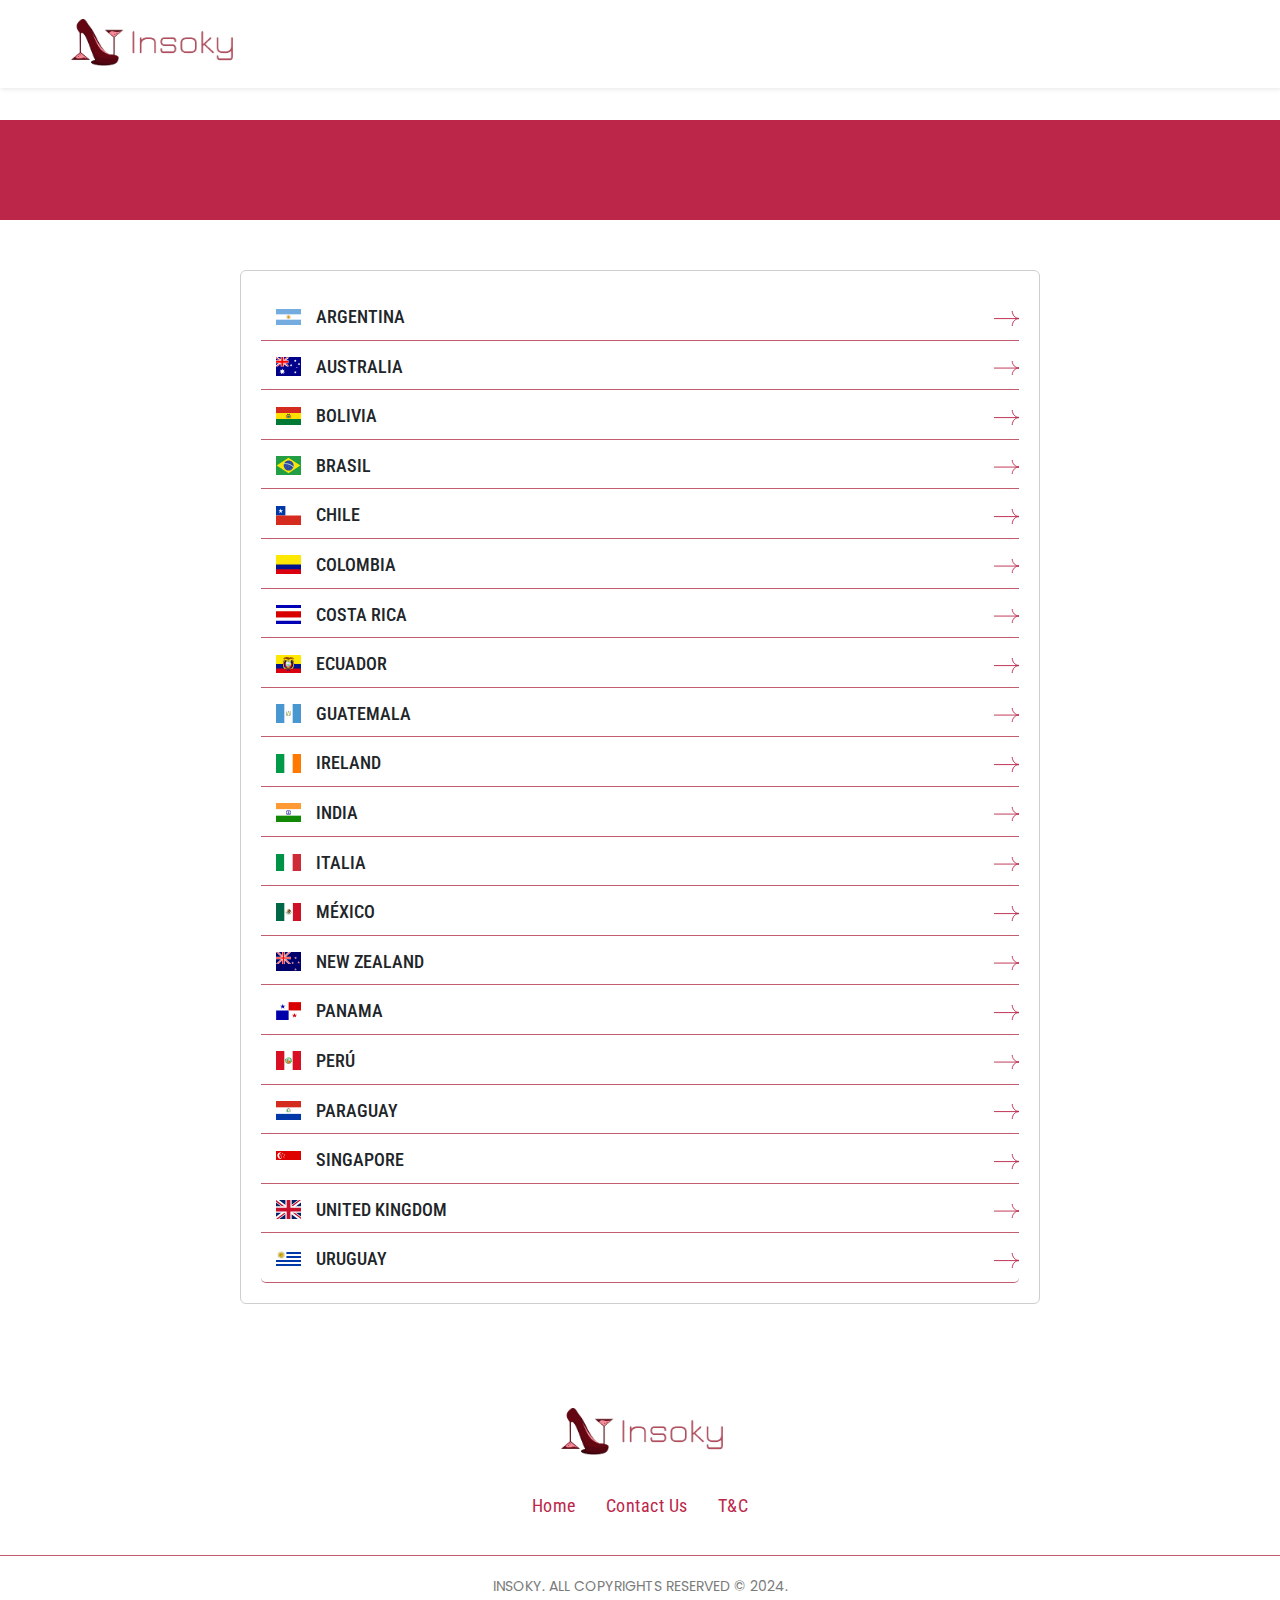
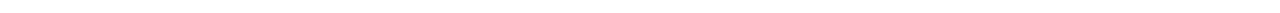
<file: index.html>
<!DOCTYPE html>
<html lang="en">
  <head>
    <meta charset="UTF-8" />
    <meta name="viewport" content="width=device-width, initial-scale=1.0" />
    <title>InSoky</title>
    <!-- Favicon -->
    <link rel="icon" href="/favico.ico" type="image/x-icon" />

    <meta property="og:url" content="https://www.insoky.com/" />
    <meta property="og:type" content="website" />
    <meta property="og:title" content="The Royal Escort - insoky.com" />
    <meta property="og:site_name" content="Insoky" />
    <meta property="og:locale" content="en-gb" />
    <meta
      property="og:description"
      content="Insoky the Royal Escort - insoky.com"
    />

    <link
      rel="stylesheet"
      href="https://cdnjs.cloudflare.com/ajax/libs/font-awesome/4.7.0/css/font-awesome.min.css"
    />
    <link rel="stylesheet" href="css/plugin.css" />
    <link rel="stylesheet" href="css/style.css" />
  </head>
  <body>
    <div class="header">
      <div class="inner">
        <img src="images/insoky-logo.png" alt="Insoky Logo" />
      </div>
    </div>

    <main>
      <!-- Banner start -->
      <section class="banner">
        <div class="container">
          <div class="row">
            <div class="col-lg-12">
              <!-- <img src="images/insoky-banner.jpg" alt=""> -->
            </div>
          </div>
        </div>
      </section>
      <!-- Banner ends -->

      <!-- Back to top button -->
      <a id="button-top">
        <svg
          class="news-svg-normal | js-s-group-svg"
          width="30"
          height="32"
          viewBox="0 0 55 32"
          fill="none"
          xmlns="http://www.w3.org/2000/svg"
          style="
            transform: translate(0px, 0px);
            stroke-dasharray: 174;
            stroke-dashoffset: 0px;
          "
        >
          <path
            d="M54.9999 15.7922C46.7902 15.7922 40.135 8.72182 40.135 2.90871e-05"
            stroke="#fff"
            stroke-width="2"
          ></path>
          <path
            d="M40.1353 32C40.1353 23.2782 46.7905 16.2078 55.0001 16.2078"
            stroke="#fff"
            stroke-width="2"
          ></path>
          <line
            x1="55"
            y1="16.1689"
            x2="3.44102e-05"
            y2="16.169"
            stroke="#fff"
            stroke-width="2"
          ></line>
        </svg>
      </a>

      <!-- Categories start -->
      <section>
        <div class="container">
          <div class="row">
            <div class="col-md-12 col-sm-12">
              <div id="countries" class="accordion">
                <!-- country -->
                <div class="accordion-item rounded-3 border-0">
                  <h2 class="accordion-header">
                    <button
                      class="accordion-button collapsed"
                      type="button"
                      data-bs-toggle="collapse"
                      data-bs-target="#headingar"
                      aria-expanded="false"
                      aria-controls="collapseOne"
                    >
                      <img
                        class="mr-2"
                        src="images/country/argentina.svg"
                        alt="Girl in shorts"
                        width="30"
                        height="auto"
                      />

                      <span>Argentina</span>

                      <span class="arrow">
                        <img src="images/arrow.svg" alt="" />
                      </span>
                    </button>
                  </h2>
                  <div
                    id="headingar"
                    class="accordion-collapse collapse"
                    data-bs-parent="#countries"
                  >
                    <div class="accordion-body">
                      <div class="card-body px-4">
                        <div>
                          <a href="/avellaneda/">Avellaneda</a>
                          <hr />
                          <a href="/bahia-blanca/">Bahia blanca</a>
                          <hr />
                          <a href="/bariloche/">Bariloche</a>
                          <hr />
                          <a href="/belen-de-escobar/">Belen de escobar</a>
                          <hr />
                          <a href="/buenos-aires/">Buenos aires</a>
                          <hr />
                          <a href="/caleta-olivia/">Caleta olivia</a>
                          <hr />
                          <a href="/capital-federal/">Capital federal</a>
                          <hr />
                          <a href="/comodoro-rivadavia/">Comodoro rivadavia</a>
                          <hr />
                          <a href="/cordoba/">Córdoba</a>
                          <hr />
                          <a href="/corrientes/">Corrientes</a>
                          <hr />
                          <a href="/jujuy/">Jujuy</a>
                          <hr />
                          <a href="/la-plata/">La plata</a>
                          <hr />
                          <a href="/lanus/">Lanus</a>
                          <hr />
                          <a href="/lomas-de-zamora/">Lomas de zamora</a>
                          <hr />
                          <a href="/mar-del-plata/">Mar del plata</a>
                          <hr />
                          <a href="/mendoza/">Mendoza</a>
                          <hr />
                          <a href="/merlo/">Merlo</a>
                          <hr />
                          <a href="/moreno/">Moreno</a>
                          <hr />
                          <a href="/moron/">Moron</a>
                          <hr />
                          <a href="/neuquen/">Neuquén</a>
                          <hr />
                          <a href="/obera/">Oberá</a>
                          <hr />
                          <a href="/parana/">Paraná</a>
                          <hr />
                          <a href="/pilar/">Pilar</a>
                          <hr />
                          <a href="/posadas/">Posadas</a>
                          <hr />
                          <a href="/puerto-madryn/">Puerto madryn</a>
                          <hr />
                          <a href="/quilmes/">Quilmes</a>
                          <hr />
                          <a href="/ramos-mejia/">Ramos mejia</a>
                          <hr />
                          <a href="/resistencia/">Resistencia</a>
                          <hr />
                          <a href="/rio-cuarto/">Río cuarto</a>
                          <hr />
                          <a href="/rio-gallegos/">Río gallegos</a>
                          <hr />
                          <a href="/rosario/">Rosario</a>
                          <hr />
                          <a href="/salta/">Salta</a>
                          <hr />
                          <a href="/san-fernando/">San fernando</a>
                          <hr />
                          <a href="/san-juan/">San juan</a>
                          <hr />
                          <a href="/san-justo/">San justo</a>
                          <hr />
                          <a href="/san-luis/">San luis</a>
                          <hr />
                          <a href="/san-martin/">San martin</a>
                          <hr />
                          <a href="/san-miguel/">San miguel</a>
                          <hr />
                          <a href="/santa-fe/">Santa fe</a>
                          <hr />
                          <a href="/santa-rosa/">Santa rosa</a>
                          <hr />
                          <a href="/santiago-del-estero/"
                            >Santiago del estero</a
                          >
                          <hr />
                          <a href="/temperley/">Temperley</a>
                          <hr />
                          <a href="/tigre/">Tigre</a>
                          <hr />
                          <a href="/trelew/">Trelew</a>
                          <hr />
                          <a href="/tucuman/">Tucumán</a>
                          <hr />
                          <a href="/ushuaia/">Ushuaia</a>
                          <hr />
                        </div>
                      </div>
                    </div>
                  </div>
                </div>
                <!-- country end -->

                <!-- country -->
                <div class="accordion-item rounded-3 border-0">
                  <h2 class="accordion-header">
                    <button
                      class="accordion-button collapsed"
                      type="button"
                      data-bs-toggle="collapse"
                      data-bs-target="#headingau"
                      aria-expanded="false"
                      aria-controls="collapse2"
                    >
                      <img
                        class="mr-2"
                        src="images/country/australia.svg"
                        alt="Girl in shorts"
                        width="30"
                        height="auto"
                      />

                      <span>Australia</span>

                      <span class="arrow">
                        <img src="images/arrow.svg" alt="" />
                      </span>
                    </button>
                  </h2>
                  <div
                    id="headingau"
                    class="accordion-collapse collapse"
                    data-bs-parent="#countries"
                  >
                    <div class="accordion-body">
                      <div class="card-body px-4">
                        <div>
                          <a href="/adelaide/">Adelaide</a>
                          <hr />
                          <a href="/albury/">Albury</a>
                          <hr />
                          <a href="/ballarat/">Ballarat</a>
                          <hr />
                          <a href="/bendigo/">Bendigo</a>
                          <hr />
                          <a href="/brisbane/">Brisbane</a>
                          <hr />
                          <a href="/bunbury/">Bunbury</a>
                          <hr />
                          <a href="/bundaberg/">Bundaberg</a>
                          <hr />
                          <a href="/cairns/">Cairns</a>
                          <hr />
                          <a href="/canberra/">Canberra</a>
                          <hr />
                          <a href="/coffs-habour/">Coffs habour</a>
                          <hr />
                          <a href="/darwin/">Darwin</a>
                          <hr />
                          <a href="/geelong/">Geelong</a>
                          <hr />
                          <a href="/gladstone/">Gladstone</a>
                          <hr />
                          <a href="/gold-coast/">Gold coast</a>
                          <hr />
                          <a href="/ipswich/">Ipswich</a>
                          <hr />
                          <a href="/mackay/">Mackay</a>
                          <hr />
                          <a href="/mandurah/">Mandurah</a>
                          <hr />
                          <a href="/melbourne/">Melbourne</a>
                          <hr />
                          <a href="/newcastle/">Newcastle</a>
                          <hr />
                          <a href="/perth-western-australia/"
                            >Perth western australia</a
                          >
                          <hr />
                          <a href="/port-macuarie/">Port macuarie</a>
                          <hr />
                          <a href="/rockhampton/">Rockhampton</a>
                          <hr />
                          <a href="/sunshine-coast/">Sunshine coast</a>
                          <hr />
                          <a href="/sydney/">Sydney</a>
                          <hr />
                          <a href="/toowoomba/">Toowoomba</a>
                          <hr />
                          <a href="/townsville/">Townsville</a>
                          <hr />
                        </div>
                      </div>
                    </div>
                  </div>
                </div>
                <!-- country end -->

                <!-- country -->
                <div class="accordion-item rounded-3 border-0">
                  <h2 class="accordion-header">
                    <button
                      class="accordion-button collapsed"
                      type="button"
                      data-bs-toggle="collapse"
                      data-bs-target="#headingbol"
                      aria-expanded="false"
                      aria-controls="collapse3"
                    >
                      <img
                        class="mr-2"
                        src="images/country/bolivia.svg"
                        alt="Girl in shorts"
                        width="30"
                        height="auto"
                      />

                      <span>Bolivia</span>

                      <span class="arrow">
                        <img src="images/arrow.svg" alt="" />
                      </span>
                    </button>
                  </h2>
                  <div
                    id="headingbol"
                    class="accordion-collapse collapse"
                    data-bs-parent="#countries"
                  >
                    <div class="accordion-body">
                      <div class="card-body px-4">
                        <div>
                          <a href="/cochabamba/">Cochabamba</a>
                          <hr />
                          <a href="/el-alto/">El alto</a>
                          <hr />
                          <a href="/la-paz/">La paz</a>
                          <hr />
                          <a href="/oruro/">Oruro</a>
                          <hr />
                          <a href="/santa-cruz/">Santa cruz</a>
                          <hr />
                          <a href="/sucre/">Sucre</a>
                          <hr />
                        </div>
                      </div>
                    </div>
                  </div>
                </div>
                <!-- country end -->

                <!-- country -->
                <div class="accordion-item rounded-3 border-0">
                  <h2 class="accordion-header">
                    <button
                      class="accordion-button collapsed"
                      type="button"
                      data-bs-toggle="collapse"
                      data-bs-target="#headingbo"
                      aria-expanded="false"
                      aria-controls="collapse3"
                    >
                      <img
                        class="mr-2"
                        src="images/country/brasil.svg"
                        alt="Girl in shorts"
                        width="30"
                        height="auto"
                      />

                      <span>Brasil</span>

                      <span class="arrow">
                        <img src="images/arrow.svg" alt="" />
                      </span>
                    </button>
                  </h2>
                  <div
                    id="headingbo"
                    class="accordion-collapse collapse"
                    data-bs-parent="#countries"
                  >
                    <div class="accordion-body">
                      <div class="card-body px-4">
                        <div>
                          <a href="/alvorada/">Alvorada</a>
                          <hr />
                          <a href="/ananindeua/">Ananindeua</a>
                          <hr />
                          <a href="/anapolis/">Anápolis</a>
                          <hr />
                          <a href="/angra-dos-reis/">Angra dos reis</a>
                          <hr />
                          <a href="/aparecida-de-goiania/"
                            >Aparecida de goiânia</a
                          >
                          <hr />
                          <a href="/aracaju/">Aracaju</a>
                          <hr />
                          <a href="/arapiraca/">Arapiraca</a>
                          <hr />
                          <a href="/araraquara/">Araraquara</a>
                          <hr />
                          <a href="/araruama/">Araruama</a>
                          <hr />
                          <a href="/armacao-dos-buzios/">Armação dos búzios</a>
                          <hr />
                          <a href="/arraial-do-cabo/">Arraial do cabo</a>
                          <hr />
                          <a href="/balneario-camboriu/">Balneário camboriú</a>
                          <hr />
                          <a href="/barueri/">Barueri</a>
                          <hr />
                          <a href="/bauru/">Bauru</a>
                          <hr />
                          <a href="/belem-do-para/">Belém do pará</a>
                          <hr />
                          <a href="/belo-horizonte/">Belo horizonte</a>
                          <hr />
                          <a href="/betim/">Betim</a>
                          <hr />
                          <a href="/blumenau/">Blumenau</a>
                          <hr />
                          <a href="/boa-vista/">Boa vista</a>
                          <hr />
                          <a href="/brasilia/">Brasilia</a>
                          <hr />
                          <a href="/cabo-frio/">Cabo frio</a>
                          <hr />
                          <a href="/campina-grande/">Campina grande</a>
                          <hr />
                          <a href="/campinas/">Campinas</a>
                          <hr />
                          <a href="/campo-grande/">Campo grande</a>
                          <hr />
                          <a href="/campos-dos-goytacazes/"
                            >Campos dos goytacazes</a
                          >
                          <hr />
                          <a href="/canoas/">Canoas</a>
                          <hr />
                          <a href="/carapicuiba/">Carapicuíba</a>
                          <hr />
                          <a href="/cariacica/">Cariacica</a>
                          <hr />
                          <a href="/caruaru/">Caruaru</a>
                          <hr />
                          <a href="/cascavel/">Cascavel</a>
                          <hr />
                          <a href="/caxias-do-sul/">Caxias do sul</a>
                          <hr />
                          <a href="/chapeco/">Chapecó</a>
                          <hr />
                          <a href="/contagem/">Contagem</a>
                          <hr />
                          <a href="/cotia/">Cotia</a>
                          <hr />
                          <a href="/criciuma/">Criciúma</a>
                          <hr />
                          <a href="/cuiaba/">Cuiabá</a>
                          <hr />
                          <a href="/curitiba/">Curitiba</a>
                          <hr />
                          <a href="/diadema/">Diadema</a>
                          <hr />
                          <a href="/dourados/">Dourados</a>
                          <hr />
                          <a href="/duque-de-caxias/">Duque de caxias</a>
                          <hr />
                          <a href="/feira-de-santana/">Feira de santana</a>
                          <hr />
                          <a href="/florianopolis/">Florianópolis</a>
                          <hr />
                          <a href="/fortaleza/">Fortaleza</a>
                          <hr />
                          <a href="/foz-do-iguacu/">Foz do iguaçu</a>
                          <hr />
                          <a href="/goiania/">Goiânia</a>
                          <hr />
                          <a href="/gravatai/">Gravataí</a>
                          <hr />
                          <a href="/guaruja/">Guarujá</a>
                          <hr />
                          <a href="/guarulhos/">Guarulhos</a>
                          <hr />
                          <a href="/ilheus/">Ilheus</a>
                          <hr />
                          <a href="/itabaiana/">Itabaiana</a>
                          <hr />
                          <a href="/itabuna/">Itabuna</a>
                          <hr />
                          <a href="/itajai/">Itajaí</a>
                          <hr />
                          <a href="/jaboatao-dos-guararapes/"
                            >Jaboatão dos guararapes</a
                          >
                          <hr />
                          <a href="/joao-pessoa/">João pessoa</a>
                          <hr />
                          <a href="/joinville/">Joinville</a>
                          <hr />
                          <a href="/juazeiro-do-norte/">Juazeiro do norte</a>
                          <hr />
                          <a href="/juiz-de-fora/">Juiz de fora</a>
                          <hr />
                          <a href="/jundiai/">Jundiaí</a>
                          <hr />
                          <a href="/lages/">Lages</a>
                          <hr />
                          <a href="/londrina/">Londrina</a>
                          <hr />
                          <a href="/macae/">Macaé</a>
                          <hr />
                          <a href="/macapa/">Macapá</a>
                          <hr />
                          <a href="/maceio/">Maceió</a>
                          <hr />
                          <a href="/manaus/">Manaus</a>
                          <hr />
                          <a href="/maringa/">Maringá</a>
                          <hr />
                          <a href="/maua/">Mauá</a>
                          <hr />
                          <a href="/mogi-das-cruzes/">Mogi das cruzes</a>
                          <hr />
                          <a href="/montes-claros/">Montes claros</a>
                          <hr />
                          <a href="/mossoro/">Mossoró</a>
                          <hr />
                          <a href="/natal/">Natal</a>
                          <hr />
                          <a href="/niteroi/">Niteroi</a>
                          <hr />
                          <a href="/nova-iguacu/">Nova iguaçu</a>
                          <hr />
                          <a href="/nova-mutum/">Nova mutum</a>
                          <hr />
                          <a href="/olinda/">Olinda</a>
                          <hr />
                          <a href="/osasco/">Osasco</a>
                          <hr />
                          <a href="/palhoca/">Palhoça</a>
                          <hr />
                          <a href="/palmas/">Palmas</a>
                          <hr />
                          <a href="/parnaiba/">Parnaíba</a>
                          <hr />
                          <a href="/paulista/">Paulista</a>
                          <hr />
                          <a href="/petrolina/">Petrolina</a>
                          <hr />
                          <a href="/petropolis/">Petrópolis</a>
                          <hr />
                          <a href="/piracicaba/">Piracicaba</a>

                          <hr />
                          <a href="/pocos-de-calda/">Poços de calda</a>

                          <hr />
                          <a href="/ponta-grossa/">Ponta grossa</a>

                          <hr />
                          <a href="/porto-alegre/">Porto alegre</a>

                          <hr />
                          <a href="/porto-seguro/">Porto seguro</a>

                          <hr />
                          <a href="/porto-velho/">Porto velho</a>

                          <hr />
                          <a href="/pouso-alegre/">Pouso alegre</a>

                          <hr />
                          <a href="/presidente-prudente/"
                            >Presidente prudente</a
                          >

                          <hr />
                          <a href="/recife/">Recife</a>

                          <hr />
                          <a href="/ribeirao-preto/">Ribeirão preto</a>

                          <hr />
                          <a href="/rio-branco/">Rio branco</a>

                          <hr />
                          <a href="/rio-de-janeiro/">Rio de janeiro</a>

                          <hr />
                          <a href="/rio-verde/">Rio verde</a>

                          <hr />
                          <a href="/rondonopolis/">Rondonópolis</a>

                          <hr />
                          <a href="/salvador/">Salvador</a>

                          <hr />
                          <a href="/santa-maria/">Santa maria</a>

                          <hr />
                          <a href="/santarem/">Santarém</a>

                          <hr />
                          <a href="/santo-andre/">Santo andré</a>

                          <hr />
                          <a href="/santos/">Santos</a>

                          <hr />
                          <a href="/sao-bernardo-do-campo/"
                            >São bernardo do campo</a
                          >

                          <hr />
                          <a href="/sao-carlos/">São carlos</a>
                          <hr />
                          <a href="/sao-goncalo/">São gonçalo</a>
                          <hr />
                          <a href="/sao-jose/">São josé</a>
                          <hr />
                          <a href="/sao-jose-do-rio-preto/"
                            >São josé do rio preto</a
                          >
                          <hr />
                          <a href="/sao-jose-dos-campos/"
                            >São josé dos campos</a
                          >
                          <hr />
                          <a href="/sao-jose-dos-pinhais/"
                            >São josé dos pinhais</a
                          >
                          <hr />
                          <a href="/sao-luis/">São luís</a>
                          <hr />
                          <a href="/sao-paulo/">São paulo</a>
                          <hr />
                          <a href="/sao-pedro-da-aldeia/"
                            >São pedro da aldeia</a
                          >
                          <hr />
                          <a href="/sao-vicente/">São vicente</a>
                          <hr />
                          <a href="/saquarema/">Saquarema</a>
                          <hr />
                          <a href="/serra/">Serra</a>
                          <hr />
                          <a href="/sete-lagoas/">Sete lagoas</a>
                          <hr />
                          <a href="/sinop/">Sinop</a>
                          <hr />
                          <a href="/sobral/">Sobral</a>
                          <hr />
                          <a href="/sorocaba/">Sorocaba</a>
                          <hr />
                          <a href="/sorriso/">Sorriso</a>
                          <hr />
                          <a href="/taubate/">Taubaté</a>
                          <hr />
                          <a href="/teresina/">Teresina</a>
                          <hr />
                          <a href="/tres-lagoas/">Três lagoas</a>
                          <hr />
                          <a href="/tubarao/">Tubarão</a>
                          <hr />
                          <a href="/uberaba/">Uberaba</a>
                          <hr />
                          <a href="/uberlandia/">Uberlândia</a>
                          <hr />
                          <a href="/valparaiso-de-goias/"
                            >Valparaíso de goiás</a
                          >
                          <hr />
                          <a href="/varzea-grande/">Várzea grande</a>
                          <hr />
                          <a href="/vila-velha/">Vila velha</a>
                          <hr />
                          <a href="/vitoria/">Vitória</a>
                          <hr />
                          <a href="/vitoria-da-conquista/"
                            >Vitória da conquista</a
                          >
                          <hr />
                          <a href="/volta-redonda/">Volta redonda</a>
                          <hr />
                        </div>
                      </div>
                    </div>
                  </div>
                </div>
                <!-- country end -->

                <!-- country -->
                <div class="accordion-item rounded-3 border-0">
                  <h2 class="accordion-header">
                    <button
                      class="accordion-button collapsed"
                      type="button"
                      data-bs-toggle="collapse"
                      data-bs-target="#headingcl"
                      aria-expanded="false"
                      aria-controls="collapse4"
                    >
                      <img
                        class="mr-2"
                        src="images/country/chile.svg"
                        alt="Girl in shorts"
                        width="30"
                        height="auto"
                      />

                      <span>Chile</span>

                      <span class="arrow">
                        <img src="images/arrow.svg" alt="" />
                      </span>
                    </button>
                  </h2>
                  <div
                    id="headingcl"
                    class="accordion-collapse collapse"
                    data-bs-parent="#countries"
                  >
                    <div class="accordion-body">
                      <div class="card-body px-4">
                        <div>
                          <a href="/alto-hospicio/">Alto hospicio</a>
                          <hr />
                          <a href="/antofagasta/">Antofagasta</a>
                          <hr />
                          <a href="/arica/">Arica</a>
                          <hr />
                          <a href="/calama/">Calama</a>
                          <hr />
                          <a href="/castro/">Castro</a>
                          <hr />
                          <a href="/chillan/">Chillán</a>
                          <hr />
                          <a href="/concepcion/">Concepcion</a>
                          <hr />
                          <a href="/concon/">Concón</a>
                          <hr />
                          <a href="/copiapo/">Copiapó</a>
                          <hr />
                          <a href="/coquimbo/">Coquimbo</a>
                          <hr />
                          <a href="/curico/">Curicó</a>
                          <hr />
                          <a href="/endependencia/">Endependencia</a>
                          <hr />
                          <a href="/estacion-central/">Estacion central</a>
                          <hr />
                          <a href="/iquique/">Iquique</a>
                          <hr />
                          <a href="/la-calera/">La calera</a>
                          <hr />
                          <a href="/la-cisterna/">La cisterna</a>
                          <hr />
                          <a href="/la-florida/">La florida</a>
                          <hr />
                          <a href="/la-serena/">La serena</a>
                          <hr />
                          <a href="/las-condes/">Las condes</a>
                          <hr />
                          <a href="/linares/">Linares</a>
                          <hr />
                          <a href="/lo-prado/">Lo prado</a>
                          <hr />
                          <a href="/los-andes/">Los andes</a>
                          <hr />
                          <a href="/los-angeles/">Los ángeles</a>
                          <hr />
                          <a href="/macul/">Macul</a>
                          <hr />
                          <a href="/maipu/">Maipu</a>
                          <hr />
                          <a href="/melipilla/">Melipilla</a>
                          <hr />
                          <a href="/nunoa/">Nunoa</a>
                          <hr />
                          <a href="/osorno/">Osorno</a>
                          <hr />
                          <a href="/ovalle/">Ovalle</a>
                          <hr />
                          <a href="/providencia/">Providencia</a>
                          <hr />
                          <a href="/puente-alto/">Puente alto</a>
                          <hr />
                          <a href="/puerto-montt/">Puerto montt</a>
                          <hr />
                          <a href="/punta-arenas/">Punta arenas</a>
                          <hr />
                          <a href="/quillota/">Quillota</a>
                          <hr />
                          <a href="/quilpue/">Quilpué</a>
                          <hr />
                          <a href="/quinta-normal/">Quinta normal</a>
                          <hr />
                          <a href="/rancagua/">Rancagua</a>
                          <hr />
                          <a href="/san-antonio/">San antonio</a>
                          <hr />
                          <a href="/san-bernardo/">San bernardo</a>
                          <hr />
                          <a href="/san-felipe/">San felipe</a>
                          <hr />
                          <a href="/santiago-centro/">Santiago centro</a>
                          <hr />
                          <a href="/talca/">Talca</a>
                          <hr />
                          <a href="/temuco/">Temuco</a>
                          <hr />
                          <a href="/valdivia/">Valdivia</a>
                          <hr />
                          <a href="/valparaiso/">Valparaiso</a>
                          <hr />
                          <a href="/villa-alemana/">Villa alemana</a>
                          <hr />
                          <a href="/vina-del-mar/">Vina del mar</a>
                          <hr />
                          <a href="/vitacura/">Vitacura</a>
                          <hr />
                        </div>
                      </div>
                    </div>
                  </div>
                </div>
                <!-- country end -->

                <!-- country -->
                <div class="accordion-item rounded-3 border-0">
                  <h2 class="accordion-header">
                    <button
                      class="accordion-button collapsed"
                      type="button"
                      data-bs-toggle="collapse"
                      data-bs-target="#headingco"
                      aria-expanded="false"
                      aria-controls="collapse5"
                    >
                      <img
                        class="mr-2"
                        src="images/country/colombia.svg"
                        alt="Girl in shorts"
                        width="30"
                        height="auto"
                      />

                      <span>Colombia</span>

                      <span class="arrow">
                        <img src="images/arrow.svg" alt="" />
                      </span>
                    </button>
                  </h2>
                  <div
                    id="headingco"
                    class="accordion-collapse collapse"
                    data-bs-parent="#countries"
                  >
                    <div class="accordion-body">
                      <div class="card-body px-4">
                        <div>
                          <a href="/armenia/">Armenia</a>
                          <hr />
                          <a href="/auraca/">Auraca</a>
                          <hr />
                          <a href="/barranquilla/">Barranquilla</a>
                          <hr />
                          <a href="/bogota/">Bogotà</a>
                          <hr />
                          <a href="/bucaramanga/">Bucaramanga</a>
                          <hr />
                          <a href="/buenaventura/">Buenaventura</a>
                          <hr />
                          <a href="/cali/">Cali</a>
                          <hr />
                          <a href="/cartagena/">Cartagena</a>
                          <hr />
                          <a href="/cucuta/">Cúcuta</a>
                          <hr />
                          <a href="/florencia/">Florencia</a>
                          <hr />
                          <a href="/ibague/">Ibagué</a>
                          <hr />
                          <a href="/manizales/">Manizales</a>
                          <hr />
                          <a href="/medellin/">Medellin</a>
                          <hr />
                          <a href="/monteria/">Montería</a>
                          <hr />
                          <a href="/neiva/">Neiva</a>
                          <hr />
                          <a href="/pasto/">Pasto</a>
                          <hr />
                          <a href="/pereira/">Pereira</a>
                          <hr />
                          <a href="/popayan/">Popayán</a>
                          <hr />
                          <a href="/puerto-asis/">Puerto asís</a>
                          <hr />
                          <a href="/quibdo/">Quibdó</a>
                          <hr />
                          <a href="/riohacha/">Riohacha</a>
                          <hr />
                          <a href="/san-andres/">San andrés</a>
                          <hr />
                          <a href="/san-jose-del-guaviare/"
                            >San josé del guaviare</a
                          >
                          <hr />
                          <a href="/santa-marta/">Santa marta</a>
                          <hr />
                          <a href="/sincelejo/">Sincelejo</a>
                          <hr />
                          <a href="/soacha/">Soacha</a>
                          <hr />
                          <a href="/soledad/">Soledad</a>
                          <hr />
                          <a href="/tunja/">Tunja</a>
                          <hr />
                          <a href="/valledupar/">Valledupar</a>
                          <hr />
                          <a href="/villavicencio/">Villavicencio</a>
                          <hr />
                          <a href="/yopal/">Yopal</a>
                          <hr />
                        </div>
                      </div>
                    </div>
                  </div>
                </div>
                <!-- country end -->

                <!-- country -->
                <div class="accordion-item rounded-3 border-0">
                  <h2 class="accordion-header">
                    <button
                      class="accordion-button collapsed"
                      type="button"
                      data-bs-toggle="collapse"
                      data-bs-target="#headingcr"
                      aria-expanded="false"
                      aria-controls="collapse5"
                    >
                      <img
                        class="mr-2"
                        src="images/country/costa.svg"
                        alt="Girl in shorts"
                        width="30"
                        height="auto"
                      />

                      <span>Costa Rica</span>

                      <span class="arrow">
                        <img src="images/arrow.svg" alt="" />
                      </span>
                    </button>
                  </h2>
                  <div
                    id="headingcr"
                    class="accordion-collapse collapse"
                    data-bs-parent="#countries"
                  >
                    <div class="accordion-body">
                      <div class="card-body px-4">
                        <div>
                          <a href="/alajuela/">Alajuela</a>
                          <hr />
                          <a href="/cartago/">Cartago</a>
                          <hr />
                          <a href="/heredia/">Heredia</a>
                          <hr />
                          <a href="/limon/">Limon</a>
                          <hr />
                          <a href="/san-jose/">San jose</a>
                          <hr />
                        </div>
                      </div>
                    </div>
                  </div>
                </div>
                <!-- country end -->

                <!-- country -->
                <div class="accordion-item rounded-3 border-0">
                  <h2 class="accordion-header">
                    <button
                      class="accordion-button collapsed"
                      type="button"
                      data-bs-toggle="collapse"
                      data-bs-target="#headingec"
                      aria-expanded="false"
                      aria-controls="collapse6"
                    >
                      <img
                        class="mr-2"
                        src="images/country/ecuador.svg"
                        alt="Girl in shorts"
                        width="30"
                        height="auto"
                      />

                      <span>Ecuador</span>

                      <span class="arrow">
                        <img src="images/arrow.svg" alt="" />
                      </span>
                    </button>
                  </h2>
                  <div
                    id="headingec"
                    class="accordion-collapse collapse"
                    data-bs-parent="#countries"
                  >
                    <div class="accordion-body">
                      <div class="card-body px-4">
                        <div>
                          <a href="/ambato/">Ambato</a>
                          <hr />
                          <a href="/cuenca/">Cuenca</a>
                          <hr />
                          <a href="/duran/">Duran</a>
                          <hr />
                          <a href="/esmeraldas/">Esmeraldas</a>
                          <hr />
                          <a href="/guayaquil/">Guayaquil</a>
                          <hr />
                          <a href="/ibarra/">Ibarra</a>
                          <hr />
                          <a href="/latacunga/">Latacunga</a>
                          <hr />
                          <a href="/loja/">Loja</a>
                          <hr />
                          <a href="/machala/">Machala</a>
                          <hr />
                          <a href="/manta/">Manta</a>
                          <hr />
                          <a href="/portoviejo/">Portoviejo</a>
                          <hr />
                          <a href="/quevedo/">Quevedo</a>
                          <hr />
                          <a href="/quito/">Quito</a>
                          <hr />
                          <a href="/riobamba/">Riobamba</a>
                          <hr />
                          <a href="/salinas/">Salinas</a>
                          <hr />
                          <a href="/sangolqui/">Sangolqui</a>
                          <hr />
                          <a href="/santo-domingo/">Santo domingo</a>
                          <hr />
                        </div>
                      </div>
                    </div>
                  </div>
                </div>
                <!-- country end -->

                <!-- country -->
                <div class="accordion-item rounded-3 border-0">
                  <h2 class="accordion-header">
                    <button
                      class="accordion-button collapsed"
                      type="button"
                      data-bs-toggle="collapse"
                      data-bs-target="#headinggt"
                      aria-expanded="false"
                      aria-controls="collapse7"
                    >
                      <img
                        class="mr-2"
                        src="images/country/guatemal.svg"
                        alt="Girl in shorts"
                        width="30"
                        height="auto"
                      />

                      <span>Guatemala</span>

                      <span class="arrow">
                        <img src="images/arrow.svg" alt="" />
                      </span>
                    </button>
                  </h2>
                  <div
                    id="headinggt"
                    class="accordion-collapse collapse"
                    data-bs-parent="#countries"
                  >
                    <div class="accordion-body">
                      <div class="card-body px-4">
                        <div>
                          <a href="/ciudad-de-guatemala/"
                            >Ciudad de guatemala</a
                          >
                          <hr />
                          <a href="/quetzaltenango/">Quetzaltenango</a>
                          <hr />
                        </div>
                      </div>
                    </div>
                  </div>
                </div>
                <!-- country end -->

                <!-- country -->
                <div class="accordion-item rounded-3 border-0">
                  <h2 class="accordion-header">
                    <button
                      class="accordion-button collapsed"
                      type="button"
                      data-bs-toggle="collapse"
                      data-bs-target="#headingie"
                      aria-expanded="false"
                      aria-controls="collapse8"
                    >
                      <img
                        class="mr-2"
                        src="images/country/ireland.svg"
                        alt="Girl in shorts"
                        width="30"
                        height="auto"
                      />

                      <span>Ireland</span>

                      <span class="arrow">
                        <img src="images/arrow.svg" alt="" />
                      </span>
                    </button>
                  </h2>
                  <div
                    id="headingie"
                    class="accordion-collapse collapse"
                    data-bs-parent="#countries"
                  >
                    <div class="accordion-body">
                      <div class="card-body px-4">
                        <div>
                          <a href="/cork/">Cork</a>
                          <hr />
                          <a href="/dublin/">Dublin</a>
                          <hr />
                          <a href="/galway/">Galway</a>
                          <hr />
                          <a href="/limerick/">Limerick</a>
                          <hr />
                        </div>
                      </div>
                    </div>
                  </div>
                </div>
                <!-- country end -->

                <!-- country -->
                <div class="accordion-item rounded-3 border-0">
                  <h2 class="accordion-header">
                    <button
                      class="accordion-button collapsed"
                      type="button"
                      data-bs-toggle="collapse"
                      data-bs-target="#headingin"
                      aria-expanded="false"
                      aria-controls="collapse9"
                    >
                      <img
                        class="mr-2"
                        src="images/country/india.svg"
                        alt="Girl in shorts"
                        width="30"
                        height="auto"
                      />

                      <span>India</span>

                      <span class="arrow">
                        <img src="images/arrow.svg" alt="" />
                      </span>
                    </button>
                  </h2>
                  <div
                    id="headingin"
                    class="accordion-collapse collapse"
                    data-bs-parent="#countries"
                  >
                    <div class="accordion-body">
                      <div class="card-body px-4">
                        <div>
                          <a href="/abohar/">Abohar</a>
                          <hr />
                          <a href="/agartala/">Agartala</a>
                          <hr />
                          <a href="/agra/">Agra</a>
                          <hr />
                          <a href="/ahmedabad/">Ahmedabad</a>
                          <hr />
                          <a href="/ahmednagar/">Ahmednagar</a>
                          <hr />
                          <a href="/aizawl/">Aizawl</a>
                          <hr />
                          <a href="/ajmer/">Ajmer</a>
                          <hr />
                          <a href="/akola/">Akola</a>
                          <hr />
                          <a href="/alappuzha/">Alappuzha</a>
                          <hr />
                          <a href="/alibaug/">Alibaug</a>
                          <hr />
                          <a href="/aligarh/">Aligarh</a>
                          <hr />
                          <a href="/allahabad/">Allahabad</a>
                          <hr />
                          <a href="/alwar/">Alwar</a>
                          <hr />
                          <a href="/amaravati/">Amaravati</a>
                          <hr />
                          <a href="/ambala/">Ambala</a>
                          <hr />
                          <a href="/ambedkar-nagar/">Ambedkar-nagar</a>
                          <hr />
                          <a href="/amethi/">Amethi</a>
                          <hr />
                          <a href="/amli/">Amli</a>
                          <hr />
                          <a href="/amravati/">Amravati</a>
                          <hr />
                          <a href="/amritsar/">Amritsar</a>
                          <hr />
                          <a href="/anantapur/">Anantapur</a>
                          <hr />
                          <a href="/anantnag/">Anantnag</a>
                          <hr />
                          <a href="/arrah/">Arrah</a>
                          <hr />
                          <a href="/asansol/">Asansol</a>
                          <hr />
                          <a href="/aurangabad/">Aurangabad</a>
                          <hr />
                          <a href="/azamgarh/">Azamgarh</a>
                          <hr />
                          <a href="/badami/">Badami</a>
                          <hr />
                          <a href="/bagaha/">Bagaha</a>
                          <hr />
                          <a href="/bagalkot/">Bagalkot</a>
                          <hr />
                          <a href="/baghpat/">Baghpat</a>
                          <hr />
                          <a href="/bahadurgarh/">Bahadurgarh</a>
                          <hr />
                          <a href="/bahraich/">Bahraich</a>
                          <hr />
                          <a href="/bakhtiyarpur/">Bakhtiyarpur</a>
                          <hr />
                          <a href="/balangir/">Balangir</a>
                          <hr />
                          <a href="/balasore/">Balasore</a>
                          <hr />
                          <a href="/bangalore/">Bangalore</a>
                          <hr />
                          <a href="/bankura/">Bankura</a>
                          <hr />
                          <a href="/baramati/">Baramati</a>
                          <hr />
                          <a href="/baramulla/">Baramulla</a>
                          <hr />
                          <a href="/barbil/">Barbil</a>
                          <hr />
                          <a href="/bardhaman/">Bardhaman</a>
                          <hr />
                          <a href="/bareilly/">Bareilly</a>
                          <hr />
                          <a href="/barnala/">Barnala</a>
                          <hr />
                          <a href="/basti/">Basti</a>
                          <hr />
                          <a href="/batala/">Batala</a>
                          <hr />
                          <a href="/bathinda/">Bathinda</a>
                          <hr />
                          <a href="/bawana/">Bawana</a>
                          <hr />
                          <a href="/beed/">Beed</a>
                          <hr />
                          <a href="/begusarai/">Begusarai</a>
                          <hr />
                          <a href="/belgaum/">Belgaum</a>
                          <hr />
                          <a href="/bellary/">Bellary</a>
                          <hr />
                          <a href="/berhampur/">Berhampur</a>
                          <hr />
                          <a href="/bettiah/">Bettiah</a>
                          <hr />
                          <a href="/betul/">Betul</a>
                          <hr />
                          <a href="/bhabua/">Bhabua</a>
                          <hr />
                          <a href="/bhadaur/">Bhadaur</a>
                          <hr />
                          <a href="/bhadrak/">Bhadrak</a>
                          <hr />
                          <a href="/bhadravathi/">Bhadravathi</a>
                          <hr />
                          <a href="/bhagalpur/">Bhagalpur</a>
                          <hr />
                          <a href="/bharatpur/">Bharatpur</a>
                          <hr />
                          <a href="/bharuch/">Bharuch</a>
                          <hr />
                          <a href="/bhavnagar/">Bhavnagar</a>
                          <hr />
                          <a href="/bhawanipatna/">Bhawanipatna</a>
                          <hr />
                          <a href="/bhilai/">Bhilai</a>
                          <hr />
                          <a href="/bhilwara/">Bhilwara</a>
                          <hr />
                          <a href="/bhimavaram/">Bhimavaram</a>
                          <hr />
                          <a href="/bhind/">Bhind</a>
                          <hr />
                          <a href="/bhiwandi/">Bhiwandi</a>
                          <hr />
                          <a href="/bhiwani/">Bhiwani</a>
                          <hr />
                          <a href="/bhopal/">Bhopal</a>
                          <hr />
                          <a href="/bhor/">Bhor</a>
                          <hr />
                          <a href="/bhubaneswar/">Bhubaneswar</a>
                          <hr />
                          <a href="/bhuj/">Bhuj</a>
                          <hr />
                          <a href="/bhusawal/">Bhusawal</a>
                          <hr />
                          <a href="/bidar/">Bidar</a>
                          <hr />
                          <a href="/bihar-sharif/">Bihar-sharif</a>
                          <hr />
                          <a href="/bijapur/">Bijapur</a>
                          <hr />
                          <a href="/bijnor/">Bijnor</a>
                          <hr />
                          <a href="/bikaner/">Bikaner</a>
                          <hr />
                          <a href="/bliaspur/">Bliaspur</a>
                          <hr />
                          <a href="/bokaro/">Bokaro</a>
                          <hr />
                          <a href="/burhanpur/">Burhanpur</a>
                          <hr />
                          <a href="/burla/">Burla</a>
                          <hr />
                          <a href="/buxar/">Buxar</a>
                          <hr />
                          <a href="/chaapra/">Chaapra</a>
                          <hr />
                          <a href="/chandigarh/">Chandigarh</a>
                          <hr />
                          <a href="/chennai/">Chennai</a>
                          <hr />
                          <a href="/chhatarpur/">Chhatarpur</a>
                          <hr />
                          <a href="/chhindwara/">Chhindwara</a>
                          <hr />
                          <a href="/chikmagalur/">Chikmagalur</a>
                          <hr />
                          <a href="/chilakaluripet/">Chilakaluripet</a>
                          <hr />
                          <a href="/chiplun/">Chiplun</a>
                          <hr />
                          <a href="/chitradurga/">Chitradurga</a>
                          <hr />
                          <a href="/chitrakoot/">Chitrakoot</a>
                          <hr />
                          <a href="/chittoor/">Chittoor</a>
                          <hr />
                          <a href="/coimbatore/">Coimbatore</a>
                          <hr />
                          <a href="/cuddalore/">Cuddalore</a>
                          <hr />
                          <a href="/cuttack/">Cuttack</a>
                          <hr />
                          <a href="/dalhousie/">Dalhousie</a>
                          <hr />
                          <a href="/daman/">Daman</a>
                          <hr />
                          <a href="/darbhanga/">Darbhanga</a>
                          <hr />
                          <a href="/darjeeling/">Darjeeling</a>
                          <hr />
                          <a href="/datia/">Datia</a>
                          <hr />
                          <a href="/davangere/">Davangere</a>
                          <hr />
                          <a href="/dehradun/">Dehradun</a>
                          <hr />
                          <a href="/delhi/">Delhi</a>
                          <hr />
                          <a href="/deoria/">Deoria</a>
                          <hr />
                          <a href="/dewas/">Dewas</a>
                          <hr />
                          <a href="/dhanbad/">Dhanbad</a>
                          <hr />
                          <a href="/dhar/">Dhar</a>
                          <hr />
                          <a href="/dharamshala/">Dharamshala</a>
                          <hr />
                          <a href="/dharmavaram/">Dharmavaram</a>
                          <hr />
                          <a href="/dharwad/">Dharwad</a>
                          <hr />
                          <a href="/dhenkanal/">Dhenkanal</a>
                          <hr />
                          <a href="/dholpur/">Dholpur</a>
                          <hr />
                          <a href="/dhule/">Dhule</a>
                          <hr />
                          <a href="/dibrugarh/">Dibrugarh</a>
                          <hr />
                          <a href="/dimapur/">Dimapur</a>
                          <hr />
                          <a href="/dindigul/">Dindigul</a>
                          <hr />
                          <a href="/dombivli/">Dombivli</a>
                          <hr />
                          <a href="/durgapur/">Durgapur</a>
                          <hr />
                          <a href="/eluru/">Eluru</a>
                          <hr />
                          <a href="/ernakulam/">Ernakulam</a>
                          <hr />
                          <a href="/erode/">Erode</a>
                          <hr />
                          <a href="/etawah/">Etawah</a>
                          <hr />
                          <a href="/faizabad/">Faizabad</a>
                          <hr />
                          <a href="/faridabad/">Faridabad</a>
                          <hr />
                          <a href="/farrukhabad/">Farrukhabad</a>
                          <hr />
                          <a href="/fatehabad/">Fatehabad</a>
                          <hr />
                          <a href="/firozabad/">Firozabad</a>
                          <hr />
                          <a href="/firozpur/">Firozpur</a>
                          <hr />
                          <a href="/gadag/">Gadag</a>
                          <hr />
                          <a href="/gadag-betageri/">Gadag betageri</a>
                          <hr />
                          <a href="/gandhinagar/">Gandhinagar</a>
                          <hr />
                          <a href="/gangtok/">Gangtok</a>
                          <hr />
                          <a href="/gaya/">Gaya</a>
                          <hr />
                          <a href="/ghaziabad/">Ghaziabad</a>
                          <hr />
                          <a href="/goa/">Goa</a>
                          <hr />
                          <a href="/gonda/">Gonda</a>
                          <hr />
                          <a href="/gorakhpur/">Gorakhpur</a>
                          <hr />
                          <a href="/greater-noida/">Greater-noida</a>
                          <hr />
                          <a href="/gulbarga/">Gulbarga</a>
                          <hr />
                          <a href="/gulmarg/">Gulmarg</a>
                          <hr />
                          <a href="/guna/">Guna</a>
                          <hr />
                          <a href="/guntakal/">Guntakal</a>
                          <hr />
                          <a href="/guntur/">Guntur</a>
                          <hr />
                          <a href="/gurgaon/">Gurgaon</a>
                          <hr />
                          <a href="/guwahati/">Guwahati</a>
                          <hr />
                          <a href="/gwalior/">Gwalior</a>
                          <hr />
                          <a href="/hajipur/">Hajipur</a>
                          <hr />
                          <a href="/haldwani/">Haldwani</a>
                          <hr />
                          <a href="/hampi/">Hampi</a>
                          <hr />
                          <a href="/hansi/">Hansi</a>
                          <hr />
                          <a href="/hapur/">Hapur</a>
                          <hr />
                          <a href="/hardoi/">Hardoi</a>
                          <hr />
                          <a href="/haridwar/">Haridwar</a>
                          <hr />
                          <a href="/hilsa/">Hilsa</a>
                          <hr />
                          <a href="/hindupur/">Hindupur</a>
                          <hr />
                          <a href="/hinjewadi/">Hinjewadi</a>
                          <hr />
                          <a href="/hisar/">Hisar</a>
                          <hr />
                          <a href="/hoshangabad/">Hoshangabad</a>
                          <hr />
                          <a href="/hoshiarpur/">Hoshiarpur</a>
                          <hr />
                          <a href="/hospet/">Hospet</a>
                          <hr />
                          <a href="/hosur/">Hosur</a>
                          <hr />
                          <a href="/hubli/">Hubli</a>
                          <hr />
                          <a href="/hyderabad/">Hyderabad</a>
                          <hr />
                          <a href="/ichalkaranji/">Ichalkaranji</a>
                          <hr />
                          <a href="/imphal/">Imphal</a>
                          <hr />
                          <a href="/indore/">Indore</a>
                          <hr />
                          <a href="/itanagar/">Itanagar</a>
                          <hr />
                          <a href="/jabalpur/">Jabalpur</a>
                          <hr />
                          <a href="/jaipur/">Jaipur </a>
                          <hr />
                          <a href="/jaisalmer/">Jaisalmer</a>
                          <hr />
                          <a href="/jalandhar/">Jalandhar</a>
                          <hr />
                          <a href="/jalaun/">Jalaun</a>
                          <hr />
                          <a href="/jalgaon/">Jalgaon</a>
                          <hr />
                          <a href="/jalna/">Jalna</a>
                          <hr />
                          <a href="/jalpaiguri/">Jalpaiguri</a>
                          <hr />
                          <a href="/jammu/">Jammu</a>
                          <hr />
                          <a href="/jamnagar/">Jamnagar</a>
                          <hr />
                          <a href="/jamshedpur/">Jamshedpur</a>
                          <hr />
                          <a href="/jeiuri/">Jeiuri</a>
                          <hr />
                          <a href="/jeypore/">Jeypore</a>
                          <hr />
                          <a href="/jhajjar/">Jhajjar</a>
                          <hr />
                          <a href="/jhansi/">Jhansi</a>
                          <hr />
                          <a href="/jharsuguda/">Jharsuguda</a>
                          <hr />
                          <a href="/jind/">Jind</a>
                          <hr />
                          <a href="/joda/">Joda</a>
                          <hr />
                          <a href="/jodhpur/">Jodhpur</a>
                          <hr />
                          <a href="/jorhat/">Jorhat</a>
                          <hr />
                          <a href="/junagadh/">Junagadh</a>
                          <hr />
                          <a href="/kadapa/">Kadapa</a>
                          <hr />
                          <a href="/kaithal/">Kaithal</a>
                          <hr />
                          <a href="/kakinada/">Kakinada</a>
                          <hr />
                          <a href="/kalahandi/">Kalahandi</a>
                          <hr />
                          <a href="/kalimpong/">Kalimpong</a>
                          <hr />
                          <a href="/kamshet/">Kamshet</a>
                          <hr />
                          <a href="/kanchipuram/">Kanchipuram</a>
                          <hr />
                          <a href="/kannur/">Kannur</a>
                          <hr />
                          <a href="/kanpur/">Kanpur</a>
                          <hr />
                          <a href="/kanyakumari/">Kanyakumari</a>
                          <hr />
                          <a href="/kapurthala/">Kapurthala</a>
                          <hr />
                          <a href="/karad/">Karad</a>
                          <hr />
                          <a href="/karimnagar/">Karimnagar</a>
                          <hr />
                          <a href="/karnal/">Karnal</a>
                          <hr />
                          <a href="/karur/">Karur</a>
                          <hr />
                          <a href="/karwar/">Karwar</a>
                          <hr />
                          <a href="/katihar/">Katihar</a>
                          <hr />
                          <a href="/kavaratti/">Kavaratti</a>
                          <hr />
                          <a href="/kerala/">Kerala</a>
                          <hr />
                          <a href="/khagaul/">Khagaul</a>
                          <hr />
                          <a href="/khandala/">Khandala</a>
                          <hr />
                          <a href="/khandwa/">Khandwa</a>
                          <hr />
                          <a href="/khanna/">Khanna</a>
                          <hr />
                          <a href="/khargone/">Khargone</a>
                          <hr />
                          <a href="/kheri/">Kheri</a>
                          <hr />
                          <a href="/kishanganj/">Kishanganj</a>
                          <hr />
                          <a href="/kochi/">Kochi</a>
                          <hr />
                          <a href="/kodaikanal/">Kodaikanal</a>
                          <hr />
                          <a href="/kohima/">Kohima</a>
                          <hr />
                          <a href="/kolar/">Kolar</a>
                          <hr />
                          <a href="/kolhapur/">Kolhapur</a>
                          <hr />
                          <a href="/kolkata/">Kolkata</a>
                          <hr />
                          <a href="/kollam/">Kollam</a>
                          <hr />
                          <a href="/kota/">Kota</a>
                          <hr />
                          <a href="/kotkapura/">Kotkapura</a>
                          <hr />
                          <a href="/kottayam/">Kottayam</a>
                          <hr />
                          <a href="/kozhikode/">Kozhikode</a>
                          <hr />
                          <a href="/krishnagiri/">Krishnagiri</a>
                          <hr />
                          <a href="/kullu/">Kullu</a>
                          <hr />
                          <a href="/kumhari/">Kumhari</a>
                          <hr />
                          <a href="/kurnool/">Kurnool</a>
                          <hr />
                          <a href="/kurukshetra/">Kurukshetra</a>
                          <hr />
                          <a href="/lakhimpur/">Lakhimpur</a>
                          <hr />
                          <a href="/lalitpur/">Lalitpur</a>
                          <hr />
                          <a href="/latur/">Latur</a>
                          <hr />
                          <a href="/lavasa/">Lavasa</a>
                          <hr />
                          <a href="/leh-ladakh/">Leh-ladakh</a>
                          <hr />
                          <a href="/lonavala/">Lonavala</a>
                          <hr />
                          <a href="/lucknow/">Lucknow</a>
                          <hr />
                          <a href="/ludhiana/">Ludhiana</a>
                          <hr />
                          <a href="/machilipatnam/">Machilipatnam</a>
                          <hr />
                          <a href="/madanapalle/">Madanapalle</a>
                          <hr />
                          <a href="/madhubani/">Madhubani</a>
                          <hr />
                          <a href="/madikeri/">Madikeri</a>
                          <hr />
                          <a href="/madurai/">Madurai</a>
                          <hr />
                          <a href="/mahabaleshwar/">Mahabaleshwar</a>
                          <hr />
                          <a href="/mainpuri/">Mainpuri</a>
                          <hr />
                          <a href="/malappuram/">Malappuram</a>
                          <hr />
                          <a href="/malda/">Malda</a>
                          <hr />
                          <a href="/malerkotla/">Malerkotla</a>
                          <hr />
                          <a href="/manali/">Manali</a>
                          <hr />
                          <a href="/mandi/">Mandi</a>
                          <hr />
                          <a href="/mandu/">Mandu</a>
                          <hr />
                          <a href="/mangalore/">Mangalore</a>
                          <hr />
                          <a href="/mathura/">Mathura</a>
                          <hr />
                          <a href="/mau/">Mau</a>
                          <hr />
                          <a href="/mcleod-ganj/">Mcleod-ganj</a>
                          <hr />
                          <a href="/meerut/">Meerut</a>
                          <hr />
                          <a href="/mhow/">Mhow</a>
                          <hr />
                          <a href="/mirzapur/">Mirzapur</a>
                          < hr>
                          <a href="/moga/">Moga</a>
                          <hr />
                          <a href="/mohali/">Mohali</a>
                          <hr />
                          <a href="/moradabad/">Moradabad</a>
                          <hr />
                          <a href="/morena/">Morena</a>
                          <hr />
                          <a href="/mormugao/">Mormugao</a>
                          <hr />
                          <a href="/muktasar/">Muktasar</a>
                          <hr />
                          <a href="/mumbai/">Mumbai</a>
                          <hr />
                          <a href="/munger/">Munger</a>
                          <hr />
                          <a href="/munnar/">Munnar</a>
                          <hr />
                          <a href="/murshidabad/">Murshidabad</a>
                          <hr />
                          <a href="/mussoorie/">Mussoorie</a>
                          <hr />
                          <a href="/muzaffarnagar/">Muzaffarnagar</a>
                          <hr />
                          <a href="/muzaffarpur/">Muzaffarpur</a>
                          <hr />
                          <a href="/mysore/">Mysore</a>
                          <hr />
                          <a href="/nadia/">Nadia</a>
                          <hr />
                          <a href="/nadiad/">Nadiad</a>
                          <hr />
                          <a href="/nagapattinam/">Nagapattinam</a>
                          <hr />
                          <a href="/nagpur/">Nagpur</a>
                          <hr />
                          <a href="/nainital/">Nainital</a>
                          <hr />
                          <a href="/nalanda/">Nalanda</a>
                          <hr />
                          <a href="/nanded/">Nanded</a>
                          <hr />
                          <a href="/narasaraopet/">Narasaraopet</a>
                          <hr />
                          <a href="/narnaul/">Narnaul</a>
                          <hr />
                          <a href="/nashik/">Nashik</a>
                          <hr />
                          <a href="/navsari/">Navsari</a>
                          <hr />
                          <a href="/nawada/">Nawada</a>
                          <hr />
                          <a href="/naya-raipur/">Naya-raipur</a>
                          <hr />
                          <a href="/nellore/">Nellore</a>
                          <hr />
                          <a href="/nizamabad/">Nizamabad</a>
                          <hr />
                          <a href="/noida/">Noida</a>
                          <hr />
                          <a href="/nuzvid/">Nuzvid</a>
                          <hr />
                          <a href="/ongole/">Ongole</a>
                          <hr />
                          <a href="/pahalgam/">Pahalgam</a>
                          <hr />
                          <a href="/palakkad/">Palakkad</a>
                          <hr />
                          <a href="/palampur/">Palampur</a>
                          <hr />
                          <a href="/palanpur/">Palanpur</a>
                          <hr />
                          <a href="/pali/">Pali</a>
                          <hr />
                          <a href="/palwal/">Palwal</a>
                          <hr />
                          <a href="/panchgani/">Panchgani</a>
                          <hr />
                          <a href="/panchkula/">Panchkula</a>
                          <hr />
                          <a href="/panipat/">Panipat</a>
                          <hr />
                          <a href="/panvel/">Panvel </a>
                          <hr />
                          <a href="/parbhani/">Parbhani</a>
                          <hr />
                          <a href="/pathanamthitta/">Pathanamthitta</a>
                          <hr />
                          <a href="/pathankot/">Pathankot</a>
                          <hr />
                          <a href="/patiala/">Patiala</a>
                          <hr />
                          <a href="/patna/">Patna</a>
                          <hr />
                          <a href="/phagwara/">Phagwara</a>
                          <hr />
                          <a href="/pilibhit/">Pilibhit</a>
                          <hr />
                          <a href="/pollachi/">Pollachi</a>
                          <hr />
                          <a href="/ponda/">Ponda</a>
                          <hr />
                          <a href="/pondicherry/">Pondicherry</a>
                          <hr />
                          <a href="/porbandar/">Porbandar</a>
                          <hr />
                          <a href="/prakasam/">Prakasam</a>
                          <hr />
                          <a href="/punalur/">Punalur</a>
                          <hr />
                          <a href="/pune/">Pune</a>
                          <hr />
                          <a href="/puri/">Puri</a>
                          <hr />
                          <a href="/purnia/">Purnia</a>
                          <hr />
                          <a href="/raebareli/">Raebareli</a>
                          <hr />
                          <a href="/raichur/">Raichur</a>
                          <hr />
                          <a href="/raigad/">Raigad</a>
                          <hr />
                          <a href="/raigarh/">Raigarh</a>
                          <hr />
                          <a href="/raipur/">Raipur</a>
                          <hr />
                          <a href="/raisen/">Raisen</a>
                          <hr />
                          <a href="/rajahmundry/">Rajahmundry</a>
                          <hr />
                          <a href="/rajgir/">Rajgir</a>
                          <hr />
                          <a href="/rajkot/">Rajkot</a>
                          <hr />
                          <a href="/rajpura/">Rajpura</a>
                          <hr />
                          <a href="/rampur/">Rampur</a>
                          <hr />
                          <a href="/ranchi/">Ranchi</a>
                          <hr />
                          <a href="/ranebennur/">Ranebennur</a>
                          <hr />
                          <a href="/rangia/">Rangia</a>
                          <hr />
                          <a href="/ratanpur/">Ratanpur</a>
                          <hr />
                          <a href="/ratlam/">Ratlam</a>
                          <hr />
                          <a href="/rewa/">Rewa</a>
                          <hr />
                          <a href="/rewari/">Rewari</a>
                          <hr />
                          <a href="/rishikesh/">Rishikesh</a>
                          <hr />
                          <a href="/rohtak/">Rohtak</a>
                          <hr />
                          <a href="/roorkee/">Roorkee</a>
                          <hr />
                          <a href="/rourkela/">Rourkela</a>
                          <hr />
                          <a href="/rudrapur/">Rudrapur</a>
                          <hr />
                          <a href="/sagar/">Sagar</a>
                          <hr />
                          <a href="/saharanpur/">Saharanpur</a>
                          <hr />
                          <a href="/salem/">Salem</a>
                          <hr />
                          <a href="/samana/">Samana</a>
                          <hr />
                          <a href="/samastipur/">Samastipur</a>
                          <hr />
                          <a href="/sambalpur/">Sambalpur</a>
                          <hr />
                          <a href="/sangli/">Sangli</a>
                          <hr />
                          <a href="/sasaram/">Sasaram</a>
                          <hr />
                          <a href="/saswad/">Saswad</a>
                          <hr />
                          <a href="/satara/">Satara</a>
                          <hr />
                          <a href="/satna/">Satna</a>
                          <hr />
                          <a href="/sehore/">Sehore</a>
                          <hr />
                          <a href="/seoni/">Seoni</a>
                          <hr />
                          <a href="/shahjahanpur/">Shahjahanpur</a>
                          <hr />
                          <a href="/shillong/">Shillong</a>
                          <hr />
                          <a href="/shimla/">Shimla</a>
                          <hr />
                          <a href="/sikar/">Sikar</a>
                          <hr />
                          <a href="/siliguri/">Siliguri</a>
                          <hr />
                          <a href="/silvassa/">Silvassa</a>
                          <hr />
                          <a href="/sirsa/">Sirsa</a>
                          <hr />
                          <a href="/sivakasi/">Sivakasi</a>
                          <hr />
                          <a href="/sohna/">Sohna</a>
                          <hr />
                          <a href="/solan/">Solan</a>
                          <hr />
                          <a href="/solapur/">Solapur</a>
                          <hr />
                          <a href="/sonamarg/">Sonamarg</a>
                          <hr />
                          <a href="/sonipat/">Sonipat</a>
                          <hr />
                          <a href="/srinagar/">Srinagar</a>
                          <hr />
                          <a href="/sultanpur/">Sultanpur</a>
                          <hr />
                          <a href="/sunam/">Sunam</a>
                          <hr />
                          <a href="/sundernagar/">Sundernagar</a>
                          <hr />
                          <a href="/surat/">Surat</a>
                          <hr />
                          <a href="/tadepalligudem/">Tadepalligudem</a>
                          <hr />
                          <a href="/talcher/">Talcher</a>
                          <hr />
                          <a href="/talegaon-dabhade/">Talegaon-dabhade</a>
                          <hr />
                          <a href="/taliparamba/">Taliparamba</a>
                          <hr />
                          <a href="/tanuku/">Tanuku</a>
                          <hr />
                          <a href="/thane/">Thane</a>
                          <hr />
                          <a href="/thanjavur/">Thanjavur</a>
                          <hr />
                          <a href="/theni/">Theni</a>
                          <hr />
                          <a href="/thiruvananthapuram/">Thiruvananthapuram</a>
                          <hr />
                          <a href="/thrissur/">Thrissur</a>
                          <hr />
                          <a href="/tiruchchirappalli/">Tiruchchirappalli</a>
                          <hr />
                          <a href="/tiruchengode/">Tiruchengode</a>
                          <hr />
                          <a href="/tiruchirappalli/">Tiruchirappalli</a>
                          <hr />
                          <a href="/tirunelveli/">Tirunelveli</a>
                          <hr />
                          <a href="/tirupati/">Tirupati</a>
                          <hr />
                          <a href="/tiruppur/">Tiruppur</a>
                          <hr />
                          <a href="/tiruvannamalai/">Tiruvannamalai</a>
                          <hr />
                          <a href="/tumkur/">Tumkur</a>
                          <hr />
                          <a href="/udaipur/">Udaipur</a>
                          <hr />
                          <a href="/udupi/">Udupi</a>
                          <hr />
                          <a href="/ujjain/">Ujjain</a>
                          <hr />
                          <a href="/una/">Una</a>
                          <hr />
                          <a href="/unnao/">Unnao</a>
                          <hr />
                          <a href="/vadodara/">Vadodara</a>
                          <hr />
                          <a href="/vapi/">Vapi</a>
                          <hr />
                          <a href="/varanasi/">Varanasi</a>
                          <hr />
                          <a href="/varkala/">Varkala</a>
                          <hr />
                          <a href="/vasai-virar/">Vasai-virar</a>
                          <hr />
                          <a href="/vellore/">Vellore</a>
                          <hr />
                          <a href="/vidisha/">Vidisha</a>
                          <hr />
                          <a href="/vijayapura/">Vijayapura</a>
                          <hr />
                          <a href="/vijayawada/">Vijayawada</a>
                          <hr />
                          <a href="/visakhapatnam/">Visakhapatnam</a>
                          <hr />
                          <a href="/vizianagaram/">Vizianagaram</a>
                          <hr />
                          <a href="/warangal/">Warangal</a>
                          <hr />
                          <a href="/yamunanagar/">Yamunanagar</a>
                          <hr />
                        </div>
                      </div>
                    </div>
                  </div>
                </div>
                <!-- country end -->

                <!-- country -->
                <div class="accordion-item rounded-3 border-0">
                  <h2 class="accordion-header">
                    <button
                      class="accordion-button collapsed"
                      type="button"
                      data-bs-toggle="collapse"
                      data-bs-target="#headingit"
                      aria-expanded="false"
                      aria-controls="collapse9"
                    >
                      <img
                        class="mr-2"
                        src="images/country/italia.svg"
                        alt="Girl in shorts"
                        width="30"
                        height="auto"
                      />

                      <span>Italia</span>

                      <span class="arrow">
                        <img src="images/arrow.svg" alt="" />
                      </span>
                    </button>
                  </h2>
                  <div
                    id="headingit"
                    class="accordion-collapse collapse"
                    data-bs-parent="#countries"
                  >
                    <div class="accordion-body">
                      <div class="card-body px-4">
                        <div>
                          <a href="">Ancona</a>
                          <hr />
                          <a href="">Aosta</a>
                          <hr />
                          <a href="">Arezzo</a>
                          <hr />
                          <a href="">Ascoli</a>
                          <hr />
                          <a href="">Asti</a>
                          <hr />
                          <a href="">Avellino</a>
                          <hr />
                          <a href="">Bari</a>
                          <hr />
                          <a href="">Barletta</a>
                          <hr />
                          <a href="">Belluno</a>
                          <hr />
                          <a href="">Benevento</a>
                          <hr />
                          <a href="">Bergamo</a>
                          <hr />
                          <a href="">Biella</a>
                          <hr />
                          <a href="">Bologna</a>
                          <hr />
                          <a href="">Bolzano</a>
                          <hr />
                          <a href="">Brescia</a>
                          <hr />
                          <a href="">Brindisi</a>
                          <hr />
                          <a href="">Cagliari</a>
                          <hr />
                          <a href="">Caltanissetta</a>
                          <hr />
                          <a href="">Campobasso</a>
                          <hr />
                          <a href="">Carbonia iglesias</a>
                          <hr />
                          <a href="">Caserta</a>
                          <hr />
                          <a href="">Catania</a>
                          <hr />
                          <a href="/catanzaro/">Catanzaro</a>
                          <hr />
                          <a href="/chieti/">Chieti</a>
                          <hr />
                          <a href="/como/">Como</a>
                          <hr />
                          <a href="/cosenza/">Cosenza</a>
                          <hr />
                          <a href="/cremona/">Cremona</a>
                          <hr />
                          <a href="/crotone/">Crotone</a>
                          <hr />
                          <a href="/cuneo/">Cuneo</a>
                          <hr />
                          <a href="/enna/">Enna</a>
                          <hr />
                          <a href="/fermo/">Fermo</a>
                          <hr />
                          <a href="/ferrara/">Ferrara</a>
                          <hr />
                          <a href="/firenze/">Firenze</a>
                          <hr />
                          <a href="/foggia/">Foggia</a>
                          <hr />
                          <a href="/forli/">Forli</a>
                          <hr />
                          <a href="/frosinone/">Frosinone</a>
                          <hr />
                          <a href="/genova/">Genova</a>
                          <hr />
                          <a href="/gorizia/">Gorizia</a>
                          <hr />
                          <a href="/grosseto/">Grosseto</a>
                          <hr />
                          <a href="/imperia/">Imperia</a>
                          <hr />
                          <a href="/isernia/">Isernia</a>
                          <hr />
                          <a href="/l-aquila/">L aquila</a>
                          <hr />
                          <a href="/la-spezia/">La spezia</a>
                          <hr />
                          <a href="/latina/">Latina</a>
                          <hr />
                          <a href="/lecce/">Lecce</a>
                          <hr />
                          <a href="/lecco/">Lecco</a>
                          <hr />
                          <a href="/livorno/">Livorno</a>
                          <hr />
                          <a href="/lodi/">Lodi</a>
                          <hr />
                          <a href="/lucca/">Lucca</a>
                          <hr />
                          <a href="/macerata/">Macerata</a>
                          <hr />
                          <a href="/mantova/">Mantova</a>
                          <hr />
                          <a href="/massa-carrara/">Massa carrara</a>
                          <hr />
                          <a href="/matera/">Matera</a>
                          <hr />
                          <a href="/medio-campidano/">Medio campidano</a>
                          <hr />
                          <a href="/messina/">Messina</a>
                          <hr />
                          <a href="/milano/">Milano</a>
                          <hr />
                          <a href="/modena/">Modena</a>
                          <hr />
                          <a href="/monza/">Monza</a>
                          <hr />
                          <a href="/napoli/">Napoli</a>
                          <hr />
                          <a href="/novara/">Novara</a>
                          <hr />
                          <a href="/nuoro/">Nuoro</a>
                          <hr />
                          <a href="/ogliastra/">Ogliastra</a>
                          <hr />
                          <a href="/olbia-tempio/">Olbia tempio</a>
                          <hr />
                          <a href="/oristano/">Oristano</a>
                          <hr />
                          <a href="/padova/">Padova</a>
                          <hr />
                          <a href="/palermo/">Palermo</a>
                          <hr />
                          <a href="/parma/">Parma</a>
                          <hr />
                          <a href="/pavia/">Pavia</a>
                          <hr />
                          <a href="/perugia/">Perugia</a>
                          <hr />
                          <a href="/pescara/">Pescara</a>
                          <hr />
                          <a href="/piacenza/">Piacenza</a>
                          <hr />
                          <a href="/pisa/">Pisa</a>
                          <hr />
                          <a href="/pistoia/">Pistoia</a>
                          <hr />
                          <a href="/pordenone/">Pordenone</a>
                          <hr />
                          <a href="/potenza/">Potenza</a>
                          <hr />
                          <a href="/prato/">Prato</a>
                          <hr />
                          <a href="/ragusa/">Ragusa</a>
                          <hr />
                          <a href="/ravenna/">Ravenna</a>
                          <hr />
                          <a href="/reggio-calabria/">Reggio calabria</a>
                          <hr />
                          <a href="/reggio-emilia/">Reggio emilia</a>
                          <hr />
                          <a href="/rieti/">Rieti</a>
                          <hr />
                          <a href="/rimini/">Rimini</a>
                          <hr />
                          <a href="/roma/">Roma</a>
                          <hr />
                          <a href="/rovigo/">Rovigo</a>
                          <hr />
                          <a href="/salerno/">Salerno</a>
                          <hr />
                          <a href="/sassari/">Sassari</a>
                          <hr />
                          <a href="/savona/">Savona</a>
                          <hr />
                          <a href="/siena/">Siena</a>
                          <hr />
                          <a href="/siracusa/">Siracusa</a>
                          <hr />
                          <a href="/sondrio/">Sondrio</a>
                          <hr />
                          <a href="/taranto/">Taranto</a>
                          <hr />
                          <a href="/teramo/">Teramo</a>
                          <hr />
                          <a href="/terni/">Terni</a>
                          <hr />
                          <a href="/torino/">Torino</a>
                          <hr />
                          <a href="/trapani/">Trapani</a>
                          <hr />
                          <a href="/trento/">Trento</a>
                          <hr />
                          <a href="/treviso/">Treviso</a>
                          <hr />
                          <a href="/trieste/">Trieste</a>
                          <hr />
                          <a href="/udine/">Udine</a>
                          <hr />
                          <a href="/urbino/">Urbino</a>
                          <hr />
                          <a href="/varese/">Varese</a>
                          <hr />
                          <a href="/venezia/">Venezia</a>
                          <hr />
                          <a href="/verbania/">Verbania</a>
                          <hr />
                          <a href="/vercelli/">Vercelli</a>
                          <hr />
                          <a href="/verona/">Verona</a>
                          <hr />
                          <a href="/vibo-valentia/">Vibo valentia</a>
                          <hr />
                          <a href="/vicenza/">Vicenza</a>
                          <hr />
                          <a href="/viterbo/">Viterbo</a>
                          <hr />
                        </div>
                      </div>
                    </div>
                  </div>
                </div>
                <!-- country end -->

                <!-- countr -->
                <div class="accordion-item rounded-3 border-0">
                  <h2 class="accordion-header">
                    <button
                      class="accordion-button collapsed"
                      type="button"
                      data-bs-toggle="collapse"
                      data-bs-target="#headingmx"
                      aria-expanded="false"
                      aria-controls="collapse10"
                    >
                      <img
                        class="mr-2"
                        src="images/country/mehico.svg"
                        alt="Girl in shorts"
                        width="30"
                        height="auto"
                      />

                      <span>México</span>

                      <span class="arrow">
                        <img src="images/arrow.svg" alt="" />
                      </span>
                    </button>
                  </h2>
                  <div
                    id="headingmx"
                    class="accordion-collapse collapse"
                    data-bs-parent="#countries"
                  >
                    <div class="accordion-body">
                      <div class="card-body px-4">
                        <div>
                          <a href="/acapulco/">Acapulco</a>
                          <hr />
                          <a href="/aguascalientes/">Aguascalientes</a>
                          <hr />
                          <a href="/campeche/">Campeche</a>
                          <hr />
                          <a href="/cancun/">Cancún</a>
                          <hr />
                          <a href="/chetumal/">Chetumal</a>
                          <hr />
                          <a href="/chihuahua/">Chihuahua</a>
                          <hr />
                          <a href="/ciudad-de-mexico/">Ciudad de mexico</a>
                          <hr />
                          <a href="/ciudad-juarez/">Ciudad juárez</a>
                          <hr />
                          <a href="/colima/">Colima</a>
                          <hr />
                          <a href="/cuernavaca/">Cuernavaca</a>
                          <hr />
                          <a href="/culiacan/">Culiacán</a>
                          <hr />
                          <a href="/durango/">Durango</a>
                          <hr />
                          <a href="/guadalajara/">Guadalajara</a>
                          <hr />
                          <a href="/guanajuato/">Guanajuato</a>
                          <hr />
                          <a href="/hermosillo/">Hermosillo</a>
                          <hr />
                          <a href="/la-paz/">La paz</a>
                          <hr />
                          <a href="/merida/">Mérida</a>
                          <hr />
                          <a href="/mexicali/">Mexicali</a>
                          <hr />
                          <a href="/monterrey/">Monterrey</a>
                          <hr />
                          <a href="/morelia/">Morelia</a>
                          <hr />
                          <a href="/oaxaca/">Oaxaca</a>
                          <hr />
                          <a href="/pachuca-de-soto/">Pachuca de soto</a>
                          <hr />
                          <a href="/puebla-de-zaragoza/">Puebla de zaragoza</a>
                          <hr />
                          <a href="/puerto-vallarta/">Puerto vallarta</a>
                          <hr />
                          <a href="/reynosa/">Reynosa</a>
                          <hr />
                          <a href="/saltillo/">Saltillo</a>
                          <hr />
                          <a href="/san-luis-potosi/">San luis potosí</a>
                          <hr />
                          <a href="/santiago-de-queretaro/"
                            >Santiago de querétaro</a
                          >
                          <hr />
                          <a href="/tepic/">Tepic</a>
                          <hr />
                          <a href="/tijuana/">Tijuana</a>
                          <hr />
                          <a href="/tlaxcala/">Tlaxcala</a>
                          <hr />
                          <a href="/toluca-de-lerdo/">Toluca de lerdo</a>
                          <hr />
                          <a href="/tuxtla-gutierrez/">Tuxtla gutiérrez</a>
                          <hr />
                          <a href="/veracruz/">Veracruz</a>
                          <hr />
                          <a href="/villahermosa/">Villahermosa</a>
                          <hr />
                          <a href="/xalapa-enriquez/">Xalapa-enríquez</a>
                          <hr />
                          <a href="/zacatecas/">Zacatecas</a>
                          <hr />
                          <a href="/zapopan/">Zapopan</a>
                          <hr />
                        </div>
                      </div>
                    </div>
                  </div>
                </div>
                <!-- country end -->

                <!-- country -->
                <div class="accordion-item rounded-3 border-0">
                  <h2 class="accordion-header">
                    <button
                      class="accordion-button collapsed"
                      type="button"
                      data-bs-toggle="collapse"
                      data-bs-target="#headingnz"
                      aria-expanded="false"
                      aria-controls="collapse11"
                    >
                      <img
                        class="mr-2"
                        src="images/country/newzeeland.svg"
                        alt="Girl in shorts"
                        width="30"
                        height="auto"
                      />

                      <span>New Zealand</span>

                      <span class="arrow">
                        <img src="images/arrow.svg" alt="" />
                      </span>
                    </button>
                  </h2>
                  <div
                    id="headingnz"
                    class="accordion-collapse collapse"
                    data-bs-parent="#countries"
                  >
                    <div class="accordion-body">
                      <div class="card-body px-4">
                        <div>
                          <a href="/auckland/">Auckland</a>
                          <hr />
                          <a href="/christchurch/">Christchurch</a>
                          <hr />
                          <a href="/dunedin/">Dunedin</a>
                          <hr />
                          <a href="/hamilton/">Hamilton</a>
                          <hr />
                          <a href="/nelson/">Nelson</a>
                          <hr />
                          <a href="/tauranga/">Tauranga</a>
                          <hr />
                          <a href="/wellington/">Wellington</a>
                          <hr />
                        </div>
                      </div>
                    </div>
                  </div>
                </div>
                <!-- country end -->

                <!-- country -->
                <div class="accordion-item rounded-3 border-0">
                  <h2 class="accordion-header">
                    <button
                      class="accordion-button collapsed"
                      type="button"
                      data-bs-toggle="collapse"
                      data-bs-target="#headingpa"
                      aria-expanded="false"
                      aria-controls="collapse12"
                    >
                      <img
                        class="mr-2"
                        src="images/country/panama.svg"
                        alt="Girl in shorts"
                        width="30"
                        height="auto"
                      />

                      <span>Panama</span>

                      <span class="arrow">
                        <img src="images/arrow.svg" alt="" />
                      </span>
                    </button>
                  </h2>
                  <div
                    id="headingpa"
                    class="accordion-collapse collapse"
                    data-bs-parent="#countries"
                  >
                    <div class="accordion-body">
                      <div class="card-body px-4">
                        <div>
                          <a href="/david/">David</a>
                          <hr />
                          <a href="/la-chorrera/">La chorrera</a>
                          <hr />
                          <a href="/panama/">Panama</a>
                          <hr />
                          <a href="/santiago-de-veraguas/"
                            >Santiago de veraguas</a
                          >
                          <hr />
                        </div>
                      </div>
                    </div>
                  </div>
                </div>
                <!-- countr end -->

                <!-- country -->
                <div class="accordion-item rounded-3 border-0">
                  <h2 class="accordion-header">
                    <button
                      class="accordion-button collapsed"
                      type="button"
                      data-bs-toggle="collapse"
                      data-bs-target="#headingpe"
                      aria-expanded="false"
                      aria-controls="collapse13"
                    >
                      <img
                        class="mr-2"
                        src="images/country/peru.svg"
                        alt="Girl in shorts"
                        width="30"
                        height="auto"
                      />

                      <span>Perú</span>

                      <span class="arrow">
                        <img src="images/arrow.svg" alt="" />
                      </span>
                    </button>
                  </h2>
                  <div
                    id="headingpe"
                    class="accordion-collapse collapse"
                    data-bs-parent="#countries"
                  >
                    <div class="accordion-body">
                      <div class="card-body px-4">
                        <div>
                          <a href="/arequipa/">Arequipa</a>
                          <hr />
                          <a href="/ayacucho/">Ayacucho</a>
                          <hr />
                          <a href="/cajamarca/">Cajamarca</a>
                          <hr />
                          <a href="/callao/">Callao</a>
                          <hr />
                          <a href="/chiclayo/">Chiclayo</a>
                          <hr />
                          <a href="/chimbote/">Chimbote</a>
                          <hr />
                          <a href="/chincha-alta/">Chincha alta</a>
                          <hr />
                          <a href="/cusco/">Cusco</a>
                          <hr />
                          <a href="/huacho/">Huacho</a>
                          <hr />
                          <a href="/huancayo/">Huancayo</a>
                          <hr />
                          <a href="/huanuco/">Huánuco</a>
                          <hr />
                          <a href="/huaraz/">Huaraz</a>
                          <hr />
                          <a href="/ica/">Ica</a>
                          <hr />
                          <a href="/iquitos/">Iquitos</a>
                          <hr />
                          <a href="/juliaca/">Juliaca</a>
                          <hr />
                          <a href="/lambayeque/">Lambayeque</a>
                          <hr />
                          <a href="/lima-metropolitana/">Lima metropolitana</a>
                          <hr />
                          <a href="/piura/">Piura</a>
                          <hr />
                          <a href="/pucallpa/">Pucallpa</a>
                          <hr />
                          <a href="/puno/">Puno</a>
                          <hr />
                          <a href="/tacna/">Tacna</a>
                          <hr />
                          <a href="/tarapoto/">Tarapoto</a>
                          <hr />
                          <a href="/trujillo/">Trujillo</a>
                          <hr />
                        </div>
                      </div>
                    </div>
                  </div>
                </div>
                <!-- countr end -->

                <!-- country -->
                <div class="accordion-item rounded-3 border-0">
                  <h2 class="accordion-header">
                    <button
                      class="accordion-button collapsed"
                      type="button"
                      data-bs-toggle="collapse"
                      data-bs-target="#headingpy"
                      aria-expanded="false"
                      aria-controls="collapse14"
                    >
                      <img
                        class="mr-2"
                        src="images/country/paraguay.svg"
                        alt="Girl in shorts"
                        width="30"
                        height="auto"
                      />

                      <span>Paraguay</span>

                      <span class="arrow">
                        <img src="images/arrow.svg" alt="" />
                      </span>
                    </button>
                  </h2>
                  <div
                    id="headingpy"
                    class="accordion-collapse collapse"
                    data-bs-parent="#countries"
                  >
                    <div class="accordion-body">
                      <div class="card-body px-4">
                        <div>
                          <a href="/alto-parana/">Alto parana</a>
                          <hr />
                          <a href="/asuncion/">Asuncion</a>
                          <hr />
                          <a href="/central/">Central</a>
                          <hr />
                        </div>
                      </div>
                    </div>
                  </div>
                </div>
                <!-- country end -->

                <!-- country -->
                <div class="accordion-item rounded-3 border-0">
                  <h2 class="accordion-header">
                    <button
                      class="accordion-button collapsed"
                      type="button"
                      data-bs-toggle="collapse"
                      data-bs-target="#headingsg"
                      aria-expanded="false"
                      aria-controls="collapse15"
                    >
                      <img
                        class="mr-2"
                        src="images/country/singapore.svg"
                        alt="Girl in shorts"
                        width="30"
                        height="auto"
                      />

                      <span>Singapore</span>

                      <span class="arrow">
                        <img src="images/arrow.svg" alt="" />
                      </span>
                    </button>
                  </h2>
                  <div
                    id="headingsg"
                    class="accordion-collapse collapse"
                    data-bs-parent="#countries"
                  >
                    <div class="accordion-body">
                      <div class="card-body px-4">
                        <div>
                          <a href="/singapore/">Singapore</a>
                          <hr />
                        </div>
                      </div>
                    </div>
                  </div>
                </div>
                <!-- country end -->

                <!-- country -->
                <div class="accordion-item rounded-3 border-0">
                  <h2 class="accordion-header">
                    <button
                      class="accordion-button collapsed"
                      type="button"
                      data-bs-toggle="collapse"
                      data-bs-target="#headinguk"
                      aria-expanded="false"
                      aria-controls="collapse16"
                    >
                      <img
                        class="mr-2"
                        src="images/country/unitedkigdom.svg"
                        alt="Girl in shorts"
                        width="30"
                        height="auto"
                      />

                      <span>United Kingdom</span>

                      <span class="arrow">
                        <img src="images/arrow.svg" alt="" />
                      </span>
                    </button>
                  </h2>
                  <div
                    id="headinguk"
                    class="accordion-collapse collapse"
                    data-bs-parent="#countries"
                  >
                    <div class="accordion-body">
                      <div class="card-body px-4">
                        <div>
                          <a href="/aberdeen/">Aberdeen</a>
                          <hr />
                          <a href="/bedford/">Bedford</a>
                          <hr />
                          <a href="/birmingham/">Birmingham</a>
                          <hr />
                          <a href="/blackpool/">Blackpool</a>
                          <hr />
                          <a href="/bolton/">Bolton</a>
                          <hr />
                          <a href="/bournemouth/">Bournemouth</a>
                          <hr />
                          <a href="/bradford/">Bradford</a>
                          <hr />
                          <a href="/brighton/">Brighton</a>
                          <hr />
                          <a href="/bristol/">Bristol</a>
                          <hr />
                          <a href="/bury/">Bury</a>
                          <hr />
                          <a href="/cambridge/">Cambridge</a>
                          <hr />
                          <a href="/canterbury/">Canterbury</a>
                          <hr />
                          <a href="/cardiff/">Cardiff</a>
                          <hr />
                          <a href="/carlisle/">Carlisle</a>
                          <hr />
                          <a href="/chester/">Chester</a>
                          <hr />
                          <a href="/coventry/">Coventry</a>
                          <hr />
                          <a href="/derby/">Derby</a>
                          <hr />
                          <a href="/doncaster/">Doncaster</a>
                          <hr />
                          <a href="/dundee/">Dundee</a>
                          <hr />
                          <a href="/durham/">Durham</a>
                          <hr />
                          <a href="/edinburgh/">Edinburgh</a>
                          <hr />
                          <a href="/exeter/">Exeter</a>
                          <hr />
                          <a href="/glasgow/">Glasgow</a>
                          <hr />
                          <a href="/huddersfield/">Huddersfield</a>
                          <hr />
                          <a href="/inverness/">Inverness</a>
                          <hr />
                          <a href="/ipswich/">Ipswich</a>
                          <hr />
                          <a href="/kingston-upon-hull/">Kingston upon hull</a>
                          <hr />
                          <a href="/leeds/">Leeds</a>
                          <hr />
                          <a href="/leicester/">Leicester</a>
                          <hr />
                          <a href="/liverpool/">Liverpool</a>
                          <hr />
                          <a href="/london/">London</a>
                          <hr />
                          <a href="/luton/">Luton</a>
                          <hr />
                          <a href="/manchester/">Manchester</a>
                          <hr />
                          <a href="/milton-keynes/">Milton keynes</a>
                          <hr />
                          <a href="/newcastle-upon-tyne/"
                            >Newcastle upon tyne</a
                          >
                          <hr />
                          <a href="/northampton/">Northampton</a>
                          <hr />
                          <a href="/norwich/">Norwich</a>
                          <hr />
                          <a href="/nottingham/">Nottingham</a>
                          <hr />
                          <a href="/oxford/">Oxford</a>
                          <hr />
                          <a href="/peterborough/">Peterborough</a>
                          <hr />
                          <a href="/plymouth/">Plymouth</a>
                          <hr />
                          <a href="/portsmouth/">Portsmouth</a>
                          <hr />
                          <a href="/preston/">Preston</a>
                          <hr />
                          <a href="/reading/">Reading</a>
                          <hr />
                          <a href="/sheffield/">Sheffield</a>
                          <hr />
                          <a href="/slough/">Slough</a>
                          <hr />
                          <a href="/southampton/">Southampton</a>
                          <hr />
                          <a href="/swansea/">Swansea</a>
                          <hr />
                          <a href="/swindon/">Swindon</a>
                          <hr />
                          <a href="/walsall/">Walsall</a>
                          <hr />
                          <a href="/watford/">Watford</a>
                          <hr />
                          <a href="/wolverhampton/">Wolverhampton</a>
                          <hr />
                          <a href="/york/">York</a>
                          <hr />
                        </div>
                      </div>
                    </div>
                  </div>
                </div>
                <!-- country end -->

                <!-- country -->
                <div class="accordion-item rounded-3 border-0">
                  <h2 class="accordion-header">
                    <button
                      class="accordion-button collapsed"
                      type="button"
                      data-bs-toggle="collapse"
                      data-bs-target="#headinguy"
                      aria-expanded="false"
                      aria-controls="collapse17"
                    >
                      <img
                        class="mr-2"
                        src="images/country/uruguay.svg"
                        alt="Girl in shorts"
                        width="30"
                        height="auto"
                      />

                      <span>Uruguay</span>

                      <span class="arrow">
                        <img src="images/arrow.svg" alt="" />
                      </span>
                    </button>
                  </h2>
                  <div
                    id="headinguy"
                    class="accordion-collapse collapse"
                    data-bs-parent="#countries"
                  >
                    <div class="accordion-body">
                      <div class="card-body px-4">
                        <div>
                          <a href="/maldonado/">Maldonado</a>
                          <hr />
                          <a href="/montevideo/">Montevideo</a>
                          <hr />
                          <a href="/punta-del-este/">Punta del este</a>
                          <hr />
                        </div>
                      </div>
                    </div>
                  </div>
                </div>
                <!-- country end -->
              </div>
            </div>
          </div>
        </div>
      </section>
      <!-- Categories ends -->
    </main>
    <!-- footer -->
    <footer>
      <div class="container">
        <div class="row">
          <div class="innerF">
            <img src="images/insoky-logo.png" alt="" />
            <p>
              <a href="">Home</a><a href="">Contact Us</a><a href="">T&C</a>
            </p>
          </div>
        </div>
      </div>

      <div class="copyright">
        <p>INSOKY. ALL COPYRIGHTS RESERVED © 2024.</p>
      </div>
    </footer>
    <!-- footer end -->

    <script src="js/plugin.js"></script>
    <script src="https://cdnjs.cloudflare.com/ajax/libs/jquery/3.5.1/jquery.min.js"></script>
    <script src="js/main.js"></script>
  </body>
</html>
</file>
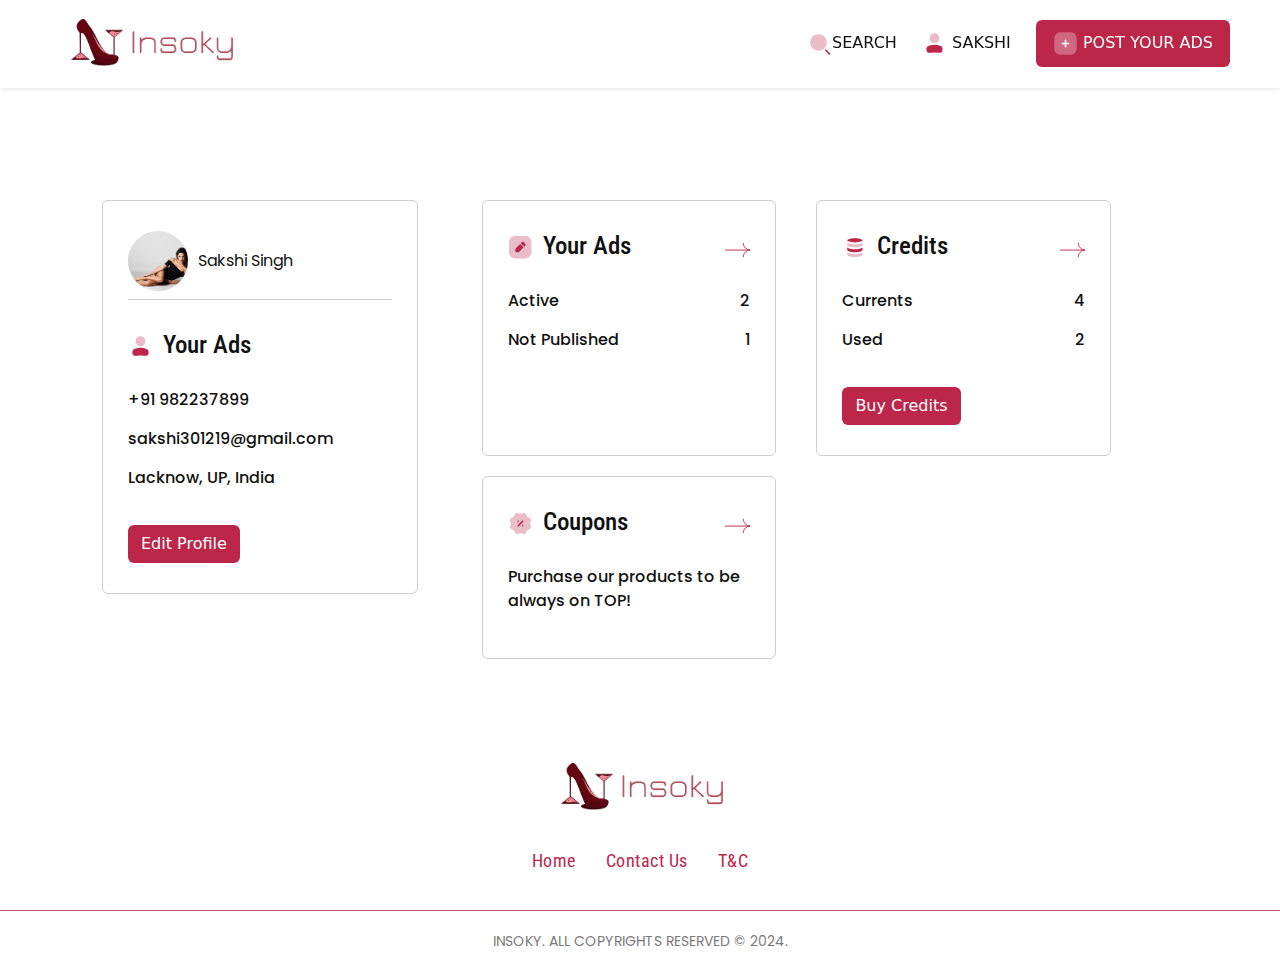
<file: dashboard.html>
<!DOCTYPE html>
<html lang="en">
<head>
    <meta charset="UTF-8">
    <meta name="viewport" content="width=device-width, initial-scale=1.0">
    <title>InSoky</title>
    <!-- Favicon -->
    <link rel="icon" href="/favico.ico" type="image/x-icon"/>

    <meta property="og:url" content="https://www.insoky.com/"/>
    <meta property="og:type" content="website"/>
    <meta property="og:title" content="The Royal Escort - insoky.com"/>
    <meta property="og:site_name" content="Insoky"/>
    <meta property="og:locale" content="en-gb"/>
    <meta property="og:description" content="Insoky the Royal Escort - insoky.com"/>
    <link rel="stylesheet" href="https://cdnjs.cloudflare.com/ajax/libs/font-awesome/4.7.0/css/font-awesome.min.css">
    <link rel="stylesheet" href="css/plugin.css">
    <link rel="stylesheet" href="css/style.css">
</head>
<body>
    <!-- header start -->
    <div class="header">
        <div class="inner">
            <img src="images/insoky-logo.png" alt="Insoky Logo">
            <nav> 
                <a href="#" data-bs-toggle="modal" data-bs-target="#mainSearch"><img src="images/Search.svg" alt="search">Search</a>
                <a href="login.html"><img src="images/User.svg" alt=""> Sakshi</a>
                <a href="#" class="btn"><img src="images/Plus.svg" alt="">Post Your Ads</a>
            </nav>
        </div>
    </div>
    <!-- header end -->

    <main>
        <!-- section start -->
        <section class="section">
            <div class="container">
                <div class="row">
                    <div class="col-lg-4">
                        <div class="dashboard">                           
                            <div class="dashCard pro">
                                <div class="profile">
                                    <img src="images/bg.jpg" alt="Profile">
                                    <div>
                                        <p>Sakshi Singh</p>
                                    </div>
                                </div>
                                <a href="#"><h2><img src="images/User.svg" alt="">Your Ads</h2> </a> 
                                <div class="list"><p>+91 982237899</p></div>
                                <div class="list"><p>sakshi301219@gmail.com</p></div>
                                <div class="list"><p>Lacknow, UP, India</p></div>
                                <div class="btn">Edit Profile</div>
                            </div>
                        </div>
                    </div>

                    <div class="col-lg-8">
                        <div class="dashboard">
                            <div class="dashCard">
                                <a href="#"><h2><img src="images/edit.svg" alt="">Your Ads</h2> <img src="images/arrow.svg" alt=""></a> 
                                <div class="list"><p>Active</p><p>2</p></div>
                                <div class="list"><p>Not Published</p><p>1</p></div>
                            </div>
                            
                            <div class="dashCard">
                                <a href="#"><h2><img src="images/Coins.svg" alt="">Credits</h2> <img src="images/arrow.svg" alt=""></a> 
                                <div class="list"><p>Currents</p><p>4</p></div>
                                <div class="list"><p>Used</p><p>2</p></div>
                                <div class="btn">Buy Credits</div>
                            </div>
    
                            <div class="dashCard">
                                <a href="#"><h2><img src="images/Sale.svg" alt="">Coupons</h2> <img src="images/arrow.svg" alt=""></a> 
                                <div class="list"><p>Purchase our products to be always on TOP!</p></div>
                            </div>
                        </div>
                    </div>
                </div>
            </div>
        </section>
        <!-- section End -->
    </main>

    <!-- footer -->
    <footer>
        <div class="container">
            <div class="row">
                <div class="innerF">
                    <img src="images/insoky-logo.png" alt="">
                    <p><a href="">Home</a><a href="">Contact Us</a><a href="">T&C</a></p>
                </div>
            </div>
        </div>
        
        <div class="copyright">
            <p>INSOKY. ALL COPYRIGHTS RESERVED © 2024.</p>
        </div>
    </footer>
    <!-- footer end -->


    <script src="js/plugin.js"></script>
    <script src="https://cdnjs.cloudflare.com/ajax/libs/jquery/3.5.1/jquery.min.js"></script>
    <script src="js/main.js"></script>

</body>
</html>
</file>
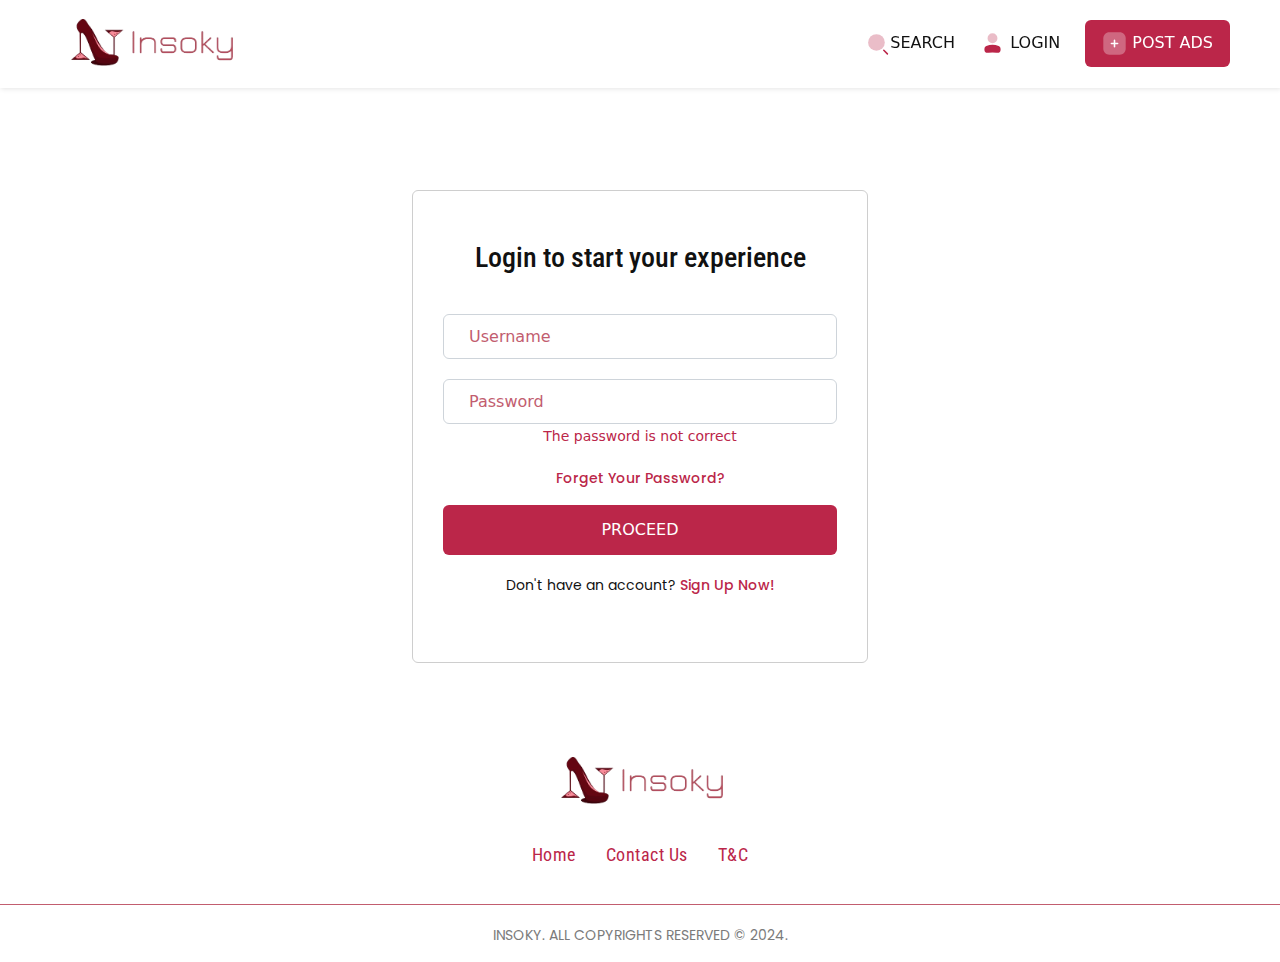
<file: login.html>
<!DOCTYPE html>
<html lang="en">
  <head>
    <meta charset="UTF-8" />
    <meta name="viewport" content="width=device-width, initial-scale=1.0" />
    <title>InSoky</title>
    <!-- Favicon -->
    <link rel="icon" href="/favico.ico" type="image/x-icon" />

    <meta property="og:url" content="https://www.insoky.com/" />
    <meta property="og:type" content="website" />
    <meta property="og:title" content="The Royal Escort - insoky.com" />
    <meta property="og:site_name" content="Insoky" />
    <meta property="og:locale" content="en-gb" />
    <meta
      property="og:description"
      content="Insoky the Royal Escort - insoky.com"
    />
    <link
      rel="stylesheet"
      href="https://cdnjs.cloudflare.com/ajax/libs/font-awesome/4.7.0/css/font-awesome.min.css"
    />
    <link rel="stylesheet" href="css/plugin.css" />
    <link rel="stylesheet" href="css/style.css" />
  </head>
  <body>
    <!-- header start -->
    <div class="header">
      <div class="inner">
        <img src="images/insoky-logo.png" alt="Insoky Logo" />
        <nav>
          <a href="#" data-bs-toggle="modal" data-bs-target="#mainSearch"
            ><img src="images/Search.svg" alt="search" />Search</a
          >
          <a href="login.html"><img src="images/User.svg" alt="" /> Login</a>
          <a href="#" class="btn"
            ><img src="images/Plus.svg" alt="" />Post Ads</a
          >
        </nav>
      </div>
    </div>
    <!-- header end -->

    <main>
      <!-- section start -->
      <!-- <section class="">
            <div class="container">
                <div class="row">
                    <div class="col-lg-4">
                        <img src="images/insoky-banner.jpg" alt="">
                    </div>
                    <div class="col-lg-4">
                        <img src="images/insoky-banner.jpg" alt="">
                    </div>
                    <div class="col-lg-4">
                        <img src="images/insoky-banner.jpg" alt="">
                    </div>
                </div>
            </div>
        </section> -->
      <!-- section end -->

      <!-- section start -->
      <section class="section">
        <div class="container">
          <div class="row">
            <div class="registerForm">
              <h3 class="heading">Login to start your experience</h3>
              <div>
                <input
                  type="text"
                  class="form-control"
                  placeholder="Username"
                  required
                />
                <!-- <small></small> -->
              </div>
              <div>
                <input
                  type="password"
                  class="form-control"
                  placeholder="Password"
                  required
                />
                <small>The password is not correct</small>
              </div>
              <p class="text-center"><a href="#">Forget Your Password?</a></p>
              <button class="btn login-btn" type="submit">PROCEED</button>
              <p>
                Don't have an account? <a href="signup.html">Sign Up Now!</a>
              </p>
            </div>
          </div>
        </div>
      </section>
    </main>

    <!-- footer -->
    <footer>
      <div class="container">
        <div class="row">
          <div class="innerF">
            <img src="images/insoky-logo.png" alt="" />
            <p>
              <a href="">Home</a><a href="">Contact Us</a><a href="">T&C</a>
            </p>
          </div>
        </div>
      </div>

      <div class="copyright">
        <p>INSOKY. ALL COPYRIGHTS RESERVED © 2024.</p>
      </div>
    </footer>
    <!-- footer end -->

    <script src="js/plugin.js"></script>
    <script src="https://cdnjs.cloudflare.com/ajax/libs/jquery/3.5.1/jquery.min.js"></script>
    <script src="js/main.js"></script>
  </body>
</html>
</file>
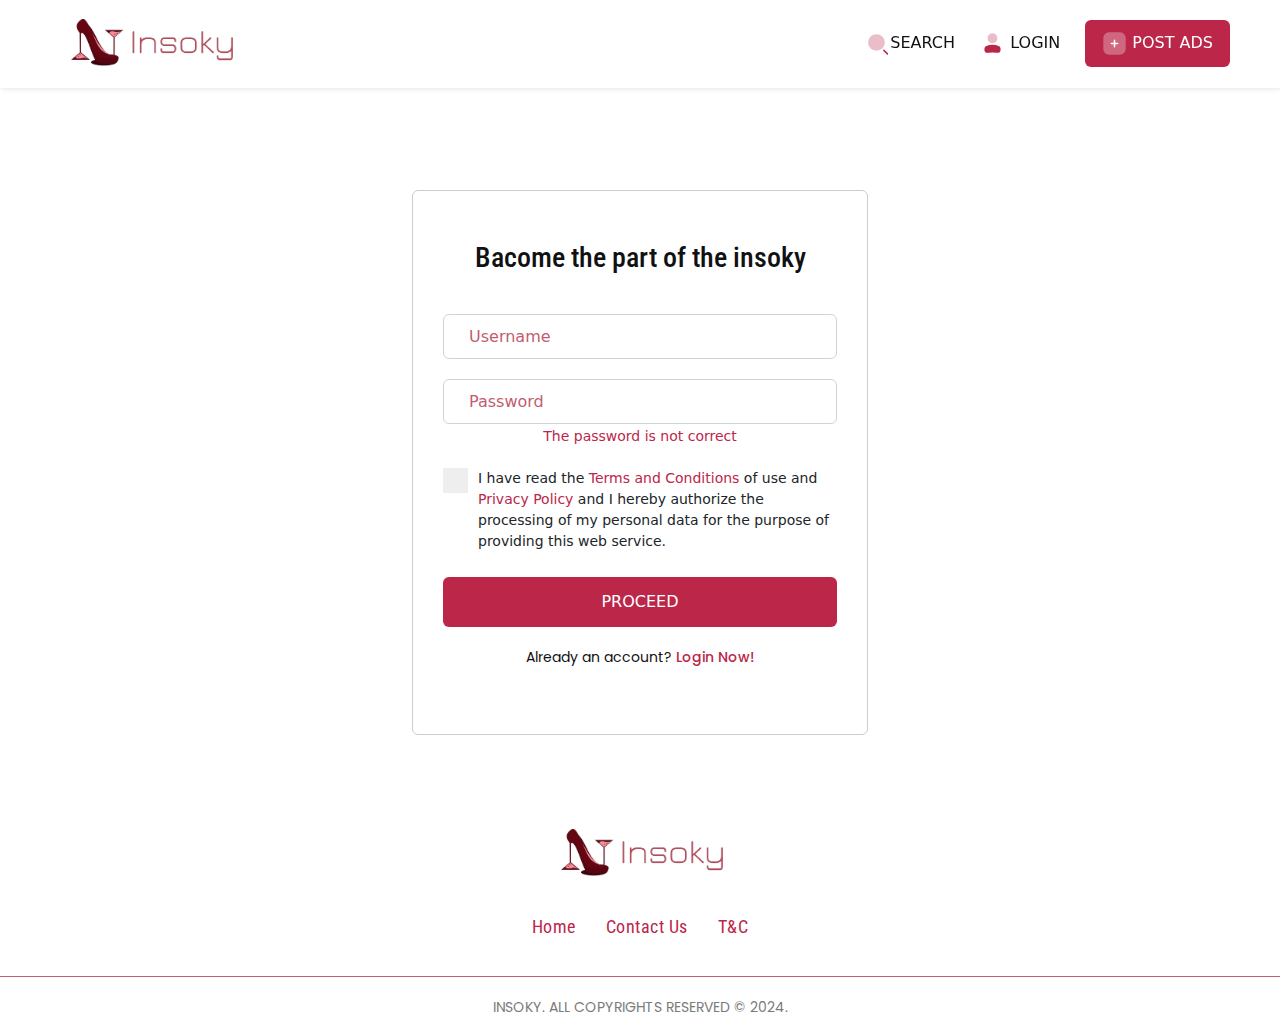
<file: signup.html>
<!DOCTYPE html>
<html lang="en">
  <head>
    <meta charset="UTF-8" />
    <meta name="viewport" content="width=device-width, initial-scale=1.0" />
    <title>InSoky</title>
    <!-- Favicon -->
    <link rel="icon" href="/favico.ico" type="image/x-icon" />

    <meta property="og:url" content="https://www.insoky.com/" />
    <meta property="og:type" content="website" />
    <meta property="og:title" content="The Royal Escort - insoky.com" />
    <meta property="og:site_name" content="Insoky" />
    <meta property="og:locale" content="en-gb" />
    <meta
      property="og:description"
      content="Insoky the Royal Escort - insoky.com"
    />
    <link
      rel="stylesheet"
      href="https://cdnjs.cloudflare.com/ajax/libs/font-awesome/4.7.0/css/font-awesome.min.css"
    />
    <link rel="stylesheet" href="css/plugin.css" />
    <link rel="stylesheet" href="css/style.css" />
  </head>
  <body>
    <!-- header start -->
    <div class="header">
      <div class="inner">
        <img src="images/insoky-logo.png" alt="Insoky Logo" />
        <nav>
          <a href="#" data-bs-toggle="modal" data-bs-target="#mainSearch"
            ><img src="images/Search.svg" alt="search" />Search</a
          >
          <a href="login.html"><img src="images/User.svg" alt="" /> Login</a>
          <a href="#" class="btn"
            ><img src="images/Plus.svg" alt="" />Post Ads</a
          >
        </nav>
      </div>
    </div>
    <!-- header end -->

    <main>
      <!-- section start -->
      <!-- <section class="">
            <div class="container">
                <div class="row">
                    <div class="col-lg-4">
                        <img src="images/insoky-banner.jpg" alt="">
                    </div>
                    <div class="col-lg-4">
                        <img src="images/insoky-banner.jpg" alt="">
                    </div>
                    <div class="col-lg-4">
                        <img src="images/insoky-banner.jpg" alt="">
                    </div>
                </div>
            </div>
        </section> -->
      <!-- section end -->

      <!-- section start -->
      <section class="section">
        <div class="container">
          <div class="row">
            <div class="registerForm">
              <h3 class="heading">Bacome the part of the insoky</h3>
              <div>
                <input
                  type="text"
                  class="form-control"
                  placeholder="Username"
                  required
                />
                <!-- <small></small> -->
              </div>
              <div>
                <input
                  type="password"
                  class="form-control"
                  placeholder="Password"
                  required
                />
                <small>The password is not correct</small>
              </div>
              <label class="c-checkbox"
                >I have read the <a href="#">Terms and Conditions</a> of use and
                <a href="#">Privacy Policy</a> and I hereby authorize the
                processing of my personal data for the purpose of providing this
                web service.
                <input type="checkbox" />
                <span class="checkmark"></span>
              </label>
              <button class="btn login-btn" type="submit">PROCEED</button>
              <p>Already an account? <a href="login.html">Login Now!</a></p>
            </div>
          </div>
        </div>
      </section>
    </main>

    <!-- footer -->
    <footer>
      <div class="container">
        <div class="row">
          <div class="innerF">
            <img src="images/insoky-logo.png" alt="" />
            <p>
              <a href="">Home</a><a href="">Contact Us</a><a href="">T&C</a>
            </p>
          </div>
        </div>
      </div>

      <div class="copyright">
        <p>INSOKY. ALL COPYRIGHTS RESERVED © 2024.</p>
      </div>
    </footer>
    <!-- footer end -->

    <script src="js/plugin.js"></script>
    <script src="https://cdnjs.cloudflare.com/ajax/libs/jquery/3.5.1/jquery.min.js"></script>
    <script src="js/main.js"></script>
  </body>
</html>
</file>
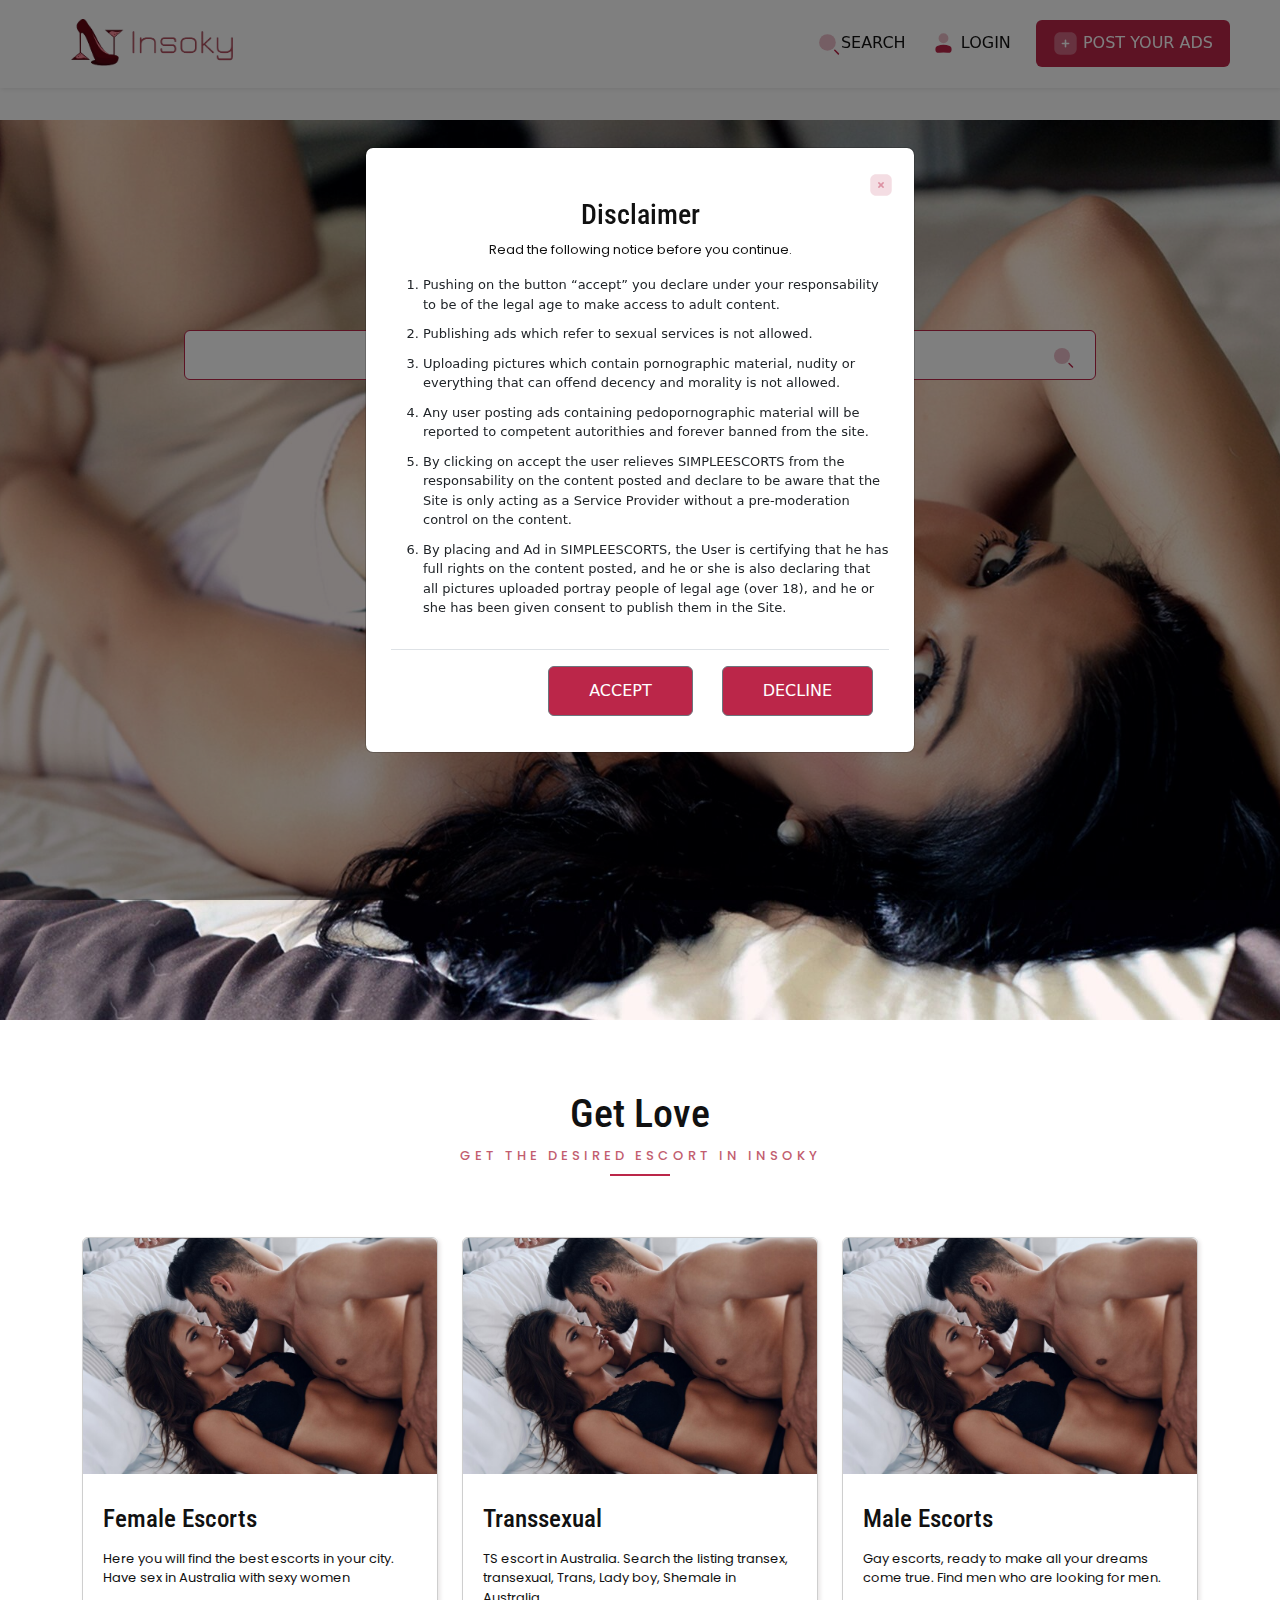
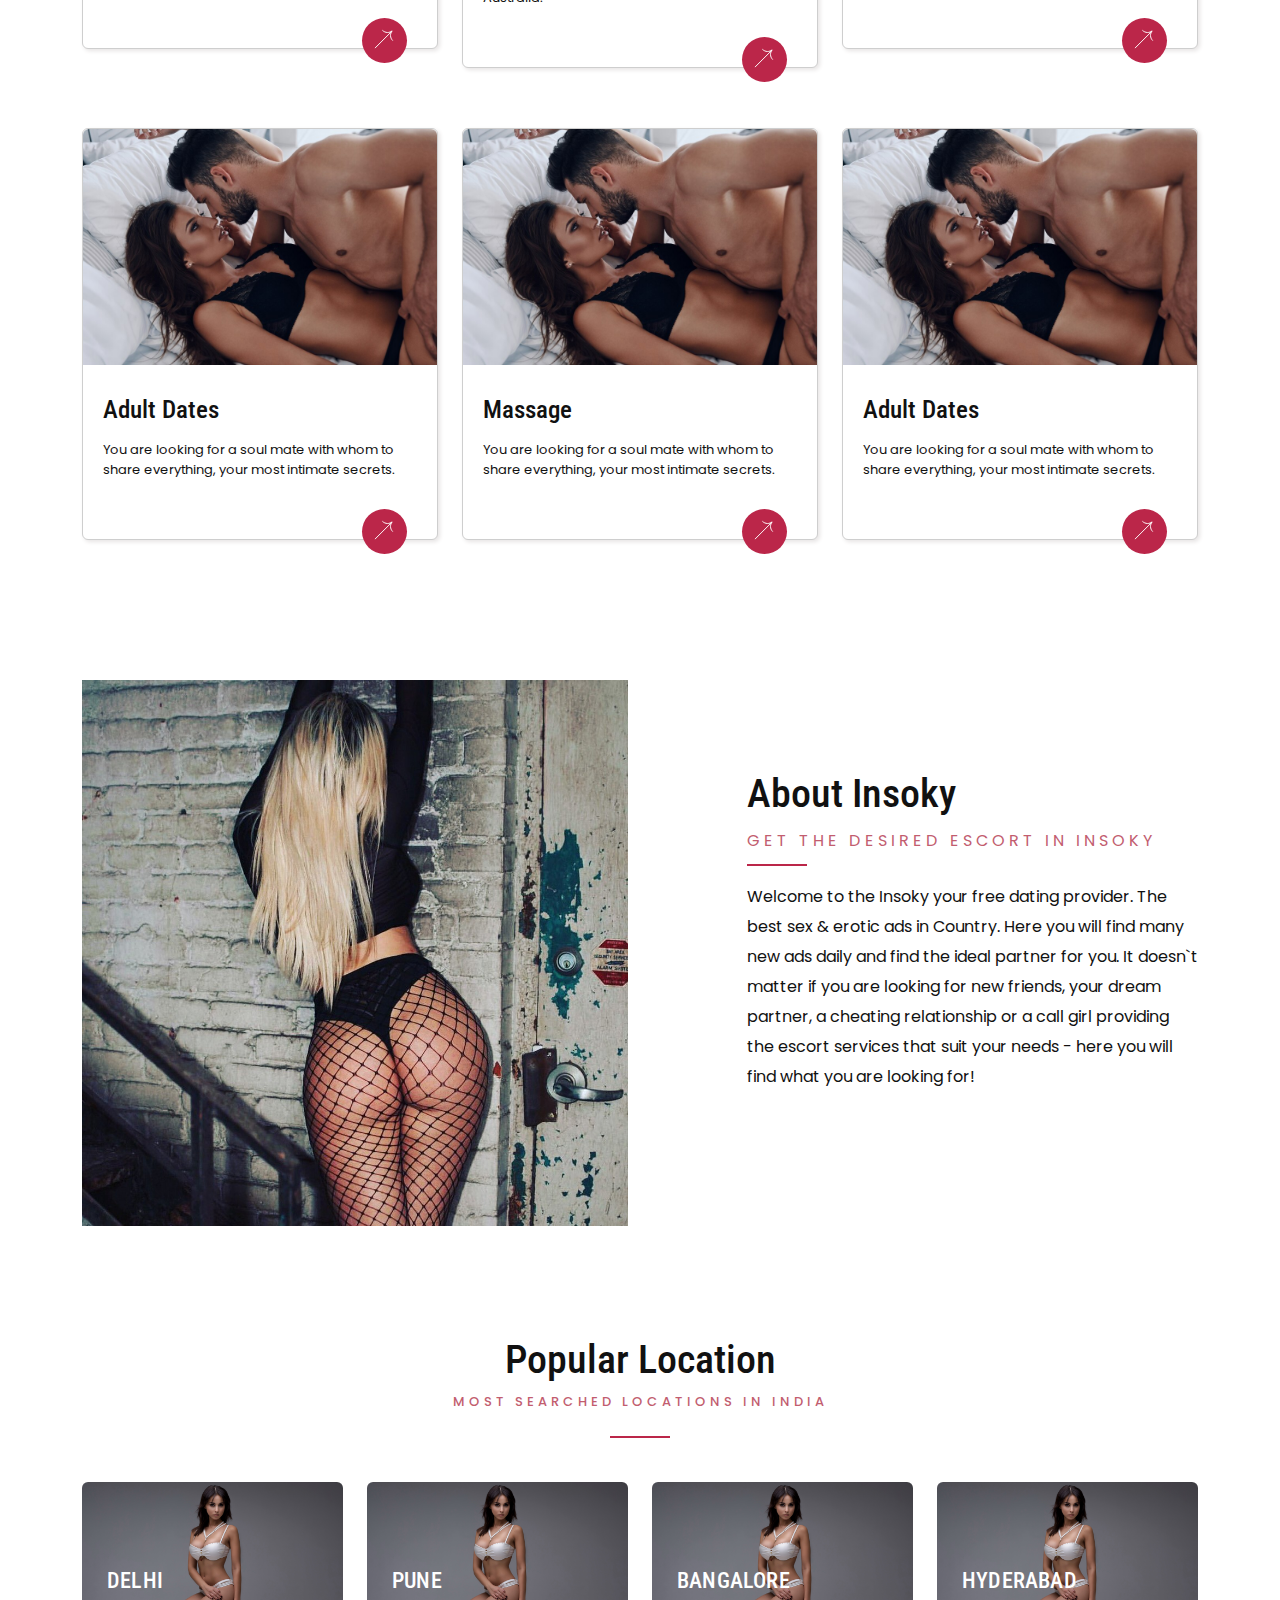
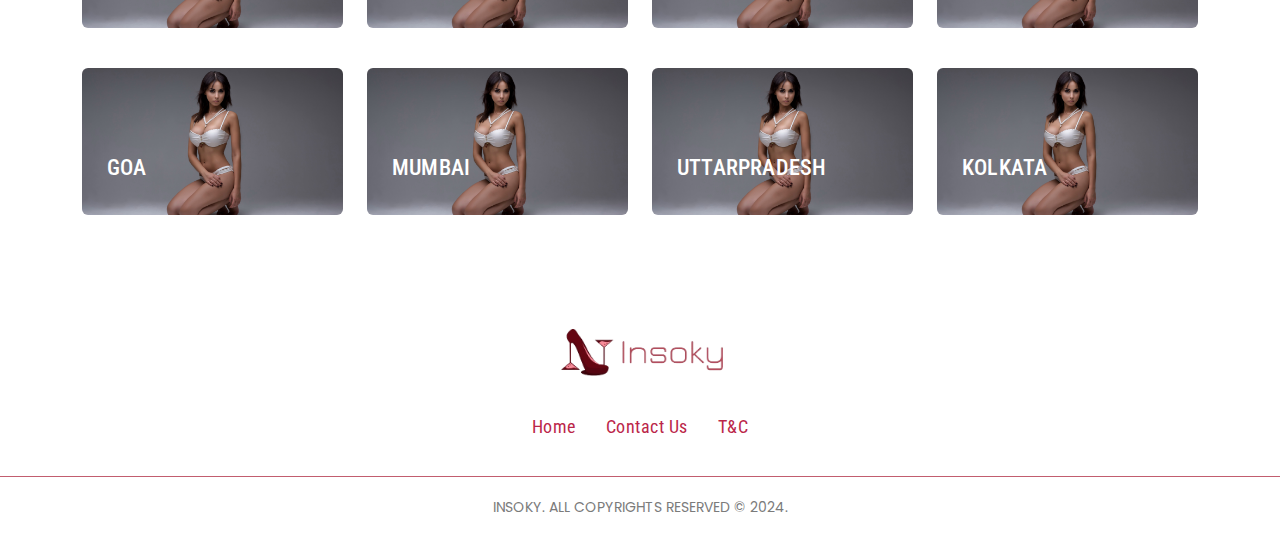
<file: state-index.html>
<!DOCTYPE html>
<html lang="en">
<head>
    <meta charset="UTF-8">
    <meta name="viewport" content="width=device-width, initial-scale=1.0">
    <title>InSoky</title>
    <!-- Favicon -->
    <link rel="icon" href="/favico.ico" type="image/x-icon"/>

    <meta property="og:url" content="https://www.insoky.com/"/>
    <meta property="og:type" content="website"/>
    <meta property="og:title" content="The Royal Escort - insoky.com"/>
    <meta property="og:site_name" content="Insoky"/>
    <meta property="og:locale" content="en-gb"/>
    <meta property="og:description" content="Insoky the Royal Escort - insoky.com"/>
    <link rel="stylesheet" href="https://cdnjs.cloudflare.com/ajax/libs/font-awesome/4.7.0/css/font-awesome.min.css">
    <link rel="stylesheet" href="css/plugin.css">
    <link rel="stylesheet" href="css/style.css">
</head>
<body>

    <main>   
    <!-- search start -->
        <section class="hero">           
            <!-- <div class="overlay"></div> -->
            <div class="header">
                <div class="inner">
                    <img src="images/insoky-logo.png" alt="Insoky Logo">
                    <nav> 
                        <a href="#"><img src="images/Search.svg" alt="search">Search</a>
                        <a href="#"><img src="images/User.svg" alt=""> Login</a>
                        <!-- <a href="#">Become a Member</a> -->
                        <a href="#" class="btn"><img src="images/Plus.svg" alt="">Post Your Ads</a>
                    </nav>
                </div>
            </div>
            <div class="container">
                <div class="row">
                    <div class="search">
                        <button type="button" class="btn s-btn" data-bs-toggle="modal" data-bs-target="#mainSearch">Search Regions, and City for Your Pleasure partner
                                <svg width="24" height="24" viewBox="0 0 24 24" fill="none" xmlns="http://www.w3.org/2000/svg">
                                    <circle opacity="0.3" cx="11" cy="11" r="8" fill="#BB2649"/>
                                    <path d="M18.0419 18.5L21.5 21.9578" stroke="#BB2649" stroke-width="1.5" stroke-linecap="round" stroke-linejoin="round"/>
                                </svg>
                        </button>
                        <h1>Get Pleasure</h1>
                        <div class="scroll">
                            <a href="#categories" class="mouse-wheel">
                                <svg class="news-svg-normal | js-s-group-svg" width="30" height="32" viewBox="0 0 55 32" fill="none" xmlns="http://www.w3.org/2000/svg" style="transform: translate(0px, 0px); stroke-dasharray: 174; stroke-dashoffset: 0px;">
                                    <path d="M54.9999 15.7922C46.7902 15.7922 40.135 8.72182 40.135 2.90871e-05" stroke="#fff" stroke-width="2"></path>
                                    <path d="M40.1353 32C40.1353 23.2782 46.7905 16.2078 55.0001 16.2078" stroke="#fff" stroke-width="2"></path>
                                    <line x1="55" y1="16.1689" x2="3.44102e-05" y2="16.169" stroke="#fff" stroke-width="2"></line>
                                </svg>
                            </a>
                        </div>
                    </div>
                </div>
            </div>
        </section>
    <!-- search ends -->
    <!-- category -->
    <section class="section" id="categories">
        <div class="container">
            <div class="cardBox">                   
                <div class="heading alt-two">
                    <h1>Get Love</h1>                    
                    <p>Get The Desired Escort In Insoky</p>
                </div>            
            </div>
            <div class="row">
                <div class="col-lg-4">
                    <div class="card">                       
                        <img src="images/cate-1.jpg" alt="I am Yours">
                        <div class="inner">
                            <h3>Female Escorts</h3>
                            <p>Here you will find the best escorts in your city. Have sex in Australia with sexy women </p>
                            <a href="#">
                                <svg class="news-svg-normal | js-s-group-svg" width="25" height="25" viewBox="0 0 55 32" fill="none" xmlns="http://www.w3.org/2000/svg" style="transform: translate(0px, 0px); stroke-dasharray: 174; stroke-dashoffset: 0px;">
                                    <path d="M54.9999 15.7922C46.7902 15.7922 40.135 8.72182 40.135 2.90871e-05" stroke="#fff" stroke-width="2"></path>
                                    <path d="M40.1353 32C40.1353 23.2782 46.7905 16.2078 55.0001 16.2078" stroke="#fff" stroke-width="2"></path>
                                    <line x1="55" y1="16.1689" x2="3.44102e-05" y2="16.169" stroke="#fff" stroke-width="2"></line>
                                </svg>
                            </a>
                        </div>
                    </div>
                </div>
                <div class="col-lg-4">
                    <div class="card">                       
                        <img src="images/cate-1.jpg" alt="I am Yours">
                        <div class="inner">
                            <h3>Transsexual                            </h3>
                            <p>TS escort in Australia. Search the listing transex, transexual, Trans, Lady boy, Shemale in Australia.</p>
                            <a href="#">
                                <svg class="news-svg-normal | js-s-group-svg" width="25" height="25" viewBox="0 0 55 32" fill="none" xmlns="http://www.w3.org/2000/svg" style="transform: translate(0px, 0px); stroke-dasharray: 174; stroke-dashoffset: 0px;">
                                    <path d="M54.9999 15.7922C46.7902 15.7922 40.135 8.72182 40.135 2.90871e-05" stroke="#fff" stroke-width="2"></path>
                                    <path d="M40.1353 32C40.1353 23.2782 46.7905 16.2078 55.0001 16.2078" stroke="#fff" stroke-width="2"></path>
                                    <line x1="55" y1="16.1689" x2="3.44102e-05" y2="16.169" stroke="#fff" stroke-width="2"></line>
                                </svg>
                            </a>
                        </div>
                    </div>
                </div>
                <div class="col-lg-4">
                    <div class="card">                       
                        <img src="images/cate-1.jpg" alt="I am Yours">
                        <div class="inner">
                            <h3>Male Escorts</h3>
                            <p>Gay escorts, ready to make all your dreams come true. Find men who are looking for men. </p>
                            <a href="#">
                                <svg class="news-svg-normal | js-s-group-svg" width="25" height="25" viewBox="0 0 55 32" fill="none" xmlns="http://www.w3.org/2000/svg" style="transform: translate(0px, 0px); stroke-dasharray: 174; stroke-dashoffset: 0px;">
                                    <path d="M54.9999 15.7922C46.7902 15.7922 40.135 8.72182 40.135 2.90871e-05" stroke="#fff" stroke-width="2"></path>
                                    <path d="M40.1353 32C40.1353 23.2782 46.7905 16.2078 55.0001 16.2078" stroke="#fff" stroke-width="2"></path>
                                    <line x1="55" y1="16.1689" x2="3.44102e-05" y2="16.169" stroke="#fff" stroke-width="2"></line>
                                </svg>
                            </a>
                        </div>
                    </div>
                </div>
                <div class="col-lg-4">
                    <div class="card">                       
                        <img src="images/cate-1.jpg" alt="I am Yours">
                        <div class="inner">
                            <h3>Adult Dates                            </h3>
                            <p>You are looking for a soul mate with whom to share everything, your most intimate secrets.

                            </p>
                            <a href="#">
                                <svg class="news-svg-normal | js-s-group-svg" width="25" height="25" viewBox="0 0 55 32" fill="none" xmlns="http://www.w3.org/2000/svg" style="transform: translate(0px, 0px); stroke-dasharray: 174; stroke-dashoffset: 0px;">
                                    <path d="M54.9999 15.7922C46.7902 15.7922 40.135 8.72182 40.135 2.90871e-05" stroke="#fff" stroke-width="2"></path>
                                    <path d="M40.1353 32C40.1353 23.2782 46.7905 16.2078 55.0001 16.2078" stroke="#fff" stroke-width="2"></path>
                                    <line x1="55" y1="16.1689" x2="3.44102e-05" y2="16.169" stroke="#fff" stroke-width="2"></line>
                                </svg>
                            </a>
                        </div>
                    </div>
                </div>
                <div class="col-lg-4">
                    <div class="card">                       
                        <img src="images/cate-1.jpg" alt="I am Yours">
                        <div class="inner">
                            <h3>Massage</h3>
                            <p>You are looking for a soul mate with whom to share everything, your most intimate secrets.

                            </p>
                                <a href="#">
                                <svg class="news-svg-normal | js-s-group-svg" width="25" height="25" viewBox="0 0 55 32" fill="none" xmlns="http://www.w3.org/2000/svg" style="transform: translate(0px, 0px); stroke-dasharray: 174; stroke-dashoffset: 0px;">
                                    <path d="M54.9999 15.7922C46.7902 15.7922 40.135 8.72182 40.135 2.90871e-05" stroke="#fff" stroke-width="2"></path>
                                    <path d="M40.1353 32C40.1353 23.2782 46.7905 16.2078 55.0001 16.2078" stroke="#fff" stroke-width="2"></path>
                                    <line x1="55" y1="16.1689" x2="3.44102e-05" y2="16.169" stroke="#fff" stroke-width="2"></line>
                                </svg>
                            </a>
                        </div>
                    </div>
                </div>
                <div class="col-lg-4">
                    <div class="card">                       
                        <img src="images/cate-1.jpg" alt="I am Yours">
                        <div class="inner">
                            <h3>Adult Dates                            </h3>
                            <p>You are looking for a soul mate with whom to share everything, your most intimate secrets.

                            </p>
                            <a href="#">
                                <svg class="news-svg-normal | js-s-group-svg" width="25" height="25" viewBox="0 0 55 32" fill="none" xmlns="http://www.w3.org/2000/svg" style="transform: translate(0px, 0px); stroke-dasharray: 174; stroke-dashoffset: 0px;">
                                    <path d="M54.9999 15.7922C46.7902 15.7922 40.135 8.72182 40.135 2.90871e-05" stroke="#fff" stroke-width="2"></path>
                                    <path d="M40.1353 32C40.1353 23.2782 46.7905 16.2078 55.0001 16.2078" stroke="#fff" stroke-width="2"></path>
                                    <line x1="55" y1="16.1689" x2="3.44102e-05" y2="16.169" stroke="#fff" stroke-width="2"></line>
                                </svg>
                            </a>
                        </div>
                    </div>
                </div>
            </div>
        </div>
    </section>
    <!-- category ends -->

    <!-- intro -->
    <section class="section intro">
        <div class="container">
            <div class="row">
                <div class="col-lg-6">
                    <img src="images/about.jpg" alt="">
                </div>
                <div class="col-lg-1"></div>
                <div class="col-lg-5">
                    <div class="intro" >
                        <div class="heading">
                            <h1>About Insoky</h1>                    
                            <p>Get The Desired Escort In Insoky</p>
                        </div>
                        <p>Welcome to the Insoky your free dating provider. The best sex & erotic ads in Country.
                            Here you will find many new ads daily and find the ideal partner for you. It doesn`t matter if you are looking for new friends, your dream partner, a cheating relationship or a call girl providing the escort services that suit your needs - here you will find what you are looking for!</p>
                    </div>
                </div>
            </div>
        </div>
    </section>
    <!-- intro ends -->

    <!-- Banner start -->
    <section class="section">
            <div class="container">
                <div class="row">
                    <div class="heading alt-two">
                        <h1>Popular Location</h1>                    
                        <p>Most Searched Locations In India</p>
                    </div> 
                </div>
                <div class="row mt-4">
                    <div class="col-lg-3">
                        <div class="location-banner">                           
                            <img src="images/2.jpg" alt="Delhi">
                            <p>Delhi</p>
                        </div>
                    </div>
                    <div class="col-lg-3">
                        <div class="location-banner">                           
                            <img src="images/2.jpg" alt="Delhi">
                            <p>Pune</p>
                        </div>
                    </div>
                    <div class="col-lg-3">
                        <div class="location-banner">                           
                            <img src="images/2.jpg" alt="Delhi">
                            <p>Bangalore</p>
                        </div>
                    </div>
                    <div class="col-lg-3">
                        <div class="location-banner">                           
                            <img src="images/2.jpg" alt="Delhi">
                            <p>Hyderabad</p>
                        </div>
                    </div>
                    <div class="col-lg-3">
                        <div class="location-banner">                           
                            <img src="images/2.jpg" alt="Delhi">
                            <p>Goa</p>
                        </div>
                    </div>
                    <div class="col-lg-3">
                        <div class="location-banner">                           
                            <img src="images/2.jpg" alt="Delhi">
                            <p>Mumbai</p>
                        </div>
                    </div>
                    <div class="col-lg-3">
                        <div class="location-banner">                           
                            <img src="images/2.jpg" alt="Delhi">
                            <p>Uttarpradesh</p>
                        </div>
                    </div>
                    <div class="col-lg-3">
                        <div class="location-banner">                           
                            <img src="images/2.jpg" alt="Delhi">
                            <p>Kolkata</p>
                        </div>
                    </div>
                </div>
            </div>
        </div>
    </section>
    <!-- Banner ends -->

    <!-- Back to top button -->
    <a id="button-top">
        <svg class="news-svg-normal | js-s-group-svg" width="30" height="32" viewBox="0 0 55 32" fill="none" xmlns="http://www.w3.org/2000/svg" style="transform: translate(0px, 0px); stroke-dasharray: 174; stroke-dashoffset: 0px;">
            <path d="M54.9999 15.7922C46.7902 15.7922 40.135 8.72182 40.135 2.90871e-05" stroke="#fff" stroke-width="2"></path>
            <path d="M40.1353 32C40.1353 23.2782 46.7905 16.2078 55.0001 16.2078" stroke="#fff" stroke-width="2"></path>
            <line x1="55" y1="16.1689" x2="3.44102e-05" y2="16.169" stroke="#fff" stroke-width="2"></line>
        </svg>
    </a>

    
    </main>

    <!-- footer -->
    <footer>
        <div class="container">
            <div class="row">
                <div class="innerF">
                    <img src="images/insoky-logo.png" alt="">
                    <p><a href="">Home</a><a href="">Contact Us</a><a href="">T&C</a></p>
                </div>
            </div>
        </div>
        
        <div class="copyright">
            <p>INSOKY. ALL COPYRIGHTS RESERVED © 2024.</p>
        </div>
    </footer>
    <!-- footer end -->

    <!-- search popup -->

    <div class="modal fade mainSearch" id="mainSearch" data-bs-backdrop="static" data-bs-keyboard="false" tabindex="-1" aria-labelledby="mainSearchpop" aria-hidden="true">
        <div class="modal-dialog modal-dialog-scrollable">
            <div class="modal-content">
                <div class="modal-header">
                    <svg width="22" height="22" viewBox="0 0 24 24" fill="none" xmlns="http://www.w3.org/2000/svg">
                        <circle opacity="0.3" cx="11" cy="11" r="8" fill="#fff"/>
                        <path d="M18.0419 18.5L21.5 21.9578" stroke="#fff" stroke-width="1.5" stroke-linecap="round" stroke-linejoin="round"/>
                        </svg> 
                    <h1 class="modal-title fs-5" id="mainSearchpop">Choose your partner for sexual pleasure</h1>
                    <button type="button" class="btn-close" data-bs-dismiss="modal" aria-label="Close"> 
                        <svg width="24" height="24" viewBox="0 0 24 24" fill="none" xmlns="http://www.w3.org/2000/svg">
                        <path opacity="0.3" fill-rule="evenodd" clip-rule="evenodd" d="M7 1.25C3.82436 1.25 1.25 3.82436 1.25 7V17C1.25 20.1756 3.82436 22.75 7 22.75H17C20.1756 22.75 22.75 20.1756 22.75 17V7C22.75 3.82436 20.1756 1.25 17 1.25H7Z" fill="#fff"/>
                        <path d="M9.87894 14.1215L14.1216 9.87891" stroke="#fff" stroke-width="1.5" stroke-linecap="round" stroke-linejoin="round"/>
                        <path d="M9.87894 9.87894L14.1216 14.1216" stroke="#fff" stroke-width="1.5" stroke-linecap="round" stroke-linejoin="round"/>
                        </svg>
                    </button>
                </div>
                <!-- <form> -->
                    <div class="modal-body">
                        <div class="row">
                            <div class="col-lg-4">
                                <input type="text" placeholder="search" class="form-control">
                            </div>
                            <div class="col-lg-4">                            
                                <select name="" >
                                    <option selected>Escort</option>
                                    <option value="Transsexual">Transsexual</option>
                                    <option value="Male">Male Escort</option>
                                    <option value="Female">Female Escort</option>
                                    <option value="Female">Massage</option>
                                    <option value="Female">Video Call</option>
                                    <option value="Female">Audio Call</option>
                                </select>
                            </div>
                            <div class="col-lg-4">                              
                                <div class="sample">
                                    <div class='custom-select-status hidden-visually'  aria-live="polite"></div>
                                    <div class="custom-select">
                                      <input type="text" class="custom-select-input select-css" placeholder="Region">
                                      <span class="custom-select-icons">
                                        <svg width="24" height="24" viewBox="0 0 24 24" fill="none" xmlns="http://www.w3.org/2000/svg">
                                            <path d="M5 9L12 15" stroke="#BB2649" stroke-width="1.5" stroke-linecap="round"/>
                                            <path opacity="0.2" d="M12 15L19 9" stroke="#BB2649" stroke-width="1.5" stroke-linecap="round"/>
                                            </svg>
                                            
                                      </span>
                                      <ul class="custom-select-options hidden-all">
                                        <li>Andhra Pradesh</li>
                                        <li>Arunachal Pradesh</li>
                                        <li>Assam</li>
                                        <li>Bihar</li>
                                        <li>Chhattisgarh</li>
                                        <li>Goa</li>
                                        <li>Gujarat</li>
                                        <li>Haryana</li>
                                        <li>Himachal Pradesh</li>
                                        <li>Jharkhand</li>
                                        <li>Karnataka</li>
                                        <li>Kerala</li>
                                        <li>Madhya Pradesh</li>
                                        <li>Maharashtra</li>
                                        <li>Manipur</li>
                                        <li>Meghalaya</li>
                                        <li>Mizoram</li>
                                        <li>Nagaland</li>
                                        <li>Odisha</li>
                                        <li>Punjab</li>
                                        <li>Rajasthan</li>
                                        <li>Sikkim</li>
                                        <li>Tamil Nadu</li>
                                        <li>Telangana</li>
                                        <li>Tripura</li>
                                        <li>Uttar Pradesh</li>
                                        <li>Uttarakhand</li>
                                        <li>West Bengal</li>
                                      </ul>
                                    </div>
                                  </div>                                  
                            </div>
                        </div>
                        <!-- end -->
                        <div class="row">
                            <div class="col-lg-6">                                
                                <div class="sample">
                                    <div class='custom-select-status hidden-visually' x aria-live="polite"></div>
                                    <div class="custom-select">
                                      <input type="text" class="custom-select-input select-css" placeholder="Cities">
                                      <span class="custom-select-icons">
                                        <svg width="24" height="24" viewBox="0 0 24 24" fill="none" xmlns="http://www.w3.org/2000/svg">
                                            <path d="M5 9L12 15" stroke="#BB2649" stroke-width="1.5" stroke-linecap="round"/>
                                            <path opacity="0.2" d="M12 15L19 9" stroke="#BB2649" stroke-width="1.5" stroke-linecap="round"/>
                                            </svg>
                                            
                                      </span>
                                      <ul class="custom-select-options hidden-all">
                                        <li>New Delhi</li>
                                        <li>Mumbai</li>
                                        <li>Bengaluru</li>
                                        <li>Kolkata</li>
                                        <li>Chennai</li>
                                        <li>Hyderabad</li>
                                        <li>Ahmedabad</li>
                                        <li>Pune</li>
                                        <li>Jaipur</li>
                                        <li>Surat</li>
                                        <li>Lucknow</li>
                                        <li>Kanpur</li>
                                        <li>Nagpur</li>
                                        <li>Indore</li>
                                        <li>Thane</li>
                                        <li>Bhopal</li>
                                        <li>Visakhapatnam</li>
                                        <li>Patna</li>
                                        <li>Vadodara</li>
                                        <li>Ghaziabad</li>
                                        <li>Ludhiana</li>
                                        <li>Agra</li>
                                        <li>Nashik</li>
                                        <li>Faridabad</li>
                                        <li>Meerut</li>
                                        <li>Rajkot</li>
                                        <li>Kalyan-Dombivli</li>
                                        <li>Vasai-Virar</li>
                                        <li>Varanasi</li>
                                        <li>Srinagar</li>
                                        <li>Aurangabad</li>
                                        <li>Dhanbad</li>
                                        <li>Amritsar</li>
                                        <li>Navi Mumbai</li>
                                        <li>Allahabad</li>
                                        <li>Howrah</li>
                                        <li>Gwalior</li>
                                        <li>Jabalpur</li>
                                        <li>Coimbatore</li>
                                        <li>Vijayawada</li>                                
                                      </ul>
                                    </div>
                                </div> 
                            </div>

                            <div class="col-lg-6">                            
                                <div class="sample">
                                    <div class='custom-select-status hidden-visually'  aria-live="polite"></div>
                                    <div class="custom-select">
                                      <input type="text" class="custom-select-input select-css" placeholder="Towns">
                                      <span class="custom-select-icons">
                                        <svg width="24" height="24" viewBox="0 0 24 24" fill="none" xmlns="http://www.w3.org/2000/svg">
                                            <path d="M5 9L12 15" stroke="#BB2649" stroke-width="1.5" stroke-linecap="round"/>
                                            <path opacity="0.2" d="M12 15L19 9" stroke="#BB2649" stroke-width="1.5" stroke-linecap="round"/>
                                            </svg>
                                            
                                      </span>
                                      <ul class="custom-select-options hidden-all">
                                        <li>Dharamshala</li>
                                        <li>Manali</li>
                                        <li>Leh</li>
                                        <li>Pushkar</li>
                                        <li>Rishikesh</li>
                                        <li>Gangtok</li>
                                        <li>Mount Abu</li>
                                        <li>Mahabalipuram</li>
                                        <li>Pahalgam</li>
                                        <li>Coorg</li>
                                        <li>Lonavala</li>
                                        <li>Mussoorie</li>
                                        <li>Alibaug</li>
                                        <li>Mahabaleshwar</li>
                                        <li>Ooty</li>
                                        <li>Hampi</li>
                                        <li>Alleppey</li>
                                        <li>Kumarakom</li>
                                        <li>Munnar</li>
                                        <li>Khandala</li>
                                        <li>Panchgani</li>
                                        <li>Cherrapunjee</li>
                                        <li>Shillong</li>
                                        <li>Tawang</li>
                                        <li>Auli</li>
                                        <li>Kovalam</li>
                                        <li>Kalimpong</li>
                                        <li>Diu</li>
                                        <li>Kanyakumari</li>
                                        <li>Kasol</li>
                                        <li>Kasauli</li>
                                        <li>Ranikhet</li>
                                        <li>Binsar</li>
                                        <li>Patnitop</li>
                                        <li>Wayanad</li>
                                        <li>Kumarakom</li>
                                        <li>Chail</li>
                                        <li>Kurukshetra</li>
                                        <li>Kullu</li>
                                      </ul>
                                    </div>
                                </div> 
                            </div>
                        </div>
                        <!--  -->
                        <div class="row mt-2 mb-2">
                            <h4><img src="images/Filter.svg" alt="Filters"> Tell us more about your need</h4>
                        </div>
                        <!-- end -->
                        <div class="row mt-2 mb-2">
                            <div>
                                <div id="filters" class=" accordion ">
                                    <!-- filter -->
                                    <div class="accordion-item rounded-3 border-0 ">
                                        <h2 class="accordion-header">
                                          <button class="accordion-button collapsed " type="button" data-bs-toggle="collapse" data-bs-target="#services" aria-expanded="false" aria-controls="collapseOne">
                                            <img class="mr-2 " src="images/icon/service.png" alt="Girl in shorts" width="30" height="auto">
        
                                            <span>services</span> 
        
                                            <span class="arrow">
                                                <img src="images/arrow.svg" alt="">
                                            </span>
                                          </button>
                                        </h2>
                                        <div id="services" class="accordion-collapse collapse" data-bs-parent="#filters">
                                            <div class="accordion-body">
                                                <div class="card-body">
                                                    <ul>
                                                        <li><a href="#">Audio Call</a></li>
                                                        <li><a href="#">Video Call</a></li>
                                                        <li><a href="#">Sexting</a></li>
                                                        <li><a href="#">Oral</a></li>
                                                        <li><a href="#">Anal</a></li>
                                                        <li><a href="#">BDSM</a></li>
                                                        <li><a href="#">Girlfriend Experience</a></li>
                                                        <li><a href="#">Role Play</a></li>
                                                        <li><a href="#">Threesome</a></li>
                                                    </ul>
                                                </div>
                                            </div>
                                        </div>
                                    </div>
                                    <!-- filter end -->
                                    <!-- filter -->
                                    <div class="accordion-item rounded-3 border-0 ">
                                        <h2 class="accordion-header">
                                          <button class="accordion-button collapsed " type="button" data-bs-toggle="collapse" data-bs-target="#nationality" aria-expanded="false" aria-controls="collapse2">
                                            <img class="mr-2 " src="images/icon/nationality.png" alt="Girl in shorts" width="30" height="auto">
        
                                            <span>Nationality</span> 
        
                                            <span class="arrow">
                                                <img src="images/arrow.svg" alt="">
                                            </span>
                                          </button>
                                        </h2>
                                        <div id="nationality" class="accordion-collapse collapse" data-bs-parent="#filters">
                                            <div class="accordion-body">
                                                <div class="card-body">
                                                    <ul>
                                                        <li><a href="#">Indian</a></li>
                                                        <li><a href="#">Russian</a></li>
                                                        <li><a href="#">Belgium</a></li>
                                                        <li><a href="#">American</a></li>
                                                    </ul>
                                                </div>
                                            </div>
                                        </div>
                                    </div>
                                    <!-- filter end -->
                                    <!-- filter -->
                                    <div class="accordion-item rounded-3 border-0 ">
                                        <h2 class="accordion-header">
                                          <button class="accordion-button collapsed " type="button" data-bs-toggle="collapse" data-bs-target="#breast" aria-expanded="false" aria-controls="collapse3">
                                            <img class="mr-2 " src="images/icon/breast.png" alt="Girl in shorts" width="30" height="auto">
        
                                            <span>Breast</span> 
        
                                            <span class="arrow">
                                                <img src="images/arrow.svg" alt="">
                                            </span>
                                          </button>
                                        </h2>
                                        <div id="breast" class="accordion-collapse collapse" data-bs-parent="#filters">
                                            <div class="accordion-body">
                                                <div class="card-body">
                                                    <ul>
                                                        <li><a href="#">Natural Boobs</a></li>
                                                        <li><a href="#">Busty</a></li>
                                                    </ul>
                                                </div>
                                            </div>
                                        </div>
                                    </div>
                                    <!-- filter end -->
                                    <!-- filter -->
                                    <div class="accordion-item rounded-3 border-0 ">
                                        <h2 class="accordion-header">
                                          <button class="accordion-button collapsed " type="button" data-bs-toggle="collapse" data-bs-target="#hair" aria-expanded="false" aria-controls="collapse3">
                                            <img class="mr-2 " src="images/icon/hair.png" alt="Girl in shorts" width="30" height="auto">
        
                                            <span>Hair</span> 
        
                                            <span class="arrow">
                                                <img src="images/arrow.svg" alt="">
                                            </span>
                                          </button>
                                        </h2>
                                        <div id="hair" class="accordion-collapse collapse" data-bs-parent="#filters">
                                            <div class="accordion-body">
                                                <div class="card-body">
                                                    <ul>
                                                        <li><a href="#">Blond hair</a></li>
                                                        <li><a href="#">Black Hair</a></li>
                                                        <li><a href="#">Brown Hair</a></li>
                                                    </ul>
                                                </div>
                                            </div>
                                        </div>
                                    </div>
                                    <!-- filter end -->
                                    <!-- filter -->
                                    <div class="accordion-item rounded-3 border-0 ">
                                        <h2 class="accordion-header">
                                          <button class="accordion-button collapsed " type="button" data-bs-toggle="collapse" data-bs-target="#body" aria-expanded="false" aria-controls="collapse3">
                                            <img class="mr-2 " src="images/icon/body-shape.png" alt="Girl in shorts" width="30" height="auto">
        
                                            <span>Body type</span> 
        
                                            <span class="arrow">
                                                <img src="images/arrow.svg" alt="">
                                            </span>
                                          </button>
                                        </h2>
                                        <div id="body" class="accordion-collapse collapse" data-bs-parent="#filters">
                                            <div class="accordion-body">
                                                <div class="card-body">
                                                    <ul>
                                                        <li><a href="#">Slim</a></li>
                                                        <li><a href="#">Curvy</a></li>
                                                        <li><a href="#">Brown Hair</a></li>
                                                    </ul>
                                                </div>
                                            </div>
                                        </div>
                                    </div>
                                    <!-- filter end -->
                                    <!-- filter -->
                                    <div class="accordion-item rounded-3 border-0 ">
                                        <h2 class="accordion-header">
                                          <button class="accordion-button collapsed " type="button" data-bs-toggle="collapse" data-bs-target="#attention" aria-expanded="false" aria-controls="collapse3">
                                            <img class="mr-2 " src="images/icon/attention.png" alt="Girl in shorts" width="30" height="auto">
        
                                            <span>Attention</span> 
        
                                            <span class="arrow">
                                                <img src="images/arrow.svg" alt="">
                                            </span>
                                          </button>
                                        </h2>
                                        <div id="attention" class="accordion-collapse collapse" data-bs-parent="#filters">
                                            <div class="accordion-body">
                                                <div class="card-body">
                                                    <ul>
                                                        <li><a href="#">Men</a></li>
                                                        <li><a href="#">Women</a></li>
                                                        <li><a href="#">Couple</a></li>
                                                    </ul>
                                                </div>
                                            </div>
                                        </div>
                                    </div>
                                    <!-- filter end -->
                                    <!-- filter -->
                                    <div class="accordion-item rounded-3 border-0 ">
                                        <h2 class="accordion-header">
                                          <button class="accordion-button collapsed " type="button" data-bs-toggle="collapse" data-bs-target="#place" aria-expanded="false" aria-controls="collapse3">
                                            <img class="mr-2 " src="images/icon/place.png" alt="Girl in shorts" width="30" height="auto">
        
                                            <span>Place of Service</span> 
        
                                            <span class="arrow">
                                                <img src="images/arrow.svg" alt="">
                                            </span>
                                          </button>
                                        </h2>
                                        <div id="place" class="accordion-collapse collapse" data-bs-parent="#filters">
                                            <div class="accordion-body">
                                                <div class="card-body">
                                                    <ul>
                                                        <li><a href="#">At Home</a></li>
                                                        <li><a href="#">Party</a></li>
                                                        <li><a href="#">Clubs</a></li>
                                                        <li><a href="#">Hotel/Motel</a></li>
                                                    </ul>
                                                </div>
                                            </div>
                                        </div>
                                    </div>
                                    <!-- filter end -->
                                </div>
                            </div>
                        </div>
                    </div>

                    <!-- end -->
                    <div class="modal-footer ">
                        <button type="button" class="btn ">Reset</button>
                        <button type="button" class="btn ">Search</button>
                    </div>
                <!-- end --> 
            <!-- </form>                -->
            </div>
        </div>
    </div> 
    <!-- search popup end -->

    <!-- search popup end -->
    <div class="modal fade" id="eighteenPlus" tabindex="-1" aria-labelledby="eighteenPlusLabel" aria-hidden="true">
        <div class="modal-dialog modal-dialog-centered">
            <div class="modal-content">
                <button type="button" class="btn-close" data-bs-dismiss="modal" aria-label="Close">
                    <svg width="24" height="24" viewBox="0 0 24 24" fill="none" xmlns="http://www.w3.org/2000/svg">
                        <path opacity="0.3" fill-rule="evenodd" clip-rule="evenodd" d="M7 1.25C3.82436 1.25 1.25 3.82436 1.25 7V17C1.25 20.1756 3.82436 22.75 7 22.75H17C20.1756 22.75 22.75 20.1756 22.75 17V7C22.75 3.82436 20.1756 1.25 17 1.25H7Z" fill="#BB2649"/>
                        <path d="M9.87894 14.1215L14.1216 9.87891" stroke="#BB2649" stroke-width="1.5" stroke-linecap="round" stroke-linejoin="round"/>
                        <path d="M9.87894 9.87894L14.1216 14.1216" stroke="#BB2649" stroke-width="1.5" stroke-linecap="round" stroke-linejoin="round"/>
                    </svg>
                </button>
                <div class="modal-body">
                    <h3>Disclaimer</h3>
                    <p>Read the following notice before you continue.</p>
                    <ul>
                        <li>Pushing on the button “accept” you declare under your responsability to be of the legal age to make access to adult content.</li>
                        <li>Publishing ads which refer to sexual services is not allowed.</li>
                        <li>Uploading pictures which contain pornographic material, nudity or everything that can offend decency and morality is not allowed.</li>
                        <li>Any user posting ads containing pedopornographic material will be reported to competent autorithies and forever banned from the site.</li>
                        <li>By clicking on accept the user relieves SIMPLEESCORTS from the responsability on the content posted and declare to be aware that the Site is only acting as a Service Provider without a pre-moderation control on the content.</li>
                        <li>By placing and Ad in SIMPLEESCORTS, the User is certifying that he has full rights on the content posted, and he or she is also declaring that all pictures uploaded portray people of legal age (over 18), and he or she has been given consent to publish them in the Site.</li>
                    </ul>
                    
                </div>
                <div class="modal-footer">
                    <button type="button" class="btn btn-secondary" data-bs-dismiss="modal">Accept</button>
                    <button type="button" class="btn b2 btn-secondary" data-bs-dismiss="modal">Decline</button>
                </div>
            </div>
        </div>
    </div>

    <script src="js/plugin.js"></script>
    <script src="https://cdnjs.cloudflare.com/ajax/libs/jquery/3.5.1/jquery.min.js"></script>
    <script src="js/main.js"></script>
    <script>

    </script>
</body>
</html>
</file>
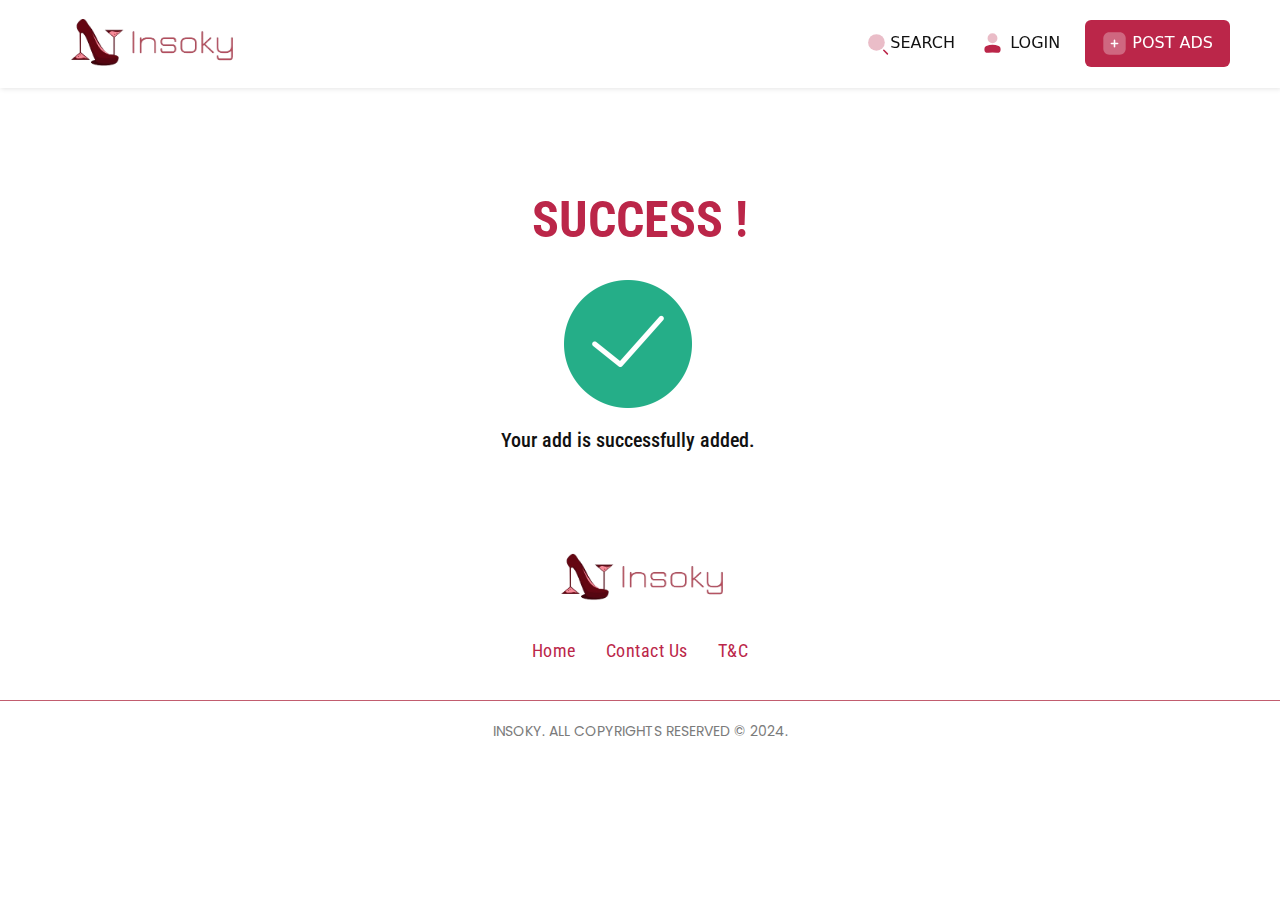
<file: success.html>
<!DOCTYPE html>
<html lang="en">
  <head>
    <meta charset="UTF-8" />
    <meta name="viewport" content="width=device-width, initial-scale=1.0" />
    <title>InSoky</title>
    <!-- Favicon -->
    <link rel="icon" href="/favico.ico" type="image/x-icon" />

    <meta property="og:url" content="https://www.insoky.com/" />
    <meta property="og:type" content="website" />
    <meta property="og:title" content="The Royal Escort - insoky.com" />
    <meta property="og:site_name" content="Insoky" />
    <meta property="og:locale" content="en-gb" />
    <meta
      property="og:description"
      content="Insoky the Royal Escort - insoky.com"
    />
    <link
      rel="stylesheet"
      href="https://cdnjs.cloudflare.com/ajax/libs/font-awesome/4.7.0/css/font-awesome.min.css"
    />
    <link rel="stylesheet" href="css/plugin.css" />
    <link rel="stylesheet" href="css/style.css" />
  </head>
  <body>
    <!-- header start -->
    <div class="header">
      <div class="inner">
        <img src="images/insoky-logo.png" alt="Insoky Logo" />
        <nav>
          <a href="#" data-bs-toggle="modal" data-bs-target="#mainSearch"
            ><img src="images/Search.svg" alt="search" />Search</a
          >
          <a href="login.html"><img src="images/User.svg" alt="" /> Login</a>
          <a href="#" class="btn"
            ><img src="images/Plus.svg" alt="" />Post Ads</a
          >
        </nav>
      </div>
    </div>
    <!-- header end -->

    <main>
      <!-- section start -->
      <section class="section">
        <div class="container">
          <div class="row">
            <h2 class="text-center te-su"><strong>SUCCESS !</strong></h2>
            <br />
            <div class="row justify-content-center">
              <div class="col-3">
                <img src="images/success.png" class="fit-image" />
              </div>
            </div>
            <br /><br />
            <div class="row justify-content-center">
              <div class="col-7">
                <h5 class="text-center">Your add is successfully added.</h5>
              </div>
            </div>
          </div>
        </div>
      </section>
    </main>

    <!-- footer -->
    <footer>
      <div class="container">
        <div class="row">
          <div class="innerF">
            <img src="images/insoky-logo.png" alt="" />
            <p>
              <a href="">Home</a><a href="">Contact Us</a><a href="">T&C</a>
            </p>
          </div>
        </div>
      </div>

      <div class="copyright">
        <p>INSOKY. ALL COPYRIGHTS RESERVED © 2024.</p>
      </div>
    </footer>
    <!-- footer end -->

    <script src="js/plugin.js"></script>
    <script src="https://cdnjs.cloudflare.com/ajax/libs/jquery/3.5.1/jquery.min.js"></script>
    <script src="js/main.js"></script>
  </body>
</html>
</file>
<file: css/style.css>
@import url("https://fonts.googleapis.com/css2?family=Roboto+Condensed:ital,wght@0,100..900;1,100..900&display=swap");
@import url("https://fonts.googleapis.com/css2?family=Poppins:ital,wght@0,100;0,200;0,300;0,400;0,500;0,600;0,700;0,800;0,900;1,100;1,200;1,300;1,400;1,500;1,600;1,700;1,800;1,900&display=swap");
/* width */
::-webkit-scrollbar {
  width: 5px;
}

/* Track */
::-webkit-scrollbar-track {
  background: #cecece;
}

/* Handle */
::-webkit-scrollbar-thumb {
  background: #c25d6f;
}

/* Handle on hover */
::-webkit-scrollbar-thumb:hover {
  background: #bb2649;
}

.searchCard {
  display: flex;
  border-radius: 6px;
  border: 1px solid #ccc;
  padding-right: 0;
  padding-left: 0;
  margin-bottom: 50px;
  position: relative;
  box-shadow: 2px 2px 20px #e2e2e2;
  cursor: pointer;
  width: 100%;
}
.searchCard .img {
  min-height: 250px;
  width: 22%;
  height: auto;
}
.searchCard .img swiper-container {
  width: 250px;
  height: 100%;
}
.searchCard .img .swiper-button-next svg,
.searchCard .img .swiper-button-prev svg {
  width: 20px !important;
  color: #fff !important;
}
.searchCard .img .img-count {
  position: absolute;
  bottom: 20px;
  left: 20px;
  background-color: rgba(204, 204, 204, 0.5098039216);
  color: #fff;
  padding: 3px 8px;
  border-radius: 6px;
  -webkit-backdrop-filter: blur(10px);
          backdrop-filter: blur(10px);
}
.searchCard .img .img-count i {
  padding-right: 8px;
}
.searchCard .img img {
  -o-object-fit: cover;
     object-fit: cover;
  width: 100%;
  height: 100%;
  border-radius: 6px 0 0 6px;
}
.searchCard .details {
  padding: 40px 20px;
  width: 78%;
}
.searchCard .details h2 {
  color: #bb2649;
  font-size: 25px;
  margin-bottom: 20px;
}
.searchCard .details p {
  font-size: 16px;
}
.searchCard .details p img {
  width: 15px;
  margin-right: 10px;
}
.searchCard .top-tag {
  position: absolute;
  display: block;
  background: #bb2649;
  padding: 5px 8px;
  color: #fff;
  border-radius: 6px;
  right: 20px;
  top: -15px;
}
.searchCard .top-tag i {
  padding-right: 10px;
}
.searchCard .new-tag {
  position: absolute;
  display: block;
  background: #bb2649;
  padding: 5px 8px;
  color: #fff;
  border-radius: 6px;
  right: 110px;
  top: -15px;
}
.searchCard .contact {
  display: flex;
  position: absolute;
  bottom: 30px;
  right: 50px;
}
.searchCard .contact a img {
  width: 55px;
  padding-right: 15px;
}
.searchCard .contact a i {
  font-size: 40px;
  color: #bb2649;
}
@media only screen and (max-width: 991px) and (min-width: 767px) {
  .searchCard .img {
    width: 36%;
  }
  .searchCard .details {
    width: 64%;
  }
}
@media only screen and (max-width: 767px) {
  .searchCard .img {
    width: 40%;
  }
  .searchCard .img swiper-container {
    width: 150px;
  }
  .searchCard .contact {
    bottom: 10px;
    right: 20px;
  }
  .searchCard .contact a i {
    font-size: 35px;
  }
  .searchCard .contact a img {
    width: 50px;
  }
  .searchCard .details {
    padding: 30px 10px;
  }
  .searchCard .details h2 {
    font-size: 18px;
  }
  .searchCard .details p {
    font-size: 14px;
  }
}

.searchCard.highlight {
  border: 1px solid #bb2649;
  background-color: #faf0f2;
}

.dropbox {
  border: 2px dashed #ccc;
  padding: 30px 20px;
  text-align: center;
  width: 100%;
  height: 160px;
  cursor: pointer;
  background-color: white;
  position: relative;
  border-radius: 6px;
}

.dropbox.dragover {
  border-color: #000;
}

.dropbox input[type=file] {
  display: none;
}

.dropbox i.fa-camera {
  font-size: 40px;
  margin-bottom: 20px;
  color: #eabdc8;
}

p.s {
  padding: 20px 0;
  text-align: center;
}

#preview {
  display: flex;
  flex-wrap: wrap;
  margin-top: 20px;
}

.preview-image {
  position: relative;
  margin: 10px;
}

.preview-image img {
  max-width: 100px;
  max-height: 100px;
  border: 1px solid #ccc;
  border-radius: 4px;
}

.remove-btn {
  width: 13px;
  position: absolute;
  top: 5px;
  right: 5px;
  background: #bb2649;
  color: white;
  border: none;
  border-radius: 50%;
  cursor: pointer;
  font-size: 9px;
}

#applyCoupon {
  padding: 5px 20px;
  border: 0;
  border-radius: 6px;
  color: #fff;
  background: #bb2649;
}

.promotion {
  padding: 20px 20px;
  border: 1px solid #ccc;
  border-radius: 6px;
}
.promotion button {
  border: none;
  padding: 6px 15px;
  background: #bb2649;
  color: #fff;
  border-radius: 6px;
}

.top-ad {
  margin-bottom: 20px;
}
.top-ad [type=radio]:checked + label:before,
.top-ad [type=radio]:not(:checked) + label:before {
  top: 16px;
  left: 16px;
}
.top-ad [type=radio]:checked + label:after,
.top-ad [type=radio]:not(:checked) + label:after {
  top: 20px;
  left: 20px;
}
.top-ad .form-group {
  display: none;
}
.top-ad label {
  padding: 10px 15px;
  border: 1px solid #ccc;
  border-radius: 6px;
  width: 100%;
  padding-left: 15px !important;
}
.top-ad label .adCards {
  padding-left: 5px;
}
.top-ad label .adCards h5 {
  font-size: 25px;
  padding-left: 25px;
}
.top-ad label .adCards small {
  font-size: 12px;
}
.top-ad label .adCards .day {
  color: #bb2649;
}
.top-ad label .adCards .day i {
  padding-right: 6px;
}
.top-ad label .adCards .night {
  color: #c25d6f;
}
.top-ad label .adCards .night i {
  padding-right: 6px;
}
.top-ad label .adCards ul {
  list-style: none;
  padding-left: 0;
  font-weight: 600;
}
.top-ad .up {
  margin-bottom: 20px;
}
.top-ad .up h4 {
  color: #bb2649;
}
.top-ad .up h4 i {
  padding-right: 10px;
}
.top-ad .highlight {
  border: 1px solid #ccc;
  padding: 15px;
  border-radius: 6px;
  margin-bottom: 20px;
}
.top-ad .highlight .flex {
  display: flex;
  justify-content: space-between;
  align-content: center;
  margin-bottom: 15px;
}
.top-ad .highlight .flex h5 {
  font-size: 22px;
  color: #bb2649;
}
.top-ad .highlight .flex h5 i {
  padding-right: 10px;
}
.top-ad .highlight .flex .switch {
  display: inline-block;
  height: 31px;
  position: relative;
  width: 57px;
}
.top-ad .highlight .flex .switch input {
  display: none;
}
.top-ad .highlight .flex .slider {
  background-color: #ccc;
  bottom: 0;
  cursor: pointer;
  left: 0;
  position: absolute;
  right: 0;
  top: 0;
  transition: 0.4s;
}
.top-ad .highlight .flex .slider:before {
  background-color: #fff;
  bottom: 4px;
  content: "";
  height: 22px;
  left: 4px;
  position: absolute;
  transition: 0.4s;
  width: 22px;
}
.top-ad .highlight .flex input:checked + .slider {
  background-color: #bb2649;
}
.top-ad .highlight .flex input:checked + .slider:before {
  transform: translateX(26px);
}
.top-ad .highlight .flex .slider.round {
  border-radius: 34px;
}
.top-ad .highlight .flex .slider.round:before {
  border-radius: 50%;
}
.top-ad .highlight .flex label {
  border-radius: 20px;
}

.modal.show .modal-dialog {
  max-width: 850px;
  width: 100%;
  border-radius: 6px;
}
.modal.show .modal-dialog .modal-content .modal-header {
  background-color: #bb2649;
  padding: 20px 30px;
}
.modal.show .modal-dialog .modal-content .modal-header h1 {
  color: #fff;
  font-family: "Roboto Condensed", sans-serif;
  letter-spacing: 0;
  padding-left: 20px;
  text-transform: uppercase;
  font-size: 22px;
}
.modal.show .modal-dialog .modal-content .modal-header .btn-close {
  color: #fff !important;
  opacity: 1;
  background: transparent;
}
.modal.show .modal-dialog .modal-content .modal-body {
  padding: 30px;
}
.modal.show .modal-dialog .modal-content .modal-body select, .modal.show .modal-dialog .modal-content .modal-body .form-control {
  height: 45px;
  background-color: #fff !important;
  padding: 10px 25px !important;
  color: #c25d6f !important;
  border: 1px solid #ccc;
  border-radius: 6px !important;
  width: 100% !important;
  margin-bottom: 20px !important;
  z-index: 9999999;
}
.modal.show .modal-dialog .modal-content .modal-body h4 {
  font-size: 20px;
  text-transform: uppercase;
  margin-bottom: 0;
}
.modal.show .modal-dialog .modal-content .modal-body h4 img {
  margin-right: 20px;
}
.modal.show .modal-dialog .modal-content .modal-footer button {
  background: #bb2649;
  color: #fff;
  border-radius: 6px;
  padding: 12px 40px;
  margin-left: 25px;
  text-transform: uppercase;
}

.accordion-button:not(.collapsed) {
  color: #bb2649;
}

.wrapper {
  margin: 1em auto;
  text-align: left;
}

.sample {
  margin-bottom: 1em;
}

.custom-select {
  position: relative;
  margin-bottom: 25px;
}

.select-css {
  display: block;
  font-size: 15px;
  color: #c25d6f;
  line-height: 1.3;
  padding: 10px 25px;
  width: 100%;
  max-width: 100%;
  box-sizing: border-box;
  margin: 0;
  border: 1px solid #cecece;
  border-radius: 6px;
  -moz-appearance: none;
  -webkit-appearance: none;
  appearance: none;
  position: relative;
}

.select-css::-ms-expand {
  display: none;
}

.select-css:hover {
  border-color: #888;
}

.select-css:focus {
  outline: none;
}

.custom-select-icons {
  position: absolute;
  top: 0.5em;
  right: 0.5em;
  border: 1px solid white;
  background: transparent;
}

.custom-select-options {
  border: 1px solid #cecece;
  border-radius: 0 0 0.25em 0.25em;
  line-height: 1.5;
  margin: 0;
  margin-top: -4px;
  padding: 0;
  list-style-type: none;
  cursor: pointer;
  z-index: 2;
  position: absolute;
  width: calc(100% - 1px);
  background-color: #ffffff;
  height: 300px;
  overflow-y: scroll;
}

.custom-select-options li {
  line-height: 15px;
  padding: 5px 25px;
  font-size: 14px;
}

.custom-select-options li:hover {
  background: #bb2649;
  color: #fff;
  border: 1px solid #bb2649;
  border-width: 0 0 0 1px;
}

.custom-select-options li:focus {
  border: 1px solid #bb2649;
}

.icon {
  fill: ButtonText;
  pointer-events: none;
}

@media screen and (-ms-high-contrast: active) {
  .icon {
    fill: ButtonText;
  }
}
.hidden-all {
  display: none;
}

.hidden-visually {
  position: absolute;
  width: 1px;
  height: 1px;
  padding: 0;
  overflow: hidden;
  clip: rect(0, 0, 0, 0);
  white-space: nowrap;
  -webkit-clip-path: inset(50%);
  clip-path: inset(50%);
  border: 0;
}

#eighteenPlus .modal-dialog {
  width: 550px;
}
#eighteenPlus .modal-dialog .modal-content {
  padding: 20px 25px;
}
#eighteenPlus .modal-dialog .modal-content .btn-close {
  background: transparent;
  position: absolute;
  right: 25px;
}
#eighteenPlus .modal-dialog .modal-content .modal-body {
  padding: 30px 0 15px;
  text-align: center;
}
#eighteenPlus .modal-dialog .modal-content .modal-body ul {
  text-align: left;
  font-size: 13px;
  list-style: decimal;
}
#eighteenPlus .modal-dialog .modal-content .modal-body ul li {
  margin-bottom: 10px;
}
#eighteenPlus .modal-dialog .modal-content .modal-body .modal-footer button {
  background: #bb2649;
  color: #fff;
  border-radius: 6px;
  padding: 12px 40px;
  margin-left: 25px;
  text-transform: uppercase;
}
#eighteenPlus .modal-dialog .modal-content .modal-body .modal-footer button.b2 {
  background-color: #fff;
}

.post-ad {
  text-align: left;
}
.post-ad #heading {
  color: #bb2649;
  text-align: center;
  font-weight: 700;
}
.post-ad #msform {
  text-align: center;
  position: relative;
  margin-top: 20px;
}
.post-ad #msform #progressbar {
  margin: 30px 0;
  overflow: hidden;
  color: lightgrey;
  padding-left: 0;
}

.fs-title {
  font-size: 22px;
  color: #bb2649;
  margin-bottom: 30px;
  font-weight: normal;
  text-align: left;
}

#msform fieldset {
  background: white;
  border: 0 none;
  border-radius: 0.5rem;
  box-sizing: border-box;
  width: 100%;
  margin: 0;
  padding-bottom: 20px;
  position: relative;
}

.form-card {
  text-align: left;
  padding: 50px 35px;
  border: 1px solid #ccc;
  border-radius: 6px;
  margin-bottom: 8%;
  position: relative;
}
.form-card select {
  height: 45px;
  background-color: #fff !important;
  padding: 10px 25px !important;
  color: #c25d6f !important;
  width: 100%;
  margin-bottom: 20px;
  border-radius: 6px;
}

#msform fieldset:not(:first-of-type) {
  display: none;
}

#msform input,
#msform textarea {
  width: 100%;
  margin-bottom: 20px;
  border-radius: 6px;
}

textarea {
  height: 100px;
  padding: 10px 10px;
  margin-bottom: 20px;
  border-radius: 6px;
  border: 1px solid #cecece;
}

.filt {
  padding: 10px;
}
.filt h2 span {
  font-size: 20px;
}
.filt h2 img {
  margin-right: 10px;
  width: 22px;
}
.filt p {
  margin-bottom: 0;
}

#msform input:focus,
#msform textarea:focus {
  box-shadow: none !important;
  border: 1px solid #bb2649;
  outline-width: 0;
}

#msform .action-button {
  width: 15%;
  background: #bb2649;
  font-weight: bold;
  color: white;
  border: 0 none;
  border-radius: 6px;
  cursor: pointer;
  padding: 10px 25px;
  margin: 10px 0px 10px 5px;
  float: right;
}

#msform .action-button:hover,
#msform .action-button:focus {
  background-color: #fff;
  border: 1px solid #bb2649;
  color: #bb2649;
}

#msform .action-button-previous {
  width: 100px;
  background: #616161;
  font-weight: bold;
  color: white;
  border: 0 none;
  border-radius: 0px;
  cursor: pointer;
  padding: 10px 5px;
  margin: 10px 5px 10px 0px;
  float: right;
}

#msform .action-button-previous:hover,
#msform .action-button-previous:focus {
  background-color: #000000;
}

.card {
  z-index: 0;
  border: none;
  position: relative;
}

.re {
  color: #ccc;
}

.purple-text {
  color: #673ab7;
  font-weight: normal;
}

.steps {
  font-size: 20px;
  color: #bb2649;
  margin-bottom: 10px;
  font-weight: normal;
  text-align: right;
}

.fieldlabels {
  color: gray;
  text-align: left;
}

#progressbar .active {
  color: #bb2649;
}

#progressbar li {
  list-style-type: none;
  font-size: 15px;
  width: 33%;
  float: left;
  position: relative;
  font-weight: 400;
}

#progressbar #account:before {
  font-family: FontAwesome;
  content: "\f007";
}

#progressbar #personal:before {
  font-family: FontAwesome;
  content: "\f030";
}

#progressbar #payment:before {
  font-family: FontAwesome;
  content: "\f087";
}

#progressbar #confirm:before {
  font-family: FontAwesome;
  content: "\f00c";
}

#progressbar li:before {
  width: 50px;
  height: 50px;
  line-height: 45px;
  display: block;
  font-size: 20px;
  color: #ffffff;
  background: lightgray;
  border-radius: 50%;
  margin: 0 auto 10px auto;
  padding: 2px;
}

#progressbar li:after {
  content: "";
  width: 100%;
  height: 2px;
  background: lightgray;
  position: absolute;
  left: 0;
  top: 25px;
  z-index: -1;
}

#progressbar li.active:before,
#progressbar li.active:after {
  background: #bb2649;
}

.progress {
  height: 20px;
}

.progress-bar {
  background-color: #bb2649;
}

.fit-image {
  width: 50%;
  -o-object-fit: cover;
     object-fit: cover;
  margin: 20px auto;
  display: block;
}

.te-su {
  color: #bb2649;
  margin-bottom: 10px;
  font-size: 50px;
}

.fs-title.t {
  padding: 30px 0 0px;
  font-size: 30px;
  font-weight: 600;
}

[type=radio]:checked,
[type=radio]:not(:checked),
[type=checkbox]:checked,
[type=checkbox]:not(:checked) {
  position: absolute;
  left: -9999px;
}

[type=radio]:checked + label,
[type=radio]:not(:checked) + label {
  position: relative;
  padding-left: 28px;
  cursor: pointer;
  line-height: 20px;
  display: inline-block;
  color: #666;
}

[type=checkbox]:checked + label,
[type=checkbox]:not(:checked) + label {
  position: relative;
  cursor: pointer;
  line-height: 1;
  display: inline-block;
  color: #666;
  padding: 12px 20px;
}

[type=radio]:checked + label:before,
[type=radio]:not(:checked) + label:before {
  content: "";
  position: absolute;
  left: 0;
  top: 0;
  width: 20px;
  height: 20px;
  border: 1px solid #ddd;
  border-radius: 100%;
  background: #fff;
}

[type=checkbox]:checked + label:before,
[type=checkbox]:not(:checked) + label:before {
  content: "";
  position: absolute;
  left: 0;
  top: 0;
  width: 100%;
  height: 100%;
  border: 1px solid #ddd;
  border-radius: 20px;
  background: transparent;
}

[type=radio]:checked + label:after,
[type=radio]:not(:checked) + label:after {
  content: "";
  width: 12px;
  height: 12px;
  background: #bb2649;
  position: absolute;
  top: 4px;
  left: 4px;
  border-radius: 100%;
  transition: all 0.2s ease;
}

[type=radio]:not(:checked) + label:after {
  opacity: 0;
  transform: scale(0);
}

[type=radio]:checked + label:after {
  opacity: 1;
  transform: scale(1);
}

[type=checkbox]:checked + label:after,
[type=checkbox]:not(:checked) + label:after {
  right: 0;
  bottom: 0px;
  content: "";
  height: 100%;
  width: 100%;
  background: transparent;
  position: absolute;
  top: 0px;
  left: 0;
  border: 1px solid #bb2649;
  border-radius: 20px;
  transition: all 0.2s ease;
}

[type=checkbox]:not(:checked) + label:after {
  opacity: 0;
  transform: scale(0);
}

[type=checkbox]:checked + label:after {
  opacity: 1;
  transform: scale(1);
}

* {
  box-sizing: border-box;
  padding: 0;
  margin: 0;
}

.container {
  width: 1180px;
  margin: 0 auto;
}
@media only screen and (max-width: 991px) {
  .container {
    width: 100%;
    padding: 0 20px;
  }
}

p {
  font-family: "Poppins", sans-serif;
  font-size: 13px;
  font-weight: 400;
}

h1,
h2,
h3,
h4,
h5,
h6 {
  font-family: "Roboto Condensed", sans-serif;
}

a {
  text-decoration: none;
}

.heading {
  position: relative;
}
.heading h1 {
  text-transform: capitalize;
}
.heading h1:before {
  position: absolute;
  left: 0;
  bottom: 0;
  width: 60px;
  height: 2px;
  content: "";
  background-color: #bb2649;
  font-weight: 900;
}
.heading p {
  font-size: 13px;
  font-weight: 500;
  text-transform: uppercase;
  letter-spacing: 4px;
  color: #c25d6f;
  text-align: center;
  padding-bottom: 10px;
}

.alt-two h1 {
  text-align: center;
}

.alt-two h1:before {
  left: 50%;
  margin-left: -30px;
}

.section {
  padding: 70px 0 40px;
  position: relative;
}
@media only screen and (max-width: 767px) {
  .section {
    padding: 30px 0 25px;
  }
}

button:focus:not(:focus-visible) {
  box-shadow: none;
}

#button-top {
  display: inline-block;
  background-color: #bb2649;
  width: 50px;
  height: 50px;
  text-align: center;
  border-radius: 50px;
  position: fixed;
  bottom: 30px;
  right: 30px;
  transition: background-color 0.3s, opacity 0.5s, visibility 0.5s;
  opacity: 0;
  visibility: hidden;
  z-index: 1000;
  box-shadow: 1px 1px 3px #000;
}
#button-top svg {
  rotate: -90deg;
  margin-top: 10px;
}
#button-top:hover {
  cursor: pointer;
  background-color: #333;
  border: 1px solid #bb2649;
}

#button-top:active {
  background-color: #555;
}

#button-top.show {
  opacity: 1;
  visibility: visible;
}

main {
  margin-top: 120px;
}
@media only screen and (max-width: 767px) {
  main {
    margin-top: 60px;
  }
}

.error {
  border: 2px solid #bb2649;
}

.header {
  width: 100%;
  padding: 15px 0;
  position: fixed;
  z-index: 999;
  box-shadow: 1px 1px 5px #e5e5e5;
  top: 0;
  background: #fff;
}
.header .inner {
  width: 1180px;
  display: flex;
  margin: auto;
  justify-content: space-between;
  align-items: center;
}
.header .inner img {
  width: 200px;
}
.header .inner nav {
  display: inline-block;
}
.header .inner nav a {
  color: #111;
  margin-left: 20px;
  text-transform: uppercase;
}
.header .inner nav a img {
  width: 25px;
}
.header .inner nav a.btn {
  background: #bb2649;
  color: #fff;
  border-radius: 6px;
  padding: 10px 16px;
}
.header .inner nav a.btn img {
  margin-right: 5px;
}
@media only screen and (max-width: 991px) {
  .header .inner {
    width: 100%;
    padding: 0 20px;
  }
}
@media only screen and (max-width: 767px) {
  .header .inner img {
    width: 120px;
  }
  .header .inner nav a {
    font-size: 0;
    margin-left: 10px;
  }
  .header .inner nav a img {
    width: 20px;
  }
  .header .inner nav a.btn {
    font-size: 10px;
    padding: 5px 8px;
  }
  .header .inner nav a.btn img {
    width: 16px;
  }
}

.banner {
  padding: 30px 0;
  width: 100%;
  height: 100px;
  background: #bb2649;
}

.accordion-button:not(.collapsed) {
  background-color: transparent;
}
.accordion-button:not(.collapsed) .arrow {
  rotate: 30deg;
  transition: rotate 2s ease;
  box-shadow: none;
}

#countries {
  border: 1px solid #cecece;
  width: 800px;
  margin: 50px auto;
  border-radius: 6px;
}
@media only screen and (max-width: 991px) {
  #countries {
    width: 100%;
  }
}

.accordion {
  padding: 20px 0;
  margin-bottom: 30px;
}
.accordion .accordion-item .accordion-header {
  padding: 15px 20px 0px 20px;
}
.accordion .accordion-item .accordion-header .accordion-button {
  border-bottom: 1px solid #c25d6f;
  position: relative;
  padding: 0px 0px 12px 15px;
}
.accordion .accordion-item .accordion-header .accordion-button img {
  width: 25px;
}
.accordion .accordion-item .accordion-header .accordion-button span {
  padding-left: 15px;
  font-family: "Roboto Condensed", sans-serif;
  font-size: 18px;
  font-weight: 500;
  text-transform: uppercase;
}
.accordion .accordion-item .accordion-header .accordion-button .arrow {
  right: 20px;
  position: absolute;
  rotate: 0deg;
  transition: rotate 2s ease;
  width: 20px;
}
.accordion .accordion-item .accordion-header .accordion-button:after {
  display: none;
}
.accordion .accordion-item .accordion-header .accordion-button:hover span, .accordion .accordion-item .accordion-header .accordion-button:active span {
  color: #bb2649;
}
.accordion .accordion-item .accordion-body {
  padding: 10px 20px;
}
@media only screen and (max-width: 991px) {
  .accordion {
    margin-bottom: 40px;
  }
}

.card-body a {
  color: #111;
  font-family: "Roboto Condensed", sans-serif;
  font-size: 14px;
}
.card-body hr {
  border-top: 1px solid #c25d6f;
  margin: 7px 0;
}
.card-body ul {
  list-style: none;
  display: flex;
  flex-wrap: wrap;
  padding-left: 0;
}
.card-body ul li {
  padding: 7px 15px;
  font-size: 12px;
  border: 1px solid #cecece;
  border-radius: 20px;
  margin: 5px 5px;
}
.card-body ul li a {
  color: #111;
}
.card-body ul li:hover {
  border: 1px solid #bb2649;
}

.card-body ul li.che {
  padding: 0;
  font-size: 10px;
  border: none;
  border-radius: 20px;
  margin: 5px 5px;
}

footer {
  padding: 50px 0 0px;
}
footer .innerF {
  padding-bottom: 20px;
}
footer .innerF img {
  width: 200px;
  margin: auto;
  display: block;
  margin-bottom: 30px;
}
footer .innerF p {
  text-align: center;
}
footer .innerF p a {
  color: #bb2649;
  padding: 0 15px;
  font-size: 18px;
  font-family: "Roboto Condensed", sans-serif;
  letter-spacing: 0.5px;
}
footer .copyright {
  padding: 20px 0 0 0;
  border-top: 1px solid #c25d6f;
}
footer .copyright p {
  color: #7b7b7b;
  text-align: center;
  font-size: 14px;
}
@media only screen and (max-width: 767px) {
  footer .innerF img {
    margin-bottom: 15px;
  }
  footer .innerF p a {
    font-size: 16px;
  }
}

.form-control:focus,
.form-select:focus {
  box-shadow: none;
}

.form-control::-moz-placeholder {
  color: #c25d6f;
}

.form-control::placeholder {
  color: #c25d6f;
}

input::-webkit-input-placeholder {
  color: #c25d6f;
}

p,
h1,
h2,
h3,
h4,
h5,
h6 {
  color: #111;
}

.hero {
  background-image: url("/images/region-bg.jpg");
  background-color: #fff;
  background-size: cover;
  background-repeat: no-repeat;
  background-position: Center center;
  height: 100vh;
  position: relative;
  z-index: 3;
}
.hero .search {
  padding: 5px 0;
  margin-top: 18%;
  position: relative;
  z-index: 2;
}
.hero .search h1 {
  font-family: "Roboto Condensed", sans-serif;
  color: #fff;
  text-transform: uppercase;
  font-weight: 900;
  letter-spacing: 0px;
  margin: 30px;
  text-align: center;
  font-size: 70px;
  text-shadow: 1px 1px #c25d6f;
}
.hero .search .scroll {
  width: 65px;
  height: 65px;
  border-radius: 50px;
  background: pink;
  margin: 20px auto;
  padding: 4px 16px;
  background: #bb2649;
}
.hero .search .scroll .mouse-wheel {
  height: 30px;
  margin: 2px auto 0;
  display: block;
  width: 30px;
  background: transparent;
  border-radius: 50%;
  animation: 1.6s ease infinite wheel-up-down;
  color: #000000;
  font-size: 20px;
}
.hero .search .scroll .mouse-wheel svg {
  rotate: 90deg;
}
@keyframes wheel-up-down {
  0% {
    margin-top: 2px;
    opacity: 1;
  }
  30% {
    opacity: 1;
  }
  100% {
    margin-top: 20px;
    opacity: 0;
  }
}
.hero .search .btn {
  width: 80%;
  text-transform: uppercase;
  background: #fff;
  color: #bb2649;
  position: relative;
  display: block;
  margin: auto;
  height: 50px;
  font-family: "Poppins", sans-serif;
  font-size: 14px;
  border: 1px solid #bb2649;
}
.hero .search .btn svg {
  position: absolute;
  right: 20px;
}

.modal {
  z-index: 9999;
}

.seacrhResult .btn {
  width: 100%;
  text-transform: uppercase;
  background: #fff;
  color: #bb2649;
  position: relative;
  display: block;
  margin: auto;
  height: 50px;
  font-family: "Poppins", sans-serif;
  font-size: 14px;
  border: 1px solid #bb2649;
  margin: 20px 0;
}
.seacrhResult .btn svg {
  position: absolute;
  right: 20px;
}

.breadcrumbs-container {
  padding-top: 20px;
  padding-bottom: 20px;
}
.breadcrumbs-container a,
.breadcrumbs-container span {
  color: #111;
  font-size: 16px;
  font-weight: 400;
  text-transform: capitalize;
}
.breadcrumbs-container a:hover,
.breadcrumbs-container span:hover {
  color: #bb2649;
}
.breadcrumbs-container a.active {
  color: #bb2649;
  font-weight: 500;
}

.intro h1 {
  padding-top: 20%;
}
.intro p {
  font-weight: 400;
  line-height: 30px;
  text-align: left;
  font-size: 16px;
}
.intro img {
  width: 100%;
}

.cardBox {
  padding-bottom: 15px;
}
.cardBox h2 {
  font-style: italic;
  text-align: center;
  color: #bb2649;
  font-size: 25px;
}

.card {
  margin: 30px 0px;
  border: 0;
  border-radius: 6px;
  box-shadow: 2px 2px 4px #e7e4e4;
  border: 1px solid #cecece;
}
.card img {
  border-radius: 6px 6px 0 0;
}
.card .inner {
  padding: 30px 20px;
}
.card .inner h3 {
  font-size: 25px;
  margin-bottom: 15px;
}
.card .inner p {
  margin-bottom: 30px;
}
.card .inner a {
  width: 45px;
  height: 45px;
  background: #bb2649;
  display: block;
  border-radius: 50px;
  position: absolute;
  right: 30px;
  padding: 9px;
}
.card .inner a svg {
  rotate: -45deg;
}

.location-banner {
  position: relative;
  margin: 20px 0;
}
.location-banner img {
  width: 100%;
  border-radius: 6px;
}
.location-banner p {
  position: absolute;
  bottom: 15px;
  left: 25px;
  font-family: "Roboto Condensed", sans-serif;
  font-weight: 500;
  color: #fff;
  font-size: 22px;
  text-transform: uppercase;
  letter-spacing: 0.2px;
}

/* The container */
.c-checkbox {
  display: block;
  position: relative;
  padding-left: 35px;
  margin-bottom: 25px;
  cursor: pointer;
  font-size: 14px;
  -webkit-user-select: none;
  -moz-user-select: none;
  user-select: none;
  text-align: left;
  /* Create a custom checkbox */
}
.c-checkbox a {
  color: #bb2649;
}
.c-checkbox input {
  position: absolute;
  opacity: 0;
  cursor: pointer;
  height: 0;
  width: 0;
}
.c-checkbox .checkmark {
  position: absolute;
  top: 0;
  left: 0;
  height: 25px;
  width: 25px;
  background-color: #eee;
}
.c-checkbox .checkmark:after {
  content: "";
  position: absolute;
  display: none;
}

/* On mouse-over, add a grey background color */
.c-checkbox:hover input ~ .checkmark {
  background-color: #ccc;
}

/* When the checkbox is checked, add a blue background */
.c-checkbox input:checked ~ .checkmark {
  background-color: #bb2649;
}

/* Show the checkmark when checked */
.c-checkbox input:checked ~ .checkmark:after {
  display: block;
}

/* Style the checkmark/indicator */
.c-checkbox .checkmark:after {
  left: 9px;
  top: 5px;
  width: 6px;
  height: 13px;
  border: solid #fff;
  border-width: 0 3px 3px 0;
  transform: rotate(45deg);
}

.registerForm {
  width: 40%;
  margin: auto;
  text-align: center;
  background: rgba(255, 255, 255, 0.5411764706);
  padding: 50px 30px;
  border: 1px solid #cecece;
  border-radius: 6px;
}
.registerForm h3 {
  margin-bottom: 10%;
}
.registerForm div {
  margin-bottom: 20px;
}
.registerForm div input {
  height: 45px;
  background-color: #fff !important;
  padding: 10px 25px !important;
  color: #c25d6f !important;
}
.registerForm div small {
  color: #bb2649;
  text-align: left;
}
.registerForm p {
  font-weight: 400;
  font-size: 14px;
}
.registerForm p a {
  color: #bb2649;
  font-weight: 500;
}
.registerForm .btn {
  background: #bb2649;
  color: #fff;
  border-radius: 6px;
  padding: 12px 40px;
  width: 100%;
  margin-bottom: 20px;
}
@media only screen and (max-width: 767px) {
  .registerForm {
    border: 0;
    padding: 10px 20px 0;
    width: 100%;
  }
}

.back {
  padding: 20px 10px;
  font-size: 18px;
  line-height: 18px;
  border-bottom: 1px solid #c25d6f;
}
.back img {
  margin-right: 7px;
  margin-top: -5px;
}

.profilegallery img {
  width: 100%;
}

.singleDetail p {
  font-size: 16px;
}

.fixCall {
  display: flex;
  position: fixed;
  flex-direction: column;
  background: #bb2649;
  border-radius: 6px 0 0 6px;
  right: 0;
  top: 38%;
  width: 45px;
  padding: 30px 0px;
}
.fixCall a {
  font-size: 25px;
  border-radius: 0;
}
.fixCall a i {
  color: #fff;
}

.dashboard {
  display: flex;
  flex-direction: row;
  flex-wrap: wrap;
}
.dashboard .dashCard {
  padding: 30px 25px;
  border: 1px solid #cecece;
  border-radius: 6px;
  width: 40%;
  margin: 10px 20px;
  box-shadow: 2px 2px solid #e7e7e7;
}
.dashboard .dashCard a {
  display: flex;
  width: 100%;
  justify-content: space-between;
  margin-bottom: 20px;
}
.dashboard .dashCard a h2 {
  font-size: 25px;
}
.dashboard .dashCard a h2 img {
  margin-right: 10px;
  width: 25px;
}
.dashboard .dashCard a img {
  width: 25px;
}
.dashboard .dashCard .list {
  display: flex;
  justify-content: space-between;
  margin-bottom: 10px;
}
.dashboard .dashCard .list p {
  font-weight: 500;
  font-size: 16px;
  margin-bottom: 5px;
}
.dashboard .dashCard .btn {
  background: #bb2649;
  color: #fff;
  border-radius: 6px;
  margin-top: 20px;
}
.dashboard .dashCard .profile {
  display: flex;
  align-items: center;
  border-bottom: 1px solid #cecece;
  padding: 0 0 8px 0;
  margin-bottom: 30px;
}
.dashboard .dashCard .profile img {
  margin-right: 10px;
  width: 60px;
  height: 60px;
  border-radius: 50px;
  -o-object-fit: cover;
     object-fit: cover;
}
.dashboard .dashCard .profile p {
  margin-bottom: 0;
  font-size: 16px;
}

.dashCard.pro {
  width: 100%;
}

@media only screen and (max-width: 991px) and (min-width: 766px) {
  .singleDetail {
    margin-top: 20px;
  }
  .registerForm {
    width: 100%;
  }
  .dashboard .dashCard.pro {
    width: 100%;
  }
  .dashboard .dashCard {
    width: 44%;
  }
  .section {
    padding: 40px 0 25px;
  }
  .intro h1 {
    padding-top: 5%;
  }
}
@media only screen and (max-width: 767px) {
  .singleDetail {
    margin-top: 20px;
  }
  .seacrhResult .btn {
    top: 20px;
    padding: 0 15px 0 25px;
    font-size: 13px;
  }
  .seacrhResult .btn svg {
    right: 15px;
    top: 10px;
  }
  .fixCall {
    flex-direction: row;
    bottom: 0;
    top: 92%;
    z-index: 9;
    padding: 8px 0px;
    width: 100%;
    border-radius: 0;
  }
  .fixCall a {
    padding: 0;
    width: 50%;
    border-right: 1px solid #ccc;
  }
  .fixCall a i {
    font-size: 25px;
  }
  .hero .search .btn {
    width: 98%;
    font-size: 10px;
    padding: 0 20px 0 15px;
    text-align: left;
    text-transform: capitalize;
    letter-spacing: 0.3px;
  }
  .intro h1 {
    padding-top: 5%;
  }
  footer {
    padding: 20px 0 0px;
  }
}/*# sourceMappingURL=style.css.map */
</file>
<file: css/plugin.css>
@charset "UTF-8";/*!
 * Bootstrap  v5.2.3 (https://getbootstrap.com/)
 * Copyright 2011-2022 The Bootstrap Authors
 * Copyright 2011-2022 Twitter, Inc.
 * Licensed under MIT (https://github.com/twbs/bootstrap/blob/main/LICENSE)
 */:root{--bs-blue:#0d6efd;--bs-indigo:#6610f2;--bs-purple:#6f42c1;--bs-pink:#d63384;--bs-red:#dc3545;--bs-orange:#fd7e14;--bs-yellow:#ffc107;--bs-green:#198754;--bs-teal:#20c997;--bs-cyan:#0dcaf0;--bs-black:#000;--bs-white:#fff;--bs-gray:#6c757d;--bs-gray-dark:#343a40;--bs-gray-100:#f8f9fa;--bs-gray-200:#e9ecef;--bs-gray-300:#dee2e6;--bs-gray-400:#ced4da;--bs-gray-500:#adb5bd;--bs-gray-600:#6c757d;--bs-gray-700:#495057;--bs-gray-800:#343a40;--bs-gray-900:#212529;--bs-primary:#0d6efd;--bs-secondary:#6c757d;--bs-success:#198754;--bs-info:#0dcaf0;--bs-warning:#ffc107;--bs-danger:#dc3545;--bs-light:#f8f9fa;--bs-dark:#212529;--bs-primary-rgb:13,110,253;--bs-secondary-rgb:108,117,125;--bs-success-rgb:25,135,84;--bs-info-rgb:13,202,240;--bs-warning-rgb:255,193,7;--bs-danger-rgb:220,53,69;--bs-light-rgb:248,249,250;--bs-dark-rgb:33,37,41;--bs-white-rgb:255,255,255;--bs-black-rgb:0,0,0;--bs-body-color-rgb:33,37,41;--bs-body-bg-rgb:255,255,255;--bs-font-sans-serif:system-ui,-apple-system,"Segoe UI",Roboto,"Helvetica Neue","Noto Sans","Liberation Sans",Arial,sans-serif,"Apple Color Emoji","Segoe UI Emoji","Segoe UI Symbol","Noto Color Emoji";--bs-font-monospace:SFMono-Regular,Menlo,Monaco,Consolas,"Liberation Mono","Courier New",monospace;--bs-gradient:linear-gradient(180deg, rgba(255, 255, 255, 0.15), rgba(255, 255, 255, 0));--bs-body-font-family:var(--bs-font-sans-serif);--bs-body-font-size:1rem;--bs-body-font-weight:400;--bs-body-line-height:1.5;--bs-body-color:#212529;--bs-body-bg:#fff;--bs-border-width:1px;--bs-border-style:solid;--bs-border-color:#dee2e6;--bs-border-color-translucent:rgba(0, 0, 0, 0.175);--bs-border-radius:0.375rem;--bs-border-radius-sm:0.25rem;--bs-border-radius-lg:0.5rem;--bs-border-radius-xl:1rem;--bs-border-radius-2xl:2rem;--bs-border-radius-pill:50rem;--bs-link-color:#0d6efd;--bs-link-hover-color:#0a58ca;--bs-code-color:#d63384;--bs-highlight-bg:#fff3cd}*,::after,::before{box-sizing:border-box}@media (prefers-reduced-motion:no-preference){:root{scroll-behavior:smooth}}body{margin:0;font-family:var(--bs-body-font-family);font-size:var(--bs-body-font-size);font-weight:var(--bs-body-font-weight);line-height:var(--bs-body-line-height);color:var(--bs-body-color);text-align:var(--bs-body-text-align);background-color:var(--bs-body-bg);-webkit-text-size-adjust:100%;-webkit-tap-highlight-color:transparent}hr{margin:1rem 0;color:inherit;border:0;border-top:1px solid;opacity:.25}.h1,.h2,.h3,.h4,.h5,.h6,h1,h2,h3,h4,h5,h6{margin-top:0;margin-bottom:.5rem;font-weight:500;line-height:1.2}.h1,h1{font-size:calc(1.375rem + 1.5vw)}@media (min-width:1200px){.h1,h1{font-size:2.5rem}}.h2,h2{font-size:calc(1.325rem + .9vw)}@media (min-width:1200px){.h2,h2{font-size:2rem}}.h3,h3{font-size:calc(1.3rem + .6vw)}@media (min-width:1200px){.h3,h3{font-size:1.75rem}}.h4,h4{font-size:calc(1.275rem + .3vw)}@media (min-width:1200px){.h4,h4{font-size:1.5rem}}.h5,h5{font-size:1.25rem}.h6,h6{font-size:1rem}p{margin-top:0;margin-bottom:1rem}abbr[title]{-webkit-text-decoration:underline dotted;text-decoration:underline dotted;cursor:help;-webkit-text-decoration-skip-ink:none;text-decoration-skip-ink:none}address{margin-bottom:1rem;font-style:normal;line-height:inherit}ol,ul{padding-left:2rem}dl,ol,ul{margin-top:0;margin-bottom:1rem}ol ol,ol ul,ul ol,ul ul{margin-bottom:0}dt{font-weight:700}dd{margin-bottom:.5rem;margin-left:0}blockquote{margin:0 0 1rem}b,strong{font-weight:bolder}.small,small{font-size:.875em}.mark,mark{padding:.1875em;background-color:var(--bs-highlight-bg)}sub,sup{position:relative;font-size:.75em;line-height:0;vertical-align:baseline}sub{bottom:-.25em}sup{top:-.5em}a{color:var(--bs-link-color);text-decoration:underline}a:hover{color:var(--bs-link-hover-color)}a:not([href]):not([class]),a:not([href]):not([class]):hover{color:inherit;text-decoration:none}code,kbd,pre,samp{font-family:var(--bs-font-monospace);font-size:1em}pre{display:block;margin-top:0;margin-bottom:1rem;overflow:auto;font-size:.875em}pre code{font-size:inherit;color:inherit;word-break:normal}code{font-size:.875em;color:var(--bs-code-color);word-wrap:break-word}a>code{color:inherit}kbd{padding:.1875rem .375rem;font-size:.875em;color:var(--bs-body-bg);background-color:var(--bs-body-color);border-radius:.25rem}kbd kbd{padding:0;font-size:1em}figure{margin:0 0 1rem}img,svg{vertical-align:middle}table{caption-side:bottom;border-collapse:collapse}caption{padding-top:.5rem;padding-bottom:.5rem;color:#6c757d;text-align:left}th{text-align:inherit;text-align:-webkit-match-parent}tbody,td,tfoot,th,thead,tr{border-color:inherit;border-style:solid;border-width:0}label{display:inline-block}button{border-radius:0}button:focus:not(:focus-visible){outline:0}button,input,optgroup,select,textarea{margin:0;font-family:inherit;font-size:inherit;line-height:inherit}button,select{text-transform:none}[role=button]{cursor:pointer}select{word-wrap:normal}select:disabled{opacity:1}[list]:not([type=date]):not([type=datetime-local]):not([type=month]):not([type=week]):not([type=time])::-webkit-calendar-picker-indicator{display:none!important}[type=button],[type=reset],[type=submit],button{-webkit-appearance:button}[type=button]:not(:disabled),[type=reset]:not(:disabled),[type=submit]:not(:disabled),button:not(:disabled){cursor:pointer}::-moz-focus-inner{padding:0;border-style:none}textarea{resize:vertical}fieldset{min-width:0;padding:0;margin:0;border:0}legend{float:left;width:100%;padding:0;margin-bottom:.5rem;font-size:calc(1.275rem + .3vw);line-height:inherit}@media (min-width:1200px){legend{font-size:1.5rem}}legend+*{clear:left}::-webkit-datetime-edit-day-field,::-webkit-datetime-edit-fields-wrapper,::-webkit-datetime-edit-hour-field,::-webkit-datetime-edit-minute,::-webkit-datetime-edit-month-field,::-webkit-datetime-edit-text,::-webkit-datetime-edit-year-field{padding:0}::-webkit-inner-spin-button{height:auto}[type=search]{outline-offset:-2px;-webkit-appearance:textfield}::-webkit-search-decoration{-webkit-appearance:none}::-webkit-color-swatch-wrapper{padding:0}::-webkit-file-upload-button{font:inherit;-webkit-appearance:button}::file-selector-button{font:inherit;-webkit-appearance:button}output{display:inline-block}iframe{border:0}summary{display:list-item;cursor:pointer}progress{vertical-align:baseline}[hidden]{display:none!important}.lead{font-size:1.25rem;font-weight:300}.display-1{font-size:calc(1.625rem + 4.5vw);font-weight:300;line-height:1.2}@media (min-width:1200px){.display-1{font-size:5rem}}.display-2{font-size:calc(1.575rem + 3.9vw);font-weight:300;line-height:1.2}@media (min-width:1200px){.display-2{font-size:4.5rem}}.display-3{font-size:calc(1.525rem + 3.3vw);font-weight:300;line-height:1.2}@media (min-width:1200px){.display-3{font-size:4rem}}.display-4{font-size:calc(1.475rem + 2.7vw);font-weight:300;line-height:1.2}@media (min-width:1200px){.display-4{font-size:3.5rem}}.display-5{font-size:calc(1.425rem + 2.1vw);font-weight:300;line-height:1.2}@media (min-width:1200px){.display-5{font-size:3rem}}.display-6{font-size:calc(1.375rem + 1.5vw);font-weight:300;line-height:1.2}@media (min-width:1200px){.display-6{font-size:2.5rem}}.list-unstyled{padding-left:0;list-style:none}.list-inline{padding-left:0;list-style:none}.list-inline-item{display:inline-block}.list-inline-item:not(:last-child){margin-right:.5rem}.initialism{font-size:.875em;text-transform:uppercase}.blockquote{margin-bottom:1rem;font-size:1.25rem}.blockquote>:last-child{margin-bottom:0}.blockquote-footer{margin-top:-1rem;margin-bottom:1rem;font-size:.875em;color:#6c757d}.blockquote-footer::before{content:"— "}.img-fluid{max-width:100%;height:auto}.img-thumbnail{padding:.25rem;background-color:#fff;border:1px solid var(--bs-border-color);border-radius:.375rem;max-width:100%;height:auto}.figure{display:inline-block}.figure-img{margin-bottom:.5rem;line-height:1}.figure-caption{font-size:.875em;color:#6c757d}.container,.container-fluid,.container-lg,.container-md,.container-sm,.container-xl,.container-xxl{--bs-gutter-x:1.5rem;--bs-gutter-y:0;width:100%;padding-right:calc(var(--bs-gutter-x) * .5);padding-left:calc(var(--bs-gutter-x) * .5);margin-right:auto;margin-left:auto}@media (min-width:576px){.container,.container-sm{max-width:540px}}@media (min-width:768px){.container,.container-md,.container-sm{max-width:720px}}@media (min-width:992px){.container,.container-lg,.container-md,.container-sm{max-width:960px}}@media (min-width:1200px){.container,.container-lg,.container-md,.container-sm,.container-xl{max-width:1140px}}@media (min-width:1400px){.container,.container-lg,.container-md,.container-sm,.container-xl,.container-xxl{max-width:1320px}}.row{--bs-gutter-x:1.5rem;--bs-gutter-y:0;display:flex;flex-wrap:wrap;margin-top:calc(-1 * var(--bs-gutter-y));margin-right:calc(-.5 * var(--bs-gutter-x));margin-left:calc(-.5 * var(--bs-gutter-x))}.row>*{flex-shrink:0;width:100%;max-width:100%;padding-right:calc(var(--bs-gutter-x) * .5);padding-left:calc(var(--bs-gutter-x) * .5);margin-top:var(--bs-gutter-y)}.col{flex:1 0 0%}.row-cols-auto>*{flex:0 0 auto;width:auto}.row-cols-1>*{flex:0 0 auto;width:100%}.row-cols-2>*{flex:0 0 auto;width:50%}.row-cols-3>*{flex:0 0 auto;width:33.3333333333%}.row-cols-4>*{flex:0 0 auto;width:25%}.row-cols-5>*{flex:0 0 auto;width:20%}.row-cols-6>*{flex:0 0 auto;width:16.6666666667%}.col-auto{flex:0 0 auto;width:auto}.col-1{flex:0 0 auto;width:8.33333333%}.col-2{flex:0 0 auto;width:16.66666667%}.col-3{flex:0 0 auto;width:25%}.col-4{flex:0 0 auto;width:33.33333333%}.col-5{flex:0 0 auto;width:41.66666667%}.col-6{flex:0 0 auto;width:50%}.col-7{flex:0 0 auto;width:58.33333333%}.col-8{flex:0 0 auto;width:66.66666667%}.col-9{flex:0 0 auto;width:75%}.col-10{flex:0 0 auto;width:83.33333333%}.col-11{flex:0 0 auto;width:91.66666667%}.col-12{flex:0 0 auto;width:100%}.offset-1{margin-left:8.33333333%}.offset-2{margin-left:16.66666667%}.offset-3{margin-left:25%}.offset-4{margin-left:33.33333333%}.offset-5{margin-left:41.66666667%}.offset-6{margin-left:50%}.offset-7{margin-left:58.33333333%}.offset-8{margin-left:66.66666667%}.offset-9{margin-left:75%}.offset-10{margin-left:83.33333333%}.offset-11{margin-left:91.66666667%}.g-0,.gx-0{--bs-gutter-x:0}.g-0,.gy-0{--bs-gutter-y:0}.g-1,.gx-1{--bs-gutter-x:0.25rem}.g-1,.gy-1{--bs-gutter-y:0.25rem}.g-2,.gx-2{--bs-gutter-x:0.5rem}.g-2,.gy-2{--bs-gutter-y:0.5rem}.g-3,.gx-3{--bs-gutter-x:1rem}.g-3,.gy-3{--bs-gutter-y:1rem}.g-4,.gx-4{--bs-gutter-x:1.5rem}.g-4,.gy-4{--bs-gutter-y:1.5rem}.g-5,.gx-5{--bs-gutter-x:3rem}.g-5,.gy-5{--bs-gutter-y:3rem}@media (min-width:576px){.col-sm{flex:1 0 0%}.row-cols-sm-auto>*{flex:0 0 auto;width:auto}.row-cols-sm-1>*{flex:0 0 auto;width:100%}.row-cols-sm-2>*{flex:0 0 auto;width:50%}.row-cols-sm-3>*{flex:0 0 auto;width:33.3333333333%}.row-cols-sm-4>*{flex:0 0 auto;width:25%}.row-cols-sm-5>*{flex:0 0 auto;width:20%}.row-cols-sm-6>*{flex:0 0 auto;width:16.6666666667%}.col-sm-auto{flex:0 0 auto;width:auto}.col-sm-1{flex:0 0 auto;width:8.33333333%}.col-sm-2{flex:0 0 auto;width:16.66666667%}.col-sm-3{flex:0 0 auto;width:25%}.col-sm-4{flex:0 0 auto;width:33.33333333%}.col-sm-5{flex:0 0 auto;width:41.66666667%}.col-sm-6{flex:0 0 auto;width:50%}.col-sm-7{flex:0 0 auto;width:58.33333333%}.col-sm-8{flex:0 0 auto;width:66.66666667%}.col-sm-9{flex:0 0 auto;width:75%}.col-sm-10{flex:0 0 auto;width:83.33333333%}.col-sm-11{flex:0 0 auto;width:91.66666667%}.col-sm-12{flex:0 0 auto;width:100%}.offset-sm-0{margin-left:0}.offset-sm-1{margin-left:8.33333333%}.offset-sm-2{margin-left:16.66666667%}.offset-sm-3{margin-left:25%}.offset-sm-4{margin-left:33.33333333%}.offset-sm-5{margin-left:41.66666667%}.offset-sm-6{margin-left:50%}.offset-sm-7{margin-left:58.33333333%}.offset-sm-8{margin-left:66.66666667%}.offset-sm-9{margin-left:75%}.offset-sm-10{margin-left:83.33333333%}.offset-sm-11{margin-left:91.66666667%}.g-sm-0,.gx-sm-0{--bs-gutter-x:0}.g-sm-0,.gy-sm-0{--bs-gutter-y:0}.g-sm-1,.gx-sm-1{--bs-gutter-x:0.25rem}.g-sm-1,.gy-sm-1{--bs-gutter-y:0.25rem}.g-sm-2,.gx-sm-2{--bs-gutter-x:0.5rem}.g-sm-2,.gy-sm-2{--bs-gutter-y:0.5rem}.g-sm-3,.gx-sm-3{--bs-gutter-x:1rem}.g-sm-3,.gy-sm-3{--bs-gutter-y:1rem}.g-sm-4,.gx-sm-4{--bs-gutter-x:1.5rem}.g-sm-4,.gy-sm-4{--bs-gutter-y:1.5rem}.g-sm-5,.gx-sm-5{--bs-gutter-x:3rem}.g-sm-5,.gy-sm-5{--bs-gutter-y:3rem}}@media (min-width:768px){.col-md{flex:1 0 0%}.row-cols-md-auto>*{flex:0 0 auto;width:auto}.row-cols-md-1>*{flex:0 0 auto;width:100%}.row-cols-md-2>*{flex:0 0 auto;width:50%}.row-cols-md-3>*{flex:0 0 auto;width:33.3333333333%}.row-cols-md-4>*{flex:0 0 auto;width:25%}.row-cols-md-5>*{flex:0 0 auto;width:20%}.row-cols-md-6>*{flex:0 0 auto;width:16.6666666667%}.col-md-auto{flex:0 0 auto;width:auto}.col-md-1{flex:0 0 auto;width:8.33333333%}.col-md-2{flex:0 0 auto;width:16.66666667%}.col-md-3{flex:0 0 auto;width:25%}.col-md-4{flex:0 0 auto;width:33.33333333%}.col-md-5{flex:0 0 auto;width:41.66666667%}.col-md-6{flex:0 0 auto;width:50%}.col-md-7{flex:0 0 auto;width:58.33333333%}.col-md-8{flex:0 0 auto;width:66.66666667%}.col-md-9{flex:0 0 auto;width:75%}.col-md-10{flex:0 0 auto;width:83.33333333%}.col-md-11{flex:0 0 auto;width:91.66666667%}.col-md-12{flex:0 0 auto;width:100%}.offset-md-0{margin-left:0}.offset-md-1{margin-left:8.33333333%}.offset-md-2{margin-left:16.66666667%}.offset-md-3{margin-left:25%}.offset-md-4{margin-left:33.33333333%}.offset-md-5{margin-left:41.66666667%}.offset-md-6{margin-left:50%}.offset-md-7{margin-left:58.33333333%}.offset-md-8{margin-left:66.66666667%}.offset-md-9{margin-left:75%}.offset-md-10{margin-left:83.33333333%}.offset-md-11{margin-left:91.66666667%}.g-md-0,.gx-md-0{--bs-gutter-x:0}.g-md-0,.gy-md-0{--bs-gutter-y:0}.g-md-1,.gx-md-1{--bs-gutter-x:0.25rem}.g-md-1,.gy-md-1{--bs-gutter-y:0.25rem}.g-md-2,.gx-md-2{--bs-gutter-x:0.5rem}.g-md-2,.gy-md-2{--bs-gutter-y:0.5rem}.g-md-3,.gx-md-3{--bs-gutter-x:1rem}.g-md-3,.gy-md-3{--bs-gutter-y:1rem}.g-md-4,.gx-md-4{--bs-gutter-x:1.5rem}.g-md-4,.gy-md-4{--bs-gutter-y:1.5rem}.g-md-5,.gx-md-5{--bs-gutter-x:3rem}.g-md-5,.gy-md-5{--bs-gutter-y:3rem}}@media (min-width:992px){.col-lg{flex:1 0 0%}.row-cols-lg-auto>*{flex:0 0 auto;width:auto}.row-cols-lg-1>*{flex:0 0 auto;width:100%}.row-cols-lg-2>*{flex:0 0 auto;width:50%}.row-cols-lg-3>*{flex:0 0 auto;width:33.3333333333%}.row-cols-lg-4>*{flex:0 0 auto;width:25%}.row-cols-lg-5>*{flex:0 0 auto;width:20%}.row-cols-lg-6>*{flex:0 0 auto;width:16.6666666667%}.col-lg-auto{flex:0 0 auto;width:auto}.col-lg-1{flex:0 0 auto;width:8.33333333%}.col-lg-2{flex:0 0 auto;width:16.66666667%}.col-lg-3{flex:0 0 auto;width:25%}.col-lg-4{flex:0 0 auto;width:33.33333333%}.col-lg-5{flex:0 0 auto;width:41.66666667%}.col-lg-6{flex:0 0 auto;width:50%}.col-lg-7{flex:0 0 auto;width:58.33333333%}.col-lg-8{flex:0 0 auto;width:66.66666667%}.col-lg-9{flex:0 0 auto;width:75%}.col-lg-10{flex:0 0 auto;width:83.33333333%}.col-lg-11{flex:0 0 auto;width:91.66666667%}.col-lg-12{flex:0 0 auto;width:100%}.offset-lg-0{margin-left:0}.offset-lg-1{margin-left:8.33333333%}.offset-lg-2{margin-left:16.66666667%}.offset-lg-3{margin-left:25%}.offset-lg-4{margin-left:33.33333333%}.offset-lg-5{margin-left:41.66666667%}.offset-lg-6{margin-left:50%}.offset-lg-7{margin-left:58.33333333%}.offset-lg-8{margin-left:66.66666667%}.offset-lg-9{margin-left:75%}.offset-lg-10{margin-left:83.33333333%}.offset-lg-11{margin-left:91.66666667%}.g-lg-0,.gx-lg-0{--bs-gutter-x:0}.g-lg-0,.gy-lg-0{--bs-gutter-y:0}.g-lg-1,.gx-lg-1{--bs-gutter-x:0.25rem}.g-lg-1,.gy-lg-1{--bs-gutter-y:0.25rem}.g-lg-2,.gx-lg-2{--bs-gutter-x:0.5rem}.g-lg-2,.gy-lg-2{--bs-gutter-y:0.5rem}.g-lg-3,.gx-lg-3{--bs-gutter-x:1rem}.g-lg-3,.gy-lg-3{--bs-gutter-y:1rem}.g-lg-4,.gx-lg-4{--bs-gutter-x:1.5rem}.g-lg-4,.gy-lg-4{--bs-gutter-y:1.5rem}.g-lg-5,.gx-lg-5{--bs-gutter-x:3rem}.g-lg-5,.gy-lg-5{--bs-gutter-y:3rem}}@media (min-width:1200px){.col-xl{flex:1 0 0%}.row-cols-xl-auto>*{flex:0 0 auto;width:auto}.row-cols-xl-1>*{flex:0 0 auto;width:100%}.row-cols-xl-2>*{flex:0 0 auto;width:50%}.row-cols-xl-3>*{flex:0 0 auto;width:33.3333333333%}.row-cols-xl-4>*{flex:0 0 auto;width:25%}.row-cols-xl-5>*{flex:0 0 auto;width:20%}.row-cols-xl-6>*{flex:0 0 auto;width:16.6666666667%}.col-xl-auto{flex:0 0 auto;width:auto}.col-xl-1{flex:0 0 auto;width:8.33333333%}.col-xl-2{flex:0 0 auto;width:16.66666667%}.col-xl-3{flex:0 0 auto;width:25%}.col-xl-4{flex:0 0 auto;width:33.33333333%}.col-xl-5{flex:0 0 auto;width:41.66666667%}.col-xl-6{flex:0 0 auto;width:50%}.col-xl-7{flex:0 0 auto;width:58.33333333%}.col-xl-8{flex:0 0 auto;width:66.66666667%}.col-xl-9{flex:0 0 auto;width:75%}.col-xl-10{flex:0 0 auto;width:83.33333333%}.col-xl-11{flex:0 0 auto;width:91.66666667%}.col-xl-12{flex:0 0 auto;width:100%}.offset-xl-0{margin-left:0}.offset-xl-1{margin-left:8.33333333%}.offset-xl-2{margin-left:16.66666667%}.offset-xl-3{margin-left:25%}.offset-xl-4{margin-left:33.33333333%}.offset-xl-5{margin-left:41.66666667%}.offset-xl-6{margin-left:50%}.offset-xl-7{margin-left:58.33333333%}.offset-xl-8{margin-left:66.66666667%}.offset-xl-9{margin-left:75%}.offset-xl-10{margin-left:83.33333333%}.offset-xl-11{margin-left:91.66666667%}.g-xl-0,.gx-xl-0{--bs-gutter-x:0}.g-xl-0,.gy-xl-0{--bs-gutter-y:0}.g-xl-1,.gx-xl-1{--bs-gutter-x:0.25rem}.g-xl-1,.gy-xl-1{--bs-gutter-y:0.25rem}.g-xl-2,.gx-xl-2{--bs-gutter-x:0.5rem}.g-xl-2,.gy-xl-2{--bs-gutter-y:0.5rem}.g-xl-3,.gx-xl-3{--bs-gutter-x:1rem}.g-xl-3,.gy-xl-3{--bs-gutter-y:1rem}.g-xl-4,.gx-xl-4{--bs-gutter-x:1.5rem}.g-xl-4,.gy-xl-4{--bs-gutter-y:1.5rem}.g-xl-5,.gx-xl-5{--bs-gutter-x:3rem}.g-xl-5,.gy-xl-5{--bs-gutter-y:3rem}}@media (min-width:1400px){.col-xxl{flex:1 0 0%}.row-cols-xxl-auto>*{flex:0 0 auto;width:auto}.row-cols-xxl-1>*{flex:0 0 auto;width:100%}.row-cols-xxl-2>*{flex:0 0 auto;width:50%}.row-cols-xxl-3>*{flex:0 0 auto;width:33.3333333333%}.row-cols-xxl-4>*{flex:0 0 auto;width:25%}.row-cols-xxl-5>*{flex:0 0 auto;width:20%}.row-cols-xxl-6>*{flex:0 0 auto;width:16.6666666667%}.col-xxl-auto{flex:0 0 auto;width:auto}.col-xxl-1{flex:0 0 auto;width:8.33333333%}.col-xxl-2{flex:0 0 auto;width:16.66666667%}.col-xxl-3{flex:0 0 auto;width:25%}.col-xxl-4{flex:0 0 auto;width:33.33333333%}.col-xxl-5{flex:0 0 auto;width:41.66666667%}.col-xxl-6{flex:0 0 auto;width:50%}.col-xxl-7{flex:0 0 auto;width:58.33333333%}.col-xxl-8{flex:0 0 auto;width:66.66666667%}.col-xxl-9{flex:0 0 auto;width:75%}.col-xxl-10{flex:0 0 auto;width:83.33333333%}.col-xxl-11{flex:0 0 auto;width:91.66666667%}.col-xxl-12{flex:0 0 auto;width:100%}.offset-xxl-0{margin-left:0}.offset-xxl-1{margin-left:8.33333333%}.offset-xxl-2{margin-left:16.66666667%}.offset-xxl-3{margin-left:25%}.offset-xxl-4{margin-left:33.33333333%}.offset-xxl-5{margin-left:41.66666667%}.offset-xxl-6{margin-left:50%}.offset-xxl-7{margin-left:58.33333333%}.offset-xxl-8{margin-left:66.66666667%}.offset-xxl-9{margin-left:75%}.offset-xxl-10{margin-left:83.33333333%}.offset-xxl-11{margin-left:91.66666667%}.g-xxl-0,.gx-xxl-0{--bs-gutter-x:0}.g-xxl-0,.gy-xxl-0{--bs-gutter-y:0}.g-xxl-1,.gx-xxl-1{--bs-gutter-x:0.25rem}.g-xxl-1,.gy-xxl-1{--bs-gutter-y:0.25rem}.g-xxl-2,.gx-xxl-2{--bs-gutter-x:0.5rem}.g-xxl-2,.gy-xxl-2{--bs-gutter-y:0.5rem}.g-xxl-3,.gx-xxl-3{--bs-gutter-x:1rem}.g-xxl-3,.gy-xxl-3{--bs-gutter-y:1rem}.g-xxl-4,.gx-xxl-4{--bs-gutter-x:1.5rem}.g-xxl-4,.gy-xxl-4{--bs-gutter-y:1.5rem}.g-xxl-5,.gx-xxl-5{--bs-gutter-x:3rem}.g-xxl-5,.gy-xxl-5{--bs-gutter-y:3rem}}.table{--bs-table-color:var(--bs-body-color);--bs-table-bg:transparent;--bs-table-border-color:var(--bs-border-color);--bs-table-accent-bg:transparent;--bs-table-striped-color:var(--bs-body-color);--bs-table-striped-bg:rgba(0, 0, 0, 0.05);--bs-table-active-color:var(--bs-body-color);--bs-table-active-bg:rgba(0, 0, 0, 0.1);--bs-table-hover-color:var(--bs-body-color);--bs-table-hover-bg:rgba(0, 0, 0, 0.075);width:100%;margin-bottom:1rem;color:var(--bs-table-color);vertical-align:top;border-color:var(--bs-table-border-color)}.table>:not(caption)>*>*{padding:.5rem .5rem;background-color:var(--bs-table-bg);border-bottom-width:1px;box-shadow:inset 0 0 0 9999px var(--bs-table-accent-bg)}.table>tbody{vertical-align:inherit}.table>thead{vertical-align:bottom}.table-group-divider{border-top:2px solid currentcolor}.caption-top{caption-side:top}.table-sm>:not(caption)>*>*{padding:.25rem .25rem}.table-bordered>:not(caption)>*{border-width:1px 0}.table-bordered>:not(caption)>*>*{border-width:0 1px}.table-borderless>:not(caption)>*>*{border-bottom-width:0}.table-borderless>:not(:first-child){border-top-width:0}.table-striped>tbody>tr:nth-of-type(odd)>*{--bs-table-accent-bg:var(--bs-table-striped-bg);color:var(--bs-table-striped-color)}.table-striped-columns>:not(caption)>tr>:nth-child(2n){--bs-table-accent-bg:var(--bs-table-striped-bg);color:var(--bs-table-striped-color)}.table-active{--bs-table-accent-bg:var(--bs-table-active-bg);color:var(--bs-table-active-color)}.table-hover>tbody>tr:hover>*{--bs-table-accent-bg:var(--bs-table-hover-bg);color:var(--bs-table-hover-color)}.table-primary{--bs-table-color:#000;--bs-table-bg:#cfe2ff;--bs-table-border-color:#bacbe6;--bs-table-striped-bg:#c5d7f2;--bs-table-striped-color:#000;--bs-table-active-bg:#bacbe6;--bs-table-active-color:#000;--bs-table-hover-bg:#bfd1ec;--bs-table-hover-color:#000;color:var(--bs-table-color);border-color:var(--bs-table-border-color)}.table-secondary{--bs-table-color:#000;--bs-table-bg:#e2e3e5;--bs-table-border-color:#cbccce;--bs-table-striped-bg:#d7d8da;--bs-table-striped-color:#000;--bs-table-active-bg:#cbccce;--bs-table-active-color:#000;--bs-table-hover-bg:#d1d2d4;--bs-table-hover-color:#000;color:var(--bs-table-color);border-color:var(--bs-table-border-color)}.table-success{--bs-table-color:#000;--bs-table-bg:#d1e7dd;--bs-table-border-color:#bcd0c7;--bs-table-striped-bg:#c7dbd2;--bs-table-striped-color:#000;--bs-table-active-bg:#bcd0c7;--bs-table-active-color:#000;--bs-table-hover-bg:#c1d6cc;--bs-table-hover-color:#000;color:var(--bs-table-color);border-color:var(--bs-table-border-color)}.table-info{--bs-table-color:#000;--bs-table-bg:#cff4fc;--bs-table-border-color:#badce3;--bs-table-striped-bg:#c5e8ef;--bs-table-striped-color:#000;--bs-table-active-bg:#badce3;--bs-table-active-color:#000;--bs-table-hover-bg:#bfe2e9;--bs-table-hover-color:#000;color:var(--bs-table-color);border-color:var(--bs-table-border-color)}.table-warning{--bs-table-color:#000;--bs-table-bg:#fff3cd;--bs-table-border-color:#e6dbb9;--bs-table-striped-bg:#f2e7c3;--bs-table-striped-color:#000;--bs-table-active-bg:#e6dbb9;--bs-table-active-color:#000;--bs-table-hover-bg:#ece1be;--bs-table-hover-color:#000;color:var(--bs-table-color);border-color:var(--bs-table-border-color)}.table-danger{--bs-table-color:#000;--bs-table-bg:#f8d7da;--bs-table-border-color:#dfc2c4;--bs-table-striped-bg:#eccccf;--bs-table-striped-color:#000;--bs-table-active-bg:#dfc2c4;--bs-table-active-color:#000;--bs-table-hover-bg:#e5c7ca;--bs-table-hover-color:#000;color:var(--bs-table-color);border-color:var(--bs-table-border-color)}.table-light{--bs-table-color:#000;--bs-table-bg:#f8f9fa;--bs-table-border-color:#dfe0e1;--bs-table-striped-bg:#ecedee;--bs-table-striped-color:#000;--bs-table-active-bg:#dfe0e1;--bs-table-active-color:#000;--bs-table-hover-bg:#e5e6e7;--bs-table-hover-color:#000;color:var(--bs-table-color);border-color:var(--bs-table-border-color)}.table-dark{--bs-table-color:#fff;--bs-table-bg:#212529;--bs-table-border-color:#373b3e;--bs-table-striped-bg:#2c3034;--bs-table-striped-color:#fff;--bs-table-active-bg:#373b3e;--bs-table-active-color:#fff;--bs-table-hover-bg:#323539;--bs-table-hover-color:#fff;color:var(--bs-table-color);border-color:var(--bs-table-border-color)}.table-responsive{overflow-x:auto;-webkit-overflow-scrolling:touch}@media (max-width:575.98px){.table-responsive-sm{overflow-x:auto;-webkit-overflow-scrolling:touch}}@media (max-width:767.98px){.table-responsive-md{overflow-x:auto;-webkit-overflow-scrolling:touch}}@media (max-width:991.98px){.table-responsive-lg{overflow-x:auto;-webkit-overflow-scrolling:touch}}@media (max-width:1199.98px){.table-responsive-xl{overflow-x:auto;-webkit-overflow-scrolling:touch}}@media (max-width:1399.98px){.table-responsive-xxl{overflow-x:auto;-webkit-overflow-scrolling:touch}}.form-label{margin-bottom:.5rem}.col-form-label{padding-top:calc(.375rem + 1px);padding-bottom:calc(.375rem + 1px);margin-bottom:0;font-size:inherit;line-height:1.5}.col-form-label-lg{padding-top:calc(.5rem + 1px);padding-bottom:calc(.5rem + 1px);font-size:1.25rem}.col-form-label-sm{padding-top:calc(.25rem + 1px);padding-bottom:calc(.25rem + 1px);font-size:.875rem}.form-text{margin-top:.25rem;font-size:.875em;color:#6c757d}.form-control{display:block;width:100%;padding:.375rem .75rem;font-size:1rem;font-weight:400;line-height:1.5;color:#212529;background-color:#fff;background-clip:padding-box;border:1px solid #ced4da;-webkit-appearance:none;-moz-appearance:none;appearance:none;border-radius:.375rem;transition:border-color .15s ease-in-out,box-shadow .15s ease-in-out}@media (prefers-reduced-motion:reduce){.form-control{transition:none}}.form-control[type=file]{overflow:hidden}.form-control[type=file]:not(:disabled):not([readonly]){cursor:pointer}.form-control:focus{color:#212529;background-color:#fff;border-color:#86b7fe;outline:0;box-shadow:0 0 0 .25rem rgba(13,110,253,.25)}.form-control::-webkit-date-and-time-value{height:1.5em}.form-control::-moz-placeholder{color:#6c757d;opacity:1}.form-control::placeholder{color:#6c757d;opacity:1}.form-control:disabled{background-color:#e9ecef;opacity:1}.form-control::-webkit-file-upload-button{padding:.375rem .75rem;margin:-.375rem -.75rem;-webkit-margin-end:.75rem;margin-inline-end:.75rem;color:#212529;background-color:#e9ecef;pointer-events:none;border-color:inherit;border-style:solid;border-width:0;border-inline-end-width:1px;border-radius:0;-webkit-transition:color .15s ease-in-out,background-color .15s ease-in-out,border-color .15s ease-in-out,box-shadow .15s ease-in-out;transition:color .15s ease-in-out,background-color .15s ease-in-out,border-color .15s ease-in-out,box-shadow .15s ease-in-out}.form-control::file-selector-button{padding:.375rem .75rem;margin:-.375rem -.75rem;-webkit-margin-end:.75rem;margin-inline-end:.75rem;color:#212529;background-color:#e9ecef;pointer-events:none;border-color:inherit;border-style:solid;border-width:0;border-inline-end-width:1px;border-radius:0;transition:color .15s ease-in-out,background-color .15s ease-in-out,border-color .15s ease-in-out,box-shadow .15s ease-in-out}@media (prefers-reduced-motion:reduce){.form-control::-webkit-file-upload-button{-webkit-transition:none;transition:none}.form-control::file-selector-button{transition:none}}.form-control:hover:not(:disabled):not([readonly])::-webkit-file-upload-button{background-color:#dde0e3}.form-control:hover:not(:disabled):not([readonly])::file-selector-button{background-color:#dde0e3}.form-control-plaintext{display:block;width:100%;padding:.375rem 0;margin-bottom:0;line-height:1.5;color:#212529;background-color:transparent;border:solid transparent;border-width:1px 0}.form-control-plaintext:focus{outline:0}.form-control-plaintext.form-control-lg,.form-control-plaintext.form-control-sm{padding-right:0;padding-left:0}.form-control-sm{min-height:calc(1.5em + .5rem + 2px);padding:.25rem .5rem;font-size:.875rem;border-radius:.25rem}.form-control-sm::-webkit-file-upload-button{padding:.25rem .5rem;margin:-.25rem -.5rem;-webkit-margin-end:.5rem;margin-inline-end:.5rem}.form-control-sm::file-selector-button{padding:.25rem .5rem;margin:-.25rem -.5rem;-webkit-margin-end:.5rem;margin-inline-end:.5rem}.form-control-lg{min-height:calc(1.5em + 1rem + 2px);padding:.5rem 1rem;font-size:1.25rem;border-radius:.5rem}.form-control-lg::-webkit-file-upload-button{padding:.5rem 1rem;margin:-.5rem -1rem;-webkit-margin-end:1rem;margin-inline-end:1rem}.form-control-lg::file-selector-button{padding:.5rem 1rem;margin:-.5rem -1rem;-webkit-margin-end:1rem;margin-inline-end:1rem}textarea.form-control{min-height:calc(1.5em + .75rem + 2px)}textarea.form-control-sm{min-height:calc(1.5em + .5rem + 2px)}textarea.form-control-lg{min-height:calc(1.5em + 1rem + 2px)}.form-control-color{width:3rem;height:calc(1.5em + .75rem + 2px);padding:.375rem}.form-control-color:not(:disabled):not([readonly]){cursor:pointer}.form-control-color::-moz-color-swatch{border:0!important;border-radius:.375rem}.form-control-color::-webkit-color-swatch{border-radius:.375rem}.form-control-color.form-control-sm{height:calc(1.5em + .5rem + 2px)}.form-control-color.form-control-lg{height:calc(1.5em + 1rem + 2px)}.form-select{display:block;width:100%;padding:.375rem 2.25rem .375rem .75rem;-moz-padding-start:calc(0.75rem - 3px);font-size:1rem;font-weight:400;line-height:1.5;color:#212529;background-color:#fff;background-image:url("data:image/svg+xml,%3csvg xmlns='http://www.w3.org/2000/svg' viewBox='0 0 16 16'%3e%3cpath fill='none' stroke='%23343a40' stroke-linecap='round' stroke-linejoin='round' stroke-width='2' d='m2 5 6 6 6-6'/%3e%3c/svg%3e");background-repeat:no-repeat;background-position:right .75rem center;background-size:16px 12px;border:1px solid #ced4da;border-radius:.375rem;transition:border-color .15s ease-in-out,box-shadow .15s ease-in-out;-webkit-appearance:none;-moz-appearance:none;appearance:none}@media (prefers-reduced-motion:reduce){.form-select{transition:none}}.form-select:focus{border-color:#86b7fe;outline:0;box-shadow:0 0 0 .25rem rgba(13,110,253,.25)}.form-select[multiple],.form-select[size]:not([size="1"]){padding-right:.75rem;background-image:none}.form-select:disabled{background-color:#e9ecef}.form-select:-moz-focusring{color:transparent;text-shadow:0 0 0 #212529}.form-select-sm{padding-top:.25rem;padding-bottom:.25rem;padding-left:.5rem;font-size:.875rem;border-radius:.25rem}.form-select-lg{padding-top:.5rem;padding-bottom:.5rem;padding-left:1rem;font-size:1.25rem;border-radius:.5rem}.form-check{display:block;min-height:1.5rem;padding-left:1.5em;margin-bottom:.125rem}.form-check .form-check-input{float:left;margin-left:-1.5em}.form-check-reverse{padding-right:1.5em;padding-left:0;text-align:right}.form-check-reverse .form-check-input{float:right;margin-right:-1.5em;margin-left:0}.form-check-input{width:1em;height:1em;margin-top:.25em;vertical-align:top;background-color:#fff;background-repeat:no-repeat;background-position:center;background-size:contain;border:1px solid rgba(0,0,0,.25);-webkit-appearance:none;-moz-appearance:none;appearance:none;-webkit-print-color-adjust:exact;color-adjust:exact;print-color-adjust:exact}.form-check-input[type=checkbox]{border-radius:.25em}.form-check-input[type=radio]{border-radius:50%}.form-check-input:active{filter:brightness(90%)}.form-check-input:focus{border-color:#86b7fe;outline:0;box-shadow:0 0 0 .25rem rgba(13,110,253,.25)}.form-check-input:checked{background-color:#0d6efd;border-color:#0d6efd}.form-check-input:checked[type=checkbox]{background-image:url("data:image/svg+xml,%3csvg xmlns='http://www.w3.org/2000/svg' viewBox='0 0 20 20'%3e%3cpath fill='none' stroke='%23fff' stroke-linecap='round' stroke-linejoin='round' stroke-width='3' d='m6 10 3 3 6-6'/%3e%3c/svg%3e")}.form-check-input:checked[type=radio]{background-image:url("data:image/svg+xml,%3csvg xmlns='http://www.w3.org/2000/svg' viewBox='-4 -4 8 8'%3e%3ccircle r='2' fill='%23fff'/%3e%3c/svg%3e")}.form-check-input[type=checkbox]:indeterminate{background-color:#0d6efd;border-color:#0d6efd;background-image:url("data:image/svg+xml,%3csvg xmlns='http://www.w3.org/2000/svg' viewBox='0 0 20 20'%3e%3cpath fill='none' stroke='%23fff' stroke-linecap='round' stroke-linejoin='round' stroke-width='3' d='M6 10h8'/%3e%3c/svg%3e")}.form-check-input:disabled{pointer-events:none;filter:none;opacity:.5}.form-check-input:disabled~.form-check-label,.form-check-input[disabled]~.form-check-label{cursor:default;opacity:.5}.form-switch{padding-left:2.5em}.form-switch .form-check-input{width:2em;margin-left:-2.5em;background-image:url("data:image/svg+xml,%3csvg xmlns='http://www.w3.org/2000/svg' viewBox='-4 -4 8 8'%3e%3ccircle r='3' fill='rgba%280, 0, 0, 0.25%29'/%3e%3c/svg%3e");background-position:left center;border-radius:2em;transition:background-position .15s ease-in-out}@media (prefers-reduced-motion:reduce){.form-switch .form-check-input{transition:none}}.form-switch .form-check-input:focus{background-image:url("data:image/svg+xml,%3csvg xmlns='http://www.w3.org/2000/svg' viewBox='-4 -4 8 8'%3e%3ccircle r='3' fill='%2386b7fe'/%3e%3c/svg%3e")}.form-switch .form-check-input:checked{background-position:right center;background-image:url("data:image/svg+xml,%3csvg xmlns='http://www.w3.org/2000/svg' viewBox='-4 -4 8 8'%3e%3ccircle r='3' fill='%23fff'/%3e%3c/svg%3e")}.form-switch.form-check-reverse{padding-right:2.5em;padding-left:0}.form-switch.form-check-reverse .form-check-input{margin-right:-2.5em;margin-left:0}.form-check-inline{display:inline-block;margin-right:1rem}.btn-check{position:absolute;clip:rect(0,0,0,0);pointer-events:none}.btn-check:disabled+.btn,.btn-check[disabled]+.btn{pointer-events:none;filter:none;opacity:.65}.form-range{width:100%;height:1.5rem;padding:0;background-color:transparent;-webkit-appearance:none;-moz-appearance:none;appearance:none}.form-range:focus{outline:0}.form-range:focus::-webkit-slider-thumb{box-shadow:0 0 0 1px #fff,0 0 0 .25rem rgba(13,110,253,.25)}.form-range:focus::-moz-range-thumb{box-shadow:0 0 0 1px #fff,0 0 0 .25rem rgba(13,110,253,.25)}.form-range::-moz-focus-outer{border:0}.form-range::-webkit-slider-thumb{width:1rem;height:1rem;margin-top:-.25rem;background-color:#0d6efd;border:0;border-radius:1rem;-webkit-transition:background-color .15s ease-in-out,border-color .15s ease-in-out,box-shadow .15s ease-in-out;transition:background-color .15s ease-in-out,border-color .15s ease-in-out,box-shadow .15s ease-in-out;-webkit-appearance:none;appearance:none}@media (prefers-reduced-motion:reduce){.form-range::-webkit-slider-thumb{-webkit-transition:none;transition:none}}.form-range::-webkit-slider-thumb:active{background-color:#b6d4fe}.form-range::-webkit-slider-runnable-track{width:100%;height:.5rem;color:transparent;cursor:pointer;background-color:#dee2e6;border-color:transparent;border-radius:1rem}.form-range::-moz-range-thumb{width:1rem;height:1rem;background-color:#0d6efd;border:0;border-radius:1rem;-moz-transition:background-color .15s ease-in-out,border-color .15s ease-in-out,box-shadow .15s ease-in-out;transition:background-color .15s ease-in-out,border-color .15s ease-in-out,box-shadow .15s ease-in-out;-moz-appearance:none;appearance:none}@media (prefers-reduced-motion:reduce){.form-range::-moz-range-thumb{-moz-transition:none;transition:none}}.form-range::-moz-range-thumb:active{background-color:#b6d4fe}.form-range::-moz-range-track{width:100%;height:.5rem;color:transparent;cursor:pointer;background-color:#dee2e6;border-color:transparent;border-radius:1rem}.form-range:disabled{pointer-events:none}.form-range:disabled::-webkit-slider-thumb{background-color:#adb5bd}.form-range:disabled::-moz-range-thumb{background-color:#adb5bd}.form-floating{position:relative}.form-floating>.form-control,.form-floating>.form-control-plaintext,.form-floating>.form-select{height:calc(3.5rem + 2px);line-height:1.25}.form-floating>label{position:absolute;top:0;left:0;width:100%;height:100%;padding:1rem .75rem;overflow:hidden;text-align:start;text-overflow:ellipsis;white-space:nowrap;pointer-events:none;border:1px solid transparent;transform-origin:0 0;transition:opacity .1s ease-in-out,transform .1s ease-in-out}@media (prefers-reduced-motion:reduce){.form-floating>label{transition:none}}.form-floating>.form-control,.form-floating>.form-control-plaintext{padding:1rem .75rem}.form-floating>.form-control-plaintext::-moz-placeholder,.form-floating>.form-control::-moz-placeholder{color:transparent}.form-floating>.form-control-plaintext::placeholder,.form-floating>.form-control::placeholder{color:transparent}.form-floating>.form-control-plaintext:not(:-moz-placeholder-shown),.form-floating>.form-control:not(:-moz-placeholder-shown){padding-top:1.625rem;padding-bottom:.625rem}.form-floating>.form-control-plaintext:focus,.form-floating>.form-control-plaintext:not(:placeholder-shown),.form-floating>.form-control:focus,.form-floating>.form-control:not(:placeholder-shown){padding-top:1.625rem;padding-bottom:.625rem}.form-floating>.form-control-plaintext:-webkit-autofill,.form-floating>.form-control:-webkit-autofill{padding-top:1.625rem;padding-bottom:.625rem}.form-floating>.form-select{padding-top:1.625rem;padding-bottom:.625rem}.form-floating>.form-control:not(:-moz-placeholder-shown)~label{opacity:.65;transform:scale(.85) translateY(-.5rem) translateX(.15rem)}.form-floating>.form-control-plaintext~label,.form-floating>.form-control:focus~label,.form-floating>.form-control:not(:placeholder-shown)~label,.form-floating>.form-select~label{opacity:.65;transform:scale(.85) translateY(-.5rem) translateX(.15rem)}.form-floating>.form-control:-webkit-autofill~label{opacity:.65;transform:scale(.85) translateY(-.5rem) translateX(.15rem)}.form-floating>.form-control-plaintext~label{border-width:1px 0}.input-group{position:relative;display:flex;flex-wrap:wrap;align-items:stretch;width:100%}.input-group>.form-control,.input-group>.form-floating,.input-group>.form-select{position:relative;flex:1 1 auto;width:1%;min-width:0}.input-group>.form-control:focus,.input-group>.form-floating:focus-within,.input-group>.form-select:focus{z-index:5}.input-group .btn{position:relative;z-index:2}.input-group .btn:focus{z-index:5}.input-group-text{display:flex;align-items:center;padding:.375rem .75rem;font-size:1rem;font-weight:400;line-height:1.5;color:#212529;text-align:center;white-space:nowrap;background-color:#e9ecef;border:1px solid #ced4da;border-radius:.375rem}.input-group-lg>.btn,.input-group-lg>.form-control,.input-group-lg>.form-select,.input-group-lg>.input-group-text{padding:.5rem 1rem;font-size:1.25rem;border-radius:.5rem}.input-group-sm>.btn,.input-group-sm>.form-control,.input-group-sm>.form-select,.input-group-sm>.input-group-text{padding:.25rem .5rem;font-size:.875rem;border-radius:.25rem}.input-group-lg>.form-select,.input-group-sm>.form-select{padding-right:3rem}.input-group:not(.has-validation)>.dropdown-toggle:nth-last-child(n+3),.input-group:not(.has-validation)>.form-floating:not(:last-child)>.form-control,.input-group:not(.has-validation)>.form-floating:not(:last-child)>.form-select,.input-group:not(.has-validation)>:not(:last-child):not(.dropdown-toggle):not(.dropdown-menu):not(.form-floating){border-top-right-radius:0;border-bottom-right-radius:0}.input-group.has-validation>.dropdown-toggle:nth-last-child(n+4),.input-group.has-validation>.form-floating:nth-last-child(n+3)>.form-control,.input-group.has-validation>.form-floating:nth-last-child(n+3)>.form-select,.input-group.has-validation>:nth-last-child(n+3):not(.dropdown-toggle):not(.dropdown-menu):not(.form-floating){border-top-right-radius:0;border-bottom-right-radius:0}.input-group>:not(:first-child):not(.dropdown-menu):not(.valid-tooltip):not(.valid-feedback):not(.invalid-tooltip):not(.invalid-feedback){margin-left:-1px;border-top-left-radius:0;border-bottom-left-radius:0}.input-group>.form-floating:not(:first-child)>.form-control,.input-group>.form-floating:not(:first-child)>.form-select{border-top-left-radius:0;border-bottom-left-radius:0}.valid-feedback{display:none;width:100%;margin-top:.25rem;font-size:.875em;color:#198754}.valid-tooltip{position:absolute;top:100%;z-index:5;display:none;max-width:100%;padding:.25rem .5rem;margin-top:.1rem;font-size:.875rem;color:#fff;background-color:rgba(25,135,84,.9);border-radius:.375rem}.is-valid~.valid-feedback,.is-valid~.valid-tooltip,.was-validated :valid~.valid-feedback,.was-validated :valid~.valid-tooltip{display:block}.form-control.is-valid,.was-validated .form-control:valid{border-color:#198754;padding-right:calc(1.5em + .75rem);background-image:url("data:image/svg+xml,%3csvg xmlns='http://www.w3.org/2000/svg' viewBox='0 0 8 8'%3e%3cpath fill='%23198754' d='M2.3 6.73.6 4.53c-.4-1.04.46-1.4 1.1-.8l1.1 1.4 3.4-3.8c.6-.63 1.6-.27 1.2.7l-4 4.6c-.43.5-.8.4-1.1.1z'/%3e%3c/svg%3e");background-repeat:no-repeat;background-position:right calc(.375em + .1875rem) center;background-size:calc(.75em + .375rem) calc(.75em + .375rem)}.form-control.is-valid:focus,.was-validated .form-control:valid:focus{border-color:#198754;box-shadow:0 0 0 .25rem rgba(25,135,84,.25)}.was-validated textarea.form-control:valid,textarea.form-control.is-valid{padding-right:calc(1.5em + .75rem);background-position:top calc(.375em + .1875rem) right calc(.375em + .1875rem)}.form-select.is-valid,.was-validated .form-select:valid{border-color:#198754}.form-select.is-valid:not([multiple]):not([size]),.form-select.is-valid:not([multiple])[size="1"],.was-validated .form-select:valid:not([multiple]):not([size]),.was-validated .form-select:valid:not([multiple])[size="1"]{padding-right:4.125rem;background-image:url("data:image/svg+xml,%3csvg xmlns='http://www.w3.org/2000/svg' viewBox='0 0 16 16'%3e%3cpath fill='none' stroke='%23343a40' stroke-linecap='round' stroke-linejoin='round' stroke-width='2' d='m2 5 6 6 6-6'/%3e%3c/svg%3e"),url("data:image/svg+xml,%3csvg xmlns='http://www.w3.org/2000/svg' viewBox='0 0 8 8'%3e%3cpath fill='%23198754' d='M2.3 6.73.6 4.53c-.4-1.04.46-1.4 1.1-.8l1.1 1.4 3.4-3.8c.6-.63 1.6-.27 1.2.7l-4 4.6c-.43.5-.8.4-1.1.1z'/%3e%3c/svg%3e");background-position:right .75rem center,center right 2.25rem;background-size:16px 12px,calc(.75em + .375rem) calc(.75em + .375rem)}.form-select.is-valid:focus,.was-validated .form-select:valid:focus{border-color:#198754;box-shadow:0 0 0 .25rem rgba(25,135,84,.25)}.form-control-color.is-valid,.was-validated .form-control-color:valid{width:calc(3rem + calc(1.5em + .75rem))}.form-check-input.is-valid,.was-validated .form-check-input:valid{border-color:#198754}.form-check-input.is-valid:checked,.was-validated .form-check-input:valid:checked{background-color:#198754}.form-check-input.is-valid:focus,.was-validated .form-check-input:valid:focus{box-shadow:0 0 0 .25rem rgba(25,135,84,.25)}.form-check-input.is-valid~.form-check-label,.was-validated .form-check-input:valid~.form-check-label{color:#198754}.form-check-inline .form-check-input~.valid-feedback{margin-left:.5em}.input-group>.form-control:not(:focus).is-valid,.input-group>.form-floating:not(:focus-within).is-valid,.input-group>.form-select:not(:focus).is-valid,.was-validated .input-group>.form-control:not(:focus):valid,.was-validated .input-group>.form-floating:not(:focus-within):valid,.was-validated .input-group>.form-select:not(:focus):valid{z-index:3}.invalid-feedback{display:none;width:100%;margin-top:.25rem;font-size:.875em;color:#dc3545}.invalid-tooltip{position:absolute;top:100%;z-index:5;display:none;max-width:100%;padding:.25rem .5rem;margin-top:.1rem;font-size:.875rem;color:#fff;background-color:rgba(220,53,69,.9);border-radius:.375rem}.is-invalid~.invalid-feedback,.is-invalid~.invalid-tooltip,.was-validated :invalid~.invalid-feedback,.was-validated :invalid~.invalid-tooltip{display:block}.form-control.is-invalid,.was-validated .form-control:invalid{border-color:#dc3545;padding-right:calc(1.5em + .75rem);background-image:url("data:image/svg+xml,%3csvg xmlns='http://www.w3.org/2000/svg' viewBox='0 0 12 12' width='12' height='12' fill='none' stroke='%23dc3545'%3e%3ccircle cx='6' cy='6' r='4.5'/%3e%3cpath stroke-linejoin='round' d='M5.8 3.6h.4L6 6.5z'/%3e%3ccircle cx='6' cy='8.2' r='.6' fill='%23dc3545' stroke='none'/%3e%3c/svg%3e");background-repeat:no-repeat;background-position:right calc(.375em + .1875rem) center;background-size:calc(.75em + .375rem) calc(.75em + .375rem)}.form-control.is-invalid:focus,.was-validated .form-control:invalid:focus{border-color:#dc3545;box-shadow:0 0 0 .25rem rgba(220,53,69,.25)}.was-validated textarea.form-control:invalid,textarea.form-control.is-invalid{padding-right:calc(1.5em + .75rem);background-position:top calc(.375em + .1875rem) right calc(.375em + .1875rem)}.form-select.is-invalid,.was-validated .form-select:invalid{border-color:#dc3545}.form-select.is-invalid:not([multiple]):not([size]),.form-select.is-invalid:not([multiple])[size="1"],.was-validated .form-select:invalid:not([multiple]):not([size]),.was-validated .form-select:invalid:not([multiple])[size="1"]{padding-right:4.125rem;background-image:url("data:image/svg+xml,%3csvg xmlns='http://www.w3.org/2000/svg' viewBox='0 0 16 16'%3e%3cpath fill='none' stroke='%23343a40' stroke-linecap='round' stroke-linejoin='round' stroke-width='2' d='m2 5 6 6 6-6'/%3e%3c/svg%3e"),url("data:image/svg+xml,%3csvg xmlns='http://www.w3.org/2000/svg' viewBox='0 0 12 12' width='12' height='12' fill='none' stroke='%23dc3545'%3e%3ccircle cx='6' cy='6' r='4.5'/%3e%3cpath stroke-linejoin='round' d='M5.8 3.6h.4L6 6.5z'/%3e%3ccircle cx='6' cy='8.2' r='.6' fill='%23dc3545' stroke='none'/%3e%3c/svg%3e");background-position:right .75rem center,center right 2.25rem;background-size:16px 12px,calc(.75em + .375rem) calc(.75em + .375rem)}.form-select.is-invalid:focus,.was-validated .form-select:invalid:focus{border-color:#dc3545;box-shadow:0 0 0 .25rem rgba(220,53,69,.25)}.form-control-color.is-invalid,.was-validated .form-control-color:invalid{width:calc(3rem + calc(1.5em + .75rem))}.form-check-input.is-invalid,.was-validated .form-check-input:invalid{border-color:#dc3545}.form-check-input.is-invalid:checked,.was-validated .form-check-input:invalid:checked{background-color:#dc3545}.form-check-input.is-invalid:focus,.was-validated .form-check-input:invalid:focus{box-shadow:0 0 0 .25rem rgba(220,53,69,.25)}.form-check-input.is-invalid~.form-check-label,.was-validated .form-check-input:invalid~.form-check-label{color:#dc3545}.form-check-inline .form-check-input~.invalid-feedback{margin-left:.5em}.input-group>.form-control:not(:focus).is-invalid,.input-group>.form-floating:not(:focus-within).is-invalid,.input-group>.form-select:not(:focus).is-invalid,.was-validated .input-group>.form-control:not(:focus):invalid,.was-validated .input-group>.form-floating:not(:focus-within):invalid,.was-validated .input-group>.form-select:not(:focus):invalid{z-index:4}.btn{--bs-btn-padding-x:0.75rem;--bs-btn-padding-y:0.375rem;--bs-btn-font-family: ;--bs-btn-font-size:1rem;--bs-btn-font-weight:400;--bs-btn-line-height:1.5;--bs-btn-color:#212529;--bs-btn-bg:transparent;--bs-btn-border-width:1px;--bs-btn-border-color:transparent;--bs-btn-border-radius:0.375rem;--bs-btn-hover-border-color:transparent;--bs-btn-box-shadow:inset 0 1px 0 rgba(255, 255, 255, 0.15),0 1px 1px rgba(0, 0, 0, 0.075);--bs-btn-disabled-opacity:0.65;--bs-btn-focus-box-shadow:0 0 0 0.25rem rgba(var(--bs-btn-focus-shadow-rgb), .5);display:inline-block;padding:var(--bs-btn-padding-y) var(--bs-btn-padding-x);font-family:var(--bs-btn-font-family);font-size:var(--bs-btn-font-size);font-weight:var(--bs-btn-font-weight);line-height:var(--bs-btn-line-height);color:var(--bs-btn-color);text-align:center;text-decoration:none;vertical-align:middle;cursor:pointer;-webkit-user-select:none;-moz-user-select:none;user-select:none;border:var(--bs-btn-border-width) solid var(--bs-btn-border-color);border-radius:var(--bs-btn-border-radius);background-color:var(--bs-btn-bg);transition:color .15s ease-in-out,background-color .15s ease-in-out,border-color .15s ease-in-out,box-shadow .15s ease-in-out}@media (prefers-reduced-motion:reduce){.btn{transition:none}}.btn:hover{color:var(--bs-btn-hover-color);background-color:var(--bs-btn-hover-bg);border-color:var(--bs-btn-hover-border-color)}.btn-check+.btn:hover{color:var(--bs-btn-color);background-color:var(--bs-btn-bg);border-color:var(--bs-btn-border-color)}.btn:focus-visible{color:var(--bs-btn-hover-color);background-color:var(--bs-btn-hover-bg);border-color:var(--bs-btn-hover-border-color);outline:0;box-shadow:var(--bs-btn-focus-box-shadow)}.btn-check:focus-visible+.btn{border-color:var(--bs-btn-hover-border-color);outline:0;box-shadow:var(--bs-btn-focus-box-shadow)}.btn-check:checked+.btn,.btn.active,.btn.show,.btn:first-child:active,:not(.btn-check)+.btn:active{color:var(--bs-btn-active-color);background-color:var(--bs-btn-active-bg);border-color:var(--bs-btn-active-border-color)}.btn-check:checked+.btn:focus-visible,.btn.active:focus-visible,.btn.show:focus-visible,.btn:first-child:active:focus-visible,:not(.btn-check)+.btn:active:focus-visible{box-shadow:var(--bs-btn-focus-box-shadow)}.btn.disabled,.btn:disabled,fieldset:disabled .btn{color:var(--bs-btn-disabled-color);pointer-events:none;background-color:var(--bs-btn-disabled-bg);border-color:var(--bs-btn-disabled-border-color);opacity:var(--bs-btn-disabled-opacity)}.btn-primary{--bs-btn-color:#fff;--bs-btn-bg:#0d6efd;--bs-btn-border-color:#0d6efd;--bs-btn-hover-color:#fff;--bs-btn-hover-bg:#0b5ed7;--bs-btn-hover-border-color:#0a58ca;--bs-btn-focus-shadow-rgb:49,132,253;--bs-btn-active-color:#fff;--bs-btn-active-bg:#0a58ca;--bs-btn-active-border-color:#0a53be;--bs-btn-active-shadow:inset 0 3px 5px rgba(0, 0, 0, 0.125);--bs-btn-disabled-color:#fff;--bs-btn-disabled-bg:#0d6efd;--bs-btn-disabled-border-color:#0d6efd}.btn-secondary{--bs-btn-color:#fff;--bs-btn-bg:#6c757d;--bs-btn-border-color:#6c757d;--bs-btn-hover-color:#fff;--bs-btn-hover-bg:#5c636a;--bs-btn-hover-border-color:#565e64;--bs-btn-focus-shadow-rgb:130,138,145;--bs-btn-active-color:#fff;--bs-btn-active-bg:#565e64;--bs-btn-active-border-color:#51585e;--bs-btn-active-shadow:inset 0 3px 5px rgba(0, 0, 0, 0.125);--bs-btn-disabled-color:#fff;--bs-btn-disabled-bg:#6c757d;--bs-btn-disabled-border-color:#6c757d}.btn-success{--bs-btn-color:#fff;--bs-btn-bg:#198754;--bs-btn-border-color:#198754;--bs-btn-hover-color:#fff;--bs-btn-hover-bg:#157347;--bs-btn-hover-border-color:#146c43;--bs-btn-focus-shadow-rgb:60,153,110;--bs-btn-active-color:#fff;--bs-btn-active-bg:#146c43;--bs-btn-active-border-color:#13653f;--bs-btn-active-shadow:inset 0 3px 5px rgba(0, 0, 0, 0.125);--bs-btn-disabled-color:#fff;--bs-btn-disabled-bg:#198754;--bs-btn-disabled-border-color:#198754}.btn-info{--bs-btn-color:#000;--bs-btn-bg:#0dcaf0;--bs-btn-border-color:#0dcaf0;--bs-btn-hover-color:#000;--bs-btn-hover-bg:#31d2f2;--bs-btn-hover-border-color:#25cff2;--bs-btn-focus-shadow-rgb:11,172,204;--bs-btn-active-color:#000;--bs-btn-active-bg:#3dd5f3;--bs-btn-active-border-color:#25cff2;--bs-btn-active-shadow:inset 0 3px 5px rgba(0, 0, 0, 0.125);--bs-btn-disabled-color:#000;--bs-btn-disabled-bg:#0dcaf0;--bs-btn-disabled-border-color:#0dcaf0}.btn-warning{--bs-btn-color:#000;--bs-btn-bg:#ffc107;--bs-btn-border-color:#ffc107;--bs-btn-hover-color:#000;--bs-btn-hover-bg:#ffca2c;--bs-btn-hover-border-color:#ffc720;--bs-btn-focus-shadow-rgb:217,164,6;--bs-btn-active-color:#000;--bs-btn-active-bg:#ffcd39;--bs-btn-active-border-color:#ffc720;--bs-btn-active-shadow:inset 0 3px 5px rgba(0, 0, 0, 0.125);--bs-btn-disabled-color:#000;--bs-btn-disabled-bg:#ffc107;--bs-btn-disabled-border-color:#ffc107}.btn-danger{--bs-btn-color:#fff;--bs-btn-bg:#dc3545;--bs-btn-border-color:#dc3545;--bs-btn-hover-color:#fff;--bs-btn-hover-bg:#bb2d3b;--bs-btn-hover-border-color:#b02a37;--bs-btn-focus-shadow-rgb:225,83,97;--bs-btn-active-color:#fff;--bs-btn-active-bg:#b02a37;--bs-btn-active-border-color:#a52834;--bs-btn-active-shadow:inset 0 3px 5px rgba(0, 0, 0, 0.125);--bs-btn-disabled-color:#fff;--bs-btn-disabled-bg:#dc3545;--bs-btn-disabled-border-color:#dc3545}.btn-light{--bs-btn-color:#000;--bs-btn-bg:#f8f9fa;--bs-btn-border-color:#f8f9fa;--bs-btn-hover-color:#000;--bs-btn-hover-bg:#d3d4d5;--bs-btn-hover-border-color:#c6c7c8;--bs-btn-focus-shadow-rgb:211,212,213;--bs-btn-active-color:#000;--bs-btn-active-bg:#c6c7c8;--bs-btn-active-border-color:#babbbc;--bs-btn-active-shadow:inset 0 3px 5px rgba(0, 0, 0, 0.125);--bs-btn-disabled-color:#000;--bs-btn-disabled-bg:#f8f9fa;--bs-btn-disabled-border-color:#f8f9fa}.btn-dark{--bs-btn-color:#fff;--bs-btn-bg:#212529;--bs-btn-border-color:#212529;--bs-btn-hover-color:#fff;--bs-btn-hover-bg:#424649;--bs-btn-hover-border-color:#373b3e;--bs-btn-focus-shadow-rgb:66,70,73;--bs-btn-active-color:#fff;--bs-btn-active-bg:#4d5154;--bs-btn-active-border-color:#373b3e;--bs-btn-active-shadow:inset 0 3px 5px rgba(0, 0, 0, 0.125);--bs-btn-disabled-color:#fff;--bs-btn-disabled-bg:#212529;--bs-btn-disabled-border-color:#212529}.btn-outline-primary{--bs-btn-color:#0d6efd;--bs-btn-border-color:#0d6efd;--bs-btn-hover-color:#fff;--bs-btn-hover-bg:#0d6efd;--bs-btn-hover-border-color:#0d6efd;--bs-btn-focus-shadow-rgb:13,110,253;--bs-btn-active-color:#fff;--bs-btn-active-bg:#0d6efd;--bs-btn-active-border-color:#0d6efd;--bs-btn-active-shadow:inset 0 3px 5px rgba(0, 0, 0, 0.125);--bs-btn-disabled-color:#0d6efd;--bs-btn-disabled-bg:transparent;--bs-btn-disabled-border-color:#0d6efd;--bs-gradient:none}.btn-outline-secondary{--bs-btn-color:#6c757d;--bs-btn-border-color:#6c757d;--bs-btn-hover-color:#fff;--bs-btn-hover-bg:#6c757d;--bs-btn-hover-border-color:#6c757d;--bs-btn-focus-shadow-rgb:108,117,125;--bs-btn-active-color:#fff;--bs-btn-active-bg:#6c757d;--bs-btn-active-border-color:#6c757d;--bs-btn-active-shadow:inset 0 3px 5px rgba(0, 0, 0, 0.125);--bs-btn-disabled-color:#6c757d;--bs-btn-disabled-bg:transparent;--bs-btn-disabled-border-color:#6c757d;--bs-gradient:none}.btn-outline-success{--bs-btn-color:#198754;--bs-btn-border-color:#198754;--bs-btn-hover-color:#fff;--bs-btn-hover-bg:#198754;--bs-btn-hover-border-color:#198754;--bs-btn-focus-shadow-rgb:25,135,84;--bs-btn-active-color:#fff;--bs-btn-active-bg:#198754;--bs-btn-active-border-color:#198754;--bs-btn-active-shadow:inset 0 3px 5px rgba(0, 0, 0, 0.125);--bs-btn-disabled-color:#198754;--bs-btn-disabled-bg:transparent;--bs-btn-disabled-border-color:#198754;--bs-gradient:none}.btn-outline-info{--bs-btn-color:#0dcaf0;--bs-btn-border-color:#0dcaf0;--bs-btn-hover-color:#000;--bs-btn-hover-bg:#0dcaf0;--bs-btn-hover-border-color:#0dcaf0;--bs-btn-focus-shadow-rgb:13,202,240;--bs-btn-active-color:#000;--bs-btn-active-bg:#0dcaf0;--bs-btn-active-border-color:#0dcaf0;--bs-btn-active-shadow:inset 0 3px 5px rgba(0, 0, 0, 0.125);--bs-btn-disabled-color:#0dcaf0;--bs-btn-disabled-bg:transparent;--bs-btn-disabled-border-color:#0dcaf0;--bs-gradient:none}.btn-outline-warning{--bs-btn-color:#ffc107;--bs-btn-border-color:#ffc107;--bs-btn-hover-color:#000;--bs-btn-hover-bg:#ffc107;--bs-btn-hover-border-color:#ffc107;--bs-btn-focus-shadow-rgb:255,193,7;--bs-btn-active-color:#000;--bs-btn-active-bg:#ffc107;--bs-btn-active-border-color:#ffc107;--bs-btn-active-shadow:inset 0 3px 5px rgba(0, 0, 0, 0.125);--bs-btn-disabled-color:#ffc107;--bs-btn-disabled-bg:transparent;--bs-btn-disabled-border-color:#ffc107;--bs-gradient:none}.btn-outline-danger{--bs-btn-color:#dc3545;--bs-btn-border-color:#dc3545;--bs-btn-hover-color:#fff;--bs-btn-hover-bg:#dc3545;--bs-btn-hover-border-color:#dc3545;--bs-btn-focus-shadow-rgb:220,53,69;--bs-btn-active-color:#fff;--bs-btn-active-bg:#dc3545;--bs-btn-active-border-color:#dc3545;--bs-btn-active-shadow:inset 0 3px 5px rgba(0, 0, 0, 0.125);--bs-btn-disabled-color:#dc3545;--bs-btn-disabled-bg:transparent;--bs-btn-disabled-border-color:#dc3545;--bs-gradient:none}.btn-outline-light{--bs-btn-color:#f8f9fa;--bs-btn-border-color:#f8f9fa;--bs-btn-hover-color:#000;--bs-btn-hover-bg:#f8f9fa;--bs-btn-hover-border-color:#f8f9fa;--bs-btn-focus-shadow-rgb:248,249,250;--bs-btn-active-color:#000;--bs-btn-active-bg:#f8f9fa;--bs-btn-active-border-color:#f8f9fa;--bs-btn-active-shadow:inset 0 3px 5px rgba(0, 0, 0, 0.125);--bs-btn-disabled-color:#f8f9fa;--bs-btn-disabled-bg:transparent;--bs-btn-disabled-border-color:#f8f9fa;--bs-gradient:none}.btn-outline-dark{--bs-btn-color:#212529;--bs-btn-border-color:#212529;--bs-btn-hover-color:#fff;--bs-btn-hover-bg:#212529;--bs-btn-hover-border-color:#212529;--bs-btn-focus-shadow-rgb:33,37,41;--bs-btn-active-color:#fff;--bs-btn-active-bg:#212529;--bs-btn-active-border-color:#212529;--bs-btn-active-shadow:inset 0 3px 5px rgba(0, 0, 0, 0.125);--bs-btn-disabled-color:#212529;--bs-btn-disabled-bg:transparent;--bs-btn-disabled-border-color:#212529;--bs-gradient:none}.btn-link{--bs-btn-font-weight:400;--bs-btn-color:var(--bs-link-color);--bs-btn-bg:transparent;--bs-btn-border-color:transparent;--bs-btn-hover-color:var(--bs-link-hover-color);--bs-btn-hover-border-color:transparent;--bs-btn-active-color:var(--bs-link-hover-color);--bs-btn-active-border-color:transparent;--bs-btn-disabled-color:#6c757d;--bs-btn-disabled-border-color:transparent;--bs-btn-box-shadow:none;--bs-btn-focus-shadow-rgb:49,132,253;text-decoration:underline}.btn-link:focus-visible{color:var(--bs-btn-color)}.btn-link:hover{color:var(--bs-btn-hover-color)}.btn-group-lg>.btn,.btn-lg{--bs-btn-padding-y:0.5rem;--bs-btn-padding-x:1rem;--bs-btn-font-size:1.25rem;--bs-btn-border-radius:0.5rem}.btn-group-sm>.btn,.btn-sm{--bs-btn-padding-y:0.25rem;--bs-btn-padding-x:0.5rem;--bs-btn-font-size:0.875rem;--bs-btn-border-radius:0.25rem}.fade{transition:opacity .15s linear}@media (prefers-reduced-motion:reduce){.fade{transition:none}}.fade:not(.show){opacity:0}.collapse:not(.show){display:none}.collapsing{height:0;overflow:hidden;transition:height .35s ease}@media (prefers-reduced-motion:reduce){.collapsing{transition:none}}.collapsing.collapse-horizontal{width:0;height:auto;transition:width .35s ease}@media (prefers-reduced-motion:reduce){.collapsing.collapse-horizontal{transition:none}}.dropdown,.dropdown-center,.dropend,.dropstart,.dropup,.dropup-center{position:relative}.dropdown-toggle{white-space:nowrap}.dropdown-toggle::after{display:inline-block;margin-left:.255em;vertical-align:.255em;content:"";border-top:.3em solid;border-right:.3em solid transparent;border-bottom:0;border-left:.3em solid transparent}.dropdown-toggle:empty::after{margin-left:0}.dropdown-menu{--bs-dropdown-zindex:1000;--bs-dropdown-min-width:10rem;--bs-dropdown-padding-x:0;--bs-dropdown-padding-y:0.5rem;--bs-dropdown-spacer:0.125rem;--bs-dropdown-font-size:1rem;--bs-dropdown-color:#212529;--bs-dropdown-bg:#fff;--bs-dropdown-border-color:var(--bs-border-color-translucent);--bs-dropdown-border-radius:0.375rem;--bs-dropdown-border-width:1px;--bs-dropdown-inner-border-radius:calc(0.375rem - 1px);--bs-dropdown-divider-bg:var(--bs-border-color-translucent);--bs-dropdown-divider-margin-y:0.5rem;--bs-dropdown-box-shadow:0 0.5rem 1rem rgba(0, 0, 0, 0.15);--bs-dropdown-link-color:#212529;--bs-dropdown-link-hover-color:#1e2125;--bs-dropdown-link-hover-bg:#e9ecef;--bs-dropdown-link-active-color:#fff;--bs-dropdown-link-active-bg:#0d6efd;--bs-dropdown-link-disabled-color:#adb5bd;--bs-dropdown-item-padding-x:1rem;--bs-dropdown-item-padding-y:0.25rem;--bs-dropdown-header-color:#6c757d;--bs-dropdown-header-padding-x:1rem;--bs-dropdown-header-padding-y:0.5rem;position:absolute;z-index:var(--bs-dropdown-zindex);display:none;min-width:var(--bs-dropdown-min-width);padding:var(--bs-dropdown-padding-y) var(--bs-dropdown-padding-x);margin:0;font-size:var(--bs-dropdown-font-size);color:var(--bs-dropdown-color);text-align:left;list-style:none;background-color:var(--bs-dropdown-bg);background-clip:padding-box;border:var(--bs-dropdown-border-width) solid var(--bs-dropdown-border-color);border-radius:var(--bs-dropdown-border-radius)}.dropdown-menu[data-bs-popper]{top:100%;left:0;margin-top:var(--bs-dropdown-spacer)}.dropdown-menu-start{--bs-position:start}.dropdown-menu-start[data-bs-popper]{right:auto;left:0}.dropdown-menu-end{--bs-position:end}.dropdown-menu-end[data-bs-popper]{right:0;left:auto}@media (min-width:576px){.dropdown-menu-sm-start{--bs-position:start}.dropdown-menu-sm-start[data-bs-popper]{right:auto;left:0}.dropdown-menu-sm-end{--bs-position:end}.dropdown-menu-sm-end[data-bs-popper]{right:0;left:auto}}@media (min-width:768px){.dropdown-menu-md-start{--bs-position:start}.dropdown-menu-md-start[data-bs-popper]{right:auto;left:0}.dropdown-menu-md-end{--bs-position:end}.dropdown-menu-md-end[data-bs-popper]{right:0;left:auto}}@media (min-width:992px){.dropdown-menu-lg-start{--bs-position:start}.dropdown-menu-lg-start[data-bs-popper]{right:auto;left:0}.dropdown-menu-lg-end{--bs-position:end}.dropdown-menu-lg-end[data-bs-popper]{right:0;left:auto}}@media (min-width:1200px){.dropdown-menu-xl-start{--bs-position:start}.dropdown-menu-xl-start[data-bs-popper]{right:auto;left:0}.dropdown-menu-xl-end{--bs-position:end}.dropdown-menu-xl-end[data-bs-popper]{right:0;left:auto}}@media (min-width:1400px){.dropdown-menu-xxl-start{--bs-position:start}.dropdown-menu-xxl-start[data-bs-popper]{right:auto;left:0}.dropdown-menu-xxl-end{--bs-position:end}.dropdown-menu-xxl-end[data-bs-popper]{right:0;left:auto}}.dropup .dropdown-menu[data-bs-popper]{top:auto;bottom:100%;margin-top:0;margin-bottom:var(--bs-dropdown-spacer)}.dropup .dropdown-toggle::after{display:inline-block;margin-left:.255em;vertical-align:.255em;content:"";border-top:0;border-right:.3em solid transparent;border-bottom:.3em solid;border-left:.3em solid transparent}.dropup .dropdown-toggle:empty::after{margin-left:0}.dropend .dropdown-menu[data-bs-popper]{top:0;right:auto;left:100%;margin-top:0;margin-left:var(--bs-dropdown-spacer)}.dropend .dropdown-toggle::after{display:inline-block;margin-left:.255em;vertical-align:.255em;content:"";border-top:.3em solid transparent;border-right:0;border-bottom:.3em solid transparent;border-left:.3em solid}.dropend .dropdown-toggle:empty::after{margin-left:0}.dropend .dropdown-toggle::after{vertical-align:0}.dropstart .dropdown-menu[data-bs-popper]{top:0;right:100%;left:auto;margin-top:0;margin-right:var(--bs-dropdown-spacer)}.dropstart .dropdown-toggle::after{display:inline-block;margin-left:.255em;vertical-align:.255em;content:""}.dropstart .dropdown-toggle::after{display:none}.dropstart .dropdown-toggle::before{display:inline-block;margin-right:.255em;vertical-align:.255em;content:"";border-top:.3em solid transparent;border-right:.3em solid;border-bottom:.3em solid transparent}.dropstart .dropdown-toggle:empty::after{margin-left:0}.dropstart .dropdown-toggle::before{vertical-align:0}.dropdown-divider{height:0;margin:var(--bs-dropdown-divider-margin-y) 0;overflow:hidden;border-top:1px solid var(--bs-dropdown-divider-bg);opacity:1}.dropdown-item{display:block;width:100%;padding:var(--bs-dropdown-item-padding-y) var(--bs-dropdown-item-padding-x);clear:both;font-weight:400;color:var(--bs-dropdown-link-color);text-align:inherit;text-decoration:none;white-space:nowrap;background-color:transparent;border:0}.dropdown-item:focus,.dropdown-item:hover{color:var(--bs-dropdown-link-hover-color);background-color:var(--bs-dropdown-link-hover-bg)}.dropdown-item.active,.dropdown-item:active{color:var(--bs-dropdown-link-active-color);text-decoration:none;background-color:var(--bs-dropdown-link-active-bg)}.dropdown-item.disabled,.dropdown-item:disabled{color:var(--bs-dropdown-link-disabled-color);pointer-events:none;background-color:transparent}.dropdown-menu.show{display:block}.dropdown-header{display:block;padding:var(--bs-dropdown-header-padding-y) var(--bs-dropdown-header-padding-x);margin-bottom:0;font-size:.875rem;color:var(--bs-dropdown-header-color);white-space:nowrap}.dropdown-item-text{display:block;padding:var(--bs-dropdown-item-padding-y) var(--bs-dropdown-item-padding-x);color:var(--bs-dropdown-link-color)}.dropdown-menu-dark{--bs-dropdown-color:#dee2e6;--bs-dropdown-bg:#343a40;--bs-dropdown-border-color:var(--bs-border-color-translucent);--bs-dropdown-box-shadow: ;--bs-dropdown-link-color:#dee2e6;--bs-dropdown-link-hover-color:#fff;--bs-dropdown-divider-bg:var(--bs-border-color-translucent);--bs-dropdown-link-hover-bg:rgba(255, 255, 255, 0.15);--bs-dropdown-link-active-color:#fff;--bs-dropdown-link-active-bg:#0d6efd;--bs-dropdown-link-disabled-color:#adb5bd;--bs-dropdown-header-color:#adb5bd}.btn-group,.btn-group-vertical{position:relative;display:inline-flex;vertical-align:middle}.btn-group-vertical>.btn,.btn-group>.btn{position:relative;flex:1 1 auto}.btn-group-vertical>.btn-check:checked+.btn,.btn-group-vertical>.btn-check:focus+.btn,.btn-group-vertical>.btn.active,.btn-group-vertical>.btn:active,.btn-group-vertical>.btn:focus,.btn-group-vertical>.btn:hover,.btn-group>.btn-check:checked+.btn,.btn-group>.btn-check:focus+.btn,.btn-group>.btn.active,.btn-group>.btn:active,.btn-group>.btn:focus,.btn-group>.btn:hover{z-index:1}.btn-toolbar{display:flex;flex-wrap:wrap;justify-content:flex-start}.btn-toolbar .input-group{width:auto}.btn-group{border-radius:.375rem}.btn-group>.btn-group:not(:first-child),.btn-group>:not(.btn-check:first-child)+.btn{margin-left:-1px}.btn-group>.btn-group:not(:last-child)>.btn,.btn-group>.btn.dropdown-toggle-split:first-child,.btn-group>.btn:not(:last-child):not(.dropdown-toggle){border-top-right-radius:0;border-bottom-right-radius:0}.btn-group>.btn-group:not(:first-child)>.btn,.btn-group>.btn:nth-child(n+3),.btn-group>:not(.btn-check)+.btn{border-top-left-radius:0;border-bottom-left-radius:0}.dropdown-toggle-split{padding-right:.5625rem;padding-left:.5625rem}.dropdown-toggle-split::after,.dropend .dropdown-toggle-split::after,.dropup .dropdown-toggle-split::after{margin-left:0}.dropstart .dropdown-toggle-split::before{margin-right:0}.btn-group-sm>.btn+.dropdown-toggle-split,.btn-sm+.dropdown-toggle-split{padding-right:.375rem;padding-left:.375rem}.btn-group-lg>.btn+.dropdown-toggle-split,.btn-lg+.dropdown-toggle-split{padding-right:.75rem;padding-left:.75rem}.btn-group-vertical{flex-direction:column;align-items:flex-start;justify-content:center}.btn-group-vertical>.btn,.btn-group-vertical>.btn-group{width:100%}.btn-group-vertical>.btn-group:not(:first-child),.btn-group-vertical>.btn:not(:first-child){margin-top:-1px}.btn-group-vertical>.btn-group:not(:last-child)>.btn,.btn-group-vertical>.btn:not(:last-child):not(.dropdown-toggle){border-bottom-right-radius:0;border-bottom-left-radius:0}.btn-group-vertical>.btn-group:not(:first-child)>.btn,.btn-group-vertical>.btn~.btn{border-top-left-radius:0;border-top-right-radius:0}.nav{--bs-nav-link-padding-x:1rem;--bs-nav-link-padding-y:0.5rem;--bs-nav-link-font-weight: ;--bs-nav-link-color:var(--bs-link-color);--bs-nav-link-hover-color:var(--bs-link-hover-color);--bs-nav-link-disabled-color:#6c757d;display:flex;flex-wrap:wrap;padding-left:0;margin-bottom:0;list-style:none}.nav-link{display:block;padding:var(--bs-nav-link-padding-y) var(--bs-nav-link-padding-x);font-size:var(--bs-nav-link-font-size);font-weight:var(--bs-nav-link-font-weight);color:var(--bs-nav-link-color);text-decoration:none;transition:color .15s ease-in-out,background-color .15s ease-in-out,border-color .15s ease-in-out}@media (prefers-reduced-motion:reduce){.nav-link{transition:none}}.nav-link:focus,.nav-link:hover{color:var(--bs-nav-link-hover-color)}.nav-link.disabled{color:var(--bs-nav-link-disabled-color);pointer-events:none;cursor:default}.nav-tabs{--bs-nav-tabs-border-width:1px;--bs-nav-tabs-border-color:#dee2e6;--bs-nav-tabs-border-radius:0.375rem;--bs-nav-tabs-link-hover-border-color:#e9ecef #e9ecef #dee2e6;--bs-nav-tabs-link-active-color:#495057;--bs-nav-tabs-link-active-bg:#fff;--bs-nav-tabs-link-active-border-color:#dee2e6 #dee2e6 #fff;border-bottom:var(--bs-nav-tabs-border-width) solid var(--bs-nav-tabs-border-color)}.nav-tabs .nav-link{margin-bottom:calc(-1 * var(--bs-nav-tabs-border-width));background:0 0;border:var(--bs-nav-tabs-border-width) solid transparent;border-top-left-radius:var(--bs-nav-tabs-border-radius);border-top-right-radius:var(--bs-nav-tabs-border-radius)}.nav-tabs .nav-link:focus,.nav-tabs .nav-link:hover{isolation:isolate;border-color:var(--bs-nav-tabs-link-hover-border-color)}.nav-tabs .nav-link.disabled,.nav-tabs .nav-link:disabled{color:var(--bs-nav-link-disabled-color);background-color:transparent;border-color:transparent}.nav-tabs .nav-item.show .nav-link,.nav-tabs .nav-link.active{color:var(--bs-nav-tabs-link-active-color);background-color:var(--bs-nav-tabs-link-active-bg);border-color:var(--bs-nav-tabs-link-active-border-color)}.nav-tabs .dropdown-menu{margin-top:calc(-1 * var(--bs-nav-tabs-border-width));border-top-left-radius:0;border-top-right-radius:0}.nav-pills{--bs-nav-pills-border-radius:0.375rem;--bs-nav-pills-link-active-color:#fff;--bs-nav-pills-link-active-bg:#0d6efd}.nav-pills .nav-link{background:0 0;border:0;border-radius:var(--bs-nav-pills-border-radius)}.nav-pills .nav-link:disabled{color:var(--bs-nav-link-disabled-color);background-color:transparent;border-color:transparent}.nav-pills .nav-link.active,.nav-pills .show>.nav-link{color:var(--bs-nav-pills-link-active-color);background-color:var(--bs-nav-pills-link-active-bg)}.nav-fill .nav-item,.nav-fill>.nav-link{flex:1 1 auto;text-align:center}.nav-justified .nav-item,.nav-justified>.nav-link{flex-basis:0;flex-grow:1;text-align:center}.nav-fill .nav-item .nav-link,.nav-justified .nav-item .nav-link{width:100%}.tab-content>.tab-pane{display:none}.tab-content>.active{display:block}.navbar{--bs-navbar-padding-x:0;--bs-navbar-padding-y:0.5rem;--bs-navbar-color:rgba(0, 0, 0, 0.55);--bs-navbar-hover-color:rgba(0, 0, 0, 0.7);--bs-navbar-disabled-color:rgba(0, 0, 0, 0.3);--bs-navbar-active-color:rgba(0, 0, 0, 0.9);--bs-navbar-brand-padding-y:0.3125rem;--bs-navbar-brand-margin-end:1rem;--bs-navbar-brand-font-size:1.25rem;--bs-navbar-brand-color:rgba(0, 0, 0, 0.9);--bs-navbar-brand-hover-color:rgba(0, 0, 0, 0.9);--bs-navbar-nav-link-padding-x:0.5rem;--bs-navbar-toggler-padding-y:0.25rem;--bs-navbar-toggler-padding-x:0.75rem;--bs-navbar-toggler-font-size:1.25rem;--bs-navbar-toggler-icon-bg:url("data:image/svg+xml,%3csvg xmlns='http://www.w3.org/2000/svg' viewBox='0 0 30 30'%3e%3cpath stroke='rgba%280, 0, 0, 0.55%29' stroke-linecap='round' stroke-miterlimit='10' stroke-width='2' d='M4 7h22M4 15h22M4 23h22'/%3e%3c/svg%3e");--bs-navbar-toggler-border-color:rgba(0, 0, 0, 0.1);--bs-navbar-toggler-border-radius:0.375rem;--bs-navbar-toggler-focus-width:0.25rem;--bs-navbar-toggler-transition:box-shadow 0.15s ease-in-out;position:relative;display:flex;flex-wrap:wrap;align-items:center;justify-content:space-between;padding:var(--bs-navbar-padding-y) var(--bs-navbar-padding-x)}.navbar>.container,.navbar>.container-fluid,.navbar>.container-lg,.navbar>.container-md,.navbar>.container-sm,.navbar>.container-xl,.navbar>.container-xxl{display:flex;flex-wrap:inherit;align-items:center;justify-content:space-between}.navbar-brand{padding-top:var(--bs-navbar-brand-padding-y);padding-bottom:var(--bs-navbar-brand-padding-y);margin-right:var(--bs-navbar-brand-margin-end);font-size:var(--bs-navbar-brand-font-size);color:var(--bs-navbar-brand-color);text-decoration:none;white-space:nowrap}.navbar-brand:focus,.navbar-brand:hover{color:var(--bs-navbar-brand-hover-color)}.navbar-nav{--bs-nav-link-padding-x:0;--bs-nav-link-padding-y:0.5rem;--bs-nav-link-font-weight: ;--bs-nav-link-color:var(--bs-navbar-color);--bs-nav-link-hover-color:var(--bs-navbar-hover-color);--bs-nav-link-disabled-color:var(--bs-navbar-disabled-color);display:flex;flex-direction:column;padding-left:0;margin-bottom:0;list-style:none}.navbar-nav .nav-link.active,.navbar-nav .show>.nav-link{color:var(--bs-navbar-active-color)}.navbar-nav .dropdown-menu{position:static}.navbar-text{padding-top:.5rem;padding-bottom:.5rem;color:var(--bs-navbar-color)}.navbar-text a,.navbar-text a:focus,.navbar-text a:hover{color:var(--bs-navbar-active-color)}.navbar-collapse{flex-basis:100%;flex-grow:1;align-items:center}.navbar-toggler{padding:var(--bs-navbar-toggler-padding-y) var(--bs-navbar-toggler-padding-x);font-size:var(--bs-navbar-toggler-font-size);line-height:1;color:var(--bs-navbar-color);background-color:transparent;border:var(--bs-border-width) solid var(--bs-navbar-toggler-border-color);border-radius:var(--bs-navbar-toggler-border-radius);transition:var(--bs-navbar-toggler-transition)}@media (prefers-reduced-motion:reduce){.navbar-toggler{transition:none}}.navbar-toggler:hover{text-decoration:none}.navbar-toggler:focus{text-decoration:none;outline:0;box-shadow:0 0 0 var(--bs-navbar-toggler-focus-width)}.navbar-toggler-icon{display:inline-block;width:1.5em;height:1.5em;vertical-align:middle;background-image:var(--bs-navbar-toggler-icon-bg);background-repeat:no-repeat;background-position:center;background-size:100%}.navbar-nav-scroll{max-height:var(--bs-scroll-height,75vh);overflow-y:auto}@media (min-width:576px){.navbar-expand-sm{flex-wrap:nowrap;justify-content:flex-start}.navbar-expand-sm .navbar-nav{flex-direction:row}.navbar-expand-sm .navbar-nav .dropdown-menu{position:absolute}.navbar-expand-sm .navbar-nav .nav-link{padding-right:var(--bs-navbar-nav-link-padding-x);padding-left:var(--bs-navbar-nav-link-padding-x)}.navbar-expand-sm .navbar-nav-scroll{overflow:visible}.navbar-expand-sm .navbar-collapse{display:flex!important;flex-basis:auto}.navbar-expand-sm .navbar-toggler{display:none}.navbar-expand-sm .offcanvas{position:static;z-index:auto;flex-grow:1;width:auto!important;height:auto!important;visibility:visible!important;background-color:transparent!important;border:0!important;transform:none!important;transition:none}.navbar-expand-sm .offcanvas .offcanvas-header{display:none}.navbar-expand-sm .offcanvas .offcanvas-body{display:flex;flex-grow:0;padding:0;overflow-y:visible}}@media (min-width:768px){.navbar-expand-md{flex-wrap:nowrap;justify-content:flex-start}.navbar-expand-md .navbar-nav{flex-direction:row}.navbar-expand-md .navbar-nav .dropdown-menu{position:absolute}.navbar-expand-md .navbar-nav .nav-link{padding-right:var(--bs-navbar-nav-link-padding-x);padding-left:var(--bs-navbar-nav-link-padding-x)}.navbar-expand-md .navbar-nav-scroll{overflow:visible}.navbar-expand-md .navbar-collapse{display:flex!important;flex-basis:auto}.navbar-expand-md .navbar-toggler{display:none}.navbar-expand-md .offcanvas{position:static;z-index:auto;flex-grow:1;width:auto!important;height:auto!important;visibility:visible!important;background-color:transparent!important;border:0!important;transform:none!important;transition:none}.navbar-expand-md .offcanvas .offcanvas-header{display:none}.navbar-expand-md .offcanvas .offcanvas-body{display:flex;flex-grow:0;padding:0;overflow-y:visible}}@media (min-width:992px){.navbar-expand-lg{flex-wrap:nowrap;justify-content:flex-start}.navbar-expand-lg .navbar-nav{flex-direction:row}.navbar-expand-lg .navbar-nav .dropdown-menu{position:absolute}.navbar-expand-lg .navbar-nav .nav-link{padding-right:var(--bs-navbar-nav-link-padding-x);padding-left:var(--bs-navbar-nav-link-padding-x)}.navbar-expand-lg .navbar-nav-scroll{overflow:visible}.navbar-expand-lg .navbar-collapse{display:flex!important;flex-basis:auto}.navbar-expand-lg .navbar-toggler{display:none}.navbar-expand-lg .offcanvas{position:static;z-index:auto;flex-grow:1;width:auto!important;height:auto!important;visibility:visible!important;background-color:transparent!important;border:0!important;transform:none!important;transition:none}.navbar-expand-lg .offcanvas .offcanvas-header{display:none}.navbar-expand-lg .offcanvas .offcanvas-body{display:flex;flex-grow:0;padding:0;overflow-y:visible}}@media (min-width:1200px){.navbar-expand-xl{flex-wrap:nowrap;justify-content:flex-start}.navbar-expand-xl .navbar-nav{flex-direction:row}.navbar-expand-xl .navbar-nav .dropdown-menu{position:absolute}.navbar-expand-xl .navbar-nav .nav-link{padding-right:var(--bs-navbar-nav-link-padding-x);padding-left:var(--bs-navbar-nav-link-padding-x)}.navbar-expand-xl .navbar-nav-scroll{overflow:visible}.navbar-expand-xl .navbar-collapse{display:flex!important;flex-basis:auto}.navbar-expand-xl .navbar-toggler{display:none}.navbar-expand-xl .offcanvas{position:static;z-index:auto;flex-grow:1;width:auto!important;height:auto!important;visibility:visible!important;background-color:transparent!important;border:0!important;transform:none!important;transition:none}.navbar-expand-xl .offcanvas .offcanvas-header{display:none}.navbar-expand-xl .offcanvas .offcanvas-body{display:flex;flex-grow:0;padding:0;overflow-y:visible}}@media (min-width:1400px){.navbar-expand-xxl{flex-wrap:nowrap;justify-content:flex-start}.navbar-expand-xxl .navbar-nav{flex-direction:row}.navbar-expand-xxl .navbar-nav .dropdown-menu{position:absolute}.navbar-expand-xxl .navbar-nav .nav-link{padding-right:var(--bs-navbar-nav-link-padding-x);padding-left:var(--bs-navbar-nav-link-padding-x)}.navbar-expand-xxl .navbar-nav-scroll{overflow:visible}.navbar-expand-xxl .navbar-collapse{display:flex!important;flex-basis:auto}.navbar-expand-xxl .navbar-toggler{display:none}.navbar-expand-xxl .offcanvas{position:static;z-index:auto;flex-grow:1;width:auto!important;height:auto!important;visibility:visible!important;background-color:transparent!important;border:0!important;transform:none!important;transition:none}.navbar-expand-xxl .offcanvas .offcanvas-header{display:none}.navbar-expand-xxl .offcanvas .offcanvas-body{display:flex;flex-grow:0;padding:0;overflow-y:visible}}.navbar-expand{flex-wrap:nowrap;justify-content:flex-start}.navbar-expand .navbar-nav{flex-direction:row}.navbar-expand .navbar-nav .dropdown-menu{position:absolute}.navbar-expand .navbar-nav .nav-link{padding-right:var(--bs-navbar-nav-link-padding-x);padding-left:var(--bs-navbar-nav-link-padding-x)}.navbar-expand .navbar-nav-scroll{overflow:visible}.navbar-expand .navbar-collapse{display:flex!important;flex-basis:auto}.navbar-expand .navbar-toggler{display:none}.navbar-expand .offcanvas{position:static;z-index:auto;flex-grow:1;width:auto!important;height:auto!important;visibility:visible!important;background-color:transparent!important;border:0!important;transform:none!important;transition:none}.navbar-expand .offcanvas .offcanvas-header{display:none}.navbar-expand .offcanvas .offcanvas-body{display:flex;flex-grow:0;padding:0;overflow-y:visible}.navbar-dark{--bs-navbar-color:rgba(255, 255, 255, 0.55);--bs-navbar-hover-color:rgba(255, 255, 255, 0.75);--bs-navbar-disabled-color:rgba(255, 255, 255, 0.25);--bs-navbar-active-color:#fff;--bs-navbar-brand-color:#fff;--bs-navbar-brand-hover-color:#fff;--bs-navbar-toggler-border-color:rgba(255, 255, 255, 0.1);--bs-navbar-toggler-icon-bg:url("data:image/svg+xml,%3csvg xmlns='http://www.w3.org/2000/svg' viewBox='0 0 30 30'%3e%3cpath stroke='rgba%28255, 255, 255, 0.55%29' stroke-linecap='round' stroke-miterlimit='10' stroke-width='2' d='M4 7h22M4 15h22M4 23h22'/%3e%3c/svg%3e")}.card{--bs-card-spacer-y:1rem;--bs-card-spacer-x:1rem;--bs-card-title-spacer-y:0.5rem;--bs-card-border-width:1px;--bs-card-border-color:var(--bs-border-color-translucent);--bs-card-border-radius:0.375rem;--bs-card-box-shadow: ;--bs-card-inner-border-radius:calc(0.375rem - 1px);--bs-card-cap-padding-y:0.5rem;--bs-card-cap-padding-x:1rem;--bs-card-cap-bg:rgba(0, 0, 0, 0.03);--bs-card-cap-color: ;--bs-card-height: ;--bs-card-color: ;--bs-card-bg:#fff;--bs-card-img-overlay-padding:1rem;--bs-card-group-margin:0.75rem;position:relative;display:flex;flex-direction:column;min-width:0;height:var(--bs-card-height);word-wrap:break-word;background-color:var(--bs-card-bg);background-clip:border-box;border:var(--bs-card-border-width) solid var(--bs-card-border-color);border-radius:var(--bs-card-border-radius)}.card>hr{margin-right:0;margin-left:0}.card>.list-group{border-top:inherit;border-bottom:inherit}.card>.list-group:first-child{border-top-width:0;border-top-left-radius:var(--bs-card-inner-border-radius);border-top-right-radius:var(--bs-card-inner-border-radius)}.card>.list-group:last-child{border-bottom-width:0;border-bottom-right-radius:var(--bs-card-inner-border-radius);border-bottom-left-radius:var(--bs-card-inner-border-radius)}.card>.card-header+.list-group,.card>.list-group+.card-footer{border-top:0}.card-body{flex:1 1 auto;padding:var(--bs-card-spacer-y) var(--bs-card-spacer-x);color:var(--bs-card-color)}.card-title{margin-bottom:var(--bs-card-title-spacer-y)}.card-subtitle{margin-top:calc(-.5 * var(--bs-card-title-spacer-y));margin-bottom:0}.card-text:last-child{margin-bottom:0}.card-link+.card-link{margin-left:var(--bs-card-spacer-x)}.card-header{padding:var(--bs-card-cap-padding-y) var(--bs-card-cap-padding-x);margin-bottom:0;color:var(--bs-card-cap-color);background-color:var(--bs-card-cap-bg);border-bottom:var(--bs-card-border-width) solid var(--bs-card-border-color)}.card-header:first-child{border-radius:var(--bs-card-inner-border-radius) var(--bs-card-inner-border-radius) 0 0}.card-footer{padding:var(--bs-card-cap-padding-y) var(--bs-card-cap-padding-x);color:var(--bs-card-cap-color);background-color:var(--bs-card-cap-bg);border-top:var(--bs-card-border-width) solid var(--bs-card-border-color)}.card-footer:last-child{border-radius:0 0 var(--bs-card-inner-border-radius) var(--bs-card-inner-border-radius)}.card-header-tabs{margin-right:calc(-.5 * var(--bs-card-cap-padding-x));margin-bottom:calc(-1 * var(--bs-card-cap-padding-y));margin-left:calc(-.5 * var(--bs-card-cap-padding-x));border-bottom:0}.card-header-tabs .nav-link.active{background-color:var(--bs-card-bg);border-bottom-color:var(--bs-card-bg)}.card-header-pills{margin-right:calc(-.5 * var(--bs-card-cap-padding-x));margin-left:calc(-.5 * var(--bs-card-cap-padding-x))}.card-img-overlay{position:absolute;top:0;right:0;bottom:0;left:0;padding:var(--bs-card-img-overlay-padding);border-radius:var(--bs-card-inner-border-radius)}.card-img,.card-img-bottom,.card-img-top{width:100%}.card-img,.card-img-top{border-top-left-radius:var(--bs-card-inner-border-radius);border-top-right-radius:var(--bs-card-inner-border-radius)}.card-img,.card-img-bottom{border-bottom-right-radius:var(--bs-card-inner-border-radius);border-bottom-left-radius:var(--bs-card-inner-border-radius)}.card-group>.card{margin-bottom:var(--bs-card-group-margin)}@media (min-width:576px){.card-group{display:flex;flex-flow:row wrap}.card-group>.card{flex:1 0 0%;margin-bottom:0}.card-group>.card+.card{margin-left:0;border-left:0}.card-group>.card:not(:last-child){border-top-right-radius:0;border-bottom-right-radius:0}.card-group>.card:not(:last-child) .card-header,.card-group>.card:not(:last-child) .card-img-top{border-top-right-radius:0}.card-group>.card:not(:last-child) .card-footer,.card-group>.card:not(:last-child) .card-img-bottom{border-bottom-right-radius:0}.card-group>.card:not(:first-child){border-top-left-radius:0;border-bottom-left-radius:0}.card-group>.card:not(:first-child) .card-header,.card-group>.card:not(:first-child) .card-img-top{border-top-left-radius:0}.card-group>.card:not(:first-child) .card-footer,.card-group>.card:not(:first-child) .card-img-bottom{border-bottom-left-radius:0}}.accordion{--bs-accordion-color:#212529;--bs-accordion-bg:#fff;--bs-accordion-transition:color 0.15s ease-in-out,background-color 0.15s ease-in-out,border-color 0.15s ease-in-out,box-shadow 0.15s ease-in-out,border-radius 0.15s ease;--bs-accordion-border-color:var(--bs-border-color);--bs-accordion-border-width:1px;--bs-accordion-border-radius:0.375rem;--bs-accordion-inner-border-radius:calc(0.375rem - 1px);--bs-accordion-btn-padding-x:1.25rem;--bs-accordion-btn-padding-y:1rem;--bs-accordion-btn-color:#212529;--bs-accordion-btn-bg:var(--bs-accordion-bg);--bs-accordion-btn-icon:url("data:image/svg+xml,%3csvg xmlns='http://www.w3.org/2000/svg' viewBox='0 0 16 16' fill='%23212529'%3e%3cpath fill-rule='evenodd' d='M1.646 4.646a.5.5 0 0 1 .708 0L8 10.293l5.646-5.647a.5.5 0 0 1 .708.708l-6 6a.5.5 0 0 1-.708 0l-6-6a.5.5 0 0 1 0-.708z'/%3e%3c/svg%3e");--bs-accordion-btn-icon-width:1.25rem;--bs-accordion-btn-icon-transform:rotate(-180deg);--bs-accordion-btn-icon-transition:transform 0.2s ease-in-out;--bs-accordion-btn-active-icon:url("data:image/svg+xml,%3csvg xmlns='http://www.w3.org/2000/svg' viewBox='0 0 16 16' fill='%230c63e4'%3e%3cpath fill-rule='evenodd' d='M1.646 4.646a.5.5 0 0 1 .708 0L8 10.293l5.646-5.647a.5.5 0 0 1 .708.708l-6 6a.5.5 0 0 1-.708 0l-6-6a.5.5 0 0 1 0-.708z'/%3e%3c/svg%3e");--bs-accordion-btn-focus-border-color:#86b7fe;--bs-accordion-btn-focus-box-shadow:0 0 0 0.25rem rgba(13, 110, 253, 0.25);--bs-accordion-body-padding-x:1.25rem;--bs-accordion-body-padding-y:1rem;--bs-accordion-active-color:#0c63e4;--bs-accordion-active-bg:#e7f1ff}.accordion-button{position:relative;display:flex;align-items:center;width:100%;padding:var(--bs-accordion-btn-padding-y) var(--bs-accordion-btn-padding-x);font-size:1rem;color:var(--bs-accordion-btn-color);text-align:left;background-color:var(--bs-accordion-btn-bg);border:0;border-radius:0;overflow-anchor:none;transition:var(--bs-accordion-transition)}@media (prefers-reduced-motion:reduce){.accordion-button{transition:none}}.accordion-button:not(.collapsed){color:var(--bs-accordion-active-color);background-color:var(--bs-accordion-active-bg);box-shadow:inset 0 calc(-1 * var(--bs-accordion-border-width)) 0 var(--bs-accordion-border-color)}.accordion-button:not(.collapsed)::after{background-image:var(--bs-accordion-btn-active-icon);transform:var(--bs-accordion-btn-icon-transform)}.accordion-button::after{flex-shrink:0;width:var(--bs-accordion-btn-icon-width);height:var(--bs-accordion-btn-icon-width);margin-left:auto;content:"";background-image:var(--bs-accordion-btn-icon);background-repeat:no-repeat;background-size:var(--bs-accordion-btn-icon-width);transition:var(--bs-accordion-btn-icon-transition)}@media (prefers-reduced-motion:reduce){.accordion-button::after{transition:none}}.accordion-button:hover{z-index:2}.accordion-button:focus{z-index:3;border-color:var(--bs-accordion-btn-focus-border-color);outline:0;box-shadow:var(--bs-accordion-btn-focus-box-shadow)}.accordion-header{margin-bottom:0}.accordion-item{color:var(--bs-accordion-color);background-color:var(--bs-accordion-bg);border:var(--bs-accordion-border-width) solid var(--bs-accordion-border-color)}.accordion-item:first-of-type{border-top-left-radius:var(--bs-accordion-border-radius);border-top-right-radius:var(--bs-accordion-border-radius)}.accordion-item:first-of-type .accordion-button{border-top-left-radius:var(--bs-accordion-inner-border-radius);border-top-right-radius:var(--bs-accordion-inner-border-radius)}.accordion-item:not(:first-of-type){border-top:0}.accordion-item:last-of-type{border-bottom-right-radius:var(--bs-accordion-border-radius);border-bottom-left-radius:var(--bs-accordion-border-radius)}.accordion-item:last-of-type .accordion-button.collapsed{border-bottom-right-radius:var(--bs-accordion-inner-border-radius);border-bottom-left-radius:var(--bs-accordion-inner-border-radius)}.accordion-item:last-of-type .accordion-collapse{border-bottom-right-radius:var(--bs-accordion-border-radius);border-bottom-left-radius:var(--bs-accordion-border-radius)}.accordion-body{padding:var(--bs-accordion-body-padding-y) var(--bs-accordion-body-padding-x)}.accordion-flush .accordion-collapse{border-width:0}.accordion-flush .accordion-item{border-right:0;border-left:0;border-radius:0}.accordion-flush .accordion-item:first-child{border-top:0}.accordion-flush .accordion-item:last-child{border-bottom:0}.accordion-flush .accordion-item .accordion-button,.accordion-flush .accordion-item .accordion-button.collapsed{border-radius:0}.breadcrumb{--bs-breadcrumb-padding-x:0;--bs-breadcrumb-padding-y:0;--bs-breadcrumb-margin-bottom:1rem;--bs-breadcrumb-bg: ;--bs-breadcrumb-border-radius: ;--bs-breadcrumb-divider-color:#6c757d;--bs-breadcrumb-item-padding-x:0.5rem;--bs-breadcrumb-item-active-color:#6c757d;display:flex;flex-wrap:wrap;padding:var(--bs-breadcrumb-padding-y) var(--bs-breadcrumb-padding-x);margin-bottom:var(--bs-breadcrumb-margin-bottom);font-size:var(--bs-breadcrumb-font-size);list-style:none;background-color:var(--bs-breadcrumb-bg);border-radius:var(--bs-breadcrumb-border-radius)}.breadcrumb-item+.breadcrumb-item{padding-left:var(--bs-breadcrumb-item-padding-x)}.breadcrumb-item+.breadcrumb-item::before{float:left;padding-right:var(--bs-breadcrumb-item-padding-x);color:var(--bs-breadcrumb-divider-color);content:var(--bs-breadcrumb-divider, "/")}.breadcrumb-item.active{color:var(--bs-breadcrumb-item-active-color)}.pagination{--bs-pagination-padding-x:0.75rem;--bs-pagination-padding-y:0.375rem;--bs-pagination-font-size:1rem;--bs-pagination-color:var(--bs-link-color);--bs-pagination-bg:#fff;--bs-pagination-border-width:1px;--bs-pagination-border-color:#dee2e6;--bs-pagination-border-radius:0.375rem;--bs-pagination-hover-color:var(--bs-link-hover-color);--bs-pagination-hover-bg:#e9ecef;--bs-pagination-hover-border-color:#dee2e6;--bs-pagination-focus-color:var(--bs-link-hover-color);--bs-pagination-focus-bg:#e9ecef;--bs-pagination-focus-box-shadow:0 0 0 0.25rem rgba(13, 110, 253, 0.25);--bs-pagination-active-color:#fff;--bs-pagination-active-bg:#0d6efd;--bs-pagination-active-border-color:#0d6efd;--bs-pagination-disabled-color:#6c757d;--bs-pagination-disabled-bg:#fff;--bs-pagination-disabled-border-color:#dee2e6;display:flex;padding-left:0;list-style:none}.page-link{position:relative;display:block;padding:var(--bs-pagination-padding-y) var(--bs-pagination-padding-x);font-size:var(--bs-pagination-font-size);color:var(--bs-pagination-color);text-decoration:none;background-color:var(--bs-pagination-bg);border:var(--bs-pagination-border-width) solid var(--bs-pagination-border-color);transition:color .15s ease-in-out,background-color .15s ease-in-out,border-color .15s ease-in-out,box-shadow .15s ease-in-out}@media (prefers-reduced-motion:reduce){.page-link{transition:none}}.page-link:hover{z-index:2;color:var(--bs-pagination-hover-color);background-color:var(--bs-pagination-hover-bg);border-color:var(--bs-pagination-hover-border-color)}.page-link:focus{z-index:3;color:var(--bs-pagination-focus-color);background-color:var(--bs-pagination-focus-bg);outline:0;box-shadow:var(--bs-pagination-focus-box-shadow)}.active>.page-link,.page-link.active{z-index:3;color:var(--bs-pagination-active-color);background-color:var(--bs-pagination-active-bg);border-color:var(--bs-pagination-active-border-color)}.disabled>.page-link,.page-link.disabled{color:var(--bs-pagination-disabled-color);pointer-events:none;background-color:var(--bs-pagination-disabled-bg);border-color:var(--bs-pagination-disabled-border-color)}.page-item:not(:first-child) .page-link{margin-left:-1px}.page-item:first-child .page-link{border-top-left-radius:var(--bs-pagination-border-radius);border-bottom-left-radius:var(--bs-pagination-border-radius)}.page-item:last-child .page-link{border-top-right-radius:var(--bs-pagination-border-radius);border-bottom-right-radius:var(--bs-pagination-border-radius)}.pagination-lg{--bs-pagination-padding-x:1.5rem;--bs-pagination-padding-y:0.75rem;--bs-pagination-font-size:1.25rem;--bs-pagination-border-radius:0.5rem}.pagination-sm{--bs-pagination-padding-x:0.5rem;--bs-pagination-padding-y:0.25rem;--bs-pagination-font-size:0.875rem;--bs-pagination-border-radius:0.25rem}.badge{--bs-badge-padding-x:0.65em;--bs-badge-padding-y:0.35em;--bs-badge-font-size:0.75em;--bs-badge-font-weight:700;--bs-badge-color:#fff;--bs-badge-border-radius:0.375rem;display:inline-block;padding:var(--bs-badge-padding-y) var(--bs-badge-padding-x);font-size:var(--bs-badge-font-size);font-weight:var(--bs-badge-font-weight);line-height:1;color:var(--bs-badge-color);text-align:center;white-space:nowrap;vertical-align:baseline;border-radius:var(--bs-badge-border-radius)}.badge:empty{display:none}.btn .badge{position:relative;top:-1px}.alert{--bs-alert-bg:transparent;--bs-alert-padding-x:1rem;--bs-alert-padding-y:1rem;--bs-alert-margin-bottom:1rem;--bs-alert-color:inherit;--bs-alert-border-color:transparent;--bs-alert-border:1px solid var(--bs-alert-border-color);--bs-alert-border-radius:0.375rem;position:relative;padding:var(--bs-alert-padding-y) var(--bs-alert-padding-x);margin-bottom:var(--bs-alert-margin-bottom);color:var(--bs-alert-color);background-color:var(--bs-alert-bg);border:var(--bs-alert-border);border-radius:var(--bs-alert-border-radius)}.alert-heading{color:inherit}.alert-link{font-weight:700}.alert-dismissible{padding-right:3rem}.alert-dismissible .btn-close{position:absolute;top:0;right:0;z-index:2;padding:1.25rem 1rem}.alert-primary{--bs-alert-color:#084298;--bs-alert-bg:#cfe2ff;--bs-alert-border-color:#b6d4fe}.alert-primary .alert-link{color:#06357a}.alert-secondary{--bs-alert-color:#41464b;--bs-alert-bg:#e2e3e5;--bs-alert-border-color:#d3d6d8}.alert-secondary .alert-link{color:#34383c}.alert-success{--bs-alert-color:#0f5132;--bs-alert-bg:#d1e7dd;--bs-alert-border-color:#badbcc}.alert-success .alert-link{color:#0c4128}.alert-info{--bs-alert-color:#055160;--bs-alert-bg:#cff4fc;--bs-alert-border-color:#b6effb}.alert-info .alert-link{color:#04414d}.alert-warning{--bs-alert-color:#664d03;--bs-alert-bg:#fff3cd;--bs-alert-border-color:#ffecb5}.alert-warning .alert-link{color:#523e02}.alert-danger{--bs-alert-color:#842029;--bs-alert-bg:#f8d7da;--bs-alert-border-color:#f5c2c7}.alert-danger .alert-link{color:#6a1a21}.alert-light{--bs-alert-color:#636464;--bs-alert-bg:#fefefe;--bs-alert-border-color:#fdfdfe}.alert-light .alert-link{color:#4f5050}.alert-dark{--bs-alert-color:#141619;--bs-alert-bg:#d3d3d4;--bs-alert-border-color:#bcbebf}.alert-dark .alert-link{color:#101214}@keyframes progress-bar-stripes{0%{background-position-x:1rem}}.progress{--bs-progress-height:1rem;--bs-progress-font-size:0.75rem;--bs-progress-bg:#e9ecef;--bs-progress-border-radius:0.375rem;--bs-progress-box-shadow:inset 0 1px 2px rgba(0, 0, 0, 0.075);--bs-progress-bar-color:#fff;--bs-progress-bar-bg:#0d6efd;--bs-progress-bar-transition:width 0.6s ease;display:flex;height:var(--bs-progress-height);overflow:hidden;font-size:var(--bs-progress-font-size);background-color:var(--bs-progress-bg);border-radius:var(--bs-progress-border-radius)}.progress-bar{display:flex;flex-direction:column;justify-content:center;overflow:hidden;color:var(--bs-progress-bar-color);text-align:center;white-space:nowrap;background-color:var(--bs-progress-bar-bg);transition:var(--bs-progress-bar-transition)}@media (prefers-reduced-motion:reduce){.progress-bar{transition:none}}.progress-bar-striped{background-image:linear-gradient(45deg,rgba(255,255,255,.15) 25%,transparent 25%,transparent 50%,rgba(255,255,255,.15) 50%,rgba(255,255,255,.15) 75%,transparent 75%,transparent);background-size:var(--bs-progress-height) var(--bs-progress-height)}.progress-bar-animated{animation:1s linear infinite progress-bar-stripes}@media (prefers-reduced-motion:reduce){.progress-bar-animated{animation:none}}.list-group{--bs-list-group-color:#212529;--bs-list-group-bg:#fff;--bs-list-group-border-color:rgba(0, 0, 0, 0.125);--bs-list-group-border-width:1px;--bs-list-group-border-radius:0.375rem;--bs-list-group-item-padding-x:1rem;--bs-list-group-item-padding-y:0.5rem;--bs-list-group-action-color:#495057;--bs-list-group-action-hover-color:#495057;--bs-list-group-action-hover-bg:#f8f9fa;--bs-list-group-action-active-color:#212529;--bs-list-group-action-active-bg:#e9ecef;--bs-list-group-disabled-color:#6c757d;--bs-list-group-disabled-bg:#fff;--bs-list-group-active-color:#fff;--bs-list-group-active-bg:#0d6efd;--bs-list-group-active-border-color:#0d6efd;display:flex;flex-direction:column;padding-left:0;margin-bottom:0;border-radius:var(--bs-list-group-border-radius)}.list-group-numbered{list-style-type:none;counter-reset:section}.list-group-numbered>.list-group-item::before{content:counters(section, ".") ". ";counter-increment:section}.list-group-item-action{width:100%;color:var(--bs-list-group-action-color);text-align:inherit}.list-group-item-action:focus,.list-group-item-action:hover{z-index:1;color:var(--bs-list-group-action-hover-color);text-decoration:none;background-color:var(--bs-list-group-action-hover-bg)}.list-group-item-action:active{color:var(--bs-list-group-action-active-color);background-color:var(--bs-list-group-action-active-bg)}.list-group-item{position:relative;display:block;padding:var(--bs-list-group-item-padding-y) var(--bs-list-group-item-padding-x);color:var(--bs-list-group-color);text-decoration:none;background-color:var(--bs-list-group-bg);border:var(--bs-list-group-border-width) solid var(--bs-list-group-border-color)}.list-group-item:first-child{border-top-left-radius:inherit;border-top-right-radius:inherit}.list-group-item:last-child{border-bottom-right-radius:inherit;border-bottom-left-radius:inherit}.list-group-item.disabled,.list-group-item:disabled{color:var(--bs-list-group-disabled-color);pointer-events:none;background-color:var(--bs-list-group-disabled-bg)}.list-group-item.active{z-index:2;color:var(--bs-list-group-active-color);background-color:var(--bs-list-group-active-bg);border-color:var(--bs-list-group-active-border-color)}.list-group-item+.list-group-item{border-top-width:0}.list-group-item+.list-group-item.active{margin-top:calc(-1 * var(--bs-list-group-border-width));border-top-width:var(--bs-list-group-border-width)}.list-group-horizontal{flex-direction:row}.list-group-horizontal>.list-group-item:first-child:not(:last-child){border-bottom-left-radius:var(--bs-list-group-border-radius);border-top-right-radius:0}.list-group-horizontal>.list-group-item:last-child:not(:first-child){border-top-right-radius:var(--bs-list-group-border-radius);border-bottom-left-radius:0}.list-group-horizontal>.list-group-item.active{margin-top:0}.list-group-horizontal>.list-group-item+.list-group-item{border-top-width:var(--bs-list-group-border-width);border-left-width:0}.list-group-horizontal>.list-group-item+.list-group-item.active{margin-left:calc(-1 * var(--bs-list-group-border-width));border-left-width:var(--bs-list-group-border-width)}@media (min-width:576px){.list-group-horizontal-sm{flex-direction:row}.list-group-horizontal-sm>.list-group-item:first-child:not(:last-child){border-bottom-left-radius:var(--bs-list-group-border-radius);border-top-right-radius:0}.list-group-horizontal-sm>.list-group-item:last-child:not(:first-child){border-top-right-radius:var(--bs-list-group-border-radius);border-bottom-left-radius:0}.list-group-horizontal-sm>.list-group-item.active{margin-top:0}.list-group-horizontal-sm>.list-group-item+.list-group-item{border-top-width:var(--bs-list-group-border-width);border-left-width:0}.list-group-horizontal-sm>.list-group-item+.list-group-item.active{margin-left:calc(-1 * var(--bs-list-group-border-width));border-left-width:var(--bs-list-group-border-width)}}@media (min-width:768px){.list-group-horizontal-md{flex-direction:row}.list-group-horizontal-md>.list-group-item:first-child:not(:last-child){border-bottom-left-radius:var(--bs-list-group-border-radius);border-top-right-radius:0}.list-group-horizontal-md>.list-group-item:last-child:not(:first-child){border-top-right-radius:var(--bs-list-group-border-radius);border-bottom-left-radius:0}.list-group-horizontal-md>.list-group-item.active{margin-top:0}.list-group-horizontal-md>.list-group-item+.list-group-item{border-top-width:var(--bs-list-group-border-width);border-left-width:0}.list-group-horizontal-md>.list-group-item+.list-group-item.active{margin-left:calc(-1 * var(--bs-list-group-border-width));border-left-width:var(--bs-list-group-border-width)}}@media (min-width:992px){.list-group-horizontal-lg{flex-direction:row}.list-group-horizontal-lg>.list-group-item:first-child:not(:last-child){border-bottom-left-radius:var(--bs-list-group-border-radius);border-top-right-radius:0}.list-group-horizontal-lg>.list-group-item:last-child:not(:first-child){border-top-right-radius:var(--bs-list-group-border-radius);border-bottom-left-radius:0}.list-group-horizontal-lg>.list-group-item.active{margin-top:0}.list-group-horizontal-lg>.list-group-item+.list-group-item{border-top-width:var(--bs-list-group-border-width);border-left-width:0}.list-group-horizontal-lg>.list-group-item+.list-group-item.active{margin-left:calc(-1 * var(--bs-list-group-border-width));border-left-width:var(--bs-list-group-border-width)}}@media (min-width:1200px){.list-group-horizontal-xl{flex-direction:row}.list-group-horizontal-xl>.list-group-item:first-child:not(:last-child){border-bottom-left-radius:var(--bs-list-group-border-radius);border-top-right-radius:0}.list-group-horizontal-xl>.list-group-item:last-child:not(:first-child){border-top-right-radius:var(--bs-list-group-border-radius);border-bottom-left-radius:0}.list-group-horizontal-xl>.list-group-item.active{margin-top:0}.list-group-horizontal-xl>.list-group-item+.list-group-item{border-top-width:var(--bs-list-group-border-width);border-left-width:0}.list-group-horizontal-xl>.list-group-item+.list-group-item.active{margin-left:calc(-1 * var(--bs-list-group-border-width));border-left-width:var(--bs-list-group-border-width)}}@media (min-width:1400px){.list-group-horizontal-xxl{flex-direction:row}.list-group-horizontal-xxl>.list-group-item:first-child:not(:last-child){border-bottom-left-radius:var(--bs-list-group-border-radius);border-top-right-radius:0}.list-group-horizontal-xxl>.list-group-item:last-child:not(:first-child){border-top-right-radius:var(--bs-list-group-border-radius);border-bottom-left-radius:0}.list-group-horizontal-xxl>.list-group-item.active{margin-top:0}.list-group-horizontal-xxl>.list-group-item+.list-group-item{border-top-width:var(--bs-list-group-border-width);border-left-width:0}.list-group-horizontal-xxl>.list-group-item+.list-group-item.active{margin-left:calc(-1 * var(--bs-list-group-border-width));border-left-width:var(--bs-list-group-border-width)}}.list-group-flush{border-radius:0}.list-group-flush>.list-group-item{border-width:0 0 var(--bs-list-group-border-width)}.list-group-flush>.list-group-item:last-child{border-bottom-width:0}.list-group-item-primary{color:#084298;background-color:#cfe2ff}.list-group-item-primary.list-group-item-action:focus,.list-group-item-primary.list-group-item-action:hover{color:#084298;background-color:#bacbe6}.list-group-item-primary.list-group-item-action.active{color:#fff;background-color:#084298;border-color:#084298}.list-group-item-secondary{color:#41464b;background-color:#e2e3e5}.list-group-item-secondary.list-group-item-action:focus,.list-group-item-secondary.list-group-item-action:hover{color:#41464b;background-color:#cbccce}.list-group-item-secondary.list-group-item-action.active{color:#fff;background-color:#41464b;border-color:#41464b}.list-group-item-success{color:#0f5132;background-color:#d1e7dd}.list-group-item-success.list-group-item-action:focus,.list-group-item-success.list-group-item-action:hover{color:#0f5132;background-color:#bcd0c7}.list-group-item-success.list-group-item-action.active{color:#fff;background-color:#0f5132;border-color:#0f5132}.list-group-item-info{color:#055160;background-color:#cff4fc}.list-group-item-info.list-group-item-action:focus,.list-group-item-info.list-group-item-action:hover{color:#055160;background-color:#badce3}.list-group-item-info.list-group-item-action.active{color:#fff;background-color:#055160;border-color:#055160}.list-group-item-warning{color:#664d03;background-color:#fff3cd}.list-group-item-warning.list-group-item-action:focus,.list-group-item-warning.list-group-item-action:hover{color:#664d03;background-color:#e6dbb9}.list-group-item-warning.list-group-item-action.active{color:#fff;background-color:#664d03;border-color:#664d03}.list-group-item-danger{color:#842029;background-color:#f8d7da}.list-group-item-danger.list-group-item-action:focus,.list-group-item-danger.list-group-item-action:hover{color:#842029;background-color:#dfc2c4}.list-group-item-danger.list-group-item-action.active{color:#fff;background-color:#842029;border-color:#842029}.list-group-item-light{color:#636464;background-color:#fefefe}.list-group-item-light.list-group-item-action:focus,.list-group-item-light.list-group-item-action:hover{color:#636464;background-color:#e5e5e5}.list-group-item-light.list-group-item-action.active{color:#fff;background-color:#636464;border-color:#636464}.list-group-item-dark{color:#141619;background-color:#d3d3d4}.list-group-item-dark.list-group-item-action:focus,.list-group-item-dark.list-group-item-action:hover{color:#141619;background-color:#bebebf}.list-group-item-dark.list-group-item-action.active{color:#fff;background-color:#141619;border-color:#141619}.btn-close{box-sizing:content-box;width:1em;height:1em;padding:.25em .25em;color:#000;background:transparent url("data:image/svg+xml,%3csvg xmlns='http://www.w3.org/2000/svg' viewBox='0 0 16 16' fill='%23000'%3e%3cpath d='M.293.293a1 1 0 0 1 1.414 0L8 6.586 14.293.293a1 1 0 1 1 1.414 1.414L9.414 8l6.293 6.293a1 1 0 0 1-1.414 1.414L8 9.414l-6.293 6.293a1 1 0 0 1-1.414-1.414L6.586 8 .293 1.707a1 1 0 0 1 0-1.414z'/%3e%3c/svg%3e") center/1em auto no-repeat;border:0;border-radius:.375rem;opacity:.5}.btn-close:hover{color:#000;text-decoration:none;opacity:.75}.btn-close:focus{outline:0;box-shadow:0 0 0 .25rem rgba(13,110,253,.25);opacity:1}.btn-close.disabled,.btn-close:disabled{pointer-events:none;-webkit-user-select:none;-moz-user-select:none;user-select:none;opacity:.25}.btn-close-white{filter:invert(1) grayscale(100%) brightness(200%)}.toast{--bs-toast-zindex:1090;--bs-toast-padding-x:0.75rem;--bs-toast-padding-y:0.5rem;--bs-toast-spacing:1.5rem;--bs-toast-max-width:350px;--bs-toast-font-size:0.875rem;--bs-toast-color: ;--bs-toast-bg:rgba(255, 255, 255, 0.85);--bs-toast-border-width:1px;--bs-toast-border-color:var(--bs-border-color-translucent);--bs-toast-border-radius:0.375rem;--bs-toast-box-shadow:0 0.5rem 1rem rgba(0, 0, 0, 0.15);--bs-toast-header-color:#6c757d;--bs-toast-header-bg:rgba(255, 255, 255, 0.85);--bs-toast-header-border-color:rgba(0, 0, 0, 0.05);width:var(--bs-toast-max-width);max-width:100%;font-size:var(--bs-toast-font-size);color:var(--bs-toast-color);pointer-events:auto;background-color:var(--bs-toast-bg);background-clip:padding-box;border:var(--bs-toast-border-width) solid var(--bs-toast-border-color);box-shadow:var(--bs-toast-box-shadow);border-radius:var(--bs-toast-border-radius)}.toast.showing{opacity:0}.toast:not(.show){display:none}.toast-container{--bs-toast-zindex:1090;position:absolute;z-index:var(--bs-toast-zindex);width:-webkit-max-content;width:-moz-max-content;width:max-content;max-width:100%;pointer-events:none}.toast-container>:not(:last-child){margin-bottom:var(--bs-toast-spacing)}.toast-header{display:flex;align-items:center;padding:var(--bs-toast-padding-y) var(--bs-toast-padding-x);color:var(--bs-toast-header-color);background-color:var(--bs-toast-header-bg);background-clip:padding-box;border-bottom:var(--bs-toast-border-width) solid var(--bs-toast-header-border-color);border-top-left-radius:calc(var(--bs-toast-border-radius) - var(--bs-toast-border-width));border-top-right-radius:calc(var(--bs-toast-border-radius) - var(--bs-toast-border-width))}.toast-header .btn-close{margin-right:calc(-.5 * var(--bs-toast-padding-x));margin-left:var(--bs-toast-padding-x)}.toast-body{padding:var(--bs-toast-padding-x);word-wrap:break-word}.modal{--bs-modal-zindex:1055;--bs-modal-width:500px;--bs-modal-padding:1rem;--bs-modal-margin:0.5rem;--bs-modal-color: ;--bs-modal-bg:#fff;--bs-modal-border-color:var(--bs-border-color-translucent);--bs-modal-border-width:1px;--bs-modal-border-radius:0.5rem;--bs-modal-box-shadow:0 0.125rem 0.25rem rgba(0, 0, 0, 0.075);--bs-modal-inner-border-radius:calc(0.5rem - 1px);--bs-modal-header-padding-x:1rem;--bs-modal-header-padding-y:1rem;--bs-modal-header-padding:1rem 1rem;--bs-modal-header-border-color:var(--bs-border-color);--bs-modal-header-border-width:1px;--bs-modal-title-line-height:1.5;--bs-modal-footer-gap:0.5rem;--bs-modal-footer-bg: ;--bs-modal-footer-border-color:var(--bs-border-color);--bs-modal-footer-border-width:1px;position:fixed;top:0;left:0;z-index:var(--bs-modal-zindex);display:none;width:100%;height:100%;overflow-x:hidden;overflow-y:auto;outline:0}.modal-dialog{position:relative;width:auto;margin:var(--bs-modal-margin);pointer-events:none}.modal.fade .modal-dialog{transition:transform .3s ease-out;transform:translate(0,-50px)}@media (prefers-reduced-motion:reduce){.modal.fade .modal-dialog{transition:none}}.modal.show .modal-dialog{transform:none}.modal.modal-static .modal-dialog{transform:scale(1.02)}.modal-dialog-scrollable{height:calc(100% - var(--bs-modal-margin) * 2)}.modal-dialog-scrollable .modal-content{max-height:100%;overflow:hidden}.modal-dialog-scrollable .modal-body{overflow-y:auto}.modal-dialog-centered{display:flex;align-items:center;min-height:calc(100% - var(--bs-modal-margin) * 2)}.modal-content{position:relative;display:flex;flex-direction:column;width:100%;color:var(--bs-modal-color);pointer-events:auto;background-color:var(--bs-modal-bg);background-clip:padding-box;border:var(--bs-modal-border-width) solid var(--bs-modal-border-color);border-radius:var(--bs-modal-border-radius);outline:0}.modal-backdrop{--bs-backdrop-zindex:1050;--bs-backdrop-bg:#000;--bs-backdrop-opacity:0.5;position:fixed;top:0;left:0;z-index:var(--bs-backdrop-zindex);width:100vw;height:100vh;background-color:var(--bs-backdrop-bg)}.modal-backdrop.fade{opacity:0}.modal-backdrop.show{opacity:var(--bs-backdrop-opacity)}.modal-header{display:flex;flex-shrink:0;align-items:center;justify-content:space-between;padding:var(--bs-modal-header-padding);border-bottom:var(--bs-modal-header-border-width) solid var(--bs-modal-header-border-color);border-top-left-radius:var(--bs-modal-inner-border-radius);border-top-right-radius:var(--bs-modal-inner-border-radius)}.modal-header .btn-close{padding:calc(var(--bs-modal-header-padding-y) * .5) calc(var(--bs-modal-header-padding-x) * .5);margin:calc(-.5 * var(--bs-modal-header-padding-y)) calc(-.5 * var(--bs-modal-header-padding-x)) calc(-.5 * var(--bs-modal-header-padding-y)) auto}.modal-title{margin-bottom:0;line-height:var(--bs-modal-title-line-height)}.modal-body{position:relative;flex:1 1 auto;padding:var(--bs-modal-padding)}.modal-footer{display:flex;flex-shrink:0;flex-wrap:wrap;align-items:center;justify-content:flex-end;padding:calc(var(--bs-modal-padding) - var(--bs-modal-footer-gap) * .5);background-color:var(--bs-modal-footer-bg);border-top:var(--bs-modal-footer-border-width) solid var(--bs-modal-footer-border-color);border-bottom-right-radius:var(--bs-modal-inner-border-radius);border-bottom-left-radius:var(--bs-modal-inner-border-radius)}.modal-footer>*{margin:calc(var(--bs-modal-footer-gap) * .5)}@media (min-width:576px){.modal{--bs-modal-margin:1.75rem;--bs-modal-box-shadow:0 0.5rem 1rem rgba(0, 0, 0, 0.15)}.modal-dialog{max-width:var(--bs-modal-width);margin-right:auto;margin-left:auto}.modal-sm{--bs-modal-width:300px}}@media (min-width:992px){.modal-lg,.modal-xl{--bs-modal-width:800px}}@media (min-width:1200px){.modal-xl{--bs-modal-width:1140px}}.modal-fullscreen{width:100vw;max-width:none;height:100%;margin:0}.modal-fullscreen .modal-content{height:100%;border:0;border-radius:0}.modal-fullscreen .modal-footer,.modal-fullscreen .modal-header{border-radius:0}.modal-fullscreen .modal-body{overflow-y:auto}@media (max-width:575.98px){.modal-fullscreen-sm-down{width:100vw;max-width:none;height:100%;margin:0}.modal-fullscreen-sm-down .modal-content{height:100%;border:0;border-radius:0}.modal-fullscreen-sm-down .modal-footer,.modal-fullscreen-sm-down .modal-header{border-radius:0}.modal-fullscreen-sm-down .modal-body{overflow-y:auto}}@media (max-width:767.98px){.modal-fullscreen-md-down{width:100vw;max-width:none;height:100%;margin:0}.modal-fullscreen-md-down .modal-content{height:100%;border:0;border-radius:0}.modal-fullscreen-md-down .modal-footer,.modal-fullscreen-md-down .modal-header{border-radius:0}.modal-fullscreen-md-down .modal-body{overflow-y:auto}}@media (max-width:991.98px){.modal-fullscreen-lg-down{width:100vw;max-width:none;height:100%;margin:0}.modal-fullscreen-lg-down .modal-content{height:100%;border:0;border-radius:0}.modal-fullscreen-lg-down .modal-footer,.modal-fullscreen-lg-down .modal-header{border-radius:0}.modal-fullscreen-lg-down .modal-body{overflow-y:auto}}@media (max-width:1199.98px){.modal-fullscreen-xl-down{width:100vw;max-width:none;height:100%;margin:0}.modal-fullscreen-xl-down .modal-content{height:100%;border:0;border-radius:0}.modal-fullscreen-xl-down .modal-footer,.modal-fullscreen-xl-down .modal-header{border-radius:0}.modal-fullscreen-xl-down .modal-body{overflow-y:auto}}@media (max-width:1399.98px){.modal-fullscreen-xxl-down{width:100vw;max-width:none;height:100%;margin:0}.modal-fullscreen-xxl-down .modal-content{height:100%;border:0;border-radius:0}.modal-fullscreen-xxl-down .modal-footer,.modal-fullscreen-xxl-down .modal-header{border-radius:0}.modal-fullscreen-xxl-down .modal-body{overflow-y:auto}}.tooltip{--bs-tooltip-zindex:1080;--bs-tooltip-max-width:200px;--bs-tooltip-padding-x:0.5rem;--bs-tooltip-padding-y:0.25rem;--bs-tooltip-margin: ;--bs-tooltip-font-size:0.875rem;--bs-tooltip-color:#fff;--bs-tooltip-bg:#000;--bs-tooltip-border-radius:0.375rem;--bs-tooltip-opacity:0.9;--bs-tooltip-arrow-width:0.8rem;--bs-tooltip-arrow-height:0.4rem;z-index:var(--bs-tooltip-zindex);display:block;padding:var(--bs-tooltip-arrow-height);margin:var(--bs-tooltip-margin);font-family:var(--bs-font-sans-serif);font-style:normal;font-weight:400;line-height:1.5;text-align:left;text-align:start;text-decoration:none;text-shadow:none;text-transform:none;letter-spacing:normal;word-break:normal;white-space:normal;word-spacing:normal;line-break:auto;font-size:var(--bs-tooltip-font-size);word-wrap:break-word;opacity:0}.tooltip.show{opacity:var(--bs-tooltip-opacity)}.tooltip .tooltip-arrow{display:block;width:var(--bs-tooltip-arrow-width);height:var(--bs-tooltip-arrow-height)}.tooltip .tooltip-arrow::before{position:absolute;content:"";border-color:transparent;border-style:solid}.bs-tooltip-auto[data-popper-placement^=top] .tooltip-arrow,.bs-tooltip-top .tooltip-arrow{bottom:0}.bs-tooltip-auto[data-popper-placement^=top] .tooltip-arrow::before,.bs-tooltip-top .tooltip-arrow::before{top:-1px;border-width:var(--bs-tooltip-arrow-height) calc(var(--bs-tooltip-arrow-width) * .5) 0;border-top-color:var(--bs-tooltip-bg)}.bs-tooltip-auto[data-popper-placement^=right] .tooltip-arrow,.bs-tooltip-end .tooltip-arrow{left:0;width:var(--bs-tooltip-arrow-height);height:var(--bs-tooltip-arrow-width)}.bs-tooltip-auto[data-popper-placement^=right] .tooltip-arrow::before,.bs-tooltip-end .tooltip-arrow::before{right:-1px;border-width:calc(var(--bs-tooltip-arrow-width) * .5) var(--bs-tooltip-arrow-height) calc(var(--bs-tooltip-arrow-width) * .5) 0;border-right-color:var(--bs-tooltip-bg)}.bs-tooltip-auto[data-popper-placement^=bottom] .tooltip-arrow,.bs-tooltip-bottom .tooltip-arrow{top:0}.bs-tooltip-auto[data-popper-placement^=bottom] .tooltip-arrow::before,.bs-tooltip-bottom .tooltip-arrow::before{bottom:-1px;border-width:0 calc(var(--bs-tooltip-arrow-width) * .5) var(--bs-tooltip-arrow-height);border-bottom-color:var(--bs-tooltip-bg)}.bs-tooltip-auto[data-popper-placement^=left] .tooltip-arrow,.bs-tooltip-start .tooltip-arrow{right:0;width:var(--bs-tooltip-arrow-height);height:var(--bs-tooltip-arrow-width)}.bs-tooltip-auto[data-popper-placement^=left] .tooltip-arrow::before,.bs-tooltip-start .tooltip-arrow::before{left:-1px;border-width:calc(var(--bs-tooltip-arrow-width) * .5) 0 calc(var(--bs-tooltip-arrow-width) * .5) var(--bs-tooltip-arrow-height);border-left-color:var(--bs-tooltip-bg)}.tooltip-inner{max-width:var(--bs-tooltip-max-width);padding:var(--bs-tooltip-padding-y) var(--bs-tooltip-padding-x);color:var(--bs-tooltip-color);text-align:center;background-color:var(--bs-tooltip-bg);border-radius:var(--bs-tooltip-border-radius)}.popover{--bs-popover-zindex:1070;--bs-popover-max-width:276px;--bs-popover-font-size:0.875rem;--bs-popover-bg:#fff;--bs-popover-border-width:1px;--bs-popover-border-color:var(--bs-border-color-translucent);--bs-popover-border-radius:0.5rem;--bs-popover-inner-border-radius:calc(0.5rem - 1px);--bs-popover-box-shadow:0 0.5rem 1rem rgba(0, 0, 0, 0.15);--bs-popover-header-padding-x:1rem;--bs-popover-header-padding-y:0.5rem;--bs-popover-header-font-size:1rem;--bs-popover-header-color: ;--bs-popover-header-bg:#f0f0f0;--bs-popover-body-padding-x:1rem;--bs-popover-body-padding-y:1rem;--bs-popover-body-color:#212529;--bs-popover-arrow-width:1rem;--bs-popover-arrow-height:0.5rem;--bs-popover-arrow-border:var(--bs-popover-border-color);z-index:var(--bs-popover-zindex);display:block;max-width:var(--bs-popover-max-width);font-family:var(--bs-font-sans-serif);font-style:normal;font-weight:400;line-height:1.5;text-align:left;text-align:start;text-decoration:none;text-shadow:none;text-transform:none;letter-spacing:normal;word-break:normal;white-space:normal;word-spacing:normal;line-break:auto;font-size:var(--bs-popover-font-size);word-wrap:break-word;background-color:var(--bs-popover-bg);background-clip:padding-box;border:var(--bs-popover-border-width) solid var(--bs-popover-border-color);border-radius:var(--bs-popover-border-radius)}.popover .popover-arrow{display:block;width:var(--bs-popover-arrow-width);height:var(--bs-popover-arrow-height)}.popover .popover-arrow::after,.popover .popover-arrow::before{position:absolute;display:block;content:"";border-color:transparent;border-style:solid;border-width:0}.bs-popover-auto[data-popper-placement^=top]>.popover-arrow,.bs-popover-top>.popover-arrow{bottom:calc(-1 * (var(--bs-popover-arrow-height)) - var(--bs-popover-border-width))}.bs-popover-auto[data-popper-placement^=top]>.popover-arrow::after,.bs-popover-auto[data-popper-placement^=top]>.popover-arrow::before,.bs-popover-top>.popover-arrow::after,.bs-popover-top>.popover-arrow::before{border-width:var(--bs-popover-arrow-height) calc(var(--bs-popover-arrow-width) * .5) 0}.bs-popover-auto[data-popper-placement^=top]>.popover-arrow::before,.bs-popover-top>.popover-arrow::before{bottom:0;border-top-color:var(--bs-popover-arrow-border)}.bs-popover-auto[data-popper-placement^=top]>.popover-arrow::after,.bs-popover-top>.popover-arrow::after{bottom:var(--bs-popover-border-width);border-top-color:var(--bs-popover-bg)}.bs-popover-auto[data-popper-placement^=right]>.popover-arrow,.bs-popover-end>.popover-arrow{left:calc(-1 * (var(--bs-popover-arrow-height)) - var(--bs-popover-border-width));width:var(--bs-popover-arrow-height);height:var(--bs-popover-arrow-width)}.bs-popover-auto[data-popper-placement^=right]>.popover-arrow::after,.bs-popover-auto[data-popper-placement^=right]>.popover-arrow::before,.bs-popover-end>.popover-arrow::after,.bs-popover-end>.popover-arrow::before{border-width:calc(var(--bs-popover-arrow-width) * .5) var(--bs-popover-arrow-height) calc(var(--bs-popover-arrow-width) * .5) 0}.bs-popover-auto[data-popper-placement^=right]>.popover-arrow::before,.bs-popover-end>.popover-arrow::before{left:0;border-right-color:var(--bs-popover-arrow-border)}.bs-popover-auto[data-popper-placement^=right]>.popover-arrow::after,.bs-popover-end>.popover-arrow::after{left:var(--bs-popover-border-width);border-right-color:var(--bs-popover-bg)}.bs-popover-auto[data-popper-placement^=bottom]>.popover-arrow,.bs-popover-bottom>.popover-arrow{top:calc(-1 * (var(--bs-popover-arrow-height)) - var(--bs-popover-border-width))}.bs-popover-auto[data-popper-placement^=bottom]>.popover-arrow::after,.bs-popover-auto[data-popper-placement^=bottom]>.popover-arrow::before,.bs-popover-bottom>.popover-arrow::after,.bs-popover-bottom>.popover-arrow::before{border-width:0 calc(var(--bs-popover-arrow-width) * .5) var(--bs-popover-arrow-height)}.bs-popover-auto[data-popper-placement^=bottom]>.popover-arrow::before,.bs-popover-bottom>.popover-arrow::before{top:0;border-bottom-color:var(--bs-popover-arrow-border)}.bs-popover-auto[data-popper-placement^=bottom]>.popover-arrow::after,.bs-popover-bottom>.popover-arrow::after{top:var(--bs-popover-border-width);border-bottom-color:var(--bs-popover-bg)}.bs-popover-auto[data-popper-placement^=bottom] .popover-header::before,.bs-popover-bottom .popover-header::before{position:absolute;top:0;left:50%;display:block;width:var(--bs-popover-arrow-width);margin-left:calc(-.5 * var(--bs-popover-arrow-width));content:"";border-bottom:var(--bs-popover-border-width) solid var(--bs-popover-header-bg)}.bs-popover-auto[data-popper-placement^=left]>.popover-arrow,.bs-popover-start>.popover-arrow{right:calc(-1 * (var(--bs-popover-arrow-height)) - var(--bs-popover-border-width));width:var(--bs-popover-arrow-height);height:var(--bs-popover-arrow-width)}.bs-popover-auto[data-popper-placement^=left]>.popover-arrow::after,.bs-popover-auto[data-popper-placement^=left]>.popover-arrow::before,.bs-popover-start>.popover-arrow::after,.bs-popover-start>.popover-arrow::before{border-width:calc(var(--bs-popover-arrow-width) * .5) 0 calc(var(--bs-popover-arrow-width) * .5) var(--bs-popover-arrow-height)}.bs-popover-auto[data-popper-placement^=left]>.popover-arrow::before,.bs-popover-start>.popover-arrow::before{right:0;border-left-color:var(--bs-popover-arrow-border)}.bs-popover-auto[data-popper-placement^=left]>.popover-arrow::after,.bs-popover-start>.popover-arrow::after{right:var(--bs-popover-border-width);border-left-color:var(--bs-popover-bg)}.popover-header{padding:var(--bs-popover-header-padding-y) var(--bs-popover-header-padding-x);margin-bottom:0;font-size:var(--bs-popover-header-font-size);color:var(--bs-popover-header-color);background-color:var(--bs-popover-header-bg);border-bottom:var(--bs-popover-border-width) solid var(--bs-popover-border-color);border-top-left-radius:var(--bs-popover-inner-border-radius);border-top-right-radius:var(--bs-popover-inner-border-radius)}.popover-header:empty{display:none}.popover-body{padding:var(--bs-popover-body-padding-y) var(--bs-popover-body-padding-x);color:var(--bs-popover-body-color)}.carousel{position:relative}.carousel.pointer-event{touch-action:pan-y}.carousel-inner{position:relative;width:100%;overflow:hidden}.carousel-inner::after{display:block;clear:both;content:""}.carousel-item{position:relative;display:none;float:left;width:100%;margin-right:-100%;-webkit-backface-visibility:hidden;backface-visibility:hidden;transition:transform .6s ease-in-out}@media (prefers-reduced-motion:reduce){.carousel-item{transition:none}}.carousel-item-next,.carousel-item-prev,.carousel-item.active{display:block}.active.carousel-item-end,.carousel-item-next:not(.carousel-item-start){transform:translateX(100%)}.active.carousel-item-start,.carousel-item-prev:not(.carousel-item-end){transform:translateX(-100%)}.carousel-fade .carousel-item{opacity:0;transition-property:opacity;transform:none}.carousel-fade .carousel-item-next.carousel-item-start,.carousel-fade .carousel-item-prev.carousel-item-end,.carousel-fade .carousel-item.active{z-index:1;opacity:1}.carousel-fade .active.carousel-item-end,.carousel-fade .active.carousel-item-start{z-index:0;opacity:0;transition:opacity 0s .6s}@media (prefers-reduced-motion:reduce){.carousel-fade .active.carousel-item-end,.carousel-fade .active.carousel-item-start{transition:none}}.carousel-control-next,.carousel-control-prev{position:absolute;top:0;bottom:0;z-index:1;display:flex;align-items:center;justify-content:center;width:15%;padding:0;color:#fff;text-align:center;background:0 0;border:0;opacity:.5;transition:opacity .15s ease}@media (prefers-reduced-motion:reduce){.carousel-control-next,.carousel-control-prev{transition:none}}.carousel-control-next:focus,.carousel-control-next:hover,.carousel-control-prev:focus,.carousel-control-prev:hover{color:#fff;text-decoration:none;outline:0;opacity:.9}.carousel-control-prev{left:0}.carousel-control-next{right:0}.carousel-control-next-icon,.carousel-control-prev-icon{display:inline-block;width:2rem;height:2rem;background-repeat:no-repeat;background-position:50%;background-size:100% 100%}.carousel-control-prev-icon{background-image:url("data:image/svg+xml,%3csvg xmlns='http://www.w3.org/2000/svg' viewBox='0 0 16 16' fill='%23fff'%3e%3cpath d='M11.354 1.646a.5.5 0 0 1 0 .708L5.707 8l5.647 5.646a.5.5 0 0 1-.708.708l-6-6a.5.5 0 0 1 0-.708l6-6a.5.5 0 0 1 .708 0z'/%3e%3c/svg%3e")}.carousel-control-next-icon{background-image:url("data:image/svg+xml,%3csvg xmlns='http://www.w3.org/2000/svg' viewBox='0 0 16 16' fill='%23fff'%3e%3cpath d='M4.646 1.646a.5.5 0 0 1 .708 0l6 6a.5.5 0 0 1 0 .708l-6 6a.5.5 0 0 1-.708-.708L10.293 8 4.646 2.354a.5.5 0 0 1 0-.708z'/%3e%3c/svg%3e")}.carousel-indicators{position:absolute;right:0;bottom:0;left:0;z-index:2;display:flex;justify-content:center;padding:0;margin-right:15%;margin-bottom:1rem;margin-left:15%;list-style:none}.carousel-indicators [data-bs-target]{box-sizing:content-box;flex:0 1 auto;width:30px;height:3px;padding:0;margin-right:3px;margin-left:3px;text-indent:-999px;cursor:pointer;background-color:#fff;background-clip:padding-box;border:0;border-top:10px solid transparent;border-bottom:10px solid transparent;opacity:.5;transition:opacity .6s ease}@media (prefers-reduced-motion:reduce){.carousel-indicators [data-bs-target]{transition:none}}.carousel-indicators .active{opacity:1}.carousel-caption{position:absolute;right:15%;bottom:1.25rem;left:15%;padding-top:1.25rem;padding-bottom:1.25rem;color:#fff;text-align:center}.carousel-dark .carousel-control-next-icon,.carousel-dark .carousel-control-prev-icon{filter:invert(1) grayscale(100)}.carousel-dark .carousel-indicators [data-bs-target]{background-color:#000}.carousel-dark .carousel-caption{color:#000}.spinner-border,.spinner-grow{display:inline-block;width:var(--bs-spinner-width);height:var(--bs-spinner-height);vertical-align:var(--bs-spinner-vertical-align);border-radius:50%;animation:var(--bs-spinner-animation-speed) linear infinite var(--bs-spinner-animation-name)}@keyframes spinner-border{to{transform:rotate(360deg)}}.spinner-border{--bs-spinner-width:2rem;--bs-spinner-height:2rem;--bs-spinner-vertical-align:-0.125em;--bs-spinner-border-width:0.25em;--bs-spinner-animation-speed:0.75s;--bs-spinner-animation-name:spinner-border;border:var(--bs-spinner-border-width) solid currentcolor;border-right-color:transparent}.spinner-border-sm{--bs-spinner-width:1rem;--bs-spinner-height:1rem;--bs-spinner-border-width:0.2em}@keyframes spinner-grow{0%{transform:scale(0)}50%{opacity:1;transform:none}}.spinner-grow{--bs-spinner-width:2rem;--bs-spinner-height:2rem;--bs-spinner-vertical-align:-0.125em;--bs-spinner-animation-speed:0.75s;--bs-spinner-animation-name:spinner-grow;background-color:currentcolor;opacity:0}.spinner-grow-sm{--bs-spinner-width:1rem;--bs-spinner-height:1rem}@media (prefers-reduced-motion:reduce){.spinner-border,.spinner-grow{--bs-spinner-animation-speed:1.5s}}.offcanvas,.offcanvas-lg,.offcanvas-md,.offcanvas-sm,.offcanvas-xl,.offcanvas-xxl{--bs-offcanvas-zindex:1045;--bs-offcanvas-width:400px;--bs-offcanvas-height:30vh;--bs-offcanvas-padding-x:1rem;--bs-offcanvas-padding-y:1rem;--bs-offcanvas-color: ;--bs-offcanvas-bg:#fff;--bs-offcanvas-border-width:1px;--bs-offcanvas-border-color:var(--bs-border-color-translucent);--bs-offcanvas-box-shadow:0 0.125rem 0.25rem rgba(0, 0, 0, 0.075)}@media (max-width:575.98px){.offcanvas-sm{position:fixed;bottom:0;z-index:var(--bs-offcanvas-zindex);display:flex;flex-direction:column;max-width:100%;color:var(--bs-offcanvas-color);visibility:hidden;background-color:var(--bs-offcanvas-bg);background-clip:padding-box;outline:0;transition:transform .3s ease-in-out}}@media (max-width:575.98px) and (prefers-reduced-motion:reduce){.offcanvas-sm{transition:none}}@media (max-width:575.98px){.offcanvas-sm.offcanvas-start{top:0;left:0;width:var(--bs-offcanvas-width);border-right:var(--bs-offcanvas-border-width) solid var(--bs-offcanvas-border-color);transform:translateX(-100%)}}@media (max-width:575.98px){.offcanvas-sm.offcanvas-end{top:0;right:0;width:var(--bs-offcanvas-width);border-left:var(--bs-offcanvas-border-width) solid var(--bs-offcanvas-border-color);transform:translateX(100%)}}@media (max-width:575.98px){.offcanvas-sm.offcanvas-top{top:0;right:0;left:0;height:var(--bs-offcanvas-height);max-height:100%;border-bottom:var(--bs-offcanvas-border-width) solid var(--bs-offcanvas-border-color);transform:translateY(-100%)}}@media (max-width:575.98px){.offcanvas-sm.offcanvas-bottom{right:0;left:0;height:var(--bs-offcanvas-height);max-height:100%;border-top:var(--bs-offcanvas-border-width) solid var(--bs-offcanvas-border-color);transform:translateY(100%)}}@media (max-width:575.98px){.offcanvas-sm.show:not(.hiding),.offcanvas-sm.showing{transform:none}}@media (max-width:575.98px){.offcanvas-sm.hiding,.offcanvas-sm.show,.offcanvas-sm.showing{visibility:visible}}@media (min-width:576px){.offcanvas-sm{--bs-offcanvas-height:auto;--bs-offcanvas-border-width:0;background-color:transparent!important}.offcanvas-sm .offcanvas-header{display:none}.offcanvas-sm .offcanvas-body{display:flex;flex-grow:0;padding:0;overflow-y:visible;background-color:transparent!important}}@media (max-width:767.98px){.offcanvas-md{position:fixed;bottom:0;z-index:var(--bs-offcanvas-zindex);display:flex;flex-direction:column;max-width:100%;color:var(--bs-offcanvas-color);visibility:hidden;background-color:var(--bs-offcanvas-bg);background-clip:padding-box;outline:0;transition:transform .3s ease-in-out}}@media (max-width:767.98px) and (prefers-reduced-motion:reduce){.offcanvas-md{transition:none}}@media (max-width:767.98px){.offcanvas-md.offcanvas-start{top:0;left:0;width:var(--bs-offcanvas-width);border-right:var(--bs-offcanvas-border-width) solid var(--bs-offcanvas-border-color);transform:translateX(-100%)}}@media (max-width:767.98px){.offcanvas-md.offcanvas-end{top:0;right:0;width:var(--bs-offcanvas-width);border-left:var(--bs-offcanvas-border-width) solid var(--bs-offcanvas-border-color);transform:translateX(100%)}}@media (max-width:767.98px){.offcanvas-md.offcanvas-top{top:0;right:0;left:0;height:var(--bs-offcanvas-height);max-height:100%;border-bottom:var(--bs-offcanvas-border-width) solid var(--bs-offcanvas-border-color);transform:translateY(-100%)}}@media (max-width:767.98px){.offcanvas-md.offcanvas-bottom{right:0;left:0;height:var(--bs-offcanvas-height);max-height:100%;border-top:var(--bs-offcanvas-border-width) solid var(--bs-offcanvas-border-color);transform:translateY(100%)}}@media (max-width:767.98px){.offcanvas-md.show:not(.hiding),.offcanvas-md.showing{transform:none}}@media (max-width:767.98px){.offcanvas-md.hiding,.offcanvas-md.show,.offcanvas-md.showing{visibility:visible}}@media (min-width:768px){.offcanvas-md{--bs-offcanvas-height:auto;--bs-offcanvas-border-width:0;background-color:transparent!important}.offcanvas-md .offcanvas-header{display:none}.offcanvas-md .offcanvas-body{display:flex;flex-grow:0;padding:0;overflow-y:visible;background-color:transparent!important}}@media (max-width:991.98px){.offcanvas-lg{position:fixed;bottom:0;z-index:var(--bs-offcanvas-zindex);display:flex;flex-direction:column;max-width:100%;color:var(--bs-offcanvas-color);visibility:hidden;background-color:var(--bs-offcanvas-bg);background-clip:padding-box;outline:0;transition:transform .3s ease-in-out}}@media (max-width:991.98px) and (prefers-reduced-motion:reduce){.offcanvas-lg{transition:none}}@media (max-width:991.98px){.offcanvas-lg.offcanvas-start{top:0;left:0;width:var(--bs-offcanvas-width);border-right:var(--bs-offcanvas-border-width) solid var(--bs-offcanvas-border-color);transform:translateX(-100%)}}@media (max-width:991.98px){.offcanvas-lg.offcanvas-end{top:0;right:0;width:var(--bs-offcanvas-width);border-left:var(--bs-offcanvas-border-width) solid var(--bs-offcanvas-border-color);transform:translateX(100%)}}@media (max-width:991.98px){.offcanvas-lg.offcanvas-top{top:0;right:0;left:0;height:var(--bs-offcanvas-height);max-height:100%;border-bottom:var(--bs-offcanvas-border-width) solid var(--bs-offcanvas-border-color);transform:translateY(-100%)}}@media (max-width:991.98px){.offcanvas-lg.offcanvas-bottom{right:0;left:0;height:var(--bs-offcanvas-height);max-height:100%;border-top:var(--bs-offcanvas-border-width) solid var(--bs-offcanvas-border-color);transform:translateY(100%)}}@media (max-width:991.98px){.offcanvas-lg.show:not(.hiding),.offcanvas-lg.showing{transform:none}}@media (max-width:991.98px){.offcanvas-lg.hiding,.offcanvas-lg.show,.offcanvas-lg.showing{visibility:visible}}@media (min-width:992px){.offcanvas-lg{--bs-offcanvas-height:auto;--bs-offcanvas-border-width:0;background-color:transparent!important}.offcanvas-lg .offcanvas-header{display:none}.offcanvas-lg .offcanvas-body{display:flex;flex-grow:0;padding:0;overflow-y:visible;background-color:transparent!important}}@media (max-width:1199.98px){.offcanvas-xl{position:fixed;bottom:0;z-index:var(--bs-offcanvas-zindex);display:flex;flex-direction:column;max-width:100%;color:var(--bs-offcanvas-color);visibility:hidden;background-color:var(--bs-offcanvas-bg);background-clip:padding-box;outline:0;transition:transform .3s ease-in-out}}@media (max-width:1199.98px) and (prefers-reduced-motion:reduce){.offcanvas-xl{transition:none}}@media (max-width:1199.98px){.offcanvas-xl.offcanvas-start{top:0;left:0;width:var(--bs-offcanvas-width);border-right:var(--bs-offcanvas-border-width) solid var(--bs-offcanvas-border-color);transform:translateX(-100%)}}@media (max-width:1199.98px){.offcanvas-xl.offcanvas-end{top:0;right:0;width:var(--bs-offcanvas-width);border-left:var(--bs-offcanvas-border-width) solid var(--bs-offcanvas-border-color);transform:translateX(100%)}}@media (max-width:1199.98px){.offcanvas-xl.offcanvas-top{top:0;right:0;left:0;height:var(--bs-offcanvas-height);max-height:100%;border-bottom:var(--bs-offcanvas-border-width) solid var(--bs-offcanvas-border-color);transform:translateY(-100%)}}@media (max-width:1199.98px){.offcanvas-xl.offcanvas-bottom{right:0;left:0;height:var(--bs-offcanvas-height);max-height:100%;border-top:var(--bs-offcanvas-border-width) solid var(--bs-offcanvas-border-color);transform:translateY(100%)}}@media (max-width:1199.98px){.offcanvas-xl.show:not(.hiding),.offcanvas-xl.showing{transform:none}}@media (max-width:1199.98px){.offcanvas-xl.hiding,.offcanvas-xl.show,.offcanvas-xl.showing{visibility:visible}}@media (min-width:1200px){.offcanvas-xl{--bs-offcanvas-height:auto;--bs-offcanvas-border-width:0;background-color:transparent!important}.offcanvas-xl .offcanvas-header{display:none}.offcanvas-xl .offcanvas-body{display:flex;flex-grow:0;padding:0;overflow-y:visible;background-color:transparent!important}}@media (max-width:1399.98px){.offcanvas-xxl{position:fixed;bottom:0;z-index:var(--bs-offcanvas-zindex);display:flex;flex-direction:column;max-width:100%;color:var(--bs-offcanvas-color);visibility:hidden;background-color:var(--bs-offcanvas-bg);background-clip:padding-box;outline:0;transition:transform .3s ease-in-out}}@media (max-width:1399.98px) and (prefers-reduced-motion:reduce){.offcanvas-xxl{transition:none}}@media (max-width:1399.98px){.offcanvas-xxl.offcanvas-start{top:0;left:0;width:var(--bs-offcanvas-width);border-right:var(--bs-offcanvas-border-width) solid var(--bs-offcanvas-border-color);transform:translateX(-100%)}}@media (max-width:1399.98px){.offcanvas-xxl.offcanvas-end{top:0;right:0;width:var(--bs-offcanvas-width);border-left:var(--bs-offcanvas-border-width) solid var(--bs-offcanvas-border-color);transform:translateX(100%)}}@media (max-width:1399.98px){.offcanvas-xxl.offcanvas-top{top:0;right:0;left:0;height:var(--bs-offcanvas-height);max-height:100%;border-bottom:var(--bs-offcanvas-border-width) solid var(--bs-offcanvas-border-color);transform:translateY(-100%)}}@media (max-width:1399.98px){.offcanvas-xxl.offcanvas-bottom{right:0;left:0;height:var(--bs-offcanvas-height);max-height:100%;border-top:var(--bs-offcanvas-border-width) solid var(--bs-offcanvas-border-color);transform:translateY(100%)}}@media (max-width:1399.98px){.offcanvas-xxl.show:not(.hiding),.offcanvas-xxl.showing{transform:none}}@media (max-width:1399.98px){.offcanvas-xxl.hiding,.offcanvas-xxl.show,.offcanvas-xxl.showing{visibility:visible}}@media (min-width:1400px){.offcanvas-xxl{--bs-offcanvas-height:auto;--bs-offcanvas-border-width:0;background-color:transparent!important}.offcanvas-xxl .offcanvas-header{display:none}.offcanvas-xxl .offcanvas-body{display:flex;flex-grow:0;padding:0;overflow-y:visible;background-color:transparent!important}}.offcanvas{position:fixed;bottom:0;z-index:var(--bs-offcanvas-zindex);display:flex;flex-direction:column;max-width:100%;color:var(--bs-offcanvas-color);visibility:hidden;background-color:var(--bs-offcanvas-bg);background-clip:padding-box;outline:0;transition:transform .3s ease-in-out}@media (prefers-reduced-motion:reduce){.offcanvas{transition:none}}.offcanvas.offcanvas-start{top:0;left:0;width:var(--bs-offcanvas-width);border-right:var(--bs-offcanvas-border-width) solid var(--bs-offcanvas-border-color);transform:translateX(-100%)}.offcanvas.offcanvas-end{top:0;right:0;width:var(--bs-offcanvas-width);border-left:var(--bs-offcanvas-border-width) solid var(--bs-offcanvas-border-color);transform:translateX(100%)}.offcanvas.offcanvas-top{top:0;right:0;left:0;height:var(--bs-offcanvas-height);max-height:100%;border-bottom:var(--bs-offcanvas-border-width) solid var(--bs-offcanvas-border-color);transform:translateY(-100%)}.offcanvas.offcanvas-bottom{right:0;left:0;height:var(--bs-offcanvas-height);max-height:100%;border-top:var(--bs-offcanvas-border-width) solid var(--bs-offcanvas-border-color);transform:translateY(100%)}.offcanvas.show:not(.hiding),.offcanvas.showing{transform:none}.offcanvas.hiding,.offcanvas.show,.offcanvas.showing{visibility:visible}.offcanvas-backdrop{position:fixed;top:0;left:0;z-index:1040;width:100vw;height:100vh;background-color:#000}.offcanvas-backdrop.fade{opacity:0}.offcanvas-backdrop.show{opacity:.5}.offcanvas-header{display:flex;align-items:center;justify-content:space-between;padding:var(--bs-offcanvas-padding-y) var(--bs-offcanvas-padding-x)}.offcanvas-header .btn-close{padding:calc(var(--bs-offcanvas-padding-y) * .5) calc(var(--bs-offcanvas-padding-x) * .5);margin-top:calc(-.5 * var(--bs-offcanvas-padding-y));margin-right:calc(-.5 * var(--bs-offcanvas-padding-x));margin-bottom:calc(-.5 * var(--bs-offcanvas-padding-y))}.offcanvas-title{margin-bottom:0;line-height:1.5}.offcanvas-body{flex-grow:1;padding:var(--bs-offcanvas-padding-y) var(--bs-offcanvas-padding-x);overflow-y:auto}.placeholder{display:inline-block;min-height:1em;vertical-align:middle;cursor:wait;background-color:currentcolor;opacity:.5}.placeholder.btn::before{display:inline-block;content:""}.placeholder-xs{min-height:.6em}.placeholder-sm{min-height:.8em}.placeholder-lg{min-height:1.2em}.placeholder-glow .placeholder{animation:placeholder-glow 2s ease-in-out infinite}@keyframes placeholder-glow{50%{opacity:.2}}.placeholder-wave{-webkit-mask-image:linear-gradient(130deg,#000 55%,rgba(0,0,0,0.8) 75%,#000 95%);mask-image:linear-gradient(130deg,#000 55%,rgba(0,0,0,0.8) 75%,#000 95%);-webkit-mask-size:200% 100%;mask-size:200% 100%;animation:placeholder-wave 2s linear infinite}@keyframes placeholder-wave{100%{-webkit-mask-position:-200% 0%;mask-position:-200% 0%}}.clearfix::after{display:block;clear:both;content:""}.text-bg-primary{color:#fff!important;background-color:RGBA(13,110,253,var(--bs-bg-opacity,1))!important}.text-bg-secondary{color:#fff!important;background-color:RGBA(108,117,125,var(--bs-bg-opacity,1))!important}.text-bg-success{color:#fff!important;background-color:RGBA(25,135,84,var(--bs-bg-opacity,1))!important}.text-bg-info{color:#000!important;background-color:RGBA(13,202,240,var(--bs-bg-opacity,1))!important}.text-bg-warning{color:#000!important;background-color:RGBA(255,193,7,var(--bs-bg-opacity,1))!important}.text-bg-danger{color:#fff!important;background-color:RGBA(220,53,69,var(--bs-bg-opacity,1))!important}.text-bg-light{color:#000!important;background-color:RGBA(248,249,250,var(--bs-bg-opacity,1))!important}.text-bg-dark{color:#fff!important;background-color:RGBA(33,37,41,var(--bs-bg-opacity,1))!important}.link-primary{color:#0d6efd!important}.link-primary:focus,.link-primary:hover{color:#0a58ca!important}.link-secondary{color:#6c757d!important}.link-secondary:focus,.link-secondary:hover{color:#565e64!important}.link-success{color:#198754!important}.link-success:focus,.link-success:hover{color:#146c43!important}.link-info{color:#0dcaf0!important}.link-info:focus,.link-info:hover{color:#3dd5f3!important}.link-warning{color:#ffc107!important}.link-warning:focus,.link-warning:hover{color:#ffcd39!important}.link-danger{color:#dc3545!important}.link-danger:focus,.link-danger:hover{color:#b02a37!important}.link-light{color:#f8f9fa!important}.link-light:focus,.link-light:hover{color:#f9fafb!important}.link-dark{color:#212529!important}.link-dark:focus,.link-dark:hover{color:#1a1e21!important}.ratio{position:relative;width:100%}.ratio::before{display:block;padding-top:var(--bs-aspect-ratio);content:""}.ratio>*{position:absolute;top:0;left:0;width:100%;height:100%}.ratio-1x1{--bs-aspect-ratio:100%}.ratio-4x3{--bs-aspect-ratio:75%}.ratio-16x9{--bs-aspect-ratio:56.25%}.ratio-21x9{--bs-aspect-ratio:42.8571428571%}.fixed-top{position:fixed;top:0;right:0;left:0;z-index:1030}.fixed-bottom{position:fixed;right:0;bottom:0;left:0;z-index:1030}.sticky-top{position:-webkit-sticky;position:sticky;top:0;z-index:1020}.sticky-bottom{position:-webkit-sticky;position:sticky;bottom:0;z-index:1020}@media (min-width:576px){.sticky-sm-top{position:-webkit-sticky;position:sticky;top:0;z-index:1020}.sticky-sm-bottom{position:-webkit-sticky;position:sticky;bottom:0;z-index:1020}}@media (min-width:768px){.sticky-md-top{position:-webkit-sticky;position:sticky;top:0;z-index:1020}.sticky-md-bottom{position:-webkit-sticky;position:sticky;bottom:0;z-index:1020}}@media (min-width:992px){.sticky-lg-top{position:-webkit-sticky;position:sticky;top:0;z-index:1020}.sticky-lg-bottom{position:-webkit-sticky;position:sticky;bottom:0;z-index:1020}}@media (min-width:1200px){.sticky-xl-top{position:-webkit-sticky;position:sticky;top:0;z-index:1020}.sticky-xl-bottom{position:-webkit-sticky;position:sticky;bottom:0;z-index:1020}}@media (min-width:1400px){.sticky-xxl-top{position:-webkit-sticky;position:sticky;top:0;z-index:1020}.sticky-xxl-bottom{position:-webkit-sticky;position:sticky;bottom:0;z-index:1020}}.hstack{display:flex;flex-direction:row;align-items:center;align-self:stretch}.vstack{display:flex;flex:1 1 auto;flex-direction:column;align-self:stretch}.visually-hidden,.visually-hidden-focusable:not(:focus):not(:focus-within){position:absolute!important;width:1px!important;height:1px!important;padding:0!important;margin:-1px!important;overflow:hidden!important;clip:rect(0,0,0,0)!important;white-space:nowrap!important;border:0!important}.stretched-link::after{position:absolute;top:0;right:0;bottom:0;left:0;z-index:1;content:""}.text-truncate{overflow:hidden;text-overflow:ellipsis;white-space:nowrap}.vr{display:inline-block;align-self:stretch;width:1px;min-height:1em;background-color:currentcolor;opacity:.25}.align-baseline{vertical-align:baseline!important}.align-top{vertical-align:top!important}.align-middle{vertical-align:middle!important}.align-bottom{vertical-align:bottom!important}.align-text-bottom{vertical-align:text-bottom!important}.align-text-top{vertical-align:text-top!important}.float-start{float:left!important}.float-end{float:right!important}.float-none{float:none!important}.opacity-0{opacity:0!important}.opacity-25{opacity:.25!important}.opacity-50{opacity:.5!important}.opacity-75{opacity:.75!important}.opacity-100{opacity:1!important}.overflow-auto{overflow:auto!important}.overflow-hidden{overflow:hidden!important}.overflow-visible{overflow:visible!important}.overflow-scroll{overflow:scroll!important}.d-inline{display:inline!important}.d-inline-block{display:inline-block!important}.d-block{display:block!important}.d-grid{display:grid!important}.d-table{display:table!important}.d-table-row{display:table-row!important}.d-table-cell{display:table-cell!important}.d-flex{display:flex!important}.d-inline-flex{display:inline-flex!important}.d-none{display:none!important}.shadow{box-shadow:0 .5rem 1rem rgba(0,0,0,.15)!important}.shadow-sm{box-shadow:0 .125rem .25rem rgba(0,0,0,.075)!important}.shadow-lg{box-shadow:0 1rem 3rem rgba(0,0,0,.175)!important}.shadow-none{box-shadow:none!important}.position-static{position:static!important}.position-relative{position:relative!important}.position-absolute{position:absolute!important}.position-fixed{position:fixed!important}.position-sticky{position:-webkit-sticky!important;position:sticky!important}.top-0{top:0!important}.top-50{top:50%!important}.top-100{top:100%!important}.bottom-0{bottom:0!important}.bottom-50{bottom:50%!important}.bottom-100{bottom:100%!important}.start-0{left:0!important}.start-50{left:50%!important}.start-100{left:100%!important}.end-0{right:0!important}.end-50{right:50%!important}.end-100{right:100%!important}.translate-middle{transform:translate(-50%,-50%)!important}.translate-middle-x{transform:translateX(-50%)!important}.translate-middle-y{transform:translateY(-50%)!important}.border{border:var(--bs-border-width) var(--bs-border-style) var(--bs-border-color)!important}.border-0{border:0!important}.border-top{border-top:var(--bs-border-width) var(--bs-border-style) var(--bs-border-color)!important}.border-top-0{border-top:0!important}.border-end{border-right:var(--bs-border-width) var(--bs-border-style) var(--bs-border-color)!important}.border-end-0{border-right:0!important}.border-bottom{border-bottom:var(--bs-border-width) var(--bs-border-style) var(--bs-border-color)!important}.border-bottom-0{border-bottom:0!important}.border-start{border-left:var(--bs-border-width) var(--bs-border-style) var(--bs-border-color)!important}.border-start-0{border-left:0!important}.border-primary{--bs-border-opacity:1;border-color:rgba(var(--bs-primary-rgb),var(--bs-border-opacity))!important}.border-secondary{--bs-border-opacity:1;border-color:rgba(var(--bs-secondary-rgb),var(--bs-border-opacity))!important}.border-success{--bs-border-opacity:1;border-color:rgba(var(--bs-success-rgb),var(--bs-border-opacity))!important}.border-info{--bs-border-opacity:1;border-color:rgba(var(--bs-info-rgb),var(--bs-border-opacity))!important}.border-warning{--bs-border-opacity:1;border-color:rgba(var(--bs-warning-rgb),var(--bs-border-opacity))!important}.border-danger{--bs-border-opacity:1;border-color:rgba(var(--bs-danger-rgb),var(--bs-border-opacity))!important}.border-light{--bs-border-opacity:1;border-color:rgba(var(--bs-light-rgb),var(--bs-border-opacity))!important}.border-dark{--bs-border-opacity:1;border-color:rgba(var(--bs-dark-rgb),var(--bs-border-opacity))!important}.border-white{--bs-border-opacity:1;border-color:rgba(var(--bs-white-rgb),var(--bs-border-opacity))!important}.border-1{--bs-border-width:1px}.border-2{--bs-border-width:2px}.border-3{--bs-border-width:3px}.border-4{--bs-border-width:4px}.border-5{--bs-border-width:5px}.border-opacity-10{--bs-border-opacity:0.1}.border-opacity-25{--bs-border-opacity:0.25}.border-opacity-50{--bs-border-opacity:0.5}.border-opacity-75{--bs-border-opacity:0.75}.border-opacity-100{--bs-border-opacity:1}.w-25{width:25%!important}.w-50{width:50%!important}.w-75{width:75%!important}.w-100{width:100%!important}.w-auto{width:auto!important}.mw-100{max-width:100%!important}.vw-100{width:100vw!important}.min-vw-100{min-width:100vw!important}.h-25{height:25%!important}.h-50{height:50%!important}.h-75{height:75%!important}.h-100{height:100%!important}.h-auto{height:auto!important}.mh-100{max-height:100%!important}.vh-100{height:100vh!important}.min-vh-100{min-height:100vh!important}.flex-fill{flex:1 1 auto!important}.flex-row{flex-direction:row!important}.flex-column{flex-direction:column!important}.flex-row-reverse{flex-direction:row-reverse!important}.flex-column-reverse{flex-direction:column-reverse!important}.flex-grow-0{flex-grow:0!important}.flex-grow-1{flex-grow:1!important}.flex-shrink-0{flex-shrink:0!important}.flex-shrink-1{flex-shrink:1!important}.flex-wrap{flex-wrap:wrap!important}.flex-nowrap{flex-wrap:nowrap!important}.flex-wrap-reverse{flex-wrap:wrap-reverse!important}.justify-content-start{justify-content:flex-start!important}.justify-content-end{justify-content:flex-end!important}.justify-content-center{justify-content:center!important}.justify-content-between{justify-content:space-between!important}.justify-content-around{justify-content:space-around!important}.justify-content-evenly{justify-content:space-evenly!important}.align-items-start{align-items:flex-start!important}.align-items-end{align-items:flex-end!important}.align-items-center{align-items:center!important}.align-items-baseline{align-items:baseline!important}.align-items-stretch{align-items:stretch!important}.align-content-start{align-content:flex-start!important}.align-content-end{align-content:flex-end!important}.align-content-center{align-content:center!important}.align-content-between{align-content:space-between!important}.align-content-around{align-content:space-around!important}.align-content-stretch{align-content:stretch!important}.align-self-auto{align-self:auto!important}.align-self-start{align-self:flex-start!important}.align-self-end{align-self:flex-end!important}.align-self-center{align-self:center!important}.align-self-baseline{align-self:baseline!important}.align-self-stretch{align-self:stretch!important}.order-first{order:-1!important}.order-0{order:0!important}.order-1{order:1!important}.order-2{order:2!important}.order-3{order:3!important}.order-4{order:4!important}.order-5{order:5!important}.order-last{order:6!important}.m-0{margin:0!important}.m-1{margin:.25rem!important}.m-2{margin:.5rem!important}.m-3{margin:1rem!important}.m-4{margin:1.5rem!important}.m-5{margin:3rem!important}.m-auto{margin:auto!important}.mx-0{margin-right:0!important;margin-left:0!important}.mx-1{margin-right:.25rem!important;margin-left:.25rem!important}.mx-2{margin-right:.5rem!important;margin-left:.5rem!important}.mx-3{margin-right:1rem!important;margin-left:1rem!important}.mx-4{margin-right:1.5rem!important;margin-left:1.5rem!important}.mx-5{margin-right:3rem!important;margin-left:3rem!important}.mx-auto{margin-right:auto!important;margin-left:auto!important}.my-0{margin-top:0!important;margin-bottom:0!important}.my-1{margin-top:.25rem!important;margin-bottom:.25rem!important}.my-2{margin-top:.5rem!important;margin-bottom:.5rem!important}.my-3{margin-top:1rem!important;margin-bottom:1rem!important}.my-4{margin-top:1.5rem!important;margin-bottom:1.5rem!important}.my-5{margin-top:3rem!important;margin-bottom:3rem!important}.my-auto{margin-top:auto!important;margin-bottom:auto!important}.mt-0{margin-top:0!important}.mt-1{margin-top:.25rem!important}.mt-2{margin-top:.5rem!important}.mt-3{margin-top:1rem!important}.mt-4{margin-top:1.5rem!important}.mt-5{margin-top:3rem!important}.mt-auto{margin-top:auto!important}.me-0{margin-right:0!important}.me-1{margin-right:.25rem!important}.me-2{margin-right:.5rem!important}.me-3{margin-right:1rem!important}.me-4{margin-right:1.5rem!important}.me-5{margin-right:3rem!important}.me-auto{margin-right:auto!important}.mb-0{margin-bottom:0!important}.mb-1{margin-bottom:.25rem!important}.mb-2{margin-bottom:.5rem!important}.mb-3{margin-bottom:1rem!important}.mb-4{margin-bottom:1.5rem!important}.mb-5{margin-bottom:3rem!important}.mb-auto{margin-bottom:auto!important}.ms-0{margin-left:0!important}.ms-1{margin-left:.25rem!important}.ms-2{margin-left:.5rem!important}.ms-3{margin-left:1rem!important}.ms-4{margin-left:1.5rem!important}.ms-5{margin-left:3rem!important}.ms-auto{margin-left:auto!important}.p-0{padding:0!important}.p-1{padding:.25rem!important}.p-2{padding:.5rem!important}.p-3{padding:1rem!important}.p-4{padding:1.5rem!important}.p-5{padding:3rem!important}.px-0{padding-right:0!important;padding-left:0!important}.px-1{padding-right:.25rem!important;padding-left:.25rem!important}.px-2{padding-right:.5rem!important;padding-left:.5rem!important}.px-3{padding-right:1rem!important;padding-left:1rem!important}.px-4{padding-right:1.5rem!important;padding-left:1.5rem!important}.px-5{padding-right:3rem!important;padding-left:3rem!important}.py-0{padding-top:0!important;padding-bottom:0!important}.py-1{padding-top:.25rem!important;padding-bottom:.25rem!important}.py-2{padding-top:.5rem!important;padding-bottom:.5rem!important}.py-3{padding-top:1rem!important;padding-bottom:1rem!important}.py-4{padding-top:1.5rem!important;padding-bottom:1.5rem!important}.py-5{padding-top:3rem!important;padding-bottom:3rem!important}.pt-0{padding-top:0!important}.pt-1{padding-top:.25rem!important}.pt-2{padding-top:.5rem!important}.pt-3{padding-top:1rem!important}.pt-4{padding-top:1.5rem!important}.pt-5{padding-top:3rem!important}.pe-0{padding-right:0!important}.pe-1{padding-right:.25rem!important}.pe-2{padding-right:.5rem!important}.pe-3{padding-right:1rem!important}.pe-4{padding-right:1.5rem!important}.pe-5{padding-right:3rem!important}.pb-0{padding-bottom:0!important}.pb-1{padding-bottom:.25rem!important}.pb-2{padding-bottom:.5rem!important}.pb-3{padding-bottom:1rem!important}.pb-4{padding-bottom:1.5rem!important}.pb-5{padding-bottom:3rem!important}.ps-0{padding-left:0!important}.ps-1{padding-left:.25rem!important}.ps-2{padding-left:.5rem!important}.ps-3{padding-left:1rem!important}.ps-4{padding-left:1.5rem!important}.ps-5{padding-left:3rem!important}.gap-0{gap:0!important}.gap-1{gap:.25rem!important}.gap-2{gap:.5rem!important}.gap-3{gap:1rem!important}.gap-4{gap:1.5rem!important}.gap-5{gap:3rem!important}.font-monospace{font-family:var(--bs-font-monospace)!important}.fs-1{font-size:calc(1.375rem + 1.5vw)!important}.fs-2{font-size:calc(1.325rem + .9vw)!important}.fs-3{font-size:calc(1.3rem + .6vw)!important}.fs-4{font-size:calc(1.275rem + .3vw)!important}.fs-5{font-size:1.25rem!important}.fs-6{font-size:1rem!important}.fst-italic{font-style:italic!important}.fst-normal{font-style:normal!important}.fw-light{font-weight:300!important}.fw-lighter{font-weight:lighter!important}.fw-normal{font-weight:400!important}.fw-bold{font-weight:700!important}.fw-semibold{font-weight:600!important}.fw-bolder{font-weight:bolder!important}.lh-1{line-height:1!important}.lh-sm{line-height:1.25!important}.lh-base{line-height:1.5!important}.lh-lg{line-height:2!important}.text-start{text-align:left!important}.text-end{text-align:right!important}.text-center{text-align:center!important}.text-decoration-none{text-decoration:none!important}.text-decoration-underline{text-decoration:underline!important}.text-decoration-line-through{text-decoration:line-through!important}.text-lowercase{text-transform:lowercase!important}.text-uppercase{text-transform:uppercase!important}.text-capitalize{text-transform:capitalize!important}.text-wrap{white-space:normal!important}.text-nowrap{white-space:nowrap!important}.text-break{word-wrap:break-word!important;word-break:break-word!important}.text-primary{--bs-text-opacity:1;color:rgba(var(--bs-primary-rgb),var(--bs-text-opacity))!important}.text-secondary{--bs-text-opacity:1;color:rgba(var(--bs-secondary-rgb),var(--bs-text-opacity))!important}.text-success{--bs-text-opacity:1;color:rgba(var(--bs-success-rgb),var(--bs-text-opacity))!important}.text-info{--bs-text-opacity:1;color:rgba(var(--bs-info-rgb),var(--bs-text-opacity))!important}.text-warning{--bs-text-opacity:1;color:rgba(var(--bs-warning-rgb),var(--bs-text-opacity))!important}.text-danger{--bs-text-opacity:1;color:rgba(var(--bs-danger-rgb),var(--bs-text-opacity))!important}.text-light{--bs-text-opacity:1;color:rgba(var(--bs-light-rgb),var(--bs-text-opacity))!important}.text-dark{--bs-text-opacity:1;color:rgba(var(--bs-dark-rgb),var(--bs-text-opacity))!important}.text-black{--bs-text-opacity:1;color:rgba(var(--bs-black-rgb),var(--bs-text-opacity))!important}.text-white{--bs-text-opacity:1;color:rgba(var(--bs-white-rgb),var(--bs-text-opacity))!important}.text-body{--bs-text-opacity:1;color:rgba(var(--bs-body-color-rgb),var(--bs-text-opacity))!important}.text-muted{--bs-text-opacity:1;color:#6c757d!important}.text-black-50{--bs-text-opacity:1;color:rgba(0,0,0,.5)!important}.text-white-50{--bs-text-opacity:1;color:rgba(255,255,255,.5)!important}.text-reset{--bs-text-opacity:1;color:inherit!important}.text-opacity-25{--bs-text-opacity:0.25}.text-opacity-50{--bs-text-opacity:0.5}.text-opacity-75{--bs-text-opacity:0.75}.text-opacity-100{--bs-text-opacity:1}.bg-primary{--bs-bg-opacity:1;background-color:rgba(var(--bs-primary-rgb),var(--bs-bg-opacity))!important}.bg-secondary{--bs-bg-opacity:1;background-color:rgba(var(--bs-secondary-rgb),var(--bs-bg-opacity))!important}.bg-success{--bs-bg-opacity:1;background-color:rgba(var(--bs-success-rgb),var(--bs-bg-opacity))!important}.bg-info{--bs-bg-opacity:1;background-color:rgba(var(--bs-info-rgb),var(--bs-bg-opacity))!important}.bg-warning{--bs-bg-opacity:1;background-color:rgba(var(--bs-warning-rgb),var(--bs-bg-opacity))!important}.bg-danger{--bs-bg-opacity:1;background-color:rgba(var(--bs-danger-rgb),var(--bs-bg-opacity))!important}.bg-light{--bs-bg-opacity:1;background-color:rgba(var(--bs-light-rgb),var(--bs-bg-opacity))!important}.bg-dark{--bs-bg-opacity:1;background-color:rgba(var(--bs-dark-rgb),var(--bs-bg-opacity))!important}.bg-black{--bs-bg-opacity:1;background-color:rgba(var(--bs-black-rgb),var(--bs-bg-opacity))!important}.bg-white{--bs-bg-opacity:1;background-color:rgba(var(--bs-white-rgb),var(--bs-bg-opacity))!important}.bg-body{--bs-bg-opacity:1;background-color:rgba(var(--bs-body-bg-rgb),var(--bs-bg-opacity))!important}.bg-transparent{--bs-bg-opacity:1;background-color:transparent!important}.bg-opacity-10{--bs-bg-opacity:0.1}.bg-opacity-25{--bs-bg-opacity:0.25}.bg-opacity-50{--bs-bg-opacity:0.5}.bg-opacity-75{--bs-bg-opacity:0.75}.bg-opacity-100{--bs-bg-opacity:1}.bg-gradient{background-image:var(--bs-gradient)!important}.user-select-all{-webkit-user-select:all!important;-moz-user-select:all!important;user-select:all!important}.user-select-auto{-webkit-user-select:auto!important;-moz-user-select:auto!important;user-select:auto!important}.user-select-none{-webkit-user-select:none!important;-moz-user-select:none!important;user-select:none!important}.pe-none{pointer-events:none!important}.pe-auto{pointer-events:auto!important}.rounded{border-radius:var(--bs-border-radius)!important}.rounded-0{border-radius:0!important}.rounded-1{border-radius:var(--bs-border-radius-sm)!important}.rounded-2{border-radius:var(--bs-border-radius)!important}.rounded-3{border-radius:var(--bs-border-radius-lg)!important}.rounded-4{border-radius:var(--bs-border-radius-xl)!important}.rounded-5{border-radius:var(--bs-border-radius-2xl)!important}.rounded-circle{border-radius:50%!important}.rounded-pill{border-radius:var(--bs-border-radius-pill)!important}.rounded-top{border-top-left-radius:var(--bs-border-radius)!important;border-top-right-radius:var(--bs-border-radius)!important}.rounded-end{border-top-right-radius:var(--bs-border-radius)!important;border-bottom-right-radius:var(--bs-border-radius)!important}.rounded-bottom{border-bottom-right-radius:var(--bs-border-radius)!important;border-bottom-left-radius:var(--bs-border-radius)!important}.rounded-start{border-bottom-left-radius:var(--bs-border-radius)!important;border-top-left-radius:var(--bs-border-radius)!important}.visible{visibility:visible!important}.invisible{visibility:hidden!important}@media (min-width:576px){.float-sm-start{float:left!important}.float-sm-end{float:right!important}.float-sm-none{float:none!important}.d-sm-inline{display:inline!important}.d-sm-inline-block{display:inline-block!important}.d-sm-block{display:block!important}.d-sm-grid{display:grid!important}.d-sm-table{display:table!important}.d-sm-table-row{display:table-row!important}.d-sm-table-cell{display:table-cell!important}.d-sm-flex{display:flex!important}.d-sm-inline-flex{display:inline-flex!important}.d-sm-none{display:none!important}.flex-sm-fill{flex:1 1 auto!important}.flex-sm-row{flex-direction:row!important}.flex-sm-column{flex-direction:column!important}.flex-sm-row-reverse{flex-direction:row-reverse!important}.flex-sm-column-reverse{flex-direction:column-reverse!important}.flex-sm-grow-0{flex-grow:0!important}.flex-sm-grow-1{flex-grow:1!important}.flex-sm-shrink-0{flex-shrink:0!important}.flex-sm-shrink-1{flex-shrink:1!important}.flex-sm-wrap{flex-wrap:wrap!important}.flex-sm-nowrap{flex-wrap:nowrap!important}.flex-sm-wrap-reverse{flex-wrap:wrap-reverse!important}.justify-content-sm-start{justify-content:flex-start!important}.justify-content-sm-end{justify-content:flex-end!important}.justify-content-sm-center{justify-content:center!important}.justify-content-sm-between{justify-content:space-between!important}.justify-content-sm-around{justify-content:space-around!important}.justify-content-sm-evenly{justify-content:space-evenly!important}.align-items-sm-start{align-items:flex-start!important}.align-items-sm-end{align-items:flex-end!important}.align-items-sm-center{align-items:center!important}.align-items-sm-baseline{align-items:baseline!important}.align-items-sm-stretch{align-items:stretch!important}.align-content-sm-start{align-content:flex-start!important}.align-content-sm-end{align-content:flex-end!important}.align-content-sm-center{align-content:center!important}.align-content-sm-between{align-content:space-between!important}.align-content-sm-around{align-content:space-around!important}.align-content-sm-stretch{align-content:stretch!important}.align-self-sm-auto{align-self:auto!important}.align-self-sm-start{align-self:flex-start!important}.align-self-sm-end{align-self:flex-end!important}.align-self-sm-center{align-self:center!important}.align-self-sm-baseline{align-self:baseline!important}.align-self-sm-stretch{align-self:stretch!important}.order-sm-first{order:-1!important}.order-sm-0{order:0!important}.order-sm-1{order:1!important}.order-sm-2{order:2!important}.order-sm-3{order:3!important}.order-sm-4{order:4!important}.order-sm-5{order:5!important}.order-sm-last{order:6!important}.m-sm-0{margin:0!important}.m-sm-1{margin:.25rem!important}.m-sm-2{margin:.5rem!important}.m-sm-3{margin:1rem!important}.m-sm-4{margin:1.5rem!important}.m-sm-5{margin:3rem!important}.m-sm-auto{margin:auto!important}.mx-sm-0{margin-right:0!important;margin-left:0!important}.mx-sm-1{margin-right:.25rem!important;margin-left:.25rem!important}.mx-sm-2{margin-right:.5rem!important;margin-left:.5rem!important}.mx-sm-3{margin-right:1rem!important;margin-left:1rem!important}.mx-sm-4{margin-right:1.5rem!important;margin-left:1.5rem!important}.mx-sm-5{margin-right:3rem!important;margin-left:3rem!important}.mx-sm-auto{margin-right:auto!important;margin-left:auto!important}.my-sm-0{margin-top:0!important;margin-bottom:0!important}.my-sm-1{margin-top:.25rem!important;margin-bottom:.25rem!important}.my-sm-2{margin-top:.5rem!important;margin-bottom:.5rem!important}.my-sm-3{margin-top:1rem!important;margin-bottom:1rem!important}.my-sm-4{margin-top:1.5rem!important;margin-bottom:1.5rem!important}.my-sm-5{margin-top:3rem!important;margin-bottom:3rem!important}.my-sm-auto{margin-top:auto!important;margin-bottom:auto!important}.mt-sm-0{margin-top:0!important}.mt-sm-1{margin-top:.25rem!important}.mt-sm-2{margin-top:.5rem!important}.mt-sm-3{margin-top:1rem!important}.mt-sm-4{margin-top:1.5rem!important}.mt-sm-5{margin-top:3rem!important}.mt-sm-auto{margin-top:auto!important}.me-sm-0{margin-right:0!important}.me-sm-1{margin-right:.25rem!important}.me-sm-2{margin-right:.5rem!important}.me-sm-3{margin-right:1rem!important}.me-sm-4{margin-right:1.5rem!important}.me-sm-5{margin-right:3rem!important}.me-sm-auto{margin-right:auto!important}.mb-sm-0{margin-bottom:0!important}.mb-sm-1{margin-bottom:.25rem!important}.mb-sm-2{margin-bottom:.5rem!important}.mb-sm-3{margin-bottom:1rem!important}.mb-sm-4{margin-bottom:1.5rem!important}.mb-sm-5{margin-bottom:3rem!important}.mb-sm-auto{margin-bottom:auto!important}.ms-sm-0{margin-left:0!important}.ms-sm-1{margin-left:.25rem!important}.ms-sm-2{margin-left:.5rem!important}.ms-sm-3{margin-left:1rem!important}.ms-sm-4{margin-left:1.5rem!important}.ms-sm-5{margin-left:3rem!important}.ms-sm-auto{margin-left:auto!important}.p-sm-0{padding:0!important}.p-sm-1{padding:.25rem!important}.p-sm-2{padding:.5rem!important}.p-sm-3{padding:1rem!important}.p-sm-4{padding:1.5rem!important}.p-sm-5{padding:3rem!important}.px-sm-0{padding-right:0!important;padding-left:0!important}.px-sm-1{padding-right:.25rem!important;padding-left:.25rem!important}.px-sm-2{padding-right:.5rem!important;padding-left:.5rem!important}.px-sm-3{padding-right:1rem!important;padding-left:1rem!important}.px-sm-4{padding-right:1.5rem!important;padding-left:1.5rem!important}.px-sm-5{padding-right:3rem!important;padding-left:3rem!important}.py-sm-0{padding-top:0!important;padding-bottom:0!important}.py-sm-1{padding-top:.25rem!important;padding-bottom:.25rem!important}.py-sm-2{padding-top:.5rem!important;padding-bottom:.5rem!important}.py-sm-3{padding-top:1rem!important;padding-bottom:1rem!important}.py-sm-4{padding-top:1.5rem!important;padding-bottom:1.5rem!important}.py-sm-5{padding-top:3rem!important;padding-bottom:3rem!important}.pt-sm-0{padding-top:0!important}.pt-sm-1{padding-top:.25rem!important}.pt-sm-2{padding-top:.5rem!important}.pt-sm-3{padding-top:1rem!important}.pt-sm-4{padding-top:1.5rem!important}.pt-sm-5{padding-top:3rem!important}.pe-sm-0{padding-right:0!important}.pe-sm-1{padding-right:.25rem!important}.pe-sm-2{padding-right:.5rem!important}.pe-sm-3{padding-right:1rem!important}.pe-sm-4{padding-right:1.5rem!important}.pe-sm-5{padding-right:3rem!important}.pb-sm-0{padding-bottom:0!important}.pb-sm-1{padding-bottom:.25rem!important}.pb-sm-2{padding-bottom:.5rem!important}.pb-sm-3{padding-bottom:1rem!important}.pb-sm-4{padding-bottom:1.5rem!important}.pb-sm-5{padding-bottom:3rem!important}.ps-sm-0{padding-left:0!important}.ps-sm-1{padding-left:.25rem!important}.ps-sm-2{padding-left:.5rem!important}.ps-sm-3{padding-left:1rem!important}.ps-sm-4{padding-left:1.5rem!important}.ps-sm-5{padding-left:3rem!important}.gap-sm-0{gap:0!important}.gap-sm-1{gap:.25rem!important}.gap-sm-2{gap:.5rem!important}.gap-sm-3{gap:1rem!important}.gap-sm-4{gap:1.5rem!important}.gap-sm-5{gap:3rem!important}.text-sm-start{text-align:left!important}.text-sm-end{text-align:right!important}.text-sm-center{text-align:center!important}}@media (min-width:768px){.float-md-start{float:left!important}.float-md-end{float:right!important}.float-md-none{float:none!important}.d-md-inline{display:inline!important}.d-md-inline-block{display:inline-block!important}.d-md-block{display:block!important}.d-md-grid{display:grid!important}.d-md-table{display:table!important}.d-md-table-row{display:table-row!important}.d-md-table-cell{display:table-cell!important}.d-md-flex{display:flex!important}.d-md-inline-flex{display:inline-flex!important}.d-md-none{display:none!important}.flex-md-fill{flex:1 1 auto!important}.flex-md-row{flex-direction:row!important}.flex-md-column{flex-direction:column!important}.flex-md-row-reverse{flex-direction:row-reverse!important}.flex-md-column-reverse{flex-direction:column-reverse!important}.flex-md-grow-0{flex-grow:0!important}.flex-md-grow-1{flex-grow:1!important}.flex-md-shrink-0{flex-shrink:0!important}.flex-md-shrink-1{flex-shrink:1!important}.flex-md-wrap{flex-wrap:wrap!important}.flex-md-nowrap{flex-wrap:nowrap!important}.flex-md-wrap-reverse{flex-wrap:wrap-reverse!important}.justify-content-md-start{justify-content:flex-start!important}.justify-content-md-end{justify-content:flex-end!important}.justify-content-md-center{justify-content:center!important}.justify-content-md-between{justify-content:space-between!important}.justify-content-md-around{justify-content:space-around!important}.justify-content-md-evenly{justify-content:space-evenly!important}.align-items-md-start{align-items:flex-start!important}.align-items-md-end{align-items:flex-end!important}.align-items-md-center{align-items:center!important}.align-items-md-baseline{align-items:baseline!important}.align-items-md-stretch{align-items:stretch!important}.align-content-md-start{align-content:flex-start!important}.align-content-md-end{align-content:flex-end!important}.align-content-md-center{align-content:center!important}.align-content-md-between{align-content:space-between!important}.align-content-md-around{align-content:space-around!important}.align-content-md-stretch{align-content:stretch!important}.align-self-md-auto{align-self:auto!important}.align-self-md-start{align-self:flex-start!important}.align-self-md-end{align-self:flex-end!important}.align-self-md-center{align-self:center!important}.align-self-md-baseline{align-self:baseline!important}.align-self-md-stretch{align-self:stretch!important}.order-md-first{order:-1!important}.order-md-0{order:0!important}.order-md-1{order:1!important}.order-md-2{order:2!important}.order-md-3{order:3!important}.order-md-4{order:4!important}.order-md-5{order:5!important}.order-md-last{order:6!important}.m-md-0{margin:0!important}.m-md-1{margin:.25rem!important}.m-md-2{margin:.5rem!important}.m-md-3{margin:1rem!important}.m-md-4{margin:1.5rem!important}.m-md-5{margin:3rem!important}.m-md-auto{margin:auto!important}.mx-md-0{margin-right:0!important;margin-left:0!important}.mx-md-1{margin-right:.25rem!important;margin-left:.25rem!important}.mx-md-2{margin-right:.5rem!important;margin-left:.5rem!important}.mx-md-3{margin-right:1rem!important;margin-left:1rem!important}.mx-md-4{margin-right:1.5rem!important;margin-left:1.5rem!important}.mx-md-5{margin-right:3rem!important;margin-left:3rem!important}.mx-md-auto{margin-right:auto!important;margin-left:auto!important}.my-md-0{margin-top:0!important;margin-bottom:0!important}.my-md-1{margin-top:.25rem!important;margin-bottom:.25rem!important}.my-md-2{margin-top:.5rem!important;margin-bottom:.5rem!important}.my-md-3{margin-top:1rem!important;margin-bottom:1rem!important}.my-md-4{margin-top:1.5rem!important;margin-bottom:1.5rem!important}.my-md-5{margin-top:3rem!important;margin-bottom:3rem!important}.my-md-auto{margin-top:auto!important;margin-bottom:auto!important}.mt-md-0{margin-top:0!important}.mt-md-1{margin-top:.25rem!important}.mt-md-2{margin-top:.5rem!important}.mt-md-3{margin-top:1rem!important}.mt-md-4{margin-top:1.5rem!important}.mt-md-5{margin-top:3rem!important}.mt-md-auto{margin-top:auto!important}.me-md-0{margin-right:0!important}.me-md-1{margin-right:.25rem!important}.me-md-2{margin-right:.5rem!important}.me-md-3{margin-right:1rem!important}.me-md-4{margin-right:1.5rem!important}.me-md-5{margin-right:3rem!important}.me-md-auto{margin-right:auto!important}.mb-md-0{margin-bottom:0!important}.mb-md-1{margin-bottom:.25rem!important}.mb-md-2{margin-bottom:.5rem!important}.mb-md-3{margin-bottom:1rem!important}.mb-md-4{margin-bottom:1.5rem!important}.mb-md-5{margin-bottom:3rem!important}.mb-md-auto{margin-bottom:auto!important}.ms-md-0{margin-left:0!important}.ms-md-1{margin-left:.25rem!important}.ms-md-2{margin-left:.5rem!important}.ms-md-3{margin-left:1rem!important}.ms-md-4{margin-left:1.5rem!important}.ms-md-5{margin-left:3rem!important}.ms-md-auto{margin-left:auto!important}.p-md-0{padding:0!important}.p-md-1{padding:.25rem!important}.p-md-2{padding:.5rem!important}.p-md-3{padding:1rem!important}.p-md-4{padding:1.5rem!important}.p-md-5{padding:3rem!important}.px-md-0{padding-right:0!important;padding-left:0!important}.px-md-1{padding-right:.25rem!important;padding-left:.25rem!important}.px-md-2{padding-right:.5rem!important;padding-left:.5rem!important}.px-md-3{padding-right:1rem!important;padding-left:1rem!important}.px-md-4{padding-right:1.5rem!important;padding-left:1.5rem!important}.px-md-5{padding-right:3rem!important;padding-left:3rem!important}.py-md-0{padding-top:0!important;padding-bottom:0!important}.py-md-1{padding-top:.25rem!important;padding-bottom:.25rem!important}.py-md-2{padding-top:.5rem!important;padding-bottom:.5rem!important}.py-md-3{padding-top:1rem!important;padding-bottom:1rem!important}.py-md-4{padding-top:1.5rem!important;padding-bottom:1.5rem!important}.py-md-5{padding-top:3rem!important;padding-bottom:3rem!important}.pt-md-0{padding-top:0!important}.pt-md-1{padding-top:.25rem!important}.pt-md-2{padding-top:.5rem!important}.pt-md-3{padding-top:1rem!important}.pt-md-4{padding-top:1.5rem!important}.pt-md-5{padding-top:3rem!important}.pe-md-0{padding-right:0!important}.pe-md-1{padding-right:.25rem!important}.pe-md-2{padding-right:.5rem!important}.pe-md-3{padding-right:1rem!important}.pe-md-4{padding-right:1.5rem!important}.pe-md-5{padding-right:3rem!important}.pb-md-0{padding-bottom:0!important}.pb-md-1{padding-bottom:.25rem!important}.pb-md-2{padding-bottom:.5rem!important}.pb-md-3{padding-bottom:1rem!important}.pb-md-4{padding-bottom:1.5rem!important}.pb-md-5{padding-bottom:3rem!important}.ps-md-0{padding-left:0!important}.ps-md-1{padding-left:.25rem!important}.ps-md-2{padding-left:.5rem!important}.ps-md-3{padding-left:1rem!important}.ps-md-4{padding-left:1.5rem!important}.ps-md-5{padding-left:3rem!important}.gap-md-0{gap:0!important}.gap-md-1{gap:.25rem!important}.gap-md-2{gap:.5rem!important}.gap-md-3{gap:1rem!important}.gap-md-4{gap:1.5rem!important}.gap-md-5{gap:3rem!important}.text-md-start{text-align:left!important}.text-md-end{text-align:right!important}.text-md-center{text-align:center!important}}@media (min-width:992px){.float-lg-start{float:left!important}.float-lg-end{float:right!important}.float-lg-none{float:none!important}.d-lg-inline{display:inline!important}.d-lg-inline-block{display:inline-block!important}.d-lg-block{display:block!important}.d-lg-grid{display:grid!important}.d-lg-table{display:table!important}.d-lg-table-row{display:table-row!important}.d-lg-table-cell{display:table-cell!important}.d-lg-flex{display:flex!important}.d-lg-inline-flex{display:inline-flex!important}.d-lg-none{display:none!important}.flex-lg-fill{flex:1 1 auto!important}.flex-lg-row{flex-direction:row!important}.flex-lg-column{flex-direction:column!important}.flex-lg-row-reverse{flex-direction:row-reverse!important}.flex-lg-column-reverse{flex-direction:column-reverse!important}.flex-lg-grow-0{flex-grow:0!important}.flex-lg-grow-1{flex-grow:1!important}.flex-lg-shrink-0{flex-shrink:0!important}.flex-lg-shrink-1{flex-shrink:1!important}.flex-lg-wrap{flex-wrap:wrap!important}.flex-lg-nowrap{flex-wrap:nowrap!important}.flex-lg-wrap-reverse{flex-wrap:wrap-reverse!important}.justify-content-lg-start{justify-content:flex-start!important}.justify-content-lg-end{justify-content:flex-end!important}.justify-content-lg-center{justify-content:center!important}.justify-content-lg-between{justify-content:space-between!important}.justify-content-lg-around{justify-content:space-around!important}.justify-content-lg-evenly{justify-content:space-evenly!important}.align-items-lg-start{align-items:flex-start!important}.align-items-lg-end{align-items:flex-end!important}.align-items-lg-center{align-items:center!important}.align-items-lg-baseline{align-items:baseline!important}.align-items-lg-stretch{align-items:stretch!important}.align-content-lg-start{align-content:flex-start!important}.align-content-lg-end{align-content:flex-end!important}.align-content-lg-center{align-content:center!important}.align-content-lg-between{align-content:space-between!important}.align-content-lg-around{align-content:space-around!important}.align-content-lg-stretch{align-content:stretch!important}.align-self-lg-auto{align-self:auto!important}.align-self-lg-start{align-self:flex-start!important}.align-self-lg-end{align-self:flex-end!important}.align-self-lg-center{align-self:center!important}.align-self-lg-baseline{align-self:baseline!important}.align-self-lg-stretch{align-self:stretch!important}.order-lg-first{order:-1!important}.order-lg-0{order:0!important}.order-lg-1{order:1!important}.order-lg-2{order:2!important}.order-lg-3{order:3!important}.order-lg-4{order:4!important}.order-lg-5{order:5!important}.order-lg-last{order:6!important}.m-lg-0{margin:0!important}.m-lg-1{margin:.25rem!important}.m-lg-2{margin:.5rem!important}.m-lg-3{margin:1rem!important}.m-lg-4{margin:1.5rem!important}.m-lg-5{margin:3rem!important}.m-lg-auto{margin:auto!important}.mx-lg-0{margin-right:0!important;margin-left:0!important}.mx-lg-1{margin-right:.25rem!important;margin-left:.25rem!important}.mx-lg-2{margin-right:.5rem!important;margin-left:.5rem!important}.mx-lg-3{margin-right:1rem!important;margin-left:1rem!important}.mx-lg-4{margin-right:1.5rem!important;margin-left:1.5rem!important}.mx-lg-5{margin-right:3rem!important;margin-left:3rem!important}.mx-lg-auto{margin-right:auto!important;margin-left:auto!important}.my-lg-0{margin-top:0!important;margin-bottom:0!important}.my-lg-1{margin-top:.25rem!important;margin-bottom:.25rem!important}.my-lg-2{margin-top:.5rem!important;margin-bottom:.5rem!important}.my-lg-3{margin-top:1rem!important;margin-bottom:1rem!important}.my-lg-4{margin-top:1.5rem!important;margin-bottom:1.5rem!important}.my-lg-5{margin-top:3rem!important;margin-bottom:3rem!important}.my-lg-auto{margin-top:auto!important;margin-bottom:auto!important}.mt-lg-0{margin-top:0!important}.mt-lg-1{margin-top:.25rem!important}.mt-lg-2{margin-top:.5rem!important}.mt-lg-3{margin-top:1rem!important}.mt-lg-4{margin-top:1.5rem!important}.mt-lg-5{margin-top:3rem!important}.mt-lg-auto{margin-top:auto!important}.me-lg-0{margin-right:0!important}.me-lg-1{margin-right:.25rem!important}.me-lg-2{margin-right:.5rem!important}.me-lg-3{margin-right:1rem!important}.me-lg-4{margin-right:1.5rem!important}.me-lg-5{margin-right:3rem!important}.me-lg-auto{margin-right:auto!important}.mb-lg-0{margin-bottom:0!important}.mb-lg-1{margin-bottom:.25rem!important}.mb-lg-2{margin-bottom:.5rem!important}.mb-lg-3{margin-bottom:1rem!important}.mb-lg-4{margin-bottom:1.5rem!important}.mb-lg-5{margin-bottom:3rem!important}.mb-lg-auto{margin-bottom:auto!important}.ms-lg-0{margin-left:0!important}.ms-lg-1{margin-left:.25rem!important}.ms-lg-2{margin-left:.5rem!important}.ms-lg-3{margin-left:1rem!important}.ms-lg-4{margin-left:1.5rem!important}.ms-lg-5{margin-left:3rem!important}.ms-lg-auto{margin-left:auto!important}.p-lg-0{padding:0!important}.p-lg-1{padding:.25rem!important}.p-lg-2{padding:.5rem!important}.p-lg-3{padding:1rem!important}.p-lg-4{padding:1.5rem!important}.p-lg-5{padding:3rem!important}.px-lg-0{padding-right:0!important;padding-left:0!important}.px-lg-1{padding-right:.25rem!important;padding-left:.25rem!important}.px-lg-2{padding-right:.5rem!important;padding-left:.5rem!important}.px-lg-3{padding-right:1rem!important;padding-left:1rem!important}.px-lg-4{padding-right:1.5rem!important;padding-left:1.5rem!important}.px-lg-5{padding-right:3rem!important;padding-left:3rem!important}.py-lg-0{padding-top:0!important;padding-bottom:0!important}.py-lg-1{padding-top:.25rem!important;padding-bottom:.25rem!important}.py-lg-2{padding-top:.5rem!important;padding-bottom:.5rem!important}.py-lg-3{padding-top:1rem!important;padding-bottom:1rem!important}.py-lg-4{padding-top:1.5rem!important;padding-bottom:1.5rem!important}.py-lg-5{padding-top:3rem!important;padding-bottom:3rem!important}.pt-lg-0{padding-top:0!important}.pt-lg-1{padding-top:.25rem!important}.pt-lg-2{padding-top:.5rem!important}.pt-lg-3{padding-top:1rem!important}.pt-lg-4{padding-top:1.5rem!important}.pt-lg-5{padding-top:3rem!important}.pe-lg-0{padding-right:0!important}.pe-lg-1{padding-right:.25rem!important}.pe-lg-2{padding-right:.5rem!important}.pe-lg-3{padding-right:1rem!important}.pe-lg-4{padding-right:1.5rem!important}.pe-lg-5{padding-right:3rem!important}.pb-lg-0{padding-bottom:0!important}.pb-lg-1{padding-bottom:.25rem!important}.pb-lg-2{padding-bottom:.5rem!important}.pb-lg-3{padding-bottom:1rem!important}.pb-lg-4{padding-bottom:1.5rem!important}.pb-lg-5{padding-bottom:3rem!important}.ps-lg-0{padding-left:0!important}.ps-lg-1{padding-left:.25rem!important}.ps-lg-2{padding-left:.5rem!important}.ps-lg-3{padding-left:1rem!important}.ps-lg-4{padding-left:1.5rem!important}.ps-lg-5{padding-left:3rem!important}.gap-lg-0{gap:0!important}.gap-lg-1{gap:.25rem!important}.gap-lg-2{gap:.5rem!important}.gap-lg-3{gap:1rem!important}.gap-lg-4{gap:1.5rem!important}.gap-lg-5{gap:3rem!important}.text-lg-start{text-align:left!important}.text-lg-end{text-align:right!important}.text-lg-center{text-align:center!important}}@media (min-width:1200px){.float-xl-start{float:left!important}.float-xl-end{float:right!important}.float-xl-none{float:none!important}.d-xl-inline{display:inline!important}.d-xl-inline-block{display:inline-block!important}.d-xl-block{display:block!important}.d-xl-grid{display:grid!important}.d-xl-table{display:table!important}.d-xl-table-row{display:table-row!important}.d-xl-table-cell{display:table-cell!important}.d-xl-flex{display:flex!important}.d-xl-inline-flex{display:inline-flex!important}.d-xl-none{display:none!important}.flex-xl-fill{flex:1 1 auto!important}.flex-xl-row{flex-direction:row!important}.flex-xl-column{flex-direction:column!important}.flex-xl-row-reverse{flex-direction:row-reverse!important}.flex-xl-column-reverse{flex-direction:column-reverse!important}.flex-xl-grow-0{flex-grow:0!important}.flex-xl-grow-1{flex-grow:1!important}.flex-xl-shrink-0{flex-shrink:0!important}.flex-xl-shrink-1{flex-shrink:1!important}.flex-xl-wrap{flex-wrap:wrap!important}.flex-xl-nowrap{flex-wrap:nowrap!important}.flex-xl-wrap-reverse{flex-wrap:wrap-reverse!important}.justify-content-xl-start{justify-content:flex-start!important}.justify-content-xl-end{justify-content:flex-end!important}.justify-content-xl-center{justify-content:center!important}.justify-content-xl-between{justify-content:space-between!important}.justify-content-xl-around{justify-content:space-around!important}.justify-content-xl-evenly{justify-content:space-evenly!important}.align-items-xl-start{align-items:flex-start!important}.align-items-xl-end{align-items:flex-end!important}.align-items-xl-center{align-items:center!important}.align-items-xl-baseline{align-items:baseline!important}.align-items-xl-stretch{align-items:stretch!important}.align-content-xl-start{align-content:flex-start!important}.align-content-xl-end{align-content:flex-end!important}.align-content-xl-center{align-content:center!important}.align-content-xl-between{align-content:space-between!important}.align-content-xl-around{align-content:space-around!important}.align-content-xl-stretch{align-content:stretch!important}.align-self-xl-auto{align-self:auto!important}.align-self-xl-start{align-self:flex-start!important}.align-self-xl-end{align-self:flex-end!important}.align-self-xl-center{align-self:center!important}.align-self-xl-baseline{align-self:baseline!important}.align-self-xl-stretch{align-self:stretch!important}.order-xl-first{order:-1!important}.order-xl-0{order:0!important}.order-xl-1{order:1!important}.order-xl-2{order:2!important}.order-xl-3{order:3!important}.order-xl-4{order:4!important}.order-xl-5{order:5!important}.order-xl-last{order:6!important}.m-xl-0{margin:0!important}.m-xl-1{margin:.25rem!important}.m-xl-2{margin:.5rem!important}.m-xl-3{margin:1rem!important}.m-xl-4{margin:1.5rem!important}.m-xl-5{margin:3rem!important}.m-xl-auto{margin:auto!important}.mx-xl-0{margin-right:0!important;margin-left:0!important}.mx-xl-1{margin-right:.25rem!important;margin-left:.25rem!important}.mx-xl-2{margin-right:.5rem!important;margin-left:.5rem!important}.mx-xl-3{margin-right:1rem!important;margin-left:1rem!important}.mx-xl-4{margin-right:1.5rem!important;margin-left:1.5rem!important}.mx-xl-5{margin-right:3rem!important;margin-left:3rem!important}.mx-xl-auto{margin-right:auto!important;margin-left:auto!important}.my-xl-0{margin-top:0!important;margin-bottom:0!important}.my-xl-1{margin-top:.25rem!important;margin-bottom:.25rem!important}.my-xl-2{margin-top:.5rem!important;margin-bottom:.5rem!important}.my-xl-3{margin-top:1rem!important;margin-bottom:1rem!important}.my-xl-4{margin-top:1.5rem!important;margin-bottom:1.5rem!important}.my-xl-5{margin-top:3rem!important;margin-bottom:3rem!important}.my-xl-auto{margin-top:auto!important;margin-bottom:auto!important}.mt-xl-0{margin-top:0!important}.mt-xl-1{margin-top:.25rem!important}.mt-xl-2{margin-top:.5rem!important}.mt-xl-3{margin-top:1rem!important}.mt-xl-4{margin-top:1.5rem!important}.mt-xl-5{margin-top:3rem!important}.mt-xl-auto{margin-top:auto!important}.me-xl-0{margin-right:0!important}.me-xl-1{margin-right:.25rem!important}.me-xl-2{margin-right:.5rem!important}.me-xl-3{margin-right:1rem!important}.me-xl-4{margin-right:1.5rem!important}.me-xl-5{margin-right:3rem!important}.me-xl-auto{margin-right:auto!important}.mb-xl-0{margin-bottom:0!important}.mb-xl-1{margin-bottom:.25rem!important}.mb-xl-2{margin-bottom:.5rem!important}.mb-xl-3{margin-bottom:1rem!important}.mb-xl-4{margin-bottom:1.5rem!important}.mb-xl-5{margin-bottom:3rem!important}.mb-xl-auto{margin-bottom:auto!important}.ms-xl-0{margin-left:0!important}.ms-xl-1{margin-left:.25rem!important}.ms-xl-2{margin-left:.5rem!important}.ms-xl-3{margin-left:1rem!important}.ms-xl-4{margin-left:1.5rem!important}.ms-xl-5{margin-left:3rem!important}.ms-xl-auto{margin-left:auto!important}.p-xl-0{padding:0!important}.p-xl-1{padding:.25rem!important}.p-xl-2{padding:.5rem!important}.p-xl-3{padding:1rem!important}.p-xl-4{padding:1.5rem!important}.p-xl-5{padding:3rem!important}.px-xl-0{padding-right:0!important;padding-left:0!important}.px-xl-1{padding-right:.25rem!important;padding-left:.25rem!important}.px-xl-2{padding-right:.5rem!important;padding-left:.5rem!important}.px-xl-3{padding-right:1rem!important;padding-left:1rem!important}.px-xl-4{padding-right:1.5rem!important;padding-left:1.5rem!important}.px-xl-5{padding-right:3rem!important;padding-left:3rem!important}.py-xl-0{padding-top:0!important;padding-bottom:0!important}.py-xl-1{padding-top:.25rem!important;padding-bottom:.25rem!important}.py-xl-2{padding-top:.5rem!important;padding-bottom:.5rem!important}.py-xl-3{padding-top:1rem!important;padding-bottom:1rem!important}.py-xl-4{padding-top:1.5rem!important;padding-bottom:1.5rem!important}.py-xl-5{padding-top:3rem!important;padding-bottom:3rem!important}.pt-xl-0{padding-top:0!important}.pt-xl-1{padding-top:.25rem!important}.pt-xl-2{padding-top:.5rem!important}.pt-xl-3{padding-top:1rem!important}.pt-xl-4{padding-top:1.5rem!important}.pt-xl-5{padding-top:3rem!important}.pe-xl-0{padding-right:0!important}.pe-xl-1{padding-right:.25rem!important}.pe-xl-2{padding-right:.5rem!important}.pe-xl-3{padding-right:1rem!important}.pe-xl-4{padding-right:1.5rem!important}.pe-xl-5{padding-right:3rem!important}.pb-xl-0{padding-bottom:0!important}.pb-xl-1{padding-bottom:.25rem!important}.pb-xl-2{padding-bottom:.5rem!important}.pb-xl-3{padding-bottom:1rem!important}.pb-xl-4{padding-bottom:1.5rem!important}.pb-xl-5{padding-bottom:3rem!important}.ps-xl-0{padding-left:0!important}.ps-xl-1{padding-left:.25rem!important}.ps-xl-2{padding-left:.5rem!important}.ps-xl-3{padding-left:1rem!important}.ps-xl-4{padding-left:1.5rem!important}.ps-xl-5{padding-left:3rem!important}.gap-xl-0{gap:0!important}.gap-xl-1{gap:.25rem!important}.gap-xl-2{gap:.5rem!important}.gap-xl-3{gap:1rem!important}.gap-xl-4{gap:1.5rem!important}.gap-xl-5{gap:3rem!important}.text-xl-start{text-align:left!important}.text-xl-end{text-align:right!important}.text-xl-center{text-align:center!important}}@media (min-width:1400px){.float-xxl-start{float:left!important}.float-xxl-end{float:right!important}.float-xxl-none{float:none!important}.d-xxl-inline{display:inline!important}.d-xxl-inline-block{display:inline-block!important}.d-xxl-block{display:block!important}.d-xxl-grid{display:grid!important}.d-xxl-table{display:table!important}.d-xxl-table-row{display:table-row!important}.d-xxl-table-cell{display:table-cell!important}.d-xxl-flex{display:flex!important}.d-xxl-inline-flex{display:inline-flex!important}.d-xxl-none{display:none!important}.flex-xxl-fill{flex:1 1 auto!important}.flex-xxl-row{flex-direction:row!important}.flex-xxl-column{flex-direction:column!important}.flex-xxl-row-reverse{flex-direction:row-reverse!important}.flex-xxl-column-reverse{flex-direction:column-reverse!important}.flex-xxl-grow-0{flex-grow:0!important}.flex-xxl-grow-1{flex-grow:1!important}.flex-xxl-shrink-0{flex-shrink:0!important}.flex-xxl-shrink-1{flex-shrink:1!important}.flex-xxl-wrap{flex-wrap:wrap!important}.flex-xxl-nowrap{flex-wrap:nowrap!important}.flex-xxl-wrap-reverse{flex-wrap:wrap-reverse!important}.justify-content-xxl-start{justify-content:flex-start!important}.justify-content-xxl-end{justify-content:flex-end!important}.justify-content-xxl-center{justify-content:center!important}.justify-content-xxl-between{justify-content:space-between!important}.justify-content-xxl-around{justify-content:space-around!important}.justify-content-xxl-evenly{justify-content:space-evenly!important}.align-items-xxl-start{align-items:flex-start!important}.align-items-xxl-end{align-items:flex-end!important}.align-items-xxl-center{align-items:center!important}.align-items-xxl-baseline{align-items:baseline!important}.align-items-xxl-stretch{align-items:stretch!important}.align-content-xxl-start{align-content:flex-start!important}.align-content-xxl-end{align-content:flex-end!important}.align-content-xxl-center{align-content:center!important}.align-content-xxl-between{align-content:space-between!important}.align-content-xxl-around{align-content:space-around!important}.align-content-xxl-stretch{align-content:stretch!important}.align-self-xxl-auto{align-self:auto!important}.align-self-xxl-start{align-self:flex-start!important}.align-self-xxl-end{align-self:flex-end!important}.align-self-xxl-center{align-self:center!important}.align-self-xxl-baseline{align-self:baseline!important}.align-self-xxl-stretch{align-self:stretch!important}.order-xxl-first{order:-1!important}.order-xxl-0{order:0!important}.order-xxl-1{order:1!important}.order-xxl-2{order:2!important}.order-xxl-3{order:3!important}.order-xxl-4{order:4!important}.order-xxl-5{order:5!important}.order-xxl-last{order:6!important}.m-xxl-0{margin:0!important}.m-xxl-1{margin:.25rem!important}.m-xxl-2{margin:.5rem!important}.m-xxl-3{margin:1rem!important}.m-xxl-4{margin:1.5rem!important}.m-xxl-5{margin:3rem!important}.m-xxl-auto{margin:auto!important}.mx-xxl-0{margin-right:0!important;margin-left:0!important}.mx-xxl-1{margin-right:.25rem!important;margin-left:.25rem!important}.mx-xxl-2{margin-right:.5rem!important;margin-left:.5rem!important}.mx-xxl-3{margin-right:1rem!important;margin-left:1rem!important}.mx-xxl-4{margin-right:1.5rem!important;margin-left:1.5rem!important}.mx-xxl-5{margin-right:3rem!important;margin-left:3rem!important}.mx-xxl-auto{margin-right:auto!important;margin-left:auto!important}.my-xxl-0{margin-top:0!important;margin-bottom:0!important}.my-xxl-1{margin-top:.25rem!important;margin-bottom:.25rem!important}.my-xxl-2{margin-top:.5rem!important;margin-bottom:.5rem!important}.my-xxl-3{margin-top:1rem!important;margin-bottom:1rem!important}.my-xxl-4{margin-top:1.5rem!important;margin-bottom:1.5rem!important}.my-xxl-5{margin-top:3rem!important;margin-bottom:3rem!important}.my-xxl-auto{margin-top:auto!important;margin-bottom:auto!important}.mt-xxl-0{margin-top:0!important}.mt-xxl-1{margin-top:.25rem!important}.mt-xxl-2{margin-top:.5rem!important}.mt-xxl-3{margin-top:1rem!important}.mt-xxl-4{margin-top:1.5rem!important}.mt-xxl-5{margin-top:3rem!important}.mt-xxl-auto{margin-top:auto!important}.me-xxl-0{margin-right:0!important}.me-xxl-1{margin-right:.25rem!important}.me-xxl-2{margin-right:.5rem!important}.me-xxl-3{margin-right:1rem!important}.me-xxl-4{margin-right:1.5rem!important}.me-xxl-5{margin-right:3rem!important}.me-xxl-auto{margin-right:auto!important}.mb-xxl-0{margin-bottom:0!important}.mb-xxl-1{margin-bottom:.25rem!important}.mb-xxl-2{margin-bottom:.5rem!important}.mb-xxl-3{margin-bottom:1rem!important}.mb-xxl-4{margin-bottom:1.5rem!important}.mb-xxl-5{margin-bottom:3rem!important}.mb-xxl-auto{margin-bottom:auto!important}.ms-xxl-0{margin-left:0!important}.ms-xxl-1{margin-left:.25rem!important}.ms-xxl-2{margin-left:.5rem!important}.ms-xxl-3{margin-left:1rem!important}.ms-xxl-4{margin-left:1.5rem!important}.ms-xxl-5{margin-left:3rem!important}.ms-xxl-auto{margin-left:auto!important}.p-xxl-0{padding:0!important}.p-xxl-1{padding:.25rem!important}.p-xxl-2{padding:.5rem!important}.p-xxl-3{padding:1rem!important}.p-xxl-4{padding:1.5rem!important}.p-xxl-5{padding:3rem!important}.px-xxl-0{padding-right:0!important;padding-left:0!important}.px-xxl-1{padding-right:.25rem!important;padding-left:.25rem!important}.px-xxl-2{padding-right:.5rem!important;padding-left:.5rem!important}.px-xxl-3{padding-right:1rem!important;padding-left:1rem!important}.px-xxl-4{padding-right:1.5rem!important;padding-left:1.5rem!important}.px-xxl-5{padding-right:3rem!important;padding-left:3rem!important}.py-xxl-0{padding-top:0!important;padding-bottom:0!important}.py-xxl-1{padding-top:.25rem!important;padding-bottom:.25rem!important}.py-xxl-2{padding-top:.5rem!important;padding-bottom:.5rem!important}.py-xxl-3{padding-top:1rem!important;padding-bottom:1rem!important}.py-xxl-4{padding-top:1.5rem!important;padding-bottom:1.5rem!important}.py-xxl-5{padding-top:3rem!important;padding-bottom:3rem!important}.pt-xxl-0{padding-top:0!important}.pt-xxl-1{padding-top:.25rem!important}.pt-xxl-2{padding-top:.5rem!important}.pt-xxl-3{padding-top:1rem!important}.pt-xxl-4{padding-top:1.5rem!important}.pt-xxl-5{padding-top:3rem!important}.pe-xxl-0{padding-right:0!important}.pe-xxl-1{padding-right:.25rem!important}.pe-xxl-2{padding-right:.5rem!important}.pe-xxl-3{padding-right:1rem!important}.pe-xxl-4{padding-right:1.5rem!important}.pe-xxl-5{padding-right:3rem!important}.pb-xxl-0{padding-bottom:0!important}.pb-xxl-1{padding-bottom:.25rem!important}.pb-xxl-2{padding-bottom:.5rem!important}.pb-xxl-3{padding-bottom:1rem!important}.pb-xxl-4{padding-bottom:1.5rem!important}.pb-xxl-5{padding-bottom:3rem!important}.ps-xxl-0{padding-left:0!important}.ps-xxl-1{padding-left:.25rem!important}.ps-xxl-2{padding-left:.5rem!important}.ps-xxl-3{padding-left:1rem!important}.ps-xxl-4{padding-left:1.5rem!important}.ps-xxl-5{padding-left:3rem!important}.gap-xxl-0{gap:0!important}.gap-xxl-1{gap:.25rem!important}.gap-xxl-2{gap:.5rem!important}.gap-xxl-3{gap:1rem!important}.gap-xxl-4{gap:1.5rem!important}.gap-xxl-5{gap:3rem!important}.text-xxl-start{text-align:left!important}.text-xxl-end{text-align:right!important}.text-xxl-center{text-align:center!important}}@media (min-width:1200px){.fs-1{font-size:2.5rem!important}.fs-2{font-size:2rem!important}.fs-3{font-size:1.75rem!important}.fs-4{font-size:1.5rem!important}}@media print{.d-print-inline{display:inline!important}.d-print-inline-block{display:inline-block!important}.d-print-block{display:block!important}.d-print-grid{display:grid!important}.d-print-table{display:table!important}.d-print-table-row{display:table-row!important}.d-print-table-cell{display:table-cell!important}.d-print-flex{display:flex!important}.d-print-inline-flex{display:inline-flex!important}.d-print-none{display:none!important}}

/* select */


 .select2-container{box-sizing:border-box;display:inline-block;margin:0;position:relative;vertical-align:middle}.select2-container .select2-selection--single{box-sizing:border-box;cursor:pointer;display:block;height:28px;user-select:none;-webkit-user-select:none}.select2-container .select2-selection--single .select2-selection__rendered{display:block;padding-left:8px;padding-right:20px;overflow:hidden;text-overflow:ellipsis;white-space:nowrap}.select2-container .select2-selection--single .select2-selection__clear{background-color:transparent;border:none;font-size:1em}.select2-container[dir="rtl"] .select2-selection--single .select2-selection__rendered{padding-right:8px;padding-left:20px}.select2-container .select2-selection--multiple{box-sizing:border-box;cursor:pointer;display:block;min-height:32px;user-select:none;-webkit-user-select:none}.select2-container .select2-selection--multiple .select2-selection__rendered{display:inline;list-style:none;padding:0}.select2-container .select2-selection--multiple .select2-selection__clear{background-color:transparent;border:none;font-size:1em}.select2-container .select2-search--inline .select2-search__field{box-sizing:border-box;border:none;font-size:100%;margin-top:5px;margin-left:5px;padding:0}.select2-container .select2-search--inline .select2-search__field::-webkit-search-cancel-button{-webkit-appearance:none}.select2-dropdown{background-color:white;border:1px solid #aaa;border-radius:4px;box-sizing:border-box;display:block;position:absolute;left:-100000px;width:100%;z-index:1051}.select2-results{display:block}.select2-results__options{list-style:none;margin:0;padding:0}.select2-results__option{padding:6px;user-select:none;-webkit-user-select:none}.select2-results__option--selectable{cursor:pointer}.select2-container--open .select2-dropdown{left:0}.select2-container--open .select2-dropdown--above{border-bottom:none;border-bottom-left-radius:0;border-bottom-right-radius:0}.select2-container--open .select2-dropdown--below{border-top:none;border-top-left-radius:0;border-top-right-radius:0}.select2-search--dropdown{display:block;padding:4px}.select2-search--dropdown .select2-search__field{padding:4px;width:100%;box-sizing:border-box}.select2-search--dropdown .select2-search__field::-webkit-search-cancel-button{-webkit-appearance:none}.select2-search--dropdown.select2-search--hide{display:none}.select2-close-mask{border:0;margin:0;padding:0;display:block;position:fixed;left:0;top:0;min-height:100%;min-width:100%;height:auto;width:auto;opacity:0;z-index:99;background-color:#fff;filter:alpha(opacity=0)}.select2-hidden-accessible{border:0 !important;clip:rect(0 0 0 0) !important;-webkit-clip-path:inset(50%) !important;clip-path:inset(50%) !important;height:1px !important;overflow:hidden !important;padding:0 !important;position:absolute !important;width:1px !important;white-space:nowrap !important}.select2-container--default .select2-selection--single{background-color:#fff;border:1px solid #aaa;border-radius:4px}.select2-container--default .select2-selection--single .select2-selection__rendered{color:#444;line-height:28px}.select2-container--default .select2-selection--single .select2-selection__clear{cursor:pointer;float:right;font-weight:bold;height:26px;margin-right:20px;padding-right:0px}.select2-container--default .select2-selection--single .select2-selection__placeholder{color:#999}.select2-container--default .select2-selection--single .select2-selection__arrow{height:26px;position:absolute;top:1px;right:1px;width:20px}.select2-container--default .select2-selection--single .select2-selection__arrow b{border-color:#888 transparent transparent transparent;border-style:solid;border-width:5px 4px 0 4px;height:0;left:50%;margin-left:-4px;margin-top:-2px;position:absolute;top:50%;width:0}.select2-container--default[dir="rtl"] .select2-selection--single .select2-selection__clear{float:left}.select2-container--default[dir="rtl"] .select2-selection--single .select2-selection__arrow{left:1px;right:auto}.select2-container--default.select2-container--disabled .select2-selection--single{background-color:#eee;cursor:default}.select2-container--default.select2-container--disabled .select2-selection--single .select2-selection__clear{display:none}.select2-container--default.select2-container--open .select2-selection--single .select2-selection__arrow b{border-color:transparent transparent #888 transparent;border-width:0 4px 5px 4px}.select2-container--default .select2-selection--multiple{background-color:white;border:1px solid #aaa;border-radius:4px;cursor:text;padding-bottom:5px;padding-right:5px}.select2-container--default .select2-selection--multiple .select2-selection__clear{cursor:pointer;float:right;font-weight:bold;height:20px;margin-right:10px;margin-top:5px;padding:1px}.select2-container--default .select2-selection--multiple .select2-selection__choice{background-color:#e4e4e4;border:1px solid #aaa;border-radius:4px;display:inline-block;margin-left:5px;margin-top:5px;padding:0}.select2-container--default .select2-selection--multiple .select2-selection__choice__display{cursor:default;padding-left:2px;padding-right:5px}.select2-container--default .select2-selection--multiple .select2-selection__choice__remove{background-color:transparent;border:none;border-right:1px solid #aaa;border-top-left-radius:4px;border-bottom-left-radius:4px;color:#999;cursor:pointer;font-size:1em;font-weight:bold;padding:0 4px}.select2-container--default .select2-selection--multiple .select2-selection__choice__remove:hover,.select2-container--default .select2-selection--multiple .select2-selection__choice__remove:focus{background-color:#f1f1f1;color:#333;outline:none}.select2-container--default[dir="rtl"] .select2-selection--multiple .select2-selection__choice{margin-left:5px;margin-right:auto}.select2-container--default[dir="rtl"] .select2-selection--multiple .select2-selection__choice__display{padding-left:5px;padding-right:2px}.select2-container--default[dir="rtl"] .select2-selection--multiple .select2-selection__choice__remove{border-left:1px solid #aaa;border-right:none;border-top-left-radius:0;border-bottom-left-radius:0;border-top-right-radius:4px;border-bottom-right-radius:4px}.select2-container--default[dir="rtl"] .select2-selection--multiple .select2-selection__clear{float:left;margin-left:10px;margin-right:auto}.select2-container--default.select2-container--focus .select2-selection--multiple{border:solid black 1px;outline:0}.select2-container--default.select2-container--disabled .select2-selection--multiple{background-color:#eee;cursor:default}.select2-container--default.select2-container--disabled .select2-selection__choice__remove{display:none}.select2-container--default.select2-container--open.select2-container--above .select2-selection--single,.select2-container--default.select2-container--open.select2-container--above .select2-selection--multiple{border-top-left-radius:0;border-top-right-radius:0}.select2-container--default.select2-container--open.select2-container--below .select2-selection--single,.select2-container--default.select2-container--open.select2-container--below .select2-selection--multiple{border-bottom-left-radius:0;border-bottom-right-radius:0}.select2-container--default .select2-search--dropdown .select2-search__field{border:1px solid #aaa}.select2-container--default .select2-search--inline .select2-search__field{background:transparent;border:none;outline:0;box-shadow:none;-webkit-appearance:textfield}.select2-container--default .select2-results>.select2-results__options{max-height:200px;overflow-y:auto}.select2-container--default .select2-results__option .select2-results__option{padding-left:1em}.select2-container--default .select2-results__option .select2-results__option .select2-results__group{padding-left:0}.select2-container--default .select2-results__option .select2-results__option .select2-results__option{margin-left:-1em;padding-left:2em}.select2-container--default .select2-results__option .select2-results__option .select2-results__option .select2-results__option{margin-left:-2em;padding-left:3em}.select2-container--default .select2-results__option .select2-results__option .select2-results__option .select2-results__option .select2-results__option{margin-left:-3em;padding-left:4em}.select2-container--default .select2-results__option .select2-results__option .select2-results__option .select2-results__option .select2-results__option .select2-results__option{margin-left:-4em;padding-left:5em}.select2-container--default .select2-results__option .select2-results__option .select2-results__option .select2-results__option .select2-results__option .select2-results__option .select2-results__option{margin-left:-5em;padding-left:6em}.select2-container--default .select2-results__option--group{padding:0}.select2-container--default .select2-results__option--disabled{color:#999}.select2-container--default .select2-results__option--selected{background-color:#ddd}.select2-container--default .select2-results__option--highlighted.select2-results__option--selectable{background-color:#5897fb;color:white}.select2-container--default .select2-results__group{cursor:default;display:block;padding:6px}.select2-container--classic .select2-selection--single{background-color:#f7f7f7;border:1px solid #aaa;border-radius:4px;outline:0;background-image:-webkit-linear-gradient(top, #fff 50%, #eee 100%);background-image:-o-linear-gradient(top, #fff 50%, #eee 100%);background-image:linear-gradient(to bottom, #fff 50%, #eee 100%);background-repeat:repeat-x;filter:progid:DXImageTransform.Microsoft.gradient(startColorstr='#FFFFFFFF', endColorstr='#FFEEEEEE', GradientType=0)}.select2-container--classic .select2-selection--single:focus{border:1px solid #5897fb}.select2-container--classic .select2-selection--single .select2-selection__rendered{color:#444;line-height:28px}.select2-container--classic .select2-selection--single .select2-selection__clear{cursor:pointer;float:right;font-weight:bold;height:26px;margin-right:20px}.select2-container--classic .select2-selection--single .select2-selection__placeholder{color:#999}.select2-container--classic .select2-selection--single .select2-selection__arrow{background-color:#ddd;border:none;border-left:1px solid #aaa;border-top-right-radius:4px;border-bottom-right-radius:4px;height:26px;position:absolute;top:1px;right:1px;width:20px;background-image:-webkit-linear-gradient(top, #eee 50%, #ccc 100%);background-image:-o-linear-gradient(top, #eee 50%, #ccc 100%);background-image:linear-gradient(to bottom, #eee 50%, #ccc 100%);background-repeat:repeat-x;filter:progid:DXImageTransform.Microsoft.gradient(startColorstr='#FFEEEEEE', endColorstr='#FFCCCCCC', GradientType=0)}.select2-container--classic .select2-selection--single .select2-selection__arrow b{border-color:#888 transparent transparent transparent;border-style:solid;border-width:5px 4px 0 4px;height:0;left:50%;margin-left:-4px;margin-top:-2px;position:absolute;top:50%;width:0}.select2-container--classic[dir="rtl"] .select2-selection--single .select2-selection__clear{float:left}.select2-container--classic[dir="rtl"] .select2-selection--single .select2-selection__arrow{border:none;border-right:1px solid #aaa;border-radius:0;border-top-left-radius:4px;border-bottom-left-radius:4px;left:1px;right:auto}.select2-container--classic.select2-container--open .select2-selection--single{border:1px solid #5897fb}.select2-container--classic.select2-container--open .select2-selection--single .select2-selection__arrow{background:transparent;border:none}.select2-container--classic.select2-container--open .select2-selection--single .select2-selection__arrow b{border-color:transparent transparent #888 transparent;border-width:0 4px 5px 4px}.select2-container--classic.select2-container--open.select2-container--above .select2-selection--single{border-top:none;border-top-left-radius:0;border-top-right-radius:0;background-image:-webkit-linear-gradient(top, #fff 0%, #eee 50%);background-image:-o-linear-gradient(top, #fff 0%, #eee 50%);background-image:linear-gradient(to bottom, #fff 0%, #eee 50%);background-repeat:repeat-x;filter:progid:DXImageTransform.Microsoft.gradient(startColorstr='#FFFFFFFF', endColorstr='#FFEEEEEE', GradientType=0)}.select2-container--classic.select2-container--open.select2-container--below .select2-selection--single{border-bottom:none;border-bottom-left-radius:0;border-bottom-right-radius:0;background-image:-webkit-linear-gradient(top, #eee 50%, #fff 100%);background-image:-o-linear-gradient(top, #eee 50%, #fff 100%);background-image:linear-gradient(to bottom, #eee 50%, #fff 100%);background-repeat:repeat-x;filter:progid:DXImageTransform.Microsoft.gradient(startColorstr='#FFEEEEEE', endColorstr='#FFFFFFFF', GradientType=0)}.select2-container--classic .select2-selection--multiple{background-color:white;border:1px solid #aaa;border-radius:4px;cursor:text;outline:0;padding-bottom:5px;padding-right:5px}.select2-container--classic .select2-selection--multiple:focus{border:1px solid #5897fb}.select2-container--classic .select2-selection--multiple .select2-selection__clear{display:none}.select2-container--classic .select2-selection--multiple .select2-selection__choice{background-color:#e4e4e4;border:1px solid #aaa;border-radius:4px;display:inline-block;margin-left:5px;margin-top:5px;padding:0}.select2-container--classic .select2-selection--multiple .select2-selection__choice__display{cursor:default;padding-left:2px;padding-right:5px}.select2-container--classic .select2-selection--multiple .select2-selection__choice__remove{background-color:transparent;border:none;border-top-left-radius:4px;border-bottom-left-radius:4px;color:#888;cursor:pointer;font-size:1em;font-weight:bold;padding:0 4px}.select2-container--classic .select2-selection--multiple .select2-selection__choice__remove:hover{color:#555;outline:none}.select2-container--classic[dir="rtl"] .select2-selection--multiple .select2-selection__choice{margin-left:5px;margin-right:auto}.select2-container--classic[dir="rtl"] .select2-selection--multiple .select2-selection__choice__display{padding-left:5px;padding-right:2px}.select2-container--classic[dir="rtl"] .select2-selection--multiple .select2-selection__choice__remove{border-top-left-radius:0;border-bottom-left-radius:0;border-top-right-radius:4px;border-bottom-right-radius:4px}.select2-container--classic.select2-container--open .select2-selection--multiple{border:1px solid #5897fb}.select2-container--classic.select2-container--open.select2-container--above .select2-selection--multiple{border-top:none;border-top-left-radius:0;border-top-right-radius:0}.select2-container--classic.select2-container--open.select2-container--below .select2-selection--multiple{border-bottom:none;border-bottom-left-radius:0;border-bottom-right-radius:0}.select2-container--classic .select2-search--dropdown .select2-search__field{border:1px solid #aaa;outline:0}.select2-container--classic .select2-search--inline .select2-search__field{outline:0;box-shadow:none}.select2-container--classic .select2-dropdown{background-color:#fff;border:1px solid transparent}.select2-container--classic .select2-dropdown--above{border-bottom:none}.select2-container--classic .select2-dropdown--below{border-top:none}.select2-container--classic .select2-results>.select2-results__options{max-height:200px;overflow-y:auto}.select2-container--classic .select2-results__option--group{padding:0}.select2-container--classic .select2-results__option--disabled{color:grey}.select2-container--classic .select2-results__option--highlighted.select2-results__option--selectable{background-color:#3875d7;color:#fff}.select2-container--classic .select2-results__group{cursor:default;display:block;padding:6px}.select2-container--classic.select2-container--open .select2-dropdown{border-color:#5897fb}

/*# sourceMappingURL=bootstrap.min.css.map */
</file>
